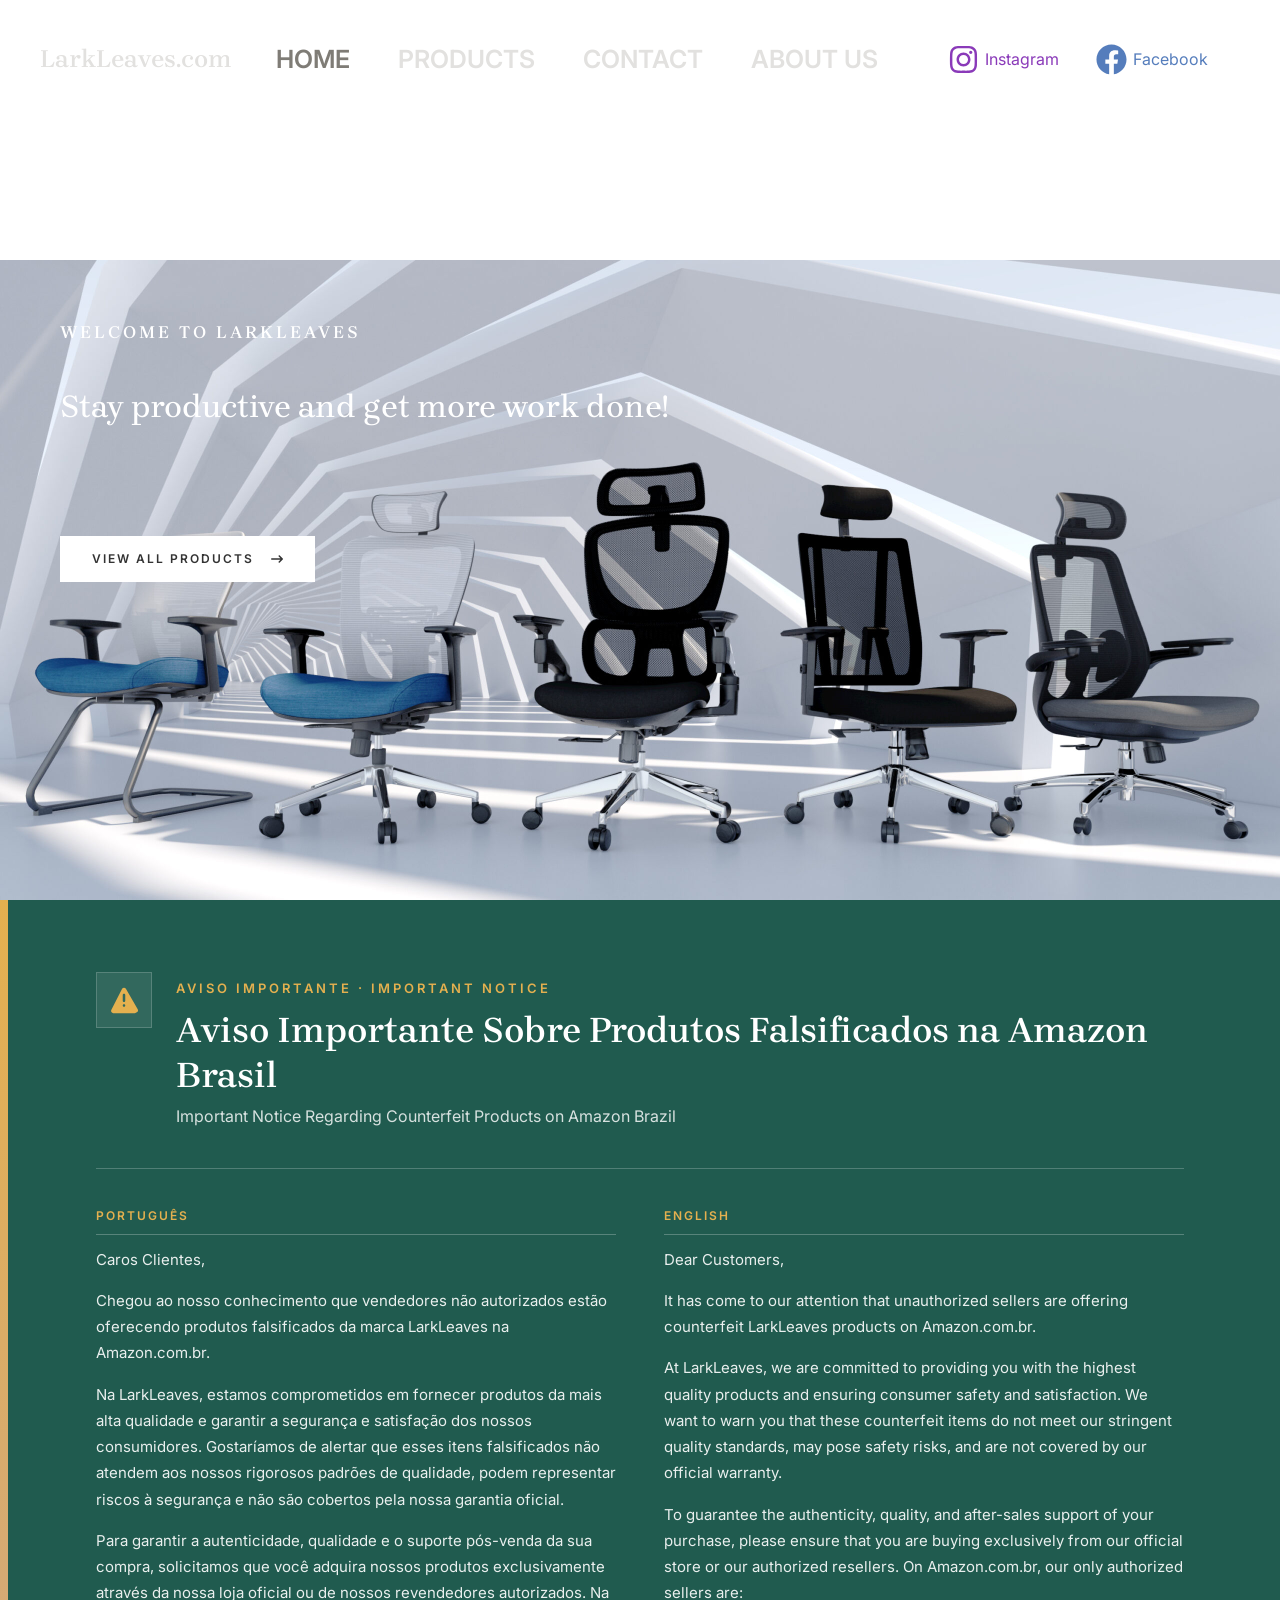
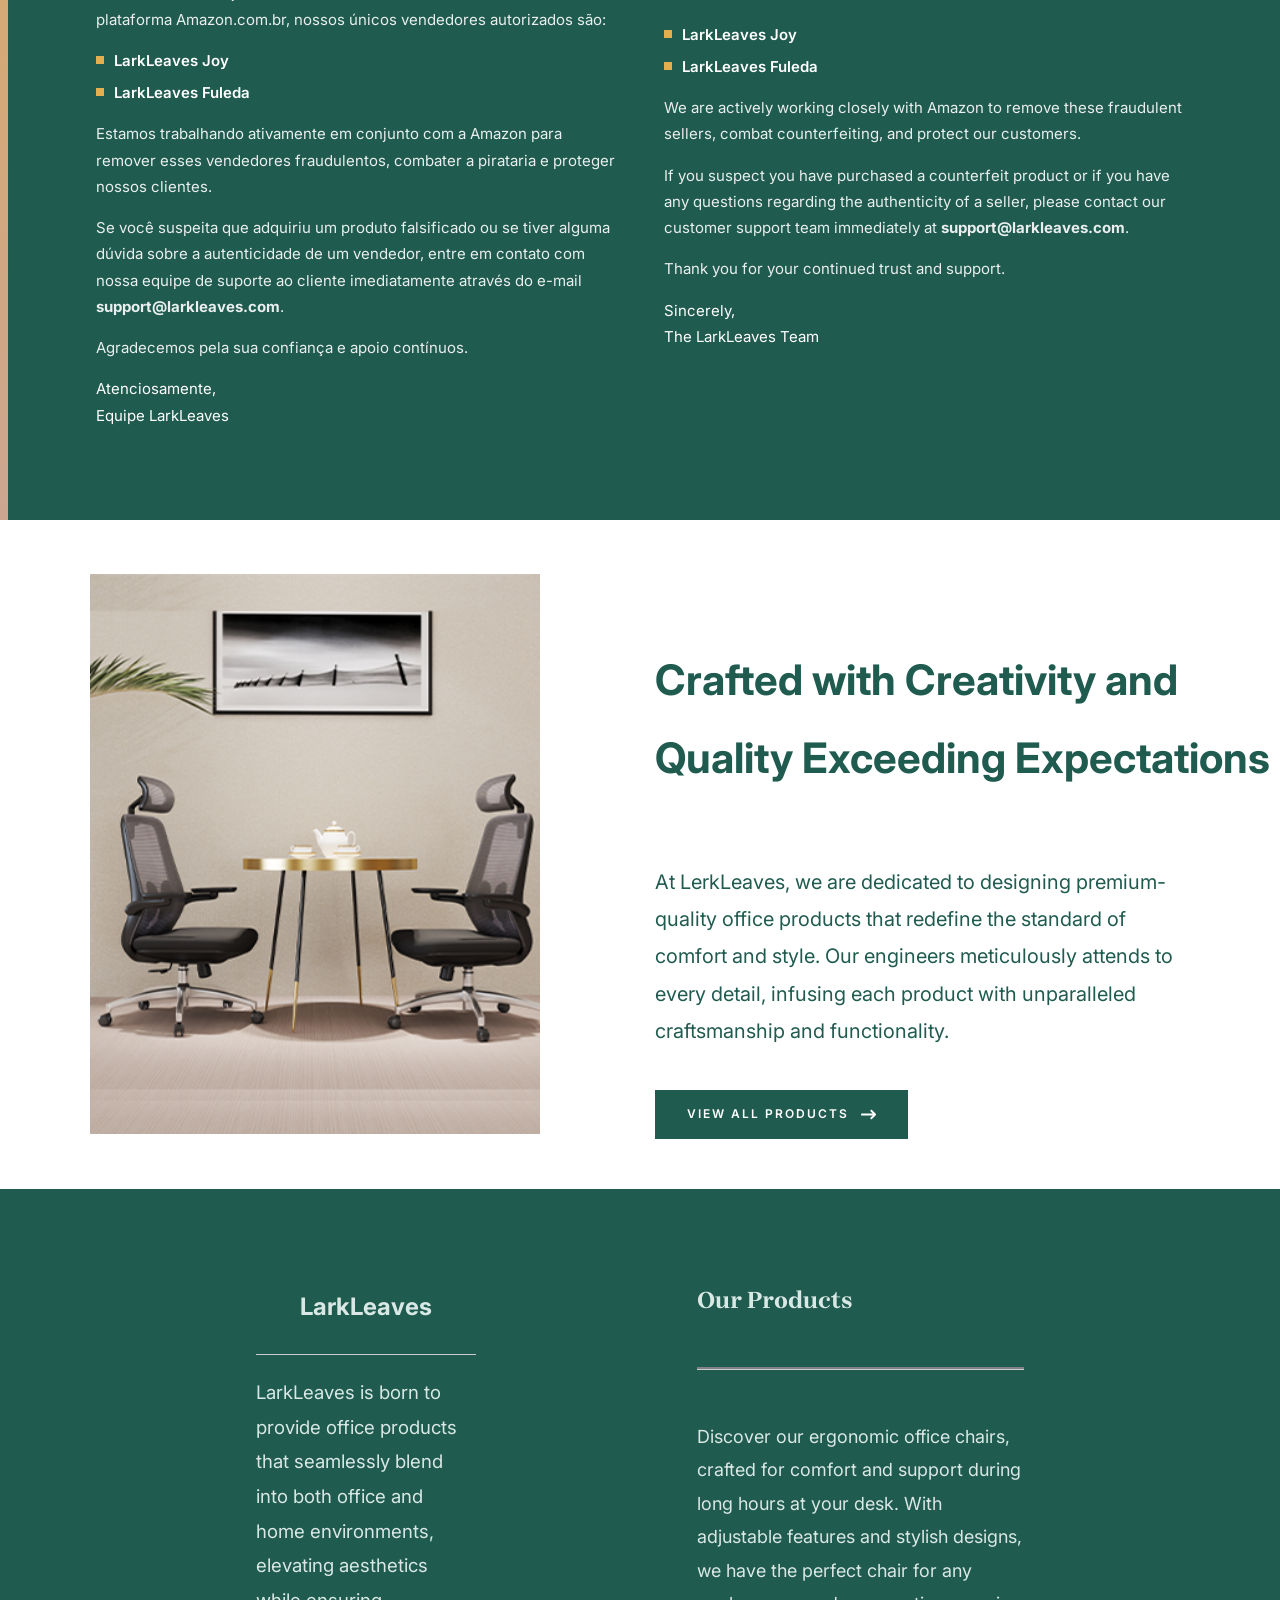
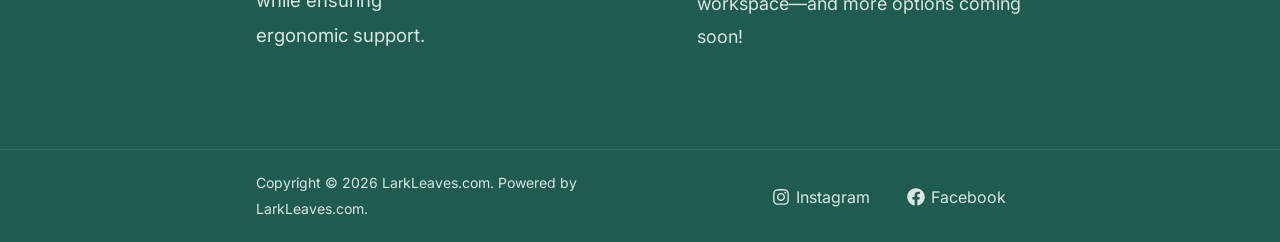
<file: index.html>
<!DOCTYPE html>
<html lang="en-US">
<head>
<meta charset="UTF-8">
<meta name="viewport" content="width=device-width, initial-scale=1">
<meta name="description" content="LarkLeaves designs ergonomic office chairs, desk chairs and gaming chairs that combine comfort, lumbar support and modern style. Explore the full collection today.">
<link rel="canonical" href="https://larkleaves.com/">
<meta property="og:type" content="website">
<meta property="og:site_name" content="LarkLeaves">
<meta property="og:title" content="LarkLeaves | Ergonomic Office Chairs, Desk Chairs & Gaming Chairs">
<meta property="og:description" content="LarkLeaves designs ergonomic office chairs, desk chairs and gaming chairs that combine comfort, lumbar support and modern style. Explore the full collection today.">
<meta property="og:url" content="https://larkleaves.com/">
<meta property="og:image" content="https://larkleaves.com/images/BrandStory01.png">
<meta name="twitter:card" content="summary_large_image">
<meta name="twitter:title" content="LarkLeaves | Ergonomic Office Chairs, Desk Chairs & Gaming Chairs">
<meta name="twitter:description" content="LarkLeaves designs ergonomic office chairs, desk chairs and gaming chairs that combine comfort, lumbar support and modern style. Explore the full collection today.">
<meta name="twitter:image" content="https://larkleaves.com/images/BrandStory01.png">

	 <title>LarkLeaves | Ergonomic Office Chairs, Desk Chairs & Gaming Chairs</title>

<link rel='stylesheet' href='css/page-index.css' media='all' />
<link rel='stylesheet' href='css/lark-emergency-notice.css' media='all' />
<link rel='stylesheet' href='css/main.min.css' media='all' />

<link rel='stylesheet' href='https://fonts.googleapis.com/css?family=Inter:400%2C600|Brygada+1918:600%2C500&#038;display=fallback' media='all' />





<link rel='stylesheet' href='css/spectra-block-positioning.min.css' media='all' />
<link rel='stylesheet' href='css/uag-css-757.css' media='all' />



<script type="application/ld+json">{"@context": "https://schema.org", "@graph": [{"@type": "Organization", "@id": "https://larkleaves.com/#organization", "name": "LarkLeaves", "url": "https://larkleaves.com/", "logo": "https://larkleaves.com/images/BrandStory01.png", "sameAs": ["https://www.instagram.com/larkleaves/", "https://www.facebook.com/profile.php?id=61566968783863"]}, {"@type": "WebSite", "@id": "https://larkleaves.com/#website", "url": "https://larkleaves.com/", "name": "LarkLeaves", "publisher": {"@id": "https://larkleaves.com/#organization"}}]}</script>
</head>

<body itemtype='https://schema.org/WebPage' itemscope='itemscope' class="home ast-desktop ast-page-builder-template ast-no-sidebar ast-single-post ast-replace-site-logo-transparent ast-inherit-site-logo-transparent ast-theme-transparent-header ast-hfb-header ast-full-width-primary-header">

<a
	class="skip-link screen-reader-text"
	href="#content"
	title="Skip to content">
		Skip to content</a>

<div
class="site" id="page">
			<header
		class="site-header header-main-layout-1 ast-primary-menu-enabled ast-logo-title-inline ast-hide-custom-menu-mobile ast-builder-menu-toggle-icon ast-mobile-header-inline" id="masthead" itemid="#masthead"		>
			<div id="ast-desktop-header" data-toggle-type="dropdown">
		<div class="ast-main-header-wrap main-header-bar-wrap">
		<div class="ast-primary-header-bar ast-primary-header main-header-bar site-header-focus-item" data-section="section-primary-header-builder">
						<div class="site-primary-header-wrap ast-builder-grid-row-container site-header-focus-item ast-container" data-section="section-primary-header-builder">
				<div class="ast-builder-grid-row ast-builder-grid-row-has-sides ast-builder-grid-row-no-center">
											<div class="site-header-primary-section-left site-header-section ast-flex site-header-section-left">
									<div class="ast-builder-layout-element ast-flex site-header-focus-item" data-section="title_tagline">
							<div
				class="site-branding ast-site-identity" itemtype="https://schema.org/Organization" itemscope="itemscope"				>
					<div class="ast-site-title-wrap">
						<span class="site-title" itemprop="name">
				<a href="index.html" rel="home" itemprop="url" >
					LarkLeaves.com
				</a>
			</span>
						
				</div>				</div>
			<!-- .site-branding -->
					</div>
				<div class="ast-builder-menu-1 ast-builder-menu ast-flex ast-builder-menu-1-focus-item ast-builder-layout-element site-header-focus-item" data-section="section-hb-menu-1">
			<div class="ast-main-header-bar-alignment"><div class="main-header-bar-navigation"><nav class="site-navigation ast-flex-grow-1 navigation-accessibility site-header-focus-item" id="primary-site-navigation-desktop" aria-label="Site Navigation: Header" itemtype="https://schema.org/SiteNavigationElement" itemscope="itemscope"><div class="main-navigation ast-inline-flex"><ul id="ast-hf-menu-1" class="main-header-menu ast-menu-shadow ast-nav-menu ast-flex submenu-with-border stack-on-mobile"><li id="menu-item-769" class="menu-item menu-item-type-post_type menu-item-object-page menu-item-home current-menu-item page_item page-item-757 current_page_item menu-item-769"><a href="index.html" aria-current="page" class="menu-link">Home</a></li>
<li id="menu-item-767" class="menu-item menu-item-type-post_type menu-item-object-page menu-item-767"><a href="products.html" class="menu-link">Products</a></li>
<li id="menu-item-766" class="menu-item menu-item-type-post_type menu-item-object-page menu-item-766"><a href="contact.html" class="menu-link">Contact</a></li>
<li id="menu-item-1831" class="menu-item menu-item-type-post_type menu-item-object-page menu-item-1831"><a href="about.html" class="menu-link">About Us</a></li>
</ul></div></nav></div></div>		</div>
								</div>
																									<div class="site-header-primary-section-right site-header-section ast-flex ast-grid-right-section">
										<div class="ast-builder-layout-element ast-flex site-header-focus-item" data-section="section-hb-social-icons-1">
			<div class="ast-header-social-1-wrap ast-header-social-wrap"><div class="header-social-inner-wrap element-social-inner-wrap social-show-label-true ast-social-color-type-official ast-social-stack-none ast-social-element-style-filled"><a href="https://www.instagram.com/larkleaves/" aria-label=Instagram target="_blank" rel="noopener noreferrer" style="--color: #8a3ab9; --background-color: transparent;" class="ast-builder-social-element ast-inline-flex ast-instagram header-social-item"><span aria-hidden="true" class="ahfb-svg-iconset ast-inline-flex svg-baseline"><svg xmlns='http://www.w3.org/2000/svg' viewBox='0 0 448 512'><path d='M224.1 141c-63.6 0-114.9 51.3-114.9 114.9s51.3 114.9 114.9 114.9S339 319.5 339 255.9 287.7 141 224.1 141zm0 189.6c-41.1 0-74.7-33.5-74.7-74.7s33.5-74.7 74.7-74.7 74.7 33.5 74.7 74.7-33.6 74.7-74.7 74.7zm146.4-194.3c0 14.9-12 26.8-26.8 26.8-14.9 0-26.8-12-26.8-26.8s12-26.8 26.8-26.8 26.8 12 26.8 26.8zm76.1 27.2c-1.7-35.9-9.9-67.7-36.2-93.9-26.2-26.2-58-34.4-93.9-36.2-37-2.1-147.9-2.1-184.9 0-35.8 1.7-67.6 9.9-93.9 36.1s-34.4 58-36.2 93.9c-2.1 37-2.1 147.9 0 184.9 1.7 35.9 9.9 67.7 36.2 93.9s58 34.4 93.9 36.2c37 2.1 147.9 2.1 184.9 0 35.9-1.7 67.7-9.9 93.9-36.2 26.2-26.2 34.4-58 36.2-93.9 2.1-37 2.1-147.8 0-184.8zM398.8 388c-7.8 19.6-22.9 34.7-42.6 42.6-29.5 11.7-99.5 9-132.1 9s-102.7 2.6-132.1-9c-19.6-7.8-34.7-22.9-42.6-42.6-11.7-29.5-9-99.5-9-132.1s-2.6-102.7 9-132.1c7.8-19.6 22.9-34.7 42.6-42.6 29.5-11.7 99.5-9 132.1-9s102.7-2.6 132.1 9c19.6 7.8 34.7 22.9 42.6 42.6 11.7 29.5 9 99.5 9 132.1s2.7 102.7-9 132.1z'></path></svg></span><span class="social-item-label">Instagram</span></a><a href="https://www.facebook.com/profile.php?id=61566968783863" aria-label=Facebook target="_blank" rel="noopener noreferrer" style="--color: #557dbc; --background-color: transparent;" class="ast-builder-social-element ast-inline-flex ast-facebook header-social-item"><span aria-hidden="true" class="ahfb-svg-iconset ast-inline-flex svg-baseline"><svg xmlns='http://www.w3.org/2000/svg' viewBox='0 0 512 512'><path d='M504 256C504 119 393 8 256 8S8 119 8 256c0 123.78 90.69 226.38 209.25 245V327.69h-63V256h63v-54.64c0-62.15 37-96.48 93.67-96.48 27.14 0 55.52 4.84 55.52 4.84v61h-31.28c-30.8 0-40.41 19.12-40.41 38.73V256h68.78l-11 71.69h-57.78V501C413.31 482.38 504 379.78 504 256z'></path></svg></span><span class="social-item-label">Facebook</span></a></div></div>		</div>
				<div class="ast-builder-layout-element ast-flex site-header-focus-item ast-header-button-1" data-section="section-hb-button-1">
			<div class="ast-builder-button-wrap ast-builder-button-size-"><a class="ast-custom-button-link" href="contact.html" target="_self" ><div class=ast-custom-button>Book Now</div></a><a class="menu-link" href="contact.html" target="_self" >Book Now</a></div>		</div>
									</div>
												</div>
					</div>
								</div>
			</div>
	</div> <!-- Main Header Bar Wrap -->
<div id="ast-mobile-header" class="ast-mobile-header-wrap" data-type="dropdown">
		<div class="ast-main-header-wrap main-header-bar-wrap" >
		<div class="ast-primary-header-bar ast-primary-header main-header-bar site-primary-header-wrap site-header-focus-item ast-builder-grid-row-layout-default ast-builder-grid-row-tablet-layout-default ast-builder-grid-row-mobile-layout-default" data-section="section-primary-header-builder">
									<div class="ast-builder-grid-row ast-builder-grid-row-has-sides ast-builder-grid-row-no-center">
													<div class="site-header-primary-section-left site-header-section ast-flex site-header-section-left">
										<div class="ast-builder-layout-element ast-flex site-header-focus-item" data-section="title_tagline">
							<div
				class="site-branding ast-site-identity" itemtype="https://schema.org/Organization" itemscope="itemscope"				>
					<div class="ast-site-title-wrap">
						<span class="site-title" itemprop="name">
				<a href="index.html" rel="home" itemprop="url" >
					LarkLeaves.com
				</a>
			</span>
						
				</div>				</div>
			<!-- .site-branding -->
					</div>
									</div>
																									<div class="site-header-primary-section-right site-header-section ast-flex ast-grid-right-section">
										<div class="ast-builder-layout-element ast-flex site-header-focus-item" data-section="section-header-mobile-trigger">
						<div class="ast-button-wrap">
				<button type="button" class="menu-toggle main-header-menu-toggle ast-mobile-menu-trigger-minimal"   aria-expanded="false">
					<span class="screen-reader-text">Main Menu</span>
					<span class="mobile-menu-toggle-icon">
						<span aria-hidden="true" class="ahfb-svg-iconset ast-inline-flex svg-baseline"><svg class='ast-mobile-svg ast-menu-svg' fill='currentColor' version='1.1' xmlns='http://www.w3.org/2000/svg' width='24' height='24' viewBox='0 0 24 24'><path d='M3 13h18c0.552 0 1-0.448 1-1s-0.448-1-1-1h-18c-0.552 0-1 0.448-1 1s0.448 1 1 1zM3 7h18c0.552 0 1-0.448 1-1s-0.448-1-1-1h-18c-0.552 0-1 0.448-1 1s0.448 1 1 1zM3 19h18c0.552 0 1-0.448 1-1s-0.448-1-1-1h-18c-0.552 0-1 0.448-1 1s0.448 1 1 1z'></path></svg></span><span aria-hidden="true" class="ahfb-svg-iconset ast-inline-flex svg-baseline"><svg class='ast-mobile-svg ast-close-svg' fill='currentColor' version='1.1' xmlns='http://www.w3.org/2000/svg' width='24' height='24' viewBox='0 0 24 24'><path d='M5.293 6.707l5.293 5.293-5.293 5.293c-0.391 0.391-0.391 1.024 0 1.414s1.024 0.391 1.414 0l5.293-5.293 5.293 5.293c0.391 0.391 1.024 0.391 1.414 0s0.391-1.024 0-1.414l-5.293-5.293 5.293-5.293c0.391-0.391 0.391-1.024 0-1.414s-1.024-0.391-1.414 0l-5.293 5.293-5.293-5.293c-0.391-0.391-1.024-0.391-1.414 0s-0.391 1.024 0 1.414z'></path></svg></span>					</span>
									</button>
			</div>
					</div>
									</div>
											</div>
						</div>
	</div>
				<div class="ast-mobile-header-content content-align-flex-start">
						<div class="ast-builder-menu-mobile ast-builder-menu ast-builder-menu-mobile-focus-item ast-builder-layout-element site-header-focus-item" data-section="section-header-mobile-menu">
			<div class="ast-main-header-bar-alignment"><div class="main-header-bar-navigation"><nav class="site-navigation ast-flex-grow-1 navigation-accessibility site-header-focus-item" id="ast-mobile-site-navigation" aria-label="Site Navigation: Header" itemtype="https://schema.org/SiteNavigationElement" itemscope="itemscope"><div class="main-navigation"><ul id="ast-hf-mobile-menu" class="main-header-menu ast-nav-menu ast-flex submenu-with-border astra-menu-animation-fade stack-on-mobile"><li class="menu-item menu-item-type-post_type menu-item-object-page menu-item-home current-menu-item page_item page-item-757 current_page_item menu-item-769"><a href="index.html" aria-current="page" class="menu-link">Home</a></li>
<li class="menu-item menu-item-type-post_type menu-item-object-page menu-item-767"><a href="products.html" class="menu-link">Products</a></li>
<li class="menu-item menu-item-type-post_type menu-item-object-page menu-item-766"><a href="contact.html" class="menu-link">Contact</a></li>
<li class="menu-item menu-item-type-post_type menu-item-object-page menu-item-1831"><a href="about.html" class="menu-link">About Us</a></li>
</ul></div></nav></div></div>		</div>
					</div>
			</div>
		</header><!-- #masthead -->
			<div id="content" class="site-content">
		<div class="ast-container">

	<div id="primary" class="content-area primary">

					<main id="main" class="site-main">
				<article
class="ast-article-single" itemtype="https://schema.org/CreativeWork" itemscope="itemscope">
	
				<header class="entry-header ast-no-title ast-header-without-markup">
							</header> <!-- .entry-header -->
		
<div class="entry-content clear"
	data-ast-blocks-layout="true" itemprop="text">

<div class="wp-block-uagb-container uagb-layout-flex uagb-block-a691d03e alignfull uagb-is-root-container">
<div class="wp-block-uagb-info-box uagb-block-cc85bd3e uagb-infobox__content-wrap uagb-infobox-icon-above-title uagb-infobox-image-valign-top wp-block-uagb-info-box--has-margin"><div class="uagb-infobox-margin-wrapper"><div class="uagb-ifb-content"><div class="uagb-ifb-title-wrap"><h6 class="uagb-ifb-title-prefix">Welcome to Larkleaves</h6><h1 class="uagb-ifb-title">Stay productive and get more work done!</h1></div><p class="uagb-ifb-desc"><br></p><div class="uagb-ifb-button-wrapper wp-block-button"><a href="products.html" class="uagb-infobox-cta-link wp-block-button__link" target="_blank" rel="noopener noreferrer" onclick="return true;"><span class="uagb-inline-editing">View ALL Products </span><svg xmlns="https://www.w3.org/2000/svg" viewBox="0 0 512 512"><path d="M502.6 278.6l-128 128c-12.51 12.51-32.76 12.49-45.25 0c-12.5-12.5-12.5-32.75 0-45.25L402.8 288H32C14.31 288 0 273.7 0 255.1S14.31 224 32 224h370.8l-73.38-73.38c-12.5-12.5-12.5-32.75 0-45.25s32.75-12.5 45.25 0l128 128C515.1 245.9 515.1 266.1 502.6 278.6z"></path></svg></a></div></div></div></div>
</div>

<section class="lark-emergency-notice" aria-labelledby="lark-emergency-title">
	<div class="lark-emergency-inner">
		<header class="lark-emergency-head">
			<span class="lark-emergency-icon" aria-hidden="true">
				<svg xmlns="http://www.w3.org/2000/svg" viewBox="0 0 512 512"><path d="M256 32c14.2 0 27.3 7.5 34.5 19.8l216.4 374.7c7.2 12.4 7.2 27.7 0 40.1S466.2 496 452 496H60c-14.2 0-27.3-7.5-34.5-19.8s-7.2-27.7 0-40.1L221.5 51.8C228.7 39.5 241.8 32 256 32zm0 110.1c-12.7 0-23 10.3-23 23v104.1c0 12.7 10.3 23 23 23s23-10.3 23-23V165.1c0-12.7-10.3-23-23-23zm-23 213.1c0 12.7 10.3 23 23 23s23-10.3 23-23-10.3-23-23-23-23 10.3-23 23z"/></svg>
			</span>
			<div class="lark-emergency-title">
				<p class="lark-emergency-kicker">Aviso Importante &#183; Important Notice</p>
				<h2 id="lark-emergency-title">Aviso Importante Sobre Produtos Falsificados na Amazon Brasil</h2>
				<p class="lark-emergency-subtitle">Important Notice Regarding Counterfeit Products on Amazon Brazil</p>
			</div>
		</header>
		<div class="lark-emergency-body">
			<div class="lark-emergency-col" lang="pt-BR">
				<p class="lark-emergency-lang">Português</p>
				<p>Caros Clientes,</p>
				<p>Chegou ao nosso conhecimento que vendedores não autorizados estão oferecendo produtos falsificados da marca LarkLeaves na Amazon.com.br.</p>
				<p>Na LarkLeaves, estamos comprometidos em fornecer produtos da mais alta qualidade e garantir a segurança e satisfação dos nossos consumidores. Gostaríamos de alertar que esses itens falsificados não atendem aos nossos rigorosos padrões de qualidade, podem representar riscos à segurança e não são cobertos pela nossa garantia oficial.</p>
				<p>Para garantir a autenticidade, qualidade e o suporte pós-venda da sua compra, solicitamos que você adquira nossos produtos exclusivamente através da nossa loja oficial ou de nossos revendedores autorizados. Na plataforma Amazon.com.br, nossos únicos vendedores autorizados são:</p>
				<ul class="lark-emergency-sellers">
					<li>LarkLeaves Joy</li>
					<li>LarkLeaves Fuleda</li>
				</ul>
				<p>Estamos trabalhando ativamente em conjunto com a Amazon para remover esses vendedores fraudulentos, combater a pirataria e proteger nossos clientes.</p>
				<p>Se você suspeita que adquiriu um produto falsificado ou se tiver alguma dúvida sobre a autenticidade de um vendedor, entre em contato com nossa equipe de suporte ao cliente imediatamente através do e-mail <strong>support@larkleaves.com</strong>.</p>
				<p>Agradecemos pela sua confiança e apoio contínuos.</p>
				<p class="lark-emergency-signoff">Atenciosamente,<br>Equipe LarkLeaves</p>
			</div>
			<div class="lark-emergency-col" lang="en">
				<p class="lark-emergency-lang">English</p>
				<p>Dear Customers,</p>
				<p>It has come to our attention that unauthorized sellers are offering counterfeit LarkLeaves products on Amazon.com.br.</p>
				<p>At LarkLeaves, we are committed to providing you with the highest quality products and ensuring consumer safety and satisfaction. We want to warn you that these counterfeit items do not meet our stringent quality standards, may pose safety risks, and are not covered by our official warranty.</p>
				<p>To guarantee the authenticity, quality, and after-sales support of your purchase, please ensure that you are buying exclusively from our official store or our authorized resellers. On Amazon.com.br, our only authorized sellers are:</p>
				<ul class="lark-emergency-sellers">
					<li>LarkLeaves Joy</li>
					<li>LarkLeaves Fuleda</li>
				</ul>
				<p>We are actively working closely with Amazon to remove these fraudulent sellers, combat counterfeiting, and protect our customers.</p>
				<p>If you suspect you have purchased a counterfeit product or if you have any questions regarding the authenticity of a seller, please contact our customer support team immediately at <strong>support@larkleaves.com</strong>.</p>
				<p>Thank you for your continued trust and support.</p>
				<p class="lark-emergency-signoff">Sincerely,<br>The LarkLeaves Team</p>
			</div>
		</div>
	</div>
</section>

<div class="wp-block-uagb-container uagb-layout-flex uagb-block-01108647 alignfull uagb-is-root-container">
<div class="wp-block-uagb-container uagb-block-e853339d">
<div class="wp-block-uagb-image uagb-block-f6cd696f wp-block-uagb-image--layout-default wp-block-uagb-image--effect-static wp-block-uagb-image--align-none"><figure class="wp-block-uagb-image__figure"><img decoding="async" srcset="images/BrandStory01.png ,images/BrandStory01.png 780w, images/BrandStory01.png 360w" sizes="auto, (max-width: 480px) 150px" src="images/BrandStory01.png" alt="" class="" width="450" height="560" title="BrandStory01" loading="lazy" role="img"/></figure></div>
</div>

<aside class="wp-block-uagb-container uagb-block-0133e42f">
<div class="wp-block-uagb-info-box uagb-block-63763c4c uagb-infobox__content-wrap uagb-infobox-icon-above-title uagb-infobox-image-valign-top wp-block-uagb-info-box--has-margin"><div class="uagb-infobox-margin-wrapper"><div class="uagb-ifb-content"><div class="uagb-ifb-title-wrap"><h6 class="uagb-ifb-title-prefix"> </h6><h2 class="uagb-ifb-title"><br></h2></div><div class="uagb-ifb-desc">
<p class="has-ast-global-color-2-color has-text-color has-link-color has-x-large-font-size lark-elements-521edea60d49cf19bfe1c5ec130c1ca1"><strong>Crafted with Creativity and Quality Exceeding Expectations</strong></p>

<p class="has-ast-global-color-2-color has-text-color has-link-color has-medium-font-size lark-elements-46c6d0af2b4b687e97abe171ceb189cd" style="margin-top:0;margin-right:0;margin-bottom:0;padding-right:var(--wp--preset--spacing--80)">At LerkLeaves, we are dedicated to designing premium-quality office products that redefine the standard of comfort and style. Our engineers meticulously attends to every detail, infusing each product with unparalleled craftsmanship and functionality.</p>
</div><div class="uagb-ifb-button-wrapper wp-block-button"><a href="products.html" class="uagb-infobox-cta-link wp-block-button__link" target="_self" rel="noopener noreferrer" onclick="return true;"><span class="uagb-inline-editing">VIEW ALL Products</span><svg xmlns="https://www.w3.org/2000/svg" viewBox="0 0 512 512"><path d="M502.6 278.6l-128 128c-12.51 12.51-32.76 12.49-45.25 0c-12.5-12.5-12.5-32.75 0-45.25L402.8 288H32C14.31 288 0 273.7 0 255.1S14.31 224 32 224h370.8l-73.38-73.38c-12.5-12.5-12.5-32.75 0-45.25s32.75-12.5 45.25 0l128 128C515.1 245.9 515.1 266.1 502.6 278.6z"></path></svg></a></div></div></div></div>
</aside>
</div>

</div><!-- .entry-content .clear -->

</article><!-- #post-## -->

			</main><!-- #main -->

	</div><!-- #primary -->

	</div> <!-- ast-container -->
	</div><!-- #content -->
<footer
class="site-footer" id="colophon" itemid="#colophon">
			<div class="site-primary-footer-wrap ast-builder-grid-row-container site-footer-focus-item ast-builder-grid-row-2-rheavy ast-builder-grid-row-tablet-2-equal ast-builder-grid-row-mobile-full ast-footer-row-stack ast-footer-row-tablet-stack ast-footer-row-mobile-stack" data-section="section-primary-footer-builder">
	<div class="ast-builder-grid-row-container-inner">
					<div class="ast-builder-footer-grid-columns site-primary-footer-inner-wrap ast-builder-grid-row">
											<div class="site-footer-primary-section-1 site-footer-section site-footer-section-1">
							<div class="footer-widget-area widget-area site-footer-focus-item ast-footer-html-1" data-section="section-fb-html-1">
			<div class="ast-header-html inner-link-style-"><div class="ast-builder-html-element"><p style="text-align: center"><span style="font-size: 18pt"><strong>LarkLeaves</strong></span></p>

<hr />
<p style="text-align: left"><span style="font-size: 14pt">LarkLeaves is born to provide office products that seamlessly blend into both office and home environments, elevating aesthetics while ensuring ergonomic support.</span></p></div></div>		</div>
						</div>
											<div class="site-footer-primary-section-2 site-footer-section site-footer-section-2">
							<aside
		class="footer-widget-area widget-area site-footer-focus-item footer-widget-area-inner" data-section="sidebar-widgets-footer-widget-1" aria-label="Footer Widget 1"				>
			<section class="widget">
<div class="wp-block-uagb-advanced-heading uagb-block-d71e1ec6"><h2 class="uagb-heading-text"><mark style="background-color:rgba(0, 0, 0, 0)" class="has-inline-color has-ast-global-color-7-color"><strong>Our Products</strong></mark></h2></div>
</section><section class="widget">
<hr class="wp-block-separator aligncenter has-alpha-channel-opacity is-style-default"/>
</section><section class="widget">
<p class=""><mark style="background-color:rgba(0, 0, 0, 0)" class="has-inline-color has-ast-global-color-7-color">Discover our ergonomic office chairs, crafted for comfort and support during long hours at your desk. With adjustable features and stylish designs, we have the perfect chair for any workspace—and more options coming soon!</mark></p>
</section>		</aside>
						</div>
										</div>
			</div>

</div>
<div class="site-below-footer-wrap ast-builder-grid-row-container site-footer-focus-item ast-builder-grid-row-2-equal ast-builder-grid-row-tablet-full ast-builder-grid-row-mobile-full ast-footer-row-stack ast-footer-row-tablet-stack ast-footer-row-mobile-stack" data-section="section-below-footer-builder">
	<div class="ast-builder-grid-row-container-inner">
					<div class="ast-builder-footer-grid-columns site-below-footer-inner-wrap ast-builder-grid-row">
											<div class="site-footer-below-section-1 site-footer-section site-footer-section-1">
								<div class="ast-builder-layout-element ast-flex site-footer-focus-item ast-footer-copyright" data-section="section-footer-builder">
				<div class="ast-footer-copyright"><p>Copyright &copy; 2026 LarkLeaves.com. Powered by LarkLeaves.com.</p>
</div>			</div>
						</div>
											<div class="site-footer-below-section-2 site-footer-section site-footer-section-2">
								<div class="ast-builder-layout-element ast-flex site-footer-focus-item" data-section="section-fb-social-icons-1">
				<div class="ast-footer-social-1-wrap ast-footer-social-wrap"><div class="footer-social-inner-wrap element-social-inner-wrap social-show-label-true ast-social-color-type-custom ast-social-stack-none ast-social-element-style-filled"><a href="https://www.instagram.com/larkleaves/" aria-label=Instagram target="_blank" rel="noopener noreferrer" style="--color: #8a3ab9; --background-color: transparent;" class="ast-builder-social-element ast-inline-flex ast-instagram footer-social-item"><span aria-hidden="true" class="ahfb-svg-iconset ast-inline-flex svg-baseline"><svg xmlns='http://www.w3.org/2000/svg' viewBox='0 0 448 512'><path d='M224.1 141c-63.6 0-114.9 51.3-114.9 114.9s51.3 114.9 114.9 114.9S339 319.5 339 255.9 287.7 141 224.1 141zm0 189.6c-41.1 0-74.7-33.5-74.7-74.7s33.5-74.7 74.7-74.7 74.7 33.5 74.7 74.7-33.6 74.7-74.7 74.7zm146.4-194.3c0 14.9-12 26.8-26.8 26.8-14.9 0-26.8-12-26.8-26.8s12-26.8 26.8-26.8 26.8 12 26.8 26.8zm76.1 27.2c-1.7-35.9-9.9-67.7-36.2-93.9-26.2-26.2-58-34.4-93.9-36.2-37-2.1-147.9-2.1-184.9 0-35.8 1.7-67.6 9.9-93.9 36.1s-34.4 58-36.2 93.9c-2.1 37-2.1 147.9 0 184.9 1.7 35.9 9.9 67.7 36.2 93.9s58 34.4 93.9 36.2c37 2.1 147.9 2.1 184.9 0 35.9-1.7 67.7-9.9 93.9-36.2 26.2-26.2 34.4-58 36.2-93.9 2.1-37 2.1-147.8 0-184.8zM398.8 388c-7.8 19.6-22.9 34.7-42.6 42.6-29.5 11.7-99.5 9-132.1 9s-102.7 2.6-132.1-9c-19.6-7.8-34.7-22.9-42.6-42.6-11.7-29.5-9-99.5-9-132.1s-2.6-102.7 9-132.1c7.8-19.6 22.9-34.7 42.6-42.6 29.5-11.7 99.5-9 132.1-9s102.7-2.6 132.1 9c19.6 7.8 34.7 22.9 42.6 42.6 11.7 29.5 9 99.5 9 132.1s2.7 102.7-9 132.1z'></path></svg></span><span class="social-item-label">Instagram</span></a><a href="https://www.facebook.com/profile.php?id=61566968783863" aria-label=Facebook target="_blank" rel="noopener noreferrer" style="--color: #557dbc; --background-color: transparent;" class="ast-builder-social-element ast-inline-flex ast-facebook footer-social-item"><span aria-hidden="true" class="ahfb-svg-iconset ast-inline-flex svg-baseline"><svg xmlns='http://www.w3.org/2000/svg' viewBox='0 0 512 512'><path d='M504 256C504 119 393 8 256 8S8 119 8 256c0 123.78 90.69 226.38 209.25 245V327.69h-63V256h63v-54.64c0-62.15 37-96.48 93.67-96.48 27.14 0 55.52 4.84 55.52 4.84v61h-31.28c-30.8 0-40.41 19.12-40.41 38.73V256h68.78l-11 71.69h-57.78V501C413.31 482.38 504 379.78 504 256z'></path></svg></span><span class="social-item-label">Facebook</span></a></div></div>			</div>
						</div>
										</div>
			</div>

</div>
	</footer><!-- #colophon -->
	</div><!-- #page -->

	<script src="js/main.js"></script>
	</body>
</html>
</file>
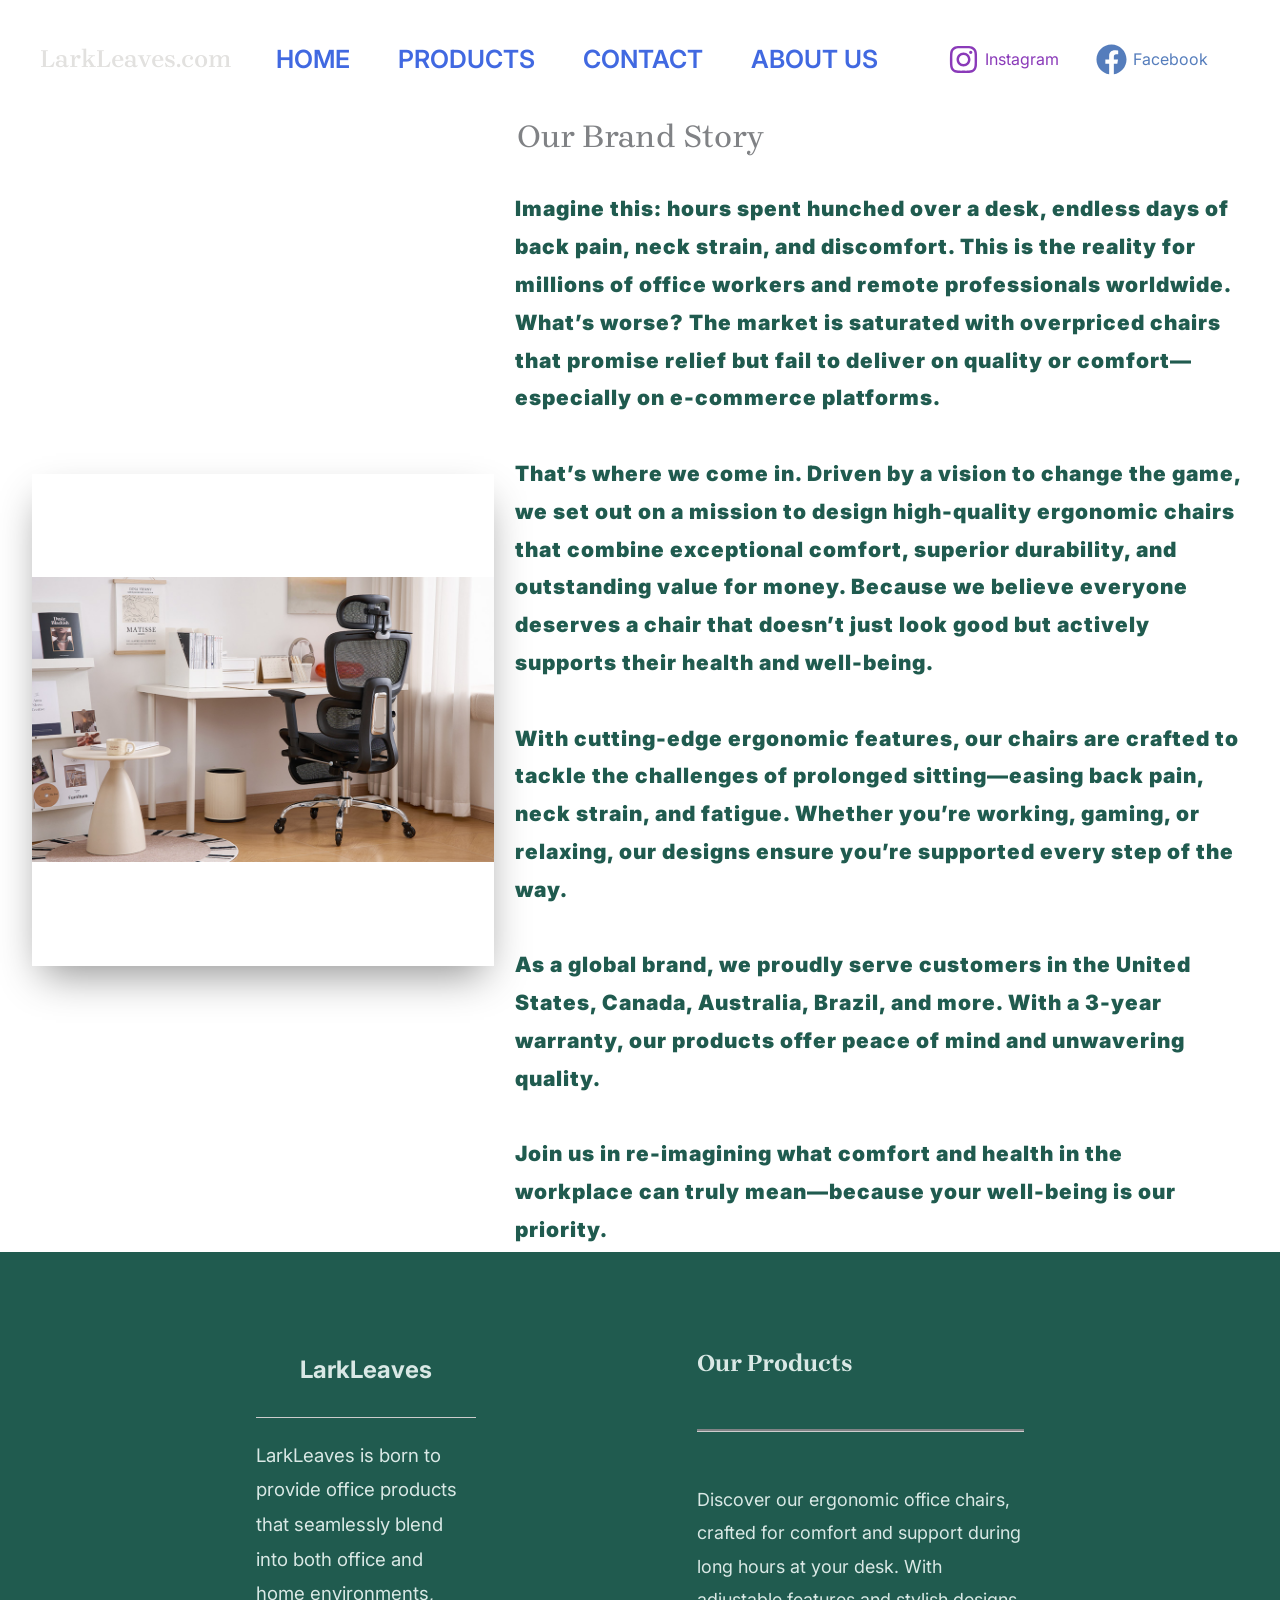
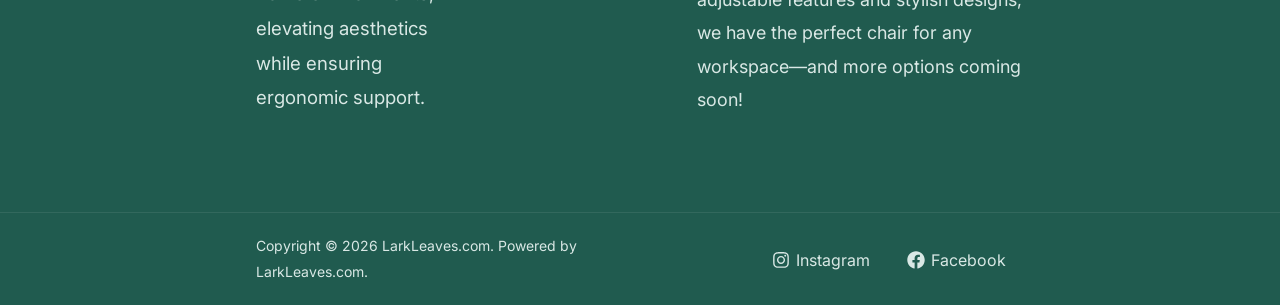
<file: about.html>
<!DOCTYPE html>
<html lang="en-US">
<head>
<meta charset="UTF-8">
<meta name="viewport" content="width=device-width, initial-scale=1">
<meta name="description" content="Discover the LarkLeaves brand story: ergonomic chairs and desk chairs designed to keep you comfortable, healthy and productive.">
<link rel="canonical" href="https://larkleaves.com/about.html">
<meta property="og:type" content="website">
<meta property="og:site_name" content="LarkLeaves">
<meta property="og:title" content="About Us | LarkLeaves - Ergonomic Office Chair Brand Story">
<meta property="og:description" content="Discover the LarkLeaves brand story: ergonomic chairs and desk chairs designed to keep you comfortable, healthy and productive.">
<meta property="og:url" content="https://larkleaves.com/about.html">
<meta property="og:image" content="https://larkleaves.com/images/87467f935b26.jpg">
<meta name="twitter:card" content="summary_large_image">
<meta name="twitter:title" content="About Us | LarkLeaves - Ergonomic Office Chair Brand Story">
<meta name="twitter:description" content="Discover the LarkLeaves brand story: ergonomic chairs and desk chairs designed to keep you comfortable, healthy and productive.">
<meta name="twitter:image" content="https://larkleaves.com/images/87467f935b26.jpg">

	 <title>About Us | LarkLeaves - Ergonomic Office Chair Brand Story</title>

<link rel='stylesheet' href='css/page-about.css' media='all' />
<link rel='stylesheet' href='css/mobile-menu.css' media='all' />
<link rel='stylesheet' href='css/main.min.css' media='all' />

<link rel='stylesheet' href='https://fonts.googleapis.com/css?family=Inter:400%2C600|Brygada+1918:600%2C500&#038;display=fallback' media='all' />






<link rel='stylesheet' href='css/spectra-block-positioning.min.css' media='all' />
<link rel='stylesheet' href='css/uag-css-1824.css' media='all' />



<script type="application/ld+json">{"@context": "https://schema.org", "@type": "AboutPage", "@id": "https://larkleaves.com/about.html", "url": "https://larkleaves.com/about.html", "name": "About Us | LarkLeaves", "isPartOf": {"@id": "https://larkleaves.com/#website"}}</script>
</head>

<body itemtype='https://schema.org/WebPage' itemscope='itemscope' class="ast-desktop ast-page-builder-template ast-no-sidebar ast-single-post ast-replace-site-logo-transparent ast-inherit-site-logo-transparent ast-hfb-header ast-full-width-primary-header">

<a
	class="skip-link screen-reader-text"
	href="#content"
	title="Skip to content">
		Skip to content</a>

<div
class="site" id="page">
			<header
		class="site-header header-main-layout-1 ast-primary-menu-enabled ast-logo-title-inline ast-hide-custom-menu-mobile ast-builder-menu-toggle-icon ast-mobile-header-inline" id="masthead" itemid="#masthead"		>
			<div id="ast-desktop-header" data-toggle-type="dropdown">
		<div class="ast-main-header-wrap main-header-bar-wrap">
		<div class="ast-primary-header-bar ast-primary-header main-header-bar site-header-focus-item" data-section="section-primary-header-builder">
						<div class="site-primary-header-wrap ast-builder-grid-row-container site-header-focus-item ast-container" data-section="section-primary-header-builder">
				<div class="ast-builder-grid-row ast-builder-grid-row-has-sides ast-builder-grid-row-no-center">
											<div class="site-header-primary-section-left site-header-section ast-flex site-header-section-left">
									<div class="ast-builder-layout-element ast-flex site-header-focus-item" data-section="title_tagline">
							<div
				class="site-branding ast-site-identity" itemtype="https://schema.org/Organization" itemscope="itemscope"				>
					<div class="ast-site-title-wrap">
						<span class="site-title" itemprop="name">
				<a href="index.html" rel="home" itemprop="url" >
					LarkLeaves.com
				</a>
			</span>
						
				</div>				</div>
			<!-- .site-branding -->
					</div>
				<div class="ast-builder-menu-1 ast-builder-menu ast-flex ast-builder-menu-1-focus-item ast-builder-layout-element site-header-focus-item" data-section="section-hb-menu-1">
			<div class="ast-main-header-bar-alignment"><div class="main-header-bar-navigation"><nav class="site-navigation ast-flex-grow-1 navigation-accessibility site-header-focus-item" id="primary-site-navigation-desktop" aria-label="Site Navigation: Header" itemtype="https://schema.org/SiteNavigationElement" itemscope="itemscope"><div class="main-navigation ast-inline-flex"><ul id="ast-hf-menu-1" class="main-header-menu ast-menu-shadow ast-nav-menu ast-flex submenu-with-border stack-on-mobile"><li id="menu-item-769" class="menu-item menu-item-type-post_type menu-item-object-page menu-item-home menu-item-769"><a href="index.html" class="menu-link">Home</a></li>
<li id="menu-item-767" class="menu-item menu-item-type-post_type menu-item-object-page menu-item-767"><a href="products.html" class="menu-link">Products</a></li>
<li id="menu-item-766" class="menu-item menu-item-type-post_type menu-item-object-page menu-item-766"><a href="contact.html" class="menu-link">Contact</a></li>
<li id="menu-item-1831" class="menu-item menu-item-type-post_type menu-item-object-page current-menu-item page_item page-item-1824 current_page_item menu-item-1831"><a href="about.html" aria-current="page" class="menu-link">About Us</a></li>
</ul></div></nav></div></div>		</div>
								</div>
																									<div class="site-header-primary-section-right site-header-section ast-flex ast-grid-right-section">
										<div class="ast-builder-layout-element ast-flex site-header-focus-item" data-section="section-hb-social-icons-1">
			<div class="ast-header-social-1-wrap ast-header-social-wrap"><div class="header-social-inner-wrap element-social-inner-wrap social-show-label-true ast-social-color-type-official ast-social-stack-none ast-social-element-style-filled"><a href="https://www.instagram.com/larkleaves/" aria-label=Instagram target="_blank" rel="noopener noreferrer" style="--color: #8a3ab9; --background-color: transparent;" class="ast-builder-social-element ast-inline-flex ast-instagram header-social-item"><span aria-hidden="true" class="ahfb-svg-iconset ast-inline-flex svg-baseline"><svg xmlns='http://www.w3.org/2000/svg' viewBox='0 0 448 512'><path d='M224.1 141c-63.6 0-114.9 51.3-114.9 114.9s51.3 114.9 114.9 114.9S339 319.5 339 255.9 287.7 141 224.1 141zm0 189.6c-41.1 0-74.7-33.5-74.7-74.7s33.5-74.7 74.7-74.7 74.7 33.5 74.7 74.7-33.6 74.7-74.7 74.7zm146.4-194.3c0 14.9-12 26.8-26.8 26.8-14.9 0-26.8-12-26.8-26.8s12-26.8 26.8-26.8 26.8 12 26.8 26.8zm76.1 27.2c-1.7-35.9-9.9-67.7-36.2-93.9-26.2-26.2-58-34.4-93.9-36.2-37-2.1-147.9-2.1-184.9 0-35.8 1.7-67.6 9.9-93.9 36.1s-34.4 58-36.2 93.9c-2.1 37-2.1 147.9 0 184.9 1.7 35.9 9.9 67.7 36.2 93.9s58 34.4 93.9 36.2c37 2.1 147.9 2.1 184.9 0 35.9-1.7 67.7-9.9 93.9-36.2 26.2-26.2 34.4-58 36.2-93.9 2.1-37 2.1-147.8 0-184.8zM398.8 388c-7.8 19.6-22.9 34.7-42.6 42.6-29.5 11.7-99.5 9-132.1 9s-102.7 2.6-132.1-9c-19.6-7.8-34.7-22.9-42.6-42.6-11.7-29.5-9-99.5-9-132.1s-2.6-102.7 9-132.1c7.8-19.6 22.9-34.7 42.6-42.6 29.5-11.7 99.5-9 132.1-9s102.7-2.6 132.1 9c19.6 7.8 34.7 22.9 42.6 42.6 11.7 29.5 9 99.5 9 132.1s2.7 102.7-9 132.1z'></path></svg></span><span class="social-item-label">Instagram</span></a><a href="https://www.facebook.com/profile.php?id=61566968783863" aria-label=Facebook target="_blank" rel="noopener noreferrer" style="--color: #557dbc; --background-color: transparent;" class="ast-builder-social-element ast-inline-flex ast-facebook header-social-item"><span aria-hidden="true" class="ahfb-svg-iconset ast-inline-flex svg-baseline"><svg xmlns='http://www.w3.org/2000/svg' viewBox='0 0 512 512'><path d='M504 256C504 119 393 8 256 8S8 119 8 256c0 123.78 90.69 226.38 209.25 245V327.69h-63V256h63v-54.64c0-62.15 37-96.48 93.67-96.48 27.14 0 55.52 4.84 55.52 4.84v61h-31.28c-30.8 0-40.41 19.12-40.41 38.73V256h68.78l-11 71.69h-57.78V501C413.31 482.38 504 379.78 504 256z'></path></svg></span><span class="social-item-label">Facebook</span></a></div></div>		</div>
				<div class="ast-builder-layout-element ast-flex site-header-focus-item ast-header-button-1" data-section="section-hb-button-1">
			<div class="ast-builder-button-wrap ast-builder-button-size-"><a class="ast-custom-button-link" href="contact.html" target="_self" ><div class=ast-custom-button>Book Now</div></a><a class="menu-link" href="contact.html" target="_self" >Book Now</a></div>		</div>
									</div>
												</div>
					</div>
								</div>
			</div>
	</div> <!-- Main Header Bar Wrap -->
<div id="ast-mobile-header" class="ast-mobile-header-wrap" data-type="dropdown">
		<div class="ast-main-header-wrap main-header-bar-wrap" >
		<div class="ast-primary-header-bar ast-primary-header main-header-bar site-primary-header-wrap site-header-focus-item ast-builder-grid-row-layout-default ast-builder-grid-row-tablet-layout-default ast-builder-grid-row-mobile-layout-default" data-section="section-primary-header-builder">
									<div class="ast-builder-grid-row ast-builder-grid-row-has-sides ast-builder-grid-row-no-center">
													<div class="site-header-primary-section-left site-header-section ast-flex site-header-section-left">
										<div class="ast-builder-layout-element ast-flex site-header-focus-item" data-section="title_tagline">
							<div
				class="site-branding ast-site-identity" itemtype="https://schema.org/Organization" itemscope="itemscope"				>
					<div class="ast-site-title-wrap">
						<span class="site-title" itemprop="name">
				<a href="index.html" rel="home" itemprop="url" >
					LarkLeaves.com
				</a>
			</span>
						
				</div>				</div>
			<!-- .site-branding -->
					</div>
									</div>
																									<div class="site-header-primary-section-right site-header-section ast-flex ast-grid-right-section">
										<div class="ast-builder-layout-element ast-flex site-header-focus-item" data-section="section-header-mobile-trigger">
						<div class="ast-button-wrap">
				<button type="button" class="menu-toggle main-header-menu-toggle ast-mobile-menu-trigger-minimal"   aria-expanded="false">
					<span class="screen-reader-text">Main Menu</span>
					<span class="mobile-menu-toggle-icon">
						<span aria-hidden="true" class="ahfb-svg-iconset ast-inline-flex svg-baseline"><svg class='ast-mobile-svg ast-menu-svg' fill='currentColor' version='1.1' xmlns='http://www.w3.org/2000/svg' width='24' height='24' viewBox='0 0 24 24'><path d='M3 13h18c0.552 0 1-0.448 1-1s-0.448-1-1-1h-18c-0.552 0-1 0.448-1 1s0.448 1 1 1zM3 7h18c0.552 0 1-0.448 1-1s-0.448-1-1-1h-18c-0.552 0-1 0.448-1 1s0.448 1 1 1zM3 19h18c0.552 0 1-0.448 1-1s-0.448-1-1-1h-18c-0.552 0-1 0.448-1 1s0.448 1 1 1z'></path></svg></span><span aria-hidden="true" class="ahfb-svg-iconset ast-inline-flex svg-baseline"><svg class='ast-mobile-svg ast-close-svg' fill='currentColor' version='1.1' xmlns='http://www.w3.org/2000/svg' width='24' height='24' viewBox='0 0 24 24'><path d='M5.293 6.707l5.293 5.293-5.293 5.293c-0.391 0.391-0.391 1.024 0 1.414s1.024 0.391 1.414 0l5.293-5.293 5.293 5.293c0.391 0.391 1.024 0.391 1.414 0s0.391-1.024 0-1.414l-5.293-5.293 5.293-5.293c0.391-0.391 0.391-1.024 0-1.414s-1.024-0.391-1.414 0l-5.293 5.293-5.293-5.293c-0.391-0.391-1.024-0.391-1.414 0s-0.391 1.024 0 1.414z'></path></svg></span>					</span>
									</button>
			</div>
					</div>
									</div>
											</div>
						</div>
	</div>
				<div class="ast-mobile-header-content content-align-flex-start">
						<div class="ast-builder-menu-mobile ast-builder-menu ast-builder-menu-mobile-focus-item ast-builder-layout-element site-header-focus-item" data-section="section-header-mobile-menu">
			<div class="ast-main-header-bar-alignment"><div class="main-header-bar-navigation"><nav class="site-navigation ast-flex-grow-1 navigation-accessibility site-header-focus-item" id="ast-mobile-site-navigation" aria-label="Site Navigation: Header" itemtype="https://schema.org/SiteNavigationElement" itemscope="itemscope"><div class="main-navigation"><ul id="ast-hf-mobile-menu" class="main-header-menu ast-nav-menu ast-flex submenu-with-border astra-menu-animation-fade stack-on-mobile"><li class="menu-item menu-item-type-post_type menu-item-object-page menu-item-home menu-item-769"><a href="index.html" class="menu-link">Home</a></li>
<li class="menu-item menu-item-type-post_type menu-item-object-page menu-item-767"><a href="products.html" class="menu-link">Products</a></li>
<li class="menu-item menu-item-type-post_type menu-item-object-page menu-item-766"><a href="contact.html" class="menu-link">Contact</a></li>
<li class="menu-item menu-item-type-post_type menu-item-object-page current-menu-item page_item page-item-1824 current_page_item menu-item-1831"><a href="about.html" aria-current="page" class="menu-link">About Us</a></li>
</ul></div></nav></div></div>		</div>
					</div>
			</div>
		</header><!-- #masthead -->
			<div id="content" class="site-content">
		<div class="ast-container">

	<div id="primary" class="content-area primary">

					<main id="main" class="site-main">
				<article
class="ast-article-single" itemtype="https://schema.org/CreativeWork" itemscope="itemscope">
	
				<header class="entry-header ast-no-title ast-header-without-markup">
							</header> <!-- .entry-header -->
		
<div class="entry-content clear"
	data-ast-blocks-layout="true" itemprop="text">

<header class="wp-block-uagb-advanced-heading uagb-block-084859ff"><h1 class="uagb-heading-text">Our Brand Story</h1></header>

<main class="wp-block-uagb-container uagb-layout-flex uagb-block-4e3619f2 default uagb-is-root-container">
<figure class="wp-block-uagb-container uagb-block-e2eec229">
<figure class="wp-block-image size-full is-resized has-custom-border is-style-default" style="margin-top:0;margin-right:0;margin-bottom:0;margin-left:0"><img fetchpriority="high" decoding="async" width="970" height="600" src="images/87467f935b26.jpg" alt="" class="has-border-color has-ast-global-color-5-border-color" style="border-width:58px;width:980px;height:auto" srcset="images/87467f935b26.jpg 970w, images/5175446cbe62.jpg 300w, images/df9cb2dd43b4.jpg 768w" sizes="(max-width: 970px) 100vw, 970px" /></figure>
</figure>

<div class="wp-block-uagb-container uagb-layout-flex uagb-block-20b8a918">
<p class="has-ast-global-color-6-color has-text-color has-link-color lark-elements-02fc2711581e669bd4f95963aef73a88" style="margin-top:0;margin-right:0;margin-bottom:0;margin-left:0;padding-top:0;padding-right:0;padding-bottom:0;padding-left:0;font-size:21px;font-style:normal;font-weight:1000;letter-spacing:1px;line-height:1.8">Imagine this: hours spent hunched over a desk, endless days of back pain, neck strain, and discomfort. This is the reality for millions of office workers and remote professionals worldwide. What’s worse? The market is saturated with overpriced chairs that promise relief but fail to deliver on quality or comfort—especially on e-commerce platforms.<br><br>That’s where we come in. Driven by a vision to change the game, we set out on a mission to design high-quality ergonomic chairs that combine exceptional comfort, superior durability, and outstanding value for money. Because we believe everyone deserves a chair that doesn’t just look good but actively supports their health and well-being.<br><br>With cutting-edge ergonomic features, our chairs are crafted to tackle the challenges of prolonged sitting—easing back pain, neck strain, and fatigue. Whether you’re working, gaming, or relaxing, our designs ensure you’re supported every step of the way.<br><br>As a global brand, we proudly serve customers in the United States, Canada, Australia, Brazil, and more. With a 3-year warranty, our products offer peace of mind and unwavering quality.<br><br>Join us in re-imagining what comfort and health in the workplace can truly mean—because your well-being is our priority.</p>
</div>
</main>

</div><!-- .entry-content .clear -->

</article><!-- #post-## -->

			</main><!-- #main -->

	</div><!-- #primary -->

	</div> <!-- ast-container -->
	</div><!-- #content -->
<footer
class="site-footer" id="colophon" itemid="#colophon">
			<div class="site-primary-footer-wrap ast-builder-grid-row-container site-footer-focus-item ast-builder-grid-row-2-rheavy ast-builder-grid-row-tablet-2-equal ast-builder-grid-row-mobile-full ast-footer-row-stack ast-footer-row-tablet-stack ast-footer-row-mobile-stack" data-section="section-primary-footer-builder">
	<div class="ast-builder-grid-row-container-inner">
					<div class="ast-builder-footer-grid-columns site-primary-footer-inner-wrap ast-builder-grid-row">
											<div class="site-footer-primary-section-1 site-footer-section site-footer-section-1">
							<div class="footer-widget-area widget-area site-footer-focus-item ast-footer-html-1" data-section="section-fb-html-1">
			<div class="ast-header-html inner-link-style-"><div class="ast-builder-html-element"><p style="text-align: center"><span style="font-size: 18pt"><strong>LarkLeaves</strong></span></p>

<hr />
<p style="text-align: left"><span style="font-size: 14pt">LarkLeaves is born to provide office products that seamlessly blend into both office and home environments, elevating aesthetics while ensuring ergonomic support.</span></p></div></div>		</div>
						</div>
											<div class="site-footer-primary-section-2 site-footer-section site-footer-section-2">
							<aside
		class="footer-widget-area widget-area site-footer-focus-item footer-widget-area-inner" data-section="sidebar-widgets-footer-widget-1" aria-label="Footer Widget 1"				>
			<section class="widget">
<div class="wp-block-uagb-advanced-heading uagb-block-d71e1ec6"><h2 class="uagb-heading-text"><mark style="background-color:rgba(0, 0, 0, 0)" class="has-inline-color has-ast-global-color-7-color"><strong>Our Products</strong></mark></h2></div>
</section><section class="widget">
<hr class="wp-block-separator aligncenter has-alpha-channel-opacity is-style-default"/>
</section><section class="widget">
<p class=""><mark style="background-color:rgba(0, 0, 0, 0)" class="has-inline-color has-ast-global-color-7-color">Discover our ergonomic office chairs, crafted for comfort and support during long hours at your desk. With adjustable features and stylish designs, we have the perfect chair for any workspace—and more options coming soon!</mark></p>
</section>		</aside>
						</div>
										</div>
			</div>

</div>
<div class="site-below-footer-wrap ast-builder-grid-row-container site-footer-focus-item ast-builder-grid-row-2-equal ast-builder-grid-row-tablet-full ast-builder-grid-row-mobile-full ast-footer-row-stack ast-footer-row-tablet-stack ast-footer-row-mobile-stack" data-section="section-below-footer-builder">
	<div class="ast-builder-grid-row-container-inner">
					<div class="ast-builder-footer-grid-columns site-below-footer-inner-wrap ast-builder-grid-row">
											<div class="site-footer-below-section-1 site-footer-section site-footer-section-1">
								<div class="ast-builder-layout-element ast-flex site-footer-focus-item ast-footer-copyright" data-section="section-footer-builder">
				<div class="ast-footer-copyright"><p>Copyright &copy; 2026 LarkLeaves.com. Powered by LarkLeaves.com.</p>
</div>			</div>
						</div>
											<div class="site-footer-below-section-2 site-footer-section site-footer-section-2">
								<div class="ast-builder-layout-element ast-flex site-footer-focus-item" data-section="section-fb-social-icons-1">
				<div class="ast-footer-social-1-wrap ast-footer-social-wrap"><div class="footer-social-inner-wrap element-social-inner-wrap social-show-label-true ast-social-color-type-custom ast-social-stack-none ast-social-element-style-filled"><a href="https://www.instagram.com/larkleaves/" aria-label=Instagram target="_blank" rel="noopener noreferrer" style="--color: #8a3ab9; --background-color: transparent;" class="ast-builder-social-element ast-inline-flex ast-instagram footer-social-item"><span aria-hidden="true" class="ahfb-svg-iconset ast-inline-flex svg-baseline"><svg xmlns='http://www.w3.org/2000/svg' viewBox='0 0 448 512'><path d='M224.1 141c-63.6 0-114.9 51.3-114.9 114.9s51.3 114.9 114.9 114.9S339 319.5 339 255.9 287.7 141 224.1 141zm0 189.6c-41.1 0-74.7-33.5-74.7-74.7s33.5-74.7 74.7-74.7 74.7 33.5 74.7 74.7-33.6 74.7-74.7 74.7zm146.4-194.3c0 14.9-12 26.8-26.8 26.8-14.9 0-26.8-12-26.8-26.8s12-26.8 26.8-26.8 26.8 12 26.8 26.8zm76.1 27.2c-1.7-35.9-9.9-67.7-36.2-93.9-26.2-26.2-58-34.4-93.9-36.2-37-2.1-147.9-2.1-184.9 0-35.8 1.7-67.6 9.9-93.9 36.1s-34.4 58-36.2 93.9c-2.1 37-2.1 147.9 0 184.9 1.7 35.9 9.9 67.7 36.2 93.9s58 34.4 93.9 36.2c37 2.1 147.9 2.1 184.9 0 35.9-1.7 67.7-9.9 93.9-36.2 26.2-26.2 34.4-58 36.2-93.9 2.1-37 2.1-147.8 0-184.8zM398.8 388c-7.8 19.6-22.9 34.7-42.6 42.6-29.5 11.7-99.5 9-132.1 9s-102.7 2.6-132.1-9c-19.6-7.8-34.7-22.9-42.6-42.6-11.7-29.5-9-99.5-9-132.1s-2.6-102.7 9-132.1c7.8-19.6 22.9-34.7 42.6-42.6 29.5-11.7 99.5-9 132.1-9s102.7-2.6 132.1 9c19.6 7.8 34.7 22.9 42.6 42.6 11.7 29.5 9 99.5 9 132.1s2.7 102.7-9 132.1z'></path></svg></span><span class="social-item-label">Instagram</span></a><a href="https://www.facebook.com/profile.php?id=61566968783863" aria-label=Facebook target="_blank" rel="noopener noreferrer" style="--color: #557dbc; --background-color: transparent;" class="ast-builder-social-element ast-inline-flex ast-facebook footer-social-item"><span aria-hidden="true" class="ahfb-svg-iconset ast-inline-flex svg-baseline"><svg xmlns='http://www.w3.org/2000/svg' viewBox='0 0 512 512'><path d='M504 256C504 119 393 8 256 8S8 119 8 256c0 123.78 90.69 226.38 209.25 245V327.69h-63V256h63v-54.64c0-62.15 37-96.48 93.67-96.48 27.14 0 55.52 4.84 55.52 4.84v61h-31.28c-30.8 0-40.41 19.12-40.41 38.73V256h68.78l-11 71.69h-57.78V501C413.31 482.38 504 379.78 504 256z'></path></svg></span><span class="social-item-label">Facebook</span></a></div></div>			</div>
						</div>
										</div>
			</div>

</div>
	</footer><!-- #colophon -->
	</div><!-- #page -->

	<script src="js/main.js"></script>
	</body>
</html>
</file>
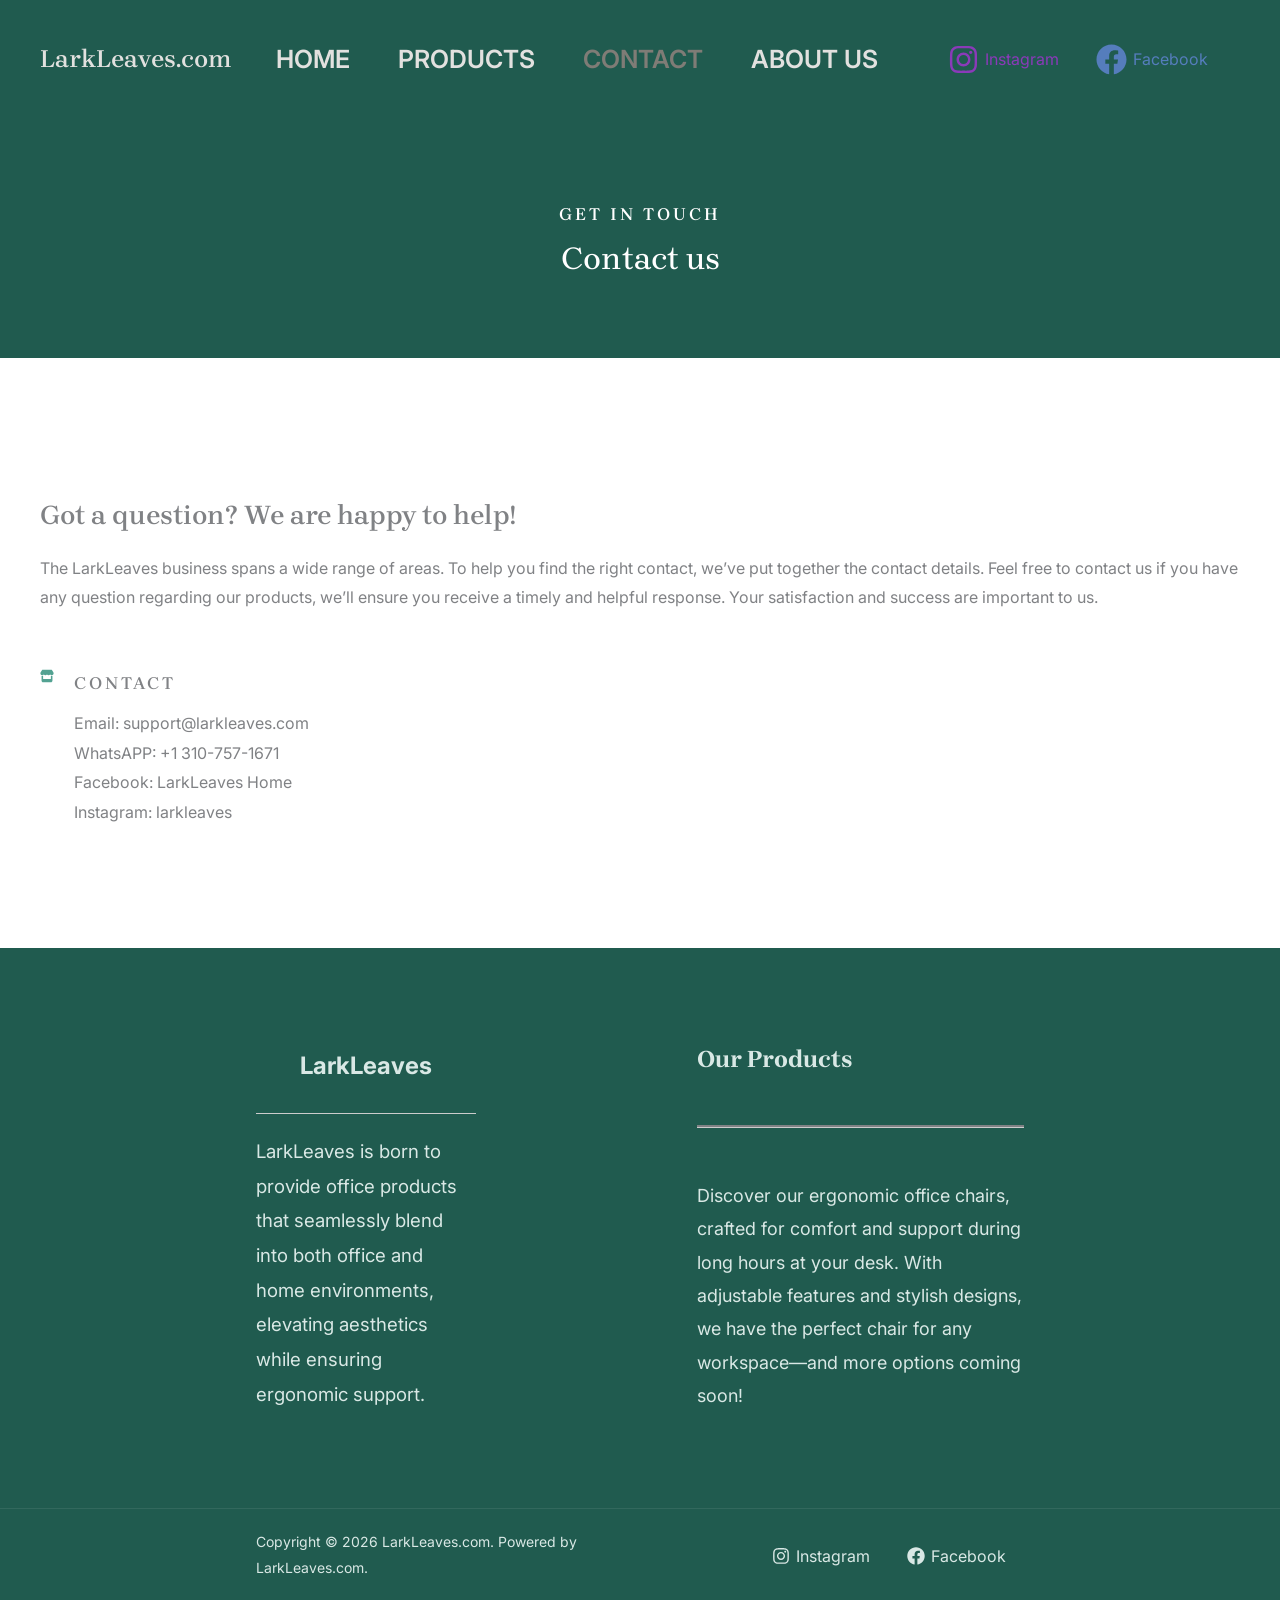
<file: contact.html>
<!DOCTYPE html>
<html lang="en-US">
<head>
<meta charset="UTF-8">
<meta name="viewport" content="width=device-width, initial-scale=1">
<meta name="description" content="Have a question about LarkLeaves office chairs? Contact our team for product help, ordering support and more.">
<link rel="canonical" href="https://larkleaves.com/contact.html">
<meta property="og:type" content="website">
<meta property="og:site_name" content="LarkLeaves">
<meta property="og:title" content="Contact Us | LarkLeaves">
<meta property="og:description" content="Have a question about LarkLeaves office chairs? Contact our team for product help, ordering support and more.">
<meta property="og:url" content="https://larkleaves.com/contact.html">
<meta property="og:image" content="https://larkleaves.com/images/BrandStory01.png">
<meta name="twitter:card" content="summary_large_image">
<meta name="twitter:title" content="Contact Us | LarkLeaves">
<meta name="twitter:description" content="Have a question about LarkLeaves office chairs? Contact our team for product help, ordering support and more.">
<meta name="twitter:image" content="https://larkleaves.com/images/BrandStory01.png">

	 <title>Contact Us | LarkLeaves</title>

<link rel='stylesheet' href='css/page-contact.css' media='all' />
<link rel='stylesheet' href='css/main.min.css' media='all' />

<link rel='stylesheet' href='https://fonts.googleapis.com/css?family=Inter:400%2C600|Brygada+1918:600%2C500&#038;display=fallback' media='all' />





<link rel='stylesheet' href='css/spectra-block-positioning.min.css' media='all' />
<link rel='stylesheet' href='css/uag-css-764.css' media='all' />

<script type="application/ld+json">{"@context": "https://schema.org", "@type": "ContactPage", "@id": "https://larkleaves.com/contact.html", "url": "https://larkleaves.com/contact.html", "name": "Contact Us | LarkLeaves", "isPartOf": {"@id": "https://larkleaves.com/#website"}}</script>
</head>

<body itemtype='https://schema.org/WebPage' itemscope='itemscope' class="ast-desktop ast-page-builder-template ast-no-sidebar ast-single-post ast-replace-site-logo-transparent ast-inherit-site-logo-transparent ast-theme-transparent-header ast-hfb-header ast-full-width-primary-header">

<a
	class="skip-link screen-reader-text"
	href="#content"
	title="Skip to content">
		Skip to content</a>

<div
class="site" id="page">
			<header
		class="site-header header-main-layout-1 ast-primary-menu-enabled ast-logo-title-inline ast-hide-custom-menu-mobile ast-builder-menu-toggle-icon ast-mobile-header-inline" id="masthead" itemid="#masthead"		>
			<div id="ast-desktop-header" data-toggle-type="dropdown">
		<div class="ast-main-header-wrap main-header-bar-wrap">
		<div class="ast-primary-header-bar ast-primary-header main-header-bar site-header-focus-item" data-section="section-primary-header-builder">
						<div class="site-primary-header-wrap ast-builder-grid-row-container site-header-focus-item ast-container" data-section="section-primary-header-builder">
				<div class="ast-builder-grid-row ast-builder-grid-row-has-sides ast-builder-grid-row-no-center">
											<div class="site-header-primary-section-left site-header-section ast-flex site-header-section-left">
									<div class="ast-builder-layout-element ast-flex site-header-focus-item" data-section="title_tagline">
							<div
				class="site-branding ast-site-identity" itemtype="https://schema.org/Organization" itemscope="itemscope"				>
					<div class="ast-site-title-wrap">
						<span class="site-title" itemprop="name">
				<a href="index.html" rel="home" itemprop="url" >
					LarkLeaves.com
				</a>
			</span>
						
				</div>				</div>
			<!-- .site-branding -->
					</div>
				<div class="ast-builder-menu-1 ast-builder-menu ast-flex ast-builder-menu-1-focus-item ast-builder-layout-element site-header-focus-item" data-section="section-hb-menu-1">
			<div class="ast-main-header-bar-alignment"><div class="main-header-bar-navigation"><nav class="site-navigation ast-flex-grow-1 navigation-accessibility site-header-focus-item" id="primary-site-navigation-desktop" aria-label="Site Navigation: Header" itemtype="https://schema.org/SiteNavigationElement" itemscope="itemscope"><div class="main-navigation ast-inline-flex"><ul id="ast-hf-menu-1" class="main-header-menu ast-menu-shadow ast-nav-menu ast-flex submenu-with-border stack-on-mobile"><li id="menu-item-769" class="menu-item menu-item-type-post_type menu-item-object-page menu-item-home menu-item-769"><a href="index.html" class="menu-link">Home</a></li>
<li id="menu-item-767" class="menu-item menu-item-type-post_type menu-item-object-page menu-item-767"><a href="products.html" class="menu-link">Products</a></li>
<li id="menu-item-766" class="menu-item menu-item-type-post_type menu-item-object-page current-menu-item page_item page-item-764 current_page_item menu-item-766"><a href="contact.html" aria-current="page" class="menu-link">Contact</a></li>
<li id="menu-item-1831" class="menu-item menu-item-type-post_type menu-item-object-page menu-item-1831"><a href="about.html" class="menu-link">About Us</a></li>
</ul></div></nav></div></div>		</div>
								</div>
																									<div class="site-header-primary-section-right site-header-section ast-flex ast-grid-right-section">
										<div class="ast-builder-layout-element ast-flex site-header-focus-item" data-section="section-hb-social-icons-1">
			<div class="ast-header-social-1-wrap ast-header-social-wrap"><div class="header-social-inner-wrap element-social-inner-wrap social-show-label-true ast-social-color-type-official ast-social-stack-none ast-social-element-style-filled"><a href="https://www.instagram.com/larkleaves/" aria-label=Instagram target="_blank" rel="noopener noreferrer" style="--color: #8a3ab9; --background-color: transparent;" class="ast-builder-social-element ast-inline-flex ast-instagram header-social-item"><span aria-hidden="true" class="ahfb-svg-iconset ast-inline-flex svg-baseline"><svg xmlns='http://www.w3.org/2000/svg' viewBox='0 0 448 512'><path d='M224.1 141c-63.6 0-114.9 51.3-114.9 114.9s51.3 114.9 114.9 114.9S339 319.5 339 255.9 287.7 141 224.1 141zm0 189.6c-41.1 0-74.7-33.5-74.7-74.7s33.5-74.7 74.7-74.7 74.7 33.5 74.7 74.7-33.6 74.7-74.7 74.7zm146.4-194.3c0 14.9-12 26.8-26.8 26.8-14.9 0-26.8-12-26.8-26.8s12-26.8 26.8-26.8 26.8 12 26.8 26.8zm76.1 27.2c-1.7-35.9-9.9-67.7-36.2-93.9-26.2-26.2-58-34.4-93.9-36.2-37-2.1-147.9-2.1-184.9 0-35.8 1.7-67.6 9.9-93.9 36.1s-34.4 58-36.2 93.9c-2.1 37-2.1 147.9 0 184.9 1.7 35.9 9.9 67.7 36.2 93.9s58 34.4 93.9 36.2c37 2.1 147.9 2.1 184.9 0 35.9-1.7 67.7-9.9 93.9-36.2 26.2-26.2 34.4-58 36.2-93.9 2.1-37 2.1-147.8 0-184.8zM398.8 388c-7.8 19.6-22.9 34.7-42.6 42.6-29.5 11.7-99.5 9-132.1 9s-102.7 2.6-132.1-9c-19.6-7.8-34.7-22.9-42.6-42.6-11.7-29.5-9-99.5-9-132.1s-2.6-102.7 9-132.1c7.8-19.6 22.9-34.7 42.6-42.6 29.5-11.7 99.5-9 132.1-9s102.7-2.6 132.1 9c19.6 7.8 34.7 22.9 42.6 42.6 11.7 29.5 9 99.5 9 132.1s2.7 102.7-9 132.1z'></path></svg></span><span class="social-item-label">Instagram</span></a><a href="https://www.facebook.com/profile.php?id=61566968783863" aria-label=Facebook target="_blank" rel="noopener noreferrer" style="--color: #557dbc; --background-color: transparent;" class="ast-builder-social-element ast-inline-flex ast-facebook header-social-item"><span aria-hidden="true" class="ahfb-svg-iconset ast-inline-flex svg-baseline"><svg xmlns='http://www.w3.org/2000/svg' viewBox='0 0 512 512'><path d='M504 256C504 119 393 8 256 8S8 119 8 256c0 123.78 90.69 226.38 209.25 245V327.69h-63V256h63v-54.64c0-62.15 37-96.48 93.67-96.48 27.14 0 55.52 4.84 55.52 4.84v61h-31.28c-30.8 0-40.41 19.12-40.41 38.73V256h68.78l-11 71.69h-57.78V501C413.31 482.38 504 379.78 504 256z'></path></svg></span><span class="social-item-label">Facebook</span></a></div></div>		</div>
				<div class="ast-builder-layout-element ast-flex site-header-focus-item ast-header-button-1" data-section="section-hb-button-1">
			<div class="ast-builder-button-wrap ast-builder-button-size-"><a class="ast-custom-button-link" href="contact.html" target="_self" ><div class=ast-custom-button>Book Now</div></a><a class="menu-link" href="contact.html" target="_self" >Book Now</a></div>		</div>
									</div>
												</div>
					</div>
								</div>
			</div>
	</div> <!-- Main Header Bar Wrap -->
<div id="ast-mobile-header" class="ast-mobile-header-wrap" data-type="dropdown">
		<div class="ast-main-header-wrap main-header-bar-wrap" >
		<div class="ast-primary-header-bar ast-primary-header main-header-bar site-primary-header-wrap site-header-focus-item ast-builder-grid-row-layout-default ast-builder-grid-row-tablet-layout-default ast-builder-grid-row-mobile-layout-default" data-section="section-primary-header-builder">
									<div class="ast-builder-grid-row ast-builder-grid-row-has-sides ast-builder-grid-row-no-center">
													<div class="site-header-primary-section-left site-header-section ast-flex site-header-section-left">
										<div class="ast-builder-layout-element ast-flex site-header-focus-item" data-section="title_tagline">
							<div
				class="site-branding ast-site-identity" itemtype="https://schema.org/Organization" itemscope="itemscope"				>
					<div class="ast-site-title-wrap">
						<span class="site-title" itemprop="name">
				<a href="index.html" rel="home" itemprop="url" >
					LarkLeaves.com
				</a>
			</span>
						
				</div>				</div>
			<!-- .site-branding -->
					</div>
									</div>
																									<div class="site-header-primary-section-right site-header-section ast-flex ast-grid-right-section">
										<div class="ast-builder-layout-element ast-flex site-header-focus-item" data-section="section-header-mobile-trigger">
						<div class="ast-button-wrap">
				<button type="button" class="menu-toggle main-header-menu-toggle ast-mobile-menu-trigger-minimal"   aria-expanded="false">
					<span class="screen-reader-text">Main Menu</span>
					<span class="mobile-menu-toggle-icon">
						<span aria-hidden="true" class="ahfb-svg-iconset ast-inline-flex svg-baseline"><svg class='ast-mobile-svg ast-menu-svg' fill='currentColor' version='1.1' xmlns='http://www.w3.org/2000/svg' width='24' height='24' viewBox='0 0 24 24'><path d='M3 13h18c0.552 0 1-0.448 1-1s-0.448-1-1-1h-18c-0.552 0-1 0.448-1 1s0.448 1 1 1zM3 7h18c0.552 0 1-0.448 1-1s-0.448-1-1-1h-18c-0.552 0-1 0.448-1 1s0.448 1 1 1zM3 19h18c0.552 0 1-0.448 1-1s-0.448-1-1-1h-18c-0.552 0-1 0.448-1 1s0.448 1 1 1z'></path></svg></span><span aria-hidden="true" class="ahfb-svg-iconset ast-inline-flex svg-baseline"><svg class='ast-mobile-svg ast-close-svg' fill='currentColor' version='1.1' xmlns='http://www.w3.org/2000/svg' width='24' height='24' viewBox='0 0 24 24'><path d='M5.293 6.707l5.293 5.293-5.293 5.293c-0.391 0.391-0.391 1.024 0 1.414s1.024 0.391 1.414 0l5.293-5.293 5.293 5.293c0.391 0.391 1.024 0.391 1.414 0s0.391-1.024 0-1.414l-5.293-5.293 5.293-5.293c0.391-0.391 0.391-1.024 0-1.414s-1.024-0.391-1.414 0l-5.293 5.293-5.293-5.293c-0.391-0.391-1.024-0.391-1.414 0s-0.391 1.024 0 1.414z'></path></svg></span>					</span>
									</button>
			</div>
					</div>
									</div>
											</div>
						</div>
	</div>
				<div class="ast-mobile-header-content content-align-flex-start">
						<div class="ast-builder-menu-mobile ast-builder-menu ast-builder-menu-mobile-focus-item ast-builder-layout-element site-header-focus-item" data-section="section-header-mobile-menu">
			<div class="ast-main-header-bar-alignment"><div class="main-header-bar-navigation"><nav class="site-navigation ast-flex-grow-1 navigation-accessibility site-header-focus-item" id="ast-mobile-site-navigation" aria-label="Site Navigation: Header" itemtype="https://schema.org/SiteNavigationElement" itemscope="itemscope"><div class="main-navigation"><ul id="ast-hf-mobile-menu" class="main-header-menu ast-nav-menu ast-flex submenu-with-border astra-menu-animation-fade stack-on-mobile"><li class="menu-item menu-item-type-post_type menu-item-object-page menu-item-home menu-item-769"><a href="index.html" class="menu-link">Home</a></li>
<li class="menu-item menu-item-type-post_type menu-item-object-page menu-item-767"><a href="products.html" class="menu-link">Products</a></li>
<li class="menu-item menu-item-type-post_type menu-item-object-page current-menu-item page_item page-item-764 current_page_item menu-item-766"><a href="contact.html" aria-current="page" class="menu-link">Contact</a></li>
<li class="menu-item menu-item-type-post_type menu-item-object-page menu-item-1831"><a href="about.html" class="menu-link">About Us</a></li>
</ul></div></nav></div></div>		</div>
					</div>
			</div>
		</header><!-- #masthead -->
			<div id="content" class="site-content">
		<div class="ast-container">

	<div id="primary" class="content-area primary">

					<main id="main" class="site-main">
				<article
class="ast-article-single" itemtype="https://schema.org/CreativeWork" itemscope="itemscope">
	
				<header class="entry-header ast-no-title ast-header-without-markup">
							</header> <!-- .entry-header -->
		
<div class="entry-content clear"
	data-ast-blocks-layout="true" itemprop="text">

<div class="wp-block-uagb-container uagb-block-a6b158bc alignfull uagb-is-root-container"><div class="uagb-container-inner-blocks-wrap">
<div class="wp-block-uagb-info-box uagb-block-7aa38b7e uagb-infobox__content-wrap uagb-infobox-icon-above-title uagb-infobox-image-valign-top wp-block-uagb-info-box--has-margin"><div class="uagb-infobox-margin-wrapper"><div class="uagb-ifb-content"><div class="uagb-ifb-title-wrap"><h6 class="uagb-ifb-title-prefix">GET IN TOUCH</h6><h1 class="uagb-ifb-title">Contact us</h1></div></div></div></div>
</div></div>

<div class="wp-block-uagb-container uagb-block-e213b380 alignfull uagb-is-root-container"><div class="uagb-container-inner-blocks-wrap">
<div class="wp-block-uagb-container uagb-block-b0962c8c">
<div class="wp-block-uagb-info-box uagb-block-82e2e633 uagb-infobox__content-wrap uagb-infobox-icon-above-title uagb-infobox-image-valign-top"><div class="uagb-ifb-content"><div class="uagb-ifb-title-wrap"><h6 class="uagb-ifb-title-prefix"> </h6><h2 class="uagb-ifb-title">Got a question? We are happy to help!</h2></div><p class="uagb-ifb-desc">The LarkLeaves business spans a wide range of areas. To help you find the right contact, we&#8217;ve put together the contact details. Feel free to contact us if you have any question regarding our products, we’ll ensure you receive a timely and helpful response. Your satisfaction and success are important to us.</p></div></div>

<div class="wp-block-uagb-container uagb-block-64a0adaf">
<div class="wp-block-uagb-info-box uagb-block-dba64614 uagb-infobox__content-wrap uagb-infobox-icon-left uagb-infobox-left uagb-infobox-image-valign-top"><div class="uagb-ifb-icon-wrap"><svg xmlns="https://www.w3.org/2000/svg" viewBox="0 0 576 512"><path d="M495.5 223.2C491.6 223.7 487.6 224 483.4 224C457.4 224 434.2 212.6 418.3 195C402.4 212.6 379.2 224 353.1 224C327 224 303.8 212.6 287.9 195C272 212.6 248.9 224 222.7 224C196.7 224 173.5 212.6 157.6 195C141.7 212.6 118.5 224 92.36 224C88.3 224 84.21 223.7 80.24 223.2C24.92 215.8-1.255 150.6 28.33 103.8L85.66 13.13C90.76 4.979 99.87 0 109.6 0H466.4C476.1 0 485.2 4.978 490.3 13.13L547.6 103.8C577.3 150.7 551 215.8 495.5 223.2H495.5zM499.7 254.9C503.1 254.4 508 253.6 512 252.6V448C512 483.3 483.3 512 448 512H128C92.66 512 64 483.3 64 448V252.6C67.87 253.6 71.86 254.4 75.97 254.9L76.09 254.9C81.35 255.6 86.83 256 92.36 256C104.8 256 116.8 254.1 128 250.6V384H448V250.7C459.2 254.1 471.1 256 483.4 256C489 256 494.4 255.6 499.7 254.9L499.7 254.9z"></path></svg></div><div class="uagb-ifb-content"><div class="uagb-ifb-title-wrap"><h6 class="uagb-ifb-title">CONTACT</h6></div><p class="uagb-ifb-desc">Email: support@larkleaves.com<br>WhatsAPP: +1 310-757-1671<br>Facebook: LarkLeaves Home<br>Instagram: larkleaves<br></p></div></div>
</div>
</div>
</div></div>

</div><!-- .entry-content .clear -->

</article><!-- #post-## -->

			</main><!-- #main -->

	</div><!-- #primary -->

	</div> <!-- ast-container -->
	</div><!-- #content -->
<footer
class="site-footer" id="colophon" itemid="#colophon">
			<div class="site-primary-footer-wrap ast-builder-grid-row-container site-footer-focus-item ast-builder-grid-row-2-rheavy ast-builder-grid-row-tablet-2-equal ast-builder-grid-row-mobile-full ast-footer-row-stack ast-footer-row-tablet-stack ast-footer-row-mobile-stack" data-section="section-primary-footer-builder">
	<div class="ast-builder-grid-row-container-inner">
					<div class="ast-builder-footer-grid-columns site-primary-footer-inner-wrap ast-builder-grid-row">
											<div class="site-footer-primary-section-1 site-footer-section site-footer-section-1">
							<div class="footer-widget-area widget-area site-footer-focus-item ast-footer-html-1" data-section="section-fb-html-1">
			<div class="ast-header-html inner-link-style-"><div class="ast-builder-html-element"><p style="text-align: center"><span style="font-size: 18pt"><strong>LarkLeaves</strong></span></p>

<hr />
<p style="text-align: left"><span style="font-size: 14pt">LarkLeaves is born to provide office products that seamlessly blend into both office and home environments, elevating aesthetics while ensuring ergonomic support.</span></p></div></div>		</div>
						</div>
											<div class="site-footer-primary-section-2 site-footer-section site-footer-section-2">
							<aside
		class="footer-widget-area widget-area site-footer-focus-item footer-widget-area-inner" data-section="sidebar-widgets-footer-widget-1" aria-label="Footer Widget 1"				>
			<section class="widget">
<div class="wp-block-uagb-advanced-heading uagb-block-d71e1ec6"><h2 class="uagb-heading-text"><mark style="background-color:rgba(0, 0, 0, 0)" class="has-inline-color has-ast-global-color-7-color"><strong>Our Products</strong></mark></h2></div>
</section><section class="widget">
<hr class="wp-block-separator aligncenter has-alpha-channel-opacity is-style-default"/>
</section><section class="widget">
<p class=""><mark style="background-color:rgba(0, 0, 0, 0)" class="has-inline-color has-ast-global-color-7-color">Discover our ergonomic office chairs, crafted for comfort and support during long hours at your desk. With adjustable features and stylish designs, we have the perfect chair for any workspace—and more options coming soon!</mark></p>
</section>		</aside>
						</div>
										</div>
			</div>

</div>
<div class="site-below-footer-wrap ast-builder-grid-row-container site-footer-focus-item ast-builder-grid-row-2-equal ast-builder-grid-row-tablet-full ast-builder-grid-row-mobile-full ast-footer-row-stack ast-footer-row-tablet-stack ast-footer-row-mobile-stack" data-section="section-below-footer-builder">
	<div class="ast-builder-grid-row-container-inner">
					<div class="ast-builder-footer-grid-columns site-below-footer-inner-wrap ast-builder-grid-row">
											<div class="site-footer-below-section-1 site-footer-section site-footer-section-1">
								<div class="ast-builder-layout-element ast-flex site-footer-focus-item ast-footer-copyright" data-section="section-footer-builder">
				<div class="ast-footer-copyright"><p>Copyright &copy; 2026 LarkLeaves.com. Powered by LarkLeaves.com.</p>
</div>			</div>
						</div>
											<div class="site-footer-below-section-2 site-footer-section site-footer-section-2">
								<div class="ast-builder-layout-element ast-flex site-footer-focus-item" data-section="section-fb-social-icons-1">
				<div class="ast-footer-social-1-wrap ast-footer-social-wrap"><div class="footer-social-inner-wrap element-social-inner-wrap social-show-label-true ast-social-color-type-custom ast-social-stack-none ast-social-element-style-filled"><a href="https://www.instagram.com/larkleaves/" aria-label=Instagram target="_blank" rel="noopener noreferrer" style="--color: #8a3ab9; --background-color: transparent;" class="ast-builder-social-element ast-inline-flex ast-instagram footer-social-item"><span aria-hidden="true" class="ahfb-svg-iconset ast-inline-flex svg-baseline"><svg xmlns='http://www.w3.org/2000/svg' viewBox='0 0 448 512'><path d='M224.1 141c-63.6 0-114.9 51.3-114.9 114.9s51.3 114.9 114.9 114.9S339 319.5 339 255.9 287.7 141 224.1 141zm0 189.6c-41.1 0-74.7-33.5-74.7-74.7s33.5-74.7 74.7-74.7 74.7 33.5 74.7 74.7-33.6 74.7-74.7 74.7zm146.4-194.3c0 14.9-12 26.8-26.8 26.8-14.9 0-26.8-12-26.8-26.8s12-26.8 26.8-26.8 26.8 12 26.8 26.8zm76.1 27.2c-1.7-35.9-9.9-67.7-36.2-93.9-26.2-26.2-58-34.4-93.9-36.2-37-2.1-147.9-2.1-184.9 0-35.8 1.7-67.6 9.9-93.9 36.1s-34.4 58-36.2 93.9c-2.1 37-2.1 147.9 0 184.9 1.7 35.9 9.9 67.7 36.2 93.9s58 34.4 93.9 36.2c37 2.1 147.9 2.1 184.9 0 35.9-1.7 67.7-9.9 93.9-36.2 26.2-26.2 34.4-58 36.2-93.9 2.1-37 2.1-147.8 0-184.8zM398.8 388c-7.8 19.6-22.9 34.7-42.6 42.6-29.5 11.7-99.5 9-132.1 9s-102.7 2.6-132.1-9c-19.6-7.8-34.7-22.9-42.6-42.6-11.7-29.5-9-99.5-9-132.1s-2.6-102.7 9-132.1c7.8-19.6 22.9-34.7 42.6-42.6 29.5-11.7 99.5-9 132.1-9s102.7-2.6 132.1 9c19.6 7.8 34.7 22.9 42.6 42.6 11.7 29.5 9 99.5 9 132.1s2.7 102.7-9 132.1z'></path></svg></span><span class="social-item-label">Instagram</span></a><a href="https://www.facebook.com/profile.php?id=61566968783863" aria-label=Facebook target="_blank" rel="noopener noreferrer" style="--color: #557dbc; --background-color: transparent;" class="ast-builder-social-element ast-inline-flex ast-facebook footer-social-item"><span aria-hidden="true" class="ahfb-svg-iconset ast-inline-flex svg-baseline"><svg xmlns='http://www.w3.org/2000/svg' viewBox='0 0 512 512'><path d='M504 256C504 119 393 8 256 8S8 119 8 256c0 123.78 90.69 226.38 209.25 245V327.69h-63V256h63v-54.64c0-62.15 37-96.48 93.67-96.48 27.14 0 55.52 4.84 55.52 4.84v61h-31.28c-30.8 0-40.41 19.12-40.41 38.73V256h68.78l-11 71.69h-57.78V501C413.31 482.38 504 379.78 504 256z'></path></svg></span><span class="social-item-label">Facebook</span></a></div></div>			</div>
						</div>
										</div>
			</div>

</div>
	</footer><!-- #colophon -->
	</div><!-- #page -->

	<script src="js/main.js"></script>
	</body>
</html>
</file>
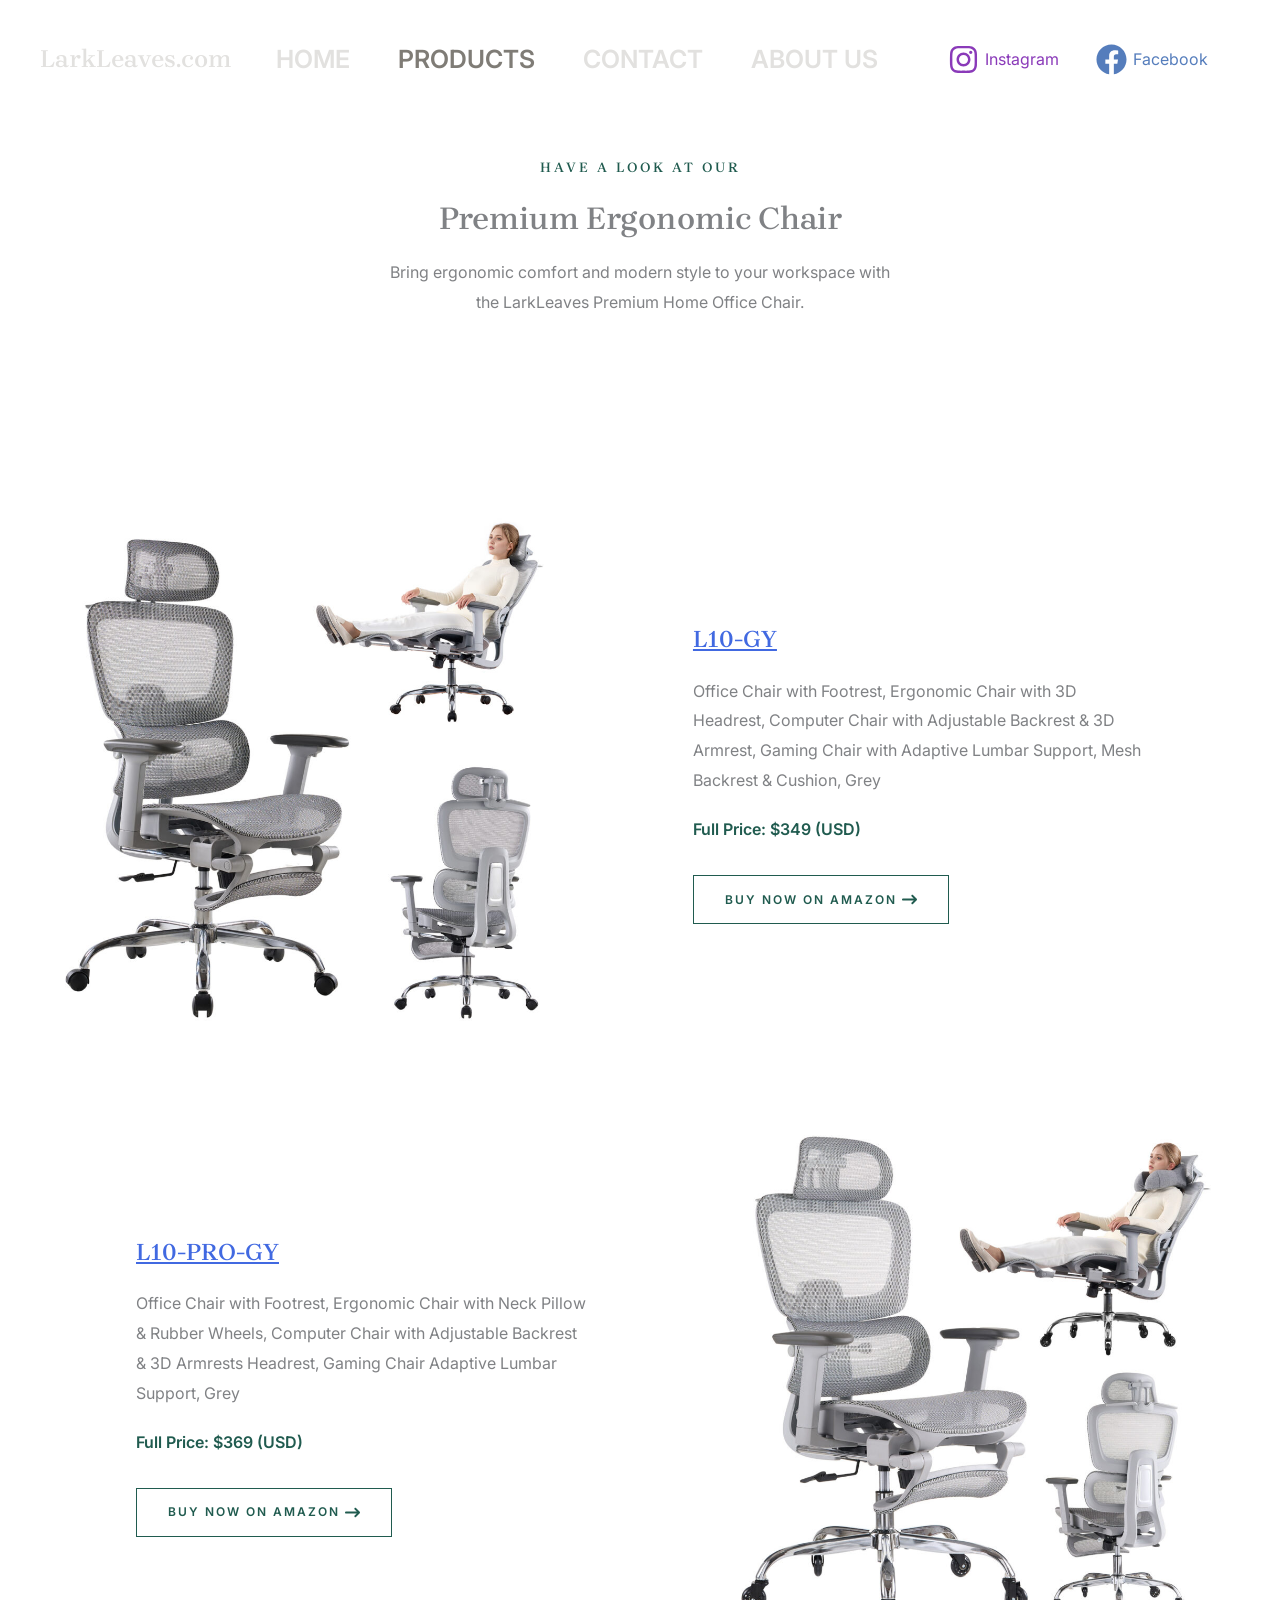
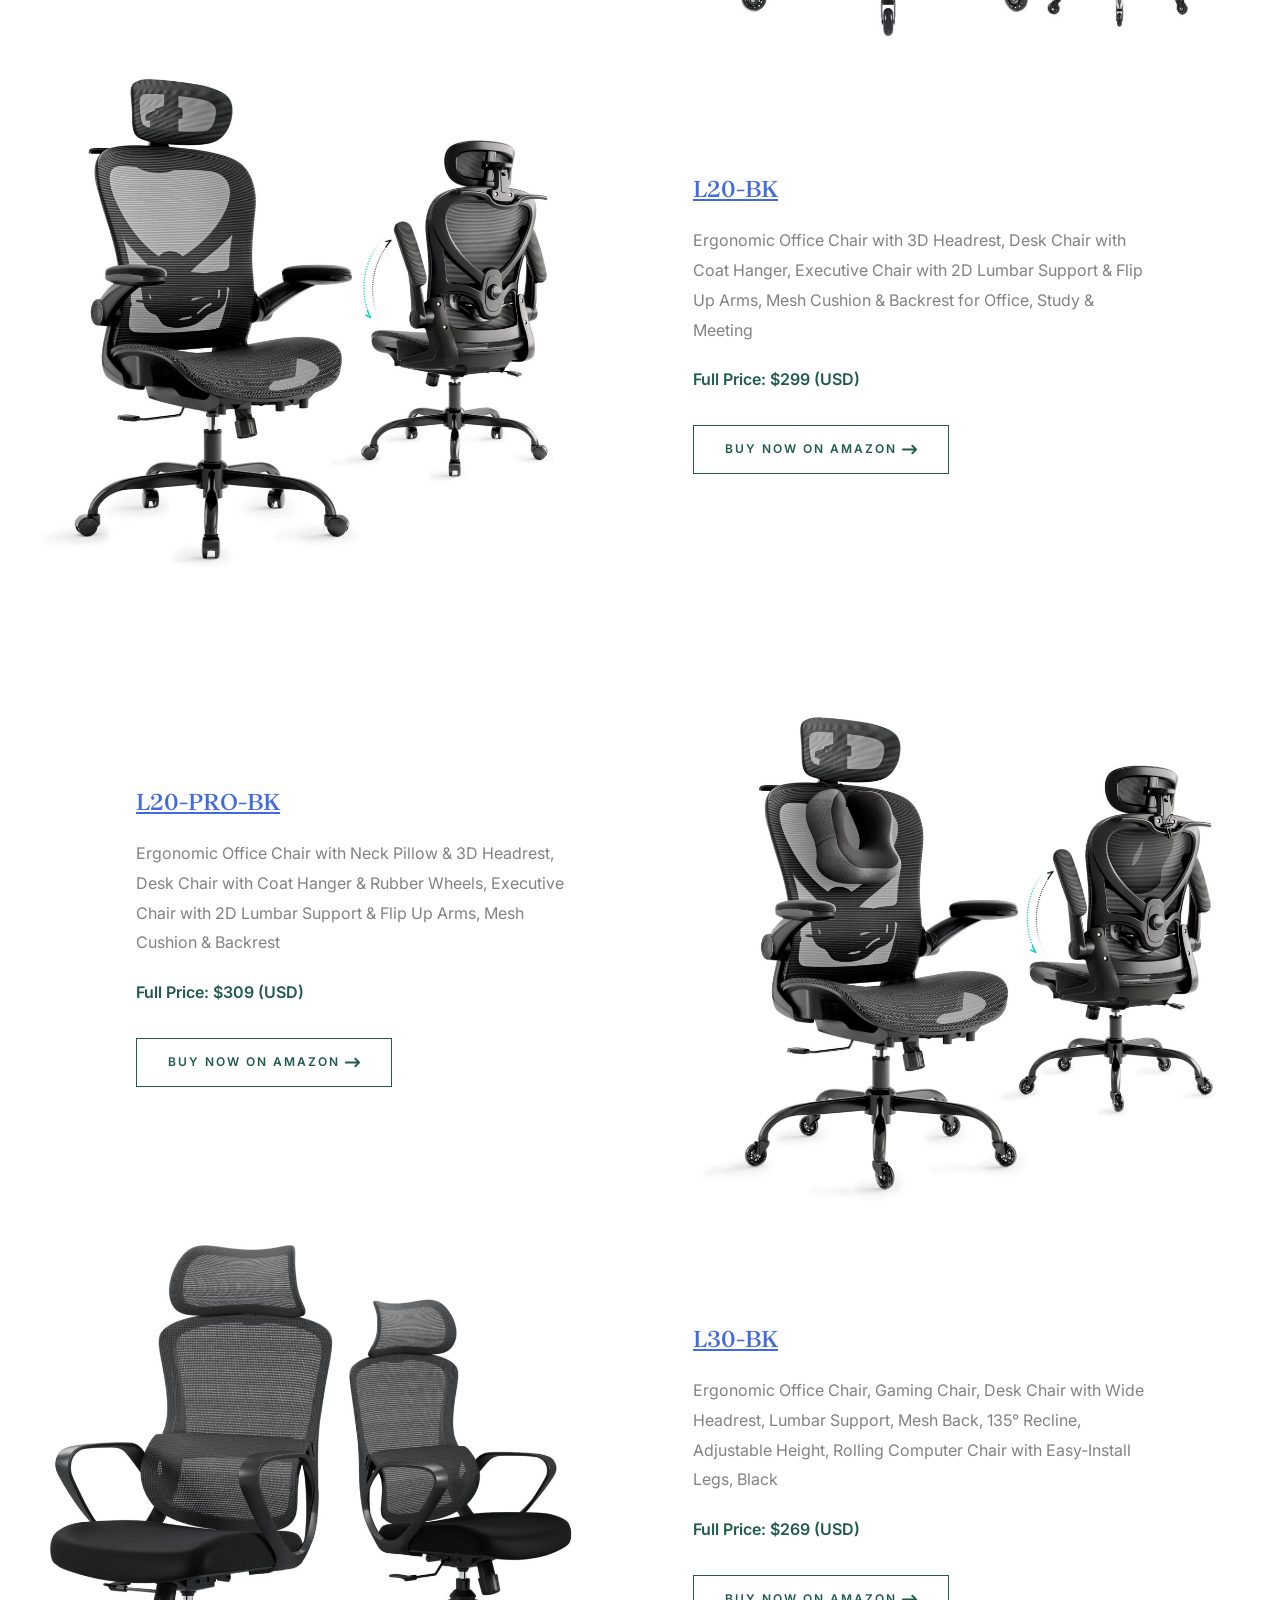
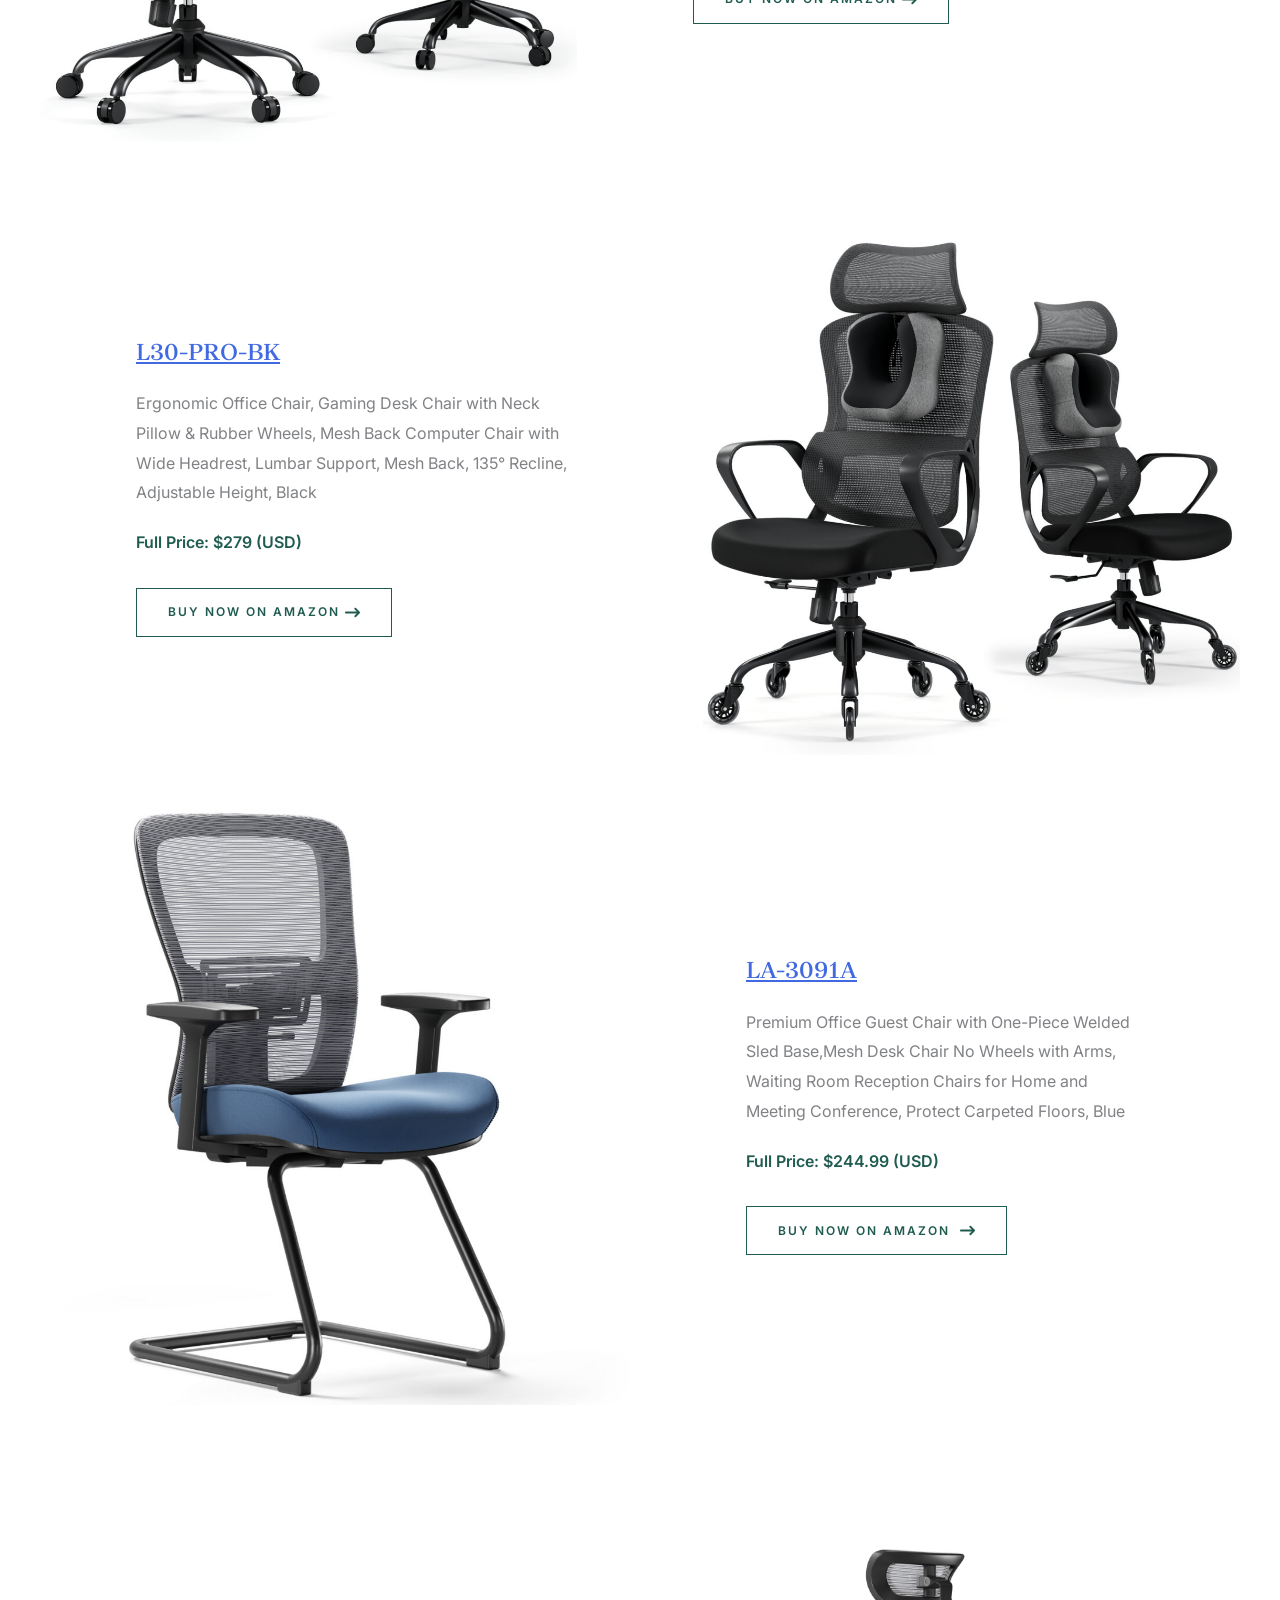
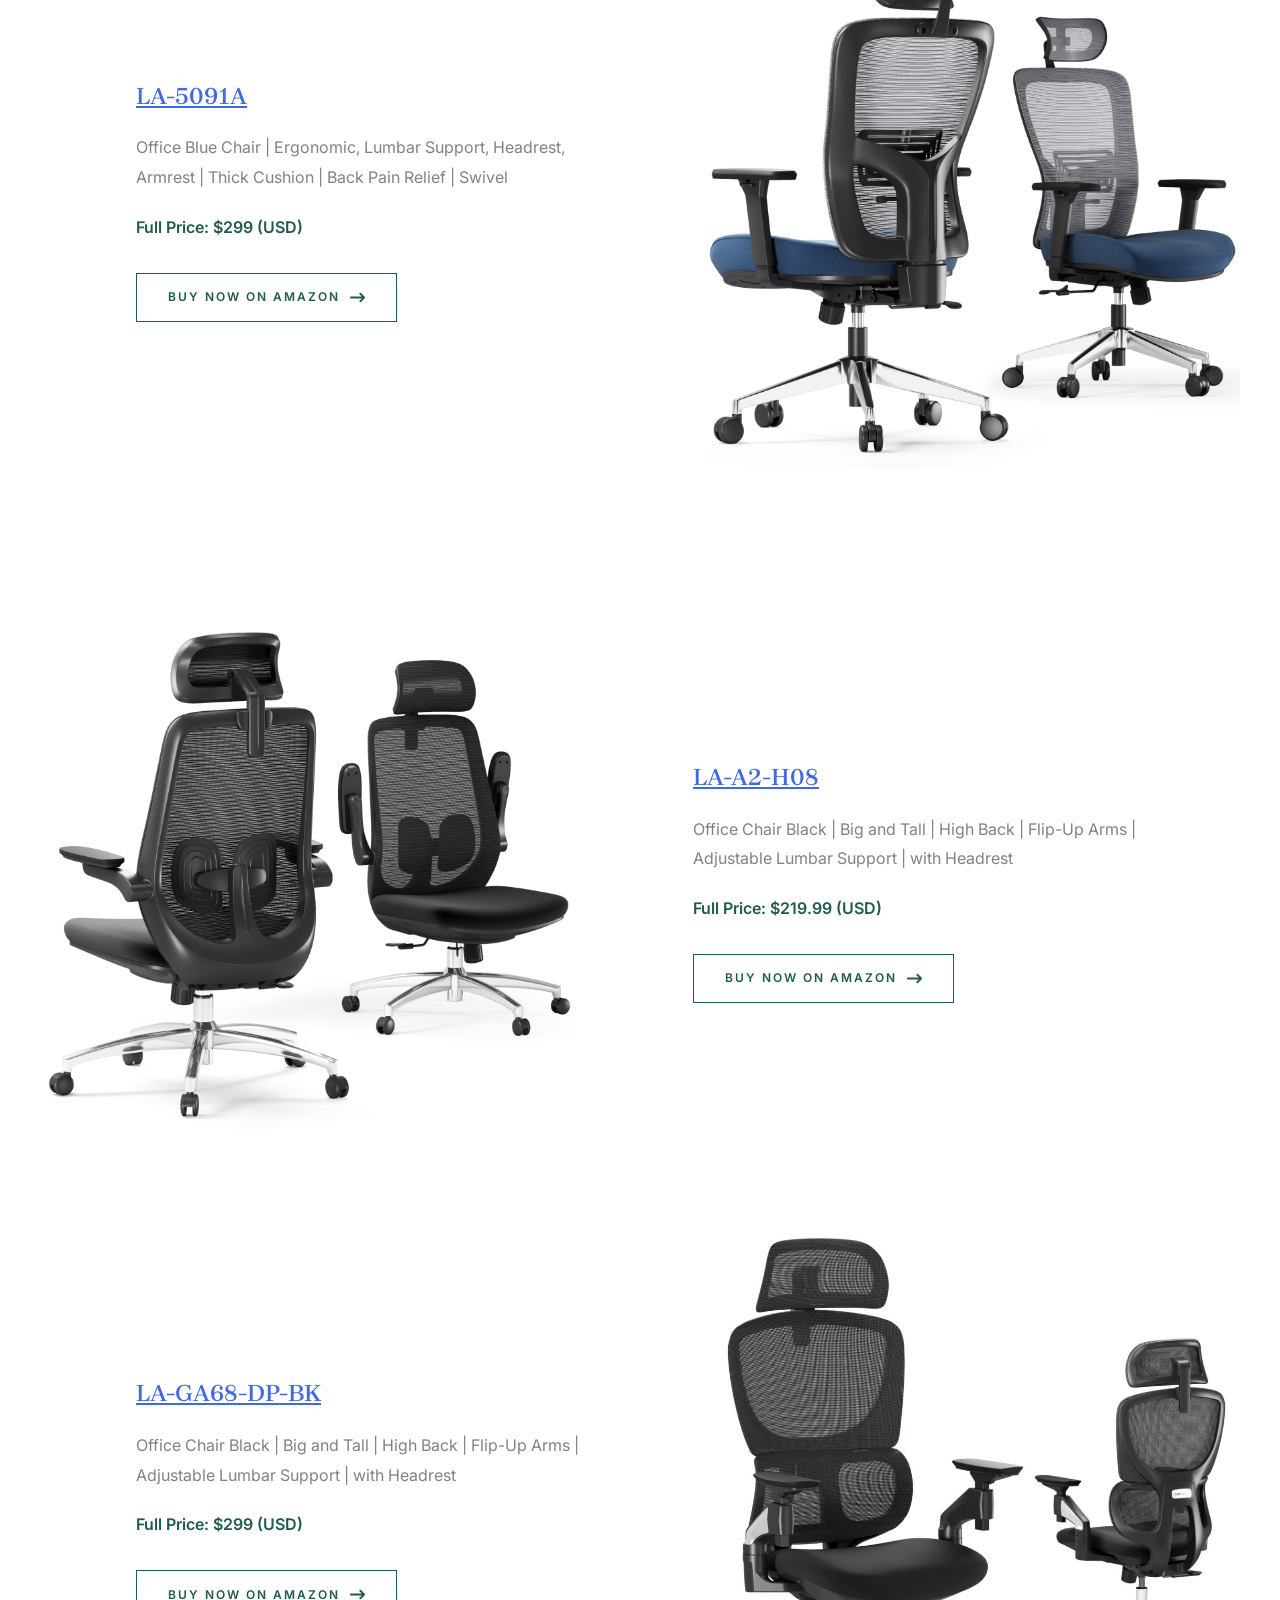
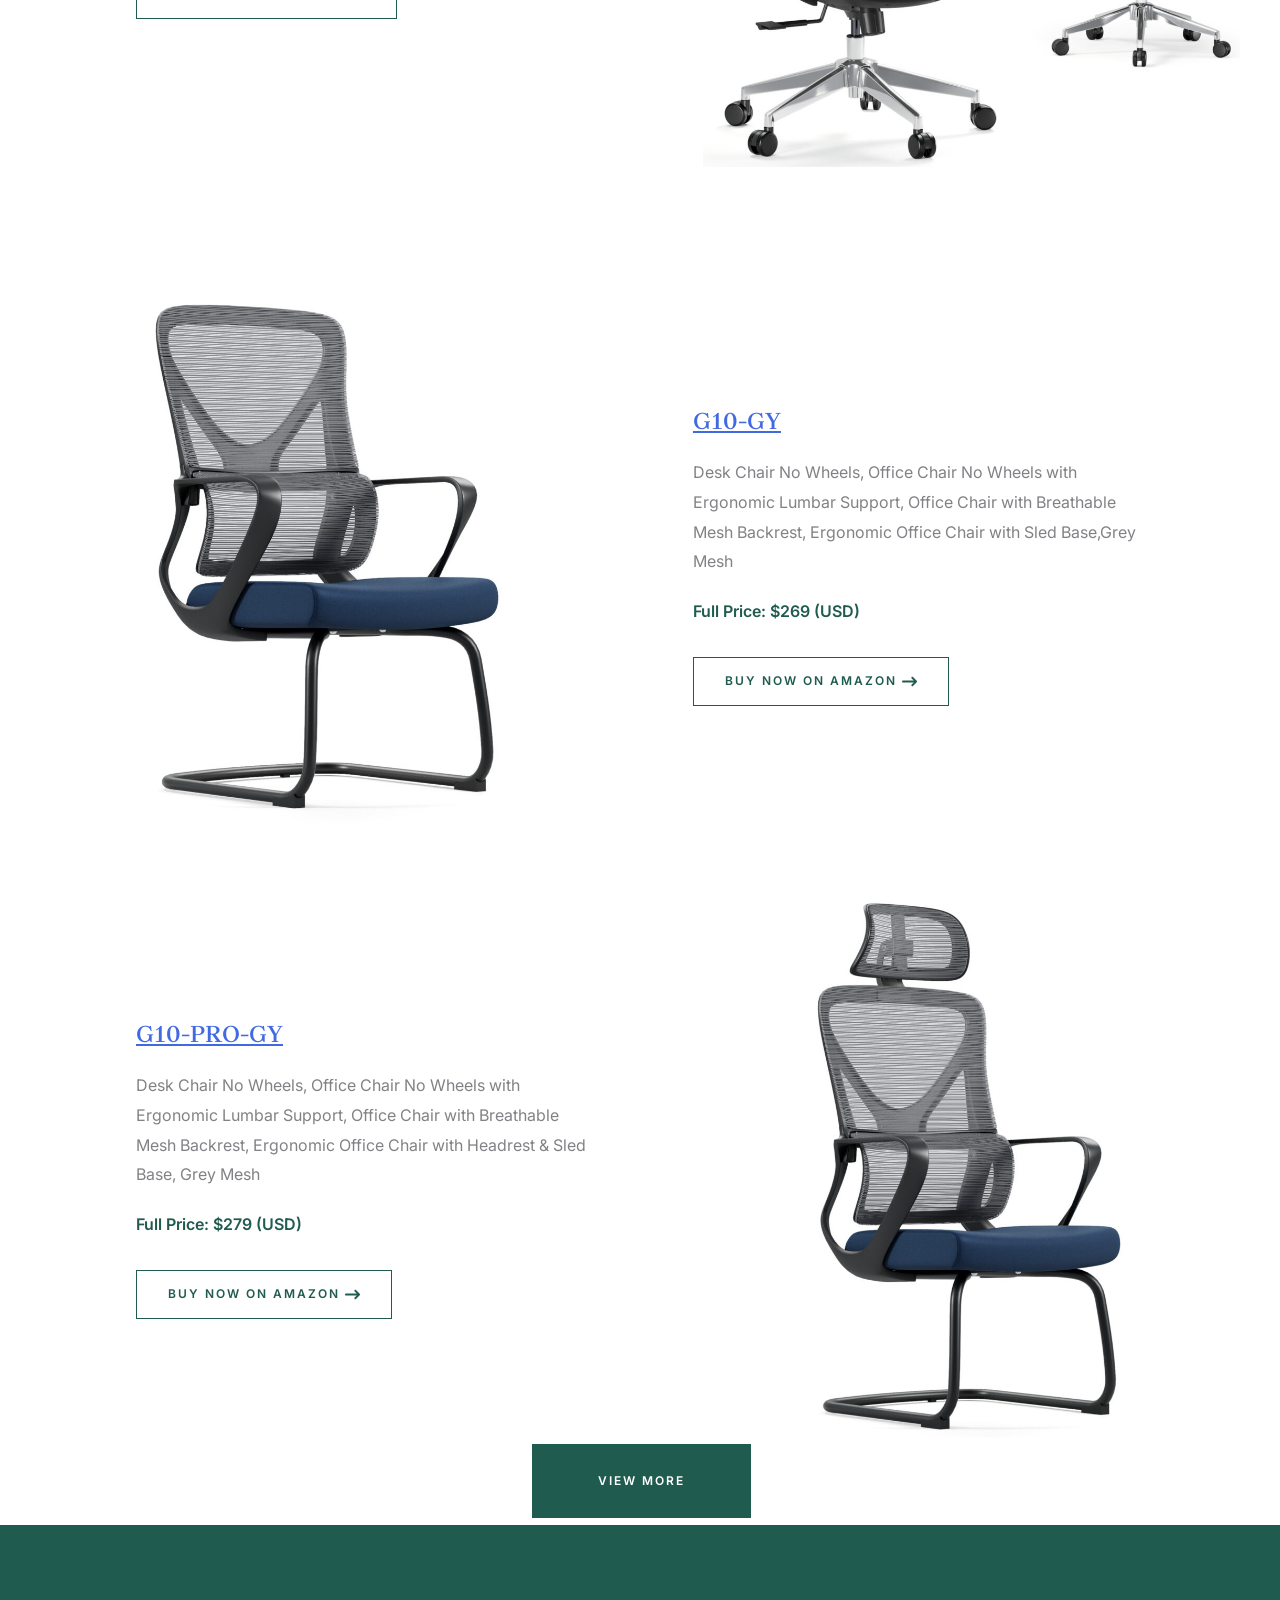
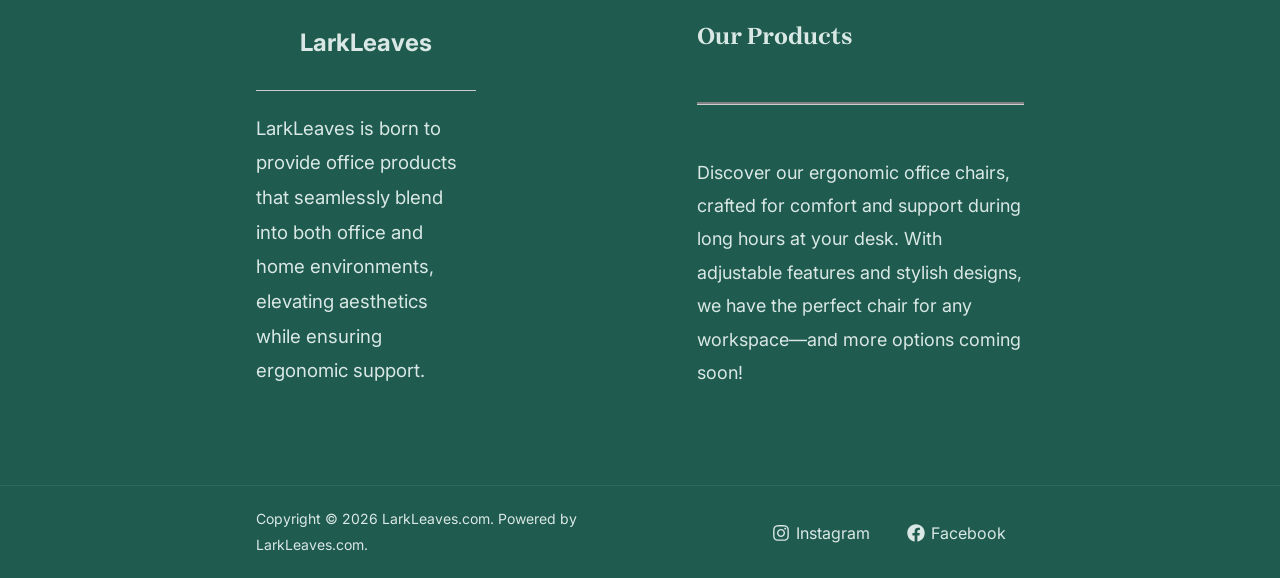
<file: products.html>
<!DOCTYPE html>
<html lang="en-US">
<head>
<meta charset="UTF-8">
<meta name="viewport" content="width=device-width, initial-scale=1">
<meta name="description" content="Shop LarkLeaves ergonomic office chairs and desk chairs with mesh backrests, 3D headrests, adjustable lumbar support and footrests. Available now on Amazon.">
<link rel="canonical" href="https://larkleaves.com/products.html">
<meta property="og:type" content="website">
<meta property="og:site_name" content="LarkLeaves">
<meta property="og:title" content="Ergonomic Office Chairs, Desk Chairs & Gaming Chairs | LarkLeaves">
<meta property="og:description" content="Shop LarkLeaves ergonomic office chairs and desk chairs with mesh backrests, 3D headrests, adjustable lumbar support and footrests. Available now on Amazon.">
<meta property="og:url" content="https://larkleaves.com/products.html">
<meta property="og:image" content="https://larkleaves.com/images/B0DJX8QSWB.MAIN_-1024x1024.jpg">
<meta name="twitter:card" content="summary_large_image">
<meta name="twitter:title" content="Ergonomic Office Chairs, Desk Chairs & Gaming Chairs | LarkLeaves">
<meta name="twitter:description" content="Shop LarkLeaves ergonomic office chairs and desk chairs with mesh backrests, 3D headrests, adjustable lumbar support and footrests. Available now on Amazon.">
<meta name="twitter:image" content="https://larkleaves.com/images/B0DJX8QSWB.MAIN_-1024x1024.jpg">

	 <title>Ergonomic Office Chairs, Desk Chairs & Gaming Chairs | LarkLeaves</title>

<link rel='stylesheet' href='css/page-products.css' media='all' />
<link rel='stylesheet' href='css/mobile-menu.css' media='all' />
<link rel='stylesheet' href='css/main.min.css' media='all' />

<link rel='stylesheet' href='https://fonts.googleapis.com/css?family=Inter:400%2C600|Brygada+1918:600%2C500&#038;display=fallback' media='all' />





<link rel='stylesheet' href='css/spectra-block-positioning.min.css' media='all' />
<link rel='stylesheet' href='css/uag-css-762.css' media='all' />

<script type="application/ld+json">{"@context": "https://schema.org", "@type": "ItemList", "name": "LarkLeaves Ergonomic Office Chairs", "url": "https://larkleaves.com/products.html", "itemListElement": [{"@type": "ListItem", "position": 1, "item": {"@type": "Product", "name": "LarkLeaves L10-GY Office Chair", "sku": "L10-GY", "brand": {"@type": "Brand", "name": "LarkLeaves"}, "image": "https://larkleaves.com/images/B0DJX8QSWB.MAIN_-1024x1024.jpg", "offers": {"@type": "Offer", "priceCurrency": "USD", "availability": "https://schema.org/InStock", "price": "349", "url": "https://www.amazon.com/dp/B0DJX8QSWB"}, "url": "https://www.amazon.com/dp/B0DJX8QSWB", "description": "Office Chair with Footrest, Ergonomic Chair with 3D Headrest, Computer Chair with Adjustable Backrest &amp; 3D Armrest, Gaming Chair with Adaptive Lumbar Support, Mesh Backrest &amp; Cushion, Grey"}}, {"@type": "ListItem", "position": 2, "item": {"@type": "Product", "name": "LarkLeaves L10-PRO-GY Office Chair", "sku": "L10-PRO-GY", "brand": {"@type": "Brand", "name": "LarkLeaves"}, "image": "https://larkleaves.com/images/2d64e31864d2.jpg", "offers": {"@type": "Offer", "priceCurrency": "USD", "availability": "https://schema.org/InStock", "price": "369", "url": "https://www.amazon.com/dp/B0D2LCB9JG"}, "url": "https://www.amazon.com/dp/B0D2LCB9JG", "description": "Office Chair with Footrest, Ergonomic Chair with Neck Pillow &amp; Rubber Wheels, Computer Chair with Adjustable Backrest &amp; 3D Armrests Headrest, Gaming Chair Adaptive Lumbar Support, Grey"}}, {"@type": "ListItem", "position": 3, "item": {"@type": "Product", "name": "LarkLeaves L20-BK Office Chair", "sku": "L20-BK", "brand": {"@type": "Brand", "name": "LarkLeaves"}, "image": "https://larkleaves.com/images/02-1024x1024.jpg", "offers": {"@type": "Offer", "priceCurrency": "USD", "availability": "https://schema.org/InStock", "price": "299", "url": "https://www.amazon.com/dp/B0DJX8V2JS"}, "url": "https://www.amazon.com/dp/B0DJX8V2JS", "description": "Ergonomic Office Chair with 3D Headrest, Desk Chair with Coat Hanger, Executive Chair with 2D Lumbar Support &amp; Flip Up Arms, Mesh Cushion &amp; Backrest for Office, Study &amp; Meeting"}}, {"@type": "ListItem", "position": 4, "item": {"@type": "Product", "name": "LarkLeaves L20-PRO-BK Office Chair", "sku": "L20-PRO-BK", "brand": {"@type": "Brand", "name": "LarkLeaves"}, "image": "https://larkleaves.com/images/02-2-1024x1024.jpg", "offers": {"@type": "Offer", "priceCurrency": "USD", "availability": "https://schema.org/InStock", "price": "309", "url": "https://www.amazon.com/dp/B0DJX8CR9V"}, "url": "https://www.amazon.com/dp/B0DJX8CR9V", "description": "Ergonomic Office Chair with Neck Pillow &amp; 3D Headrest, Desk Chair with Coat Hanger &amp; Rubber Wheels, Executive Chair with 2D Lumbar Support &amp; Flip Up Arms, Mesh Cushion &amp; Backrest"}}, {"@type": "ListItem", "position": 5, "item": {"@type": "Product", "name": "LarkLeaves L30-BK Office Chair", "sku": "L30-BK", "brand": {"@type": "Brand", "name": "LarkLeaves"}, "image": "https://larkleaves.com/images/B0DJX8D6JJ.MAIN_-1024x1024.jpg", "offers": {"@type": "Offer", "priceCurrency": "USD", "availability": "https://schema.org/InStock", "price": "269", "url": "https://www.amazon.com/dp/B0DJX8D6JJ"}, "url": "https://www.amazon.com/dp/B0DJX8D6JJ", "description": "Ergonomic Office Chair, Gaming Chair, Desk Chair with Wide Headrest, Lumbar Support, Mesh Back, 135° Recline, Adjustable Height, Rolling Computer Chair with Easy-Install Legs, Black"}}, {"@type": "ListItem", "position": 6, "item": {"@type": "Product", "name": "LarkLeaves L30-PRO-BK Office Chair", "sku": "L30-PRO-BK", "brand": {"@type": "Brand", "name": "LarkLeaves"}, "image": "https://larkleaves.com/images/B0DJX7NGQV.MAIN_-1024x1024.jpg", "offers": {"@type": "Offer", "priceCurrency": "USD", "availability": "https://schema.org/InStock", "price": "279", "url": "https://www.amazon.com/dp/B0DJX7NGQV"}, "url": "https://www.amazon.com/dp/B0DJX7NGQV", "description": "Ergonomic Office Chair, Gaming Desk Chair with Neck Pillow &amp; Rubber Wheels, Mesh Back Computer Chair with Wide Headrest, Lumbar Support, Mesh Back, 135° Recline, Adjustable Height, Black"}}, {"@type": "ListItem", "position": 7, "item": {"@type": "Product", "name": "LarkLeaves LA-3091A Office Chair", "sku": "LA-3091A", "brand": {"@type": "Brand", "name": "LarkLeaves"}, "image": "https://larkleaves.com/images/B0CXSNGZ16.MAIN_-1024x1024.jpg", "offers": {"@type": "Offer", "priceCurrency": "USD", "availability": "https://schema.org/InStock", "price": "244.99", "url": "https://www.amazon.com/dp/B0CXSNGZ16?ref=emc_s_m_5_i_atc"}, "url": "https://www.amazon.com/dp/B0CXSNGZ16?ref=emc_s_m_5_i_atc", "description": "Premium Office Guest Chair with One-Piece Welded Sled Base,Mesh Desk Chair No Wheels with Arms, Waiting Room Reception Chairs for Home and Meeting Conference, Protect Carpeted Floors, Blue"}}, {"@type": "ListItem", "position": 8, "item": {"@type": "Product", "name": "LarkLeaves LA-5091A Office Chair", "sku": "LA-5091A", "brand": {"@type": "Brand", "name": "LarkLeaves"}, "image": "https://larkleaves.com/images/80b4b0433fdf.jpg", "offers": {"@type": "Offer", "priceCurrency": "USD", "availability": "https://schema.org/InStock", "price": "299", "url": "https://www.amazon.com/dp/B0CXSNGZ16?ref=emc_s_m_5_i_atc"}, "url": "https://www.amazon.com/dp/B0CXSNGZ16?ref=emc_s_m_5_i_atc", "description": "Office Blue Chair | Ergonomic, Lumbar Support, Headrest, Armrest | Thick Cushion | Back Pain Relief | Swivel"}}, {"@type": "ListItem", "position": 9, "item": {"@type": "Product", "name": "LarkLeaves LA-A2-H08 Office Chair", "sku": "LA-A2-H08", "brand": {"@type": "Brand", "name": "LarkLeaves"}, "image": "https://larkleaves.com/images/B0D1KXZ2RL.MAIN_.jpg", "offers": {"@type": "Offer", "priceCurrency": "USD", "availability": "https://schema.org/InStock", "price": "219.99", "url": "https://www.amazon.com/dp/B0D1KXZ2RL"}, "url": "https://www.amazon.com/dp/B0D1KXZ2RL", "description": "Office Chair Black | Big and Tall | High Back | Flip-Up Arms | Adjustable Lumbar Support | with Headrest"}}, {"@type": "ListItem", "position": 10, "item": {"@type": "Product", "name": "LarkLeaves LA-GA68-DP-BK Office Chair", "sku": "LA-GA68-DP-BK", "brand": {"@type": "Brand", "name": "LarkLeaves"}, "image": "https://larkleaves.com/images/B0D2LCB9JG.MAIN_-1024x1024.jpg", "offers": {"@type": "Offer", "priceCurrency": "USD", "availability": "https://schema.org/InStock", "price": "299", "url": "https://www.amazon.com/dp/B0D2LCB9JG"}, "url": "https://www.amazon.com/dp/B0D2LCB9JG", "description": "Office Chair Black | Big and Tall | High Back | Flip-Up Arms | Adjustable Lumbar Support | with Headrest"}}, {"@type": "ListItem", "position": 11, "item": {"@type": "Product", "name": "LarkLeaves G10-GY Office Chair", "sku": "G10-GY", "brand": {"@type": "Brand", "name": "LarkLeaves"}, "image": "https://larkleaves.com/images/f7ad41d27dab.jpg", "offers": {"@type": "Offer", "priceCurrency": "USD", "availability": "https://schema.org/InStock", "price": "269", "url": "https://www.amazon.com/dp/B0DL478ZHB"}, "url": "https://www.amazon.com/dp/B0DL478ZHB", "description": "Desk Chair No Wheels, Office Chair No Wheels with Ergonomic Lumbar Support, Office Chair with Breathable Mesh Backrest, Ergonomic Office Chair with Sled Base,Grey Mesh"}}, {"@type": "ListItem", "position": 12, "item": {"@type": "Product", "name": "LarkLeaves G10-PRO-GY Office Chair", "sku": "G10-PRO-GY", "brand": {"@type": "Brand", "name": "LarkLeaves"}, "image": "https://larkleaves.com/images/bfefff5f231f.jpg", "offers": {"@type": "Offer", "priceCurrency": "USD", "availability": "https://schema.org/InStock", "price": "279", "url": "https://www.amazon.com/dp/B0DJXLG6PW"}, "url": "https://www.amazon.com/dp/B0DJXLG6PW", "description": "Desk Chair No Wheels, Office Chair No Wheels with Ergonomic Lumbar Support, Office Chair with Breathable Mesh Backrest, Ergonomic Office Chair with Headrest &amp; Sled Base, Grey Mesh"}}]}</script>
</head>

<body itemtype='https://schema.org/WebPage' itemscope='itemscope' class="ast-desktop ast-page-builder-template ast-no-sidebar ast-single-post ast-replace-site-logo-transparent ast-inherit-site-logo-transparent ast-theme-transparent-header ast-hfb-header ast-full-width-primary-header">

<a
	class="skip-link screen-reader-text"
	href="#content"
	title="Skip to content">
		Skip to content</a>

<div
class="site" id="page">
			<header
		class="site-header header-main-layout-1 ast-primary-menu-enabled ast-logo-title-inline ast-hide-custom-menu-mobile ast-builder-menu-toggle-icon ast-mobile-header-inline" id="masthead" itemid="#masthead"		>
			<div id="ast-desktop-header" data-toggle-type="dropdown">
		<div class="ast-main-header-wrap main-header-bar-wrap">
		<div class="ast-primary-header-bar ast-primary-header main-header-bar site-header-focus-item" data-section="section-primary-header-builder">
						<div class="site-primary-header-wrap ast-builder-grid-row-container site-header-focus-item ast-container" data-section="section-primary-header-builder">
				<div class="ast-builder-grid-row ast-builder-grid-row-has-sides ast-builder-grid-row-no-center">
											<div class="site-header-primary-section-left site-header-section ast-flex site-header-section-left">
									<div class="ast-builder-layout-element ast-flex site-header-focus-item" data-section="title_tagline">
							<div
				class="site-branding ast-site-identity" itemtype="https://schema.org/Organization" itemscope="itemscope"				>
					<div class="ast-site-title-wrap">
						<span class="site-title" itemprop="name">
				<a href="index.html" rel="home" itemprop="url" >
					LarkLeaves.com
				</a>
			</span>
						
				</div>				</div>
			<!-- .site-branding -->
					</div>
				<div class="ast-builder-menu-1 ast-builder-menu ast-flex ast-builder-menu-1-focus-item ast-builder-layout-element site-header-focus-item" data-section="section-hb-menu-1">
			<div class="ast-main-header-bar-alignment"><div class="main-header-bar-navigation"><nav class="site-navigation ast-flex-grow-1 navigation-accessibility site-header-focus-item" id="primary-site-navigation-desktop" aria-label="Site Navigation: Header" itemtype="https://schema.org/SiteNavigationElement" itemscope="itemscope"><div class="main-navigation ast-inline-flex"><ul id="ast-hf-menu-1" class="main-header-menu ast-menu-shadow ast-nav-menu ast-flex submenu-with-border stack-on-mobile"><li id="menu-item-769" class="menu-item menu-item-type-post_type menu-item-object-page menu-item-home menu-item-769"><a href="index.html" class="menu-link">Home</a></li>
<li id="menu-item-767" class="menu-item menu-item-type-post_type menu-item-object-page current-menu-item page_item page-item-762 current_page_item menu-item-767"><a href="products.html" aria-current="page" class="menu-link">Products</a></li>
<li id="menu-item-766" class="menu-item menu-item-type-post_type menu-item-object-page menu-item-766"><a href="contact.html" class="menu-link">Contact</a></li>
<li id="menu-item-1831" class="menu-item menu-item-type-post_type menu-item-object-page menu-item-1831"><a href="about.html" class="menu-link">About Us</a></li>
</ul></div></nav></div></div>		</div>
								</div>
																									<div class="site-header-primary-section-right site-header-section ast-flex ast-grid-right-section">
										<div class="ast-builder-layout-element ast-flex site-header-focus-item" data-section="section-hb-social-icons-1">
			<div class="ast-header-social-1-wrap ast-header-social-wrap"><div class="header-social-inner-wrap element-social-inner-wrap social-show-label-true ast-social-color-type-official ast-social-stack-none ast-social-element-style-filled"><a href="https://www.instagram.com/larkleaves/" aria-label=Instagram target="_blank" rel="noopener noreferrer" style="--color: #8a3ab9; --background-color: transparent;" class="ast-builder-social-element ast-inline-flex ast-instagram header-social-item"><span aria-hidden="true" class="ahfb-svg-iconset ast-inline-flex svg-baseline"><svg xmlns='http://www.w3.org/2000/svg' viewBox='0 0 448 512'><path d='M224.1 141c-63.6 0-114.9 51.3-114.9 114.9s51.3 114.9 114.9 114.9S339 319.5 339 255.9 287.7 141 224.1 141zm0 189.6c-41.1 0-74.7-33.5-74.7-74.7s33.5-74.7 74.7-74.7 74.7 33.5 74.7 74.7-33.6 74.7-74.7 74.7zm146.4-194.3c0 14.9-12 26.8-26.8 26.8-14.9 0-26.8-12-26.8-26.8s12-26.8 26.8-26.8 26.8 12 26.8 26.8zm76.1 27.2c-1.7-35.9-9.9-67.7-36.2-93.9-26.2-26.2-58-34.4-93.9-36.2-37-2.1-147.9-2.1-184.9 0-35.8 1.7-67.6 9.9-93.9 36.1s-34.4 58-36.2 93.9c-2.1 37-2.1 147.9 0 184.9 1.7 35.9 9.9 67.7 36.2 93.9s58 34.4 93.9 36.2c37 2.1 147.9 2.1 184.9 0 35.9-1.7 67.7-9.9 93.9-36.2 26.2-26.2 34.4-58 36.2-93.9 2.1-37 2.1-147.8 0-184.8zM398.8 388c-7.8 19.6-22.9 34.7-42.6 42.6-29.5 11.7-99.5 9-132.1 9s-102.7 2.6-132.1-9c-19.6-7.8-34.7-22.9-42.6-42.6-11.7-29.5-9-99.5-9-132.1s-2.6-102.7 9-132.1c7.8-19.6 22.9-34.7 42.6-42.6 29.5-11.7 99.5-9 132.1-9s102.7-2.6 132.1 9c19.6 7.8 34.7 22.9 42.6 42.6 11.7 29.5 9 99.5 9 132.1s2.7 102.7-9 132.1z'></path></svg></span><span class="social-item-label">Instagram</span></a><a href="https://www.facebook.com/profile.php?id=61566968783863" aria-label=Facebook target="_blank" rel="noopener noreferrer" style="--color: #557dbc; --background-color: transparent;" class="ast-builder-social-element ast-inline-flex ast-facebook header-social-item"><span aria-hidden="true" class="ahfb-svg-iconset ast-inline-flex svg-baseline"><svg xmlns='http://www.w3.org/2000/svg' viewBox='0 0 512 512'><path d='M504 256C504 119 393 8 256 8S8 119 8 256c0 123.78 90.69 226.38 209.25 245V327.69h-63V256h63v-54.64c0-62.15 37-96.48 93.67-96.48 27.14 0 55.52 4.84 55.52 4.84v61h-31.28c-30.8 0-40.41 19.12-40.41 38.73V256h68.78l-11 71.69h-57.78V501C413.31 482.38 504 379.78 504 256z'></path></svg></span><span class="social-item-label">Facebook</span></a></div></div>		</div>
				<div class="ast-builder-layout-element ast-flex site-header-focus-item ast-header-button-1" data-section="section-hb-button-1">
			<div class="ast-builder-button-wrap ast-builder-button-size-"><a class="ast-custom-button-link" href="contact.html" target="_self" ><div class=ast-custom-button>Book Now</div></a><a class="menu-link" href="contact.html" target="_self" >Book Now</a></div>		</div>
									</div>
												</div>
					</div>
								</div>
			</div>
	</div> <!-- Main Header Bar Wrap -->
<div id="ast-mobile-header" class="ast-mobile-header-wrap" data-type="dropdown">
		<div class="ast-main-header-wrap main-header-bar-wrap" >
		<div class="ast-primary-header-bar ast-primary-header main-header-bar site-primary-header-wrap site-header-focus-item ast-builder-grid-row-layout-default ast-builder-grid-row-tablet-layout-default ast-builder-grid-row-mobile-layout-default" data-section="section-primary-header-builder">
									<div class="ast-builder-grid-row ast-builder-grid-row-has-sides ast-builder-grid-row-no-center">
													<div class="site-header-primary-section-left site-header-section ast-flex site-header-section-left">
										<div class="ast-builder-layout-element ast-flex site-header-focus-item" data-section="title_tagline">
							<div
				class="site-branding ast-site-identity" itemtype="https://schema.org/Organization" itemscope="itemscope"				>
					<div class="ast-site-title-wrap">
						<span class="site-title" itemprop="name">
				<a href="index.html" rel="home" itemprop="url" >
					LarkLeaves.com
				</a>
			</span>
						
				</div>				</div>
			<!-- .site-branding -->
					</div>
									</div>
																									<div class="site-header-primary-section-right site-header-section ast-flex ast-grid-right-section">
										<div class="ast-builder-layout-element ast-flex site-header-focus-item" data-section="section-header-mobile-trigger">
						<div class="ast-button-wrap">
				<button type="button" class="menu-toggle main-header-menu-toggle ast-mobile-menu-trigger-minimal"   aria-expanded="false">
					<span class="screen-reader-text">Main Menu</span>
					<span class="mobile-menu-toggle-icon">
						<span aria-hidden="true" class="ahfb-svg-iconset ast-inline-flex svg-baseline"><svg class='ast-mobile-svg ast-menu-svg' fill='currentColor' version='1.1' xmlns='http://www.w3.org/2000/svg' width='24' height='24' viewBox='0 0 24 24'><path d='M3 13h18c0.552 0 1-0.448 1-1s-0.448-1-1-1h-18c-0.552 0-1 0.448-1 1s0.448 1 1 1zM3 7h18c0.552 0 1-0.448 1-1s-0.448-1-1-1h-18c-0.552 0-1 0.448-1 1s0.448 1 1 1zM3 19h18c0.552 0 1-0.448 1-1s-0.448-1-1-1h-18c-0.552 0-1 0.448-1 1s0.448 1 1 1z'></path></svg></span><span aria-hidden="true" class="ahfb-svg-iconset ast-inline-flex svg-baseline"><svg class='ast-mobile-svg ast-close-svg' fill='currentColor' version='1.1' xmlns='http://www.w3.org/2000/svg' width='24' height='24' viewBox='0 0 24 24'><path d='M5.293 6.707l5.293 5.293-5.293 5.293c-0.391 0.391-0.391 1.024 0 1.414s1.024 0.391 1.414 0l5.293-5.293 5.293 5.293c0.391 0.391 1.024 0.391 1.414 0s0.391-1.024 0-1.414l-5.293-5.293 5.293-5.293c0.391-0.391 0.391-1.024 0-1.414s-1.024-0.391-1.414 0l-5.293 5.293-5.293-5.293c-0.391-0.391-1.024-0.391-1.414 0s-0.391 1.024 0 1.414z'></path></svg></span>					</span>
									</button>
			</div>
					</div>
									</div>
											</div>
						</div>
	</div>
				<div class="ast-mobile-header-content content-align-flex-start">
						<div class="ast-builder-menu-mobile ast-builder-menu ast-builder-menu-mobile-focus-item ast-builder-layout-element site-header-focus-item" data-section="section-header-mobile-menu">
			<div class="ast-main-header-bar-alignment"><div class="main-header-bar-navigation"><nav class="site-navigation ast-flex-grow-1 navigation-accessibility site-header-focus-item" id="ast-mobile-site-navigation" aria-label="Site Navigation: Header" itemtype="https://schema.org/SiteNavigationElement" itemscope="itemscope"><div class="main-navigation"><ul id="ast-hf-mobile-menu" class="main-header-menu ast-nav-menu ast-flex submenu-with-border astra-menu-animation-fade stack-on-mobile"><li class="menu-item menu-item-type-post_type menu-item-object-page menu-item-home menu-item-769"><a href="index.html" class="menu-link">Home</a></li>
<li class="menu-item menu-item-type-post_type menu-item-object-page current-menu-item page_item page-item-762 current_page_item menu-item-767"><a href="products.html" aria-current="page" class="menu-link">Products</a></li>
<li class="menu-item menu-item-type-post_type menu-item-object-page menu-item-766"><a href="contact.html" class="menu-link">Contact</a></li>
<li class="menu-item menu-item-type-post_type menu-item-object-page menu-item-1831"><a href="about.html" class="menu-link">About Us</a></li>
</ul></div></nav></div></div>		</div>
					</div>
			</div>
		</header><!-- #masthead -->
			<div id="content" class="site-content">
		<div class="ast-container">

	<div id="primary" class="content-area primary">

					<main id="main" class="site-main">
				<article
class="ast-article-single" itemtype="https://schema.org/CreativeWork" itemscope="itemscope">
	
				<header class="entry-header ast-no-title ast-header-without-markup">
							</header> <!-- .entry-header -->
		
<div class="entry-content clear"
	data-ast-blocks-layout="true" itemprop="text">

<div class="wp-block-uagb-container uagb-block-ee714e3b alignwide uagb-is-root-container">
<div class="wp-block-uagb-info-box uagb-block-e1750f1a uagb-infobox__content-wrap uagb-infobox-icon-below-title uagb-infobox-image-valign-top"><div class="uagb-ifb-content"><div class="uagb-ifb-title-wrap"><h6 class="uagb-ifb-title-prefix">HAVE A LOOK AT OUR</h6><h1 class="uagb-ifb-title">Premium Ergonomic Chair</h1></div><p class="uagb-ifb-desc">Bring ergonomic comfort and modern style to your workspace with <br>the LarkLeaves Premium Home Office Chair.</p></div></div>
</div>

<div class="wp-block-uagb-container uagb-block-e896f0ac alignfull uagb-is-root-container"><div class="uagb-container-inner-blocks-wrap">
<div class="wp-block-uagb-container uagb-block-0d3f5bc0">
<div class="wp-block-uagb-image alignleft uagb-block-2ef13a5c wp-block-uagb-image--layout-default wp-block-uagb-image--effect-static wp-block-uagb-image--align-left"><figure class="wp-block-uagb-image__figure"><img decoding="async" srcset="images/B0DJX8QSWB.MAIN_-1024x1024.jpg ,images/B0DJX8QSWB.MAIN_.jpg 780w, images/B0DJX8QSWB.MAIN_.jpg 360w" sizes="auto, (max-width: 480px) 150px" src="images/B0DJX8QSWB.MAIN_-1024x1024.jpg" alt="LarkLeaves L10-GY ergonomic office chair with footrest and 3D headrest - grey" class="" width="1024" height="1024" title="B0DJX8QSWB.MAIN" loading="lazy" role="img"/></figure></div>
</div>

<div class="wp-block-uagb-info-box uagb-block-956be52d uagb-infobox__content-wrap uagb-infobox-icon-above-title uagb-infobox-image-valign-top"><div class="uagb-ifb-content"><div class="uagb-ifb-title-wrap"><h3 class="uagb-ifb-title-prefix"><a href="https://www.amazon.com/dp/B0DJX8QSWB">L10-GY</a><br></h3><p class="uagb-ifb-title">Office Chair with Footrest, Ergonomic Chair with 3D Headrest, Computer Chair with Adjustable Backrest &amp; 3D Armrest, Gaming Chair with Adaptive Lumbar Support, Mesh Backrest &amp; Cushion, Grey</p></div><p class="uagb-ifb-desc">Full Price:  $349 (USD)</p><div class="uagb-ifb-button-wrapper uagb-ifb-button-type-text wp-block-button"><a href="https://www.amazon.com/dp/B0DJX8QSWB" target="_self" onclick="return true;" class="uagb-infobox-cta-link ast-outline-button" rel="noopener noreferrer" style="border-width:revert-layer"><span class="uagb-inline-editing">Buy Now On AMAZON</span><svg xmlns="https://www.w3.org/2000/svg" viewBox="0 0 512 512"><path d="M502.6 278.6l-128 128c-12.51 12.51-32.76 12.49-45.25 0c-12.5-12.5-12.5-32.75 0-45.25L402.8 288H32C14.31 288 0 273.7 0 255.1S14.31 224 32 224h370.8l-73.38-73.38c-12.5-12.5-12.5-32.75 0-45.25s32.75-12.5 45.25 0l128 128C515.1 245.9 515.1 266.1 502.6 278.6z"></path></svg></a></div></div></div>
</div></div>

<div class="wp-block-uagb-container uagb-layout-flex uagb-block-63b23a21 alignfull uagb-is-root-container"><div class="uagb-container-inner-blocks-wrap">
<div class="wp-block-uagb-info-box uagb-block-f2c239f9 uagb-infobox__content-wrap uagb-infobox-icon-above-title uagb-infobox-image-valign-top"><div class="uagb-ifb-content"><div class="uagb-ifb-title-wrap"><h3 class="uagb-ifb-title-prefix"><a href="https://www.amazon.com/dp/B0D2LCB9JG">L10-PRO-GY</a></h3><p class="uagb-ifb-title">Office Chair with Footrest, Ergonomic Chair with Neck Pillow &amp; Rubber Wheels, Computer Chair with Adjustable Backrest &amp; 3D Armrests Headrest, Gaming Chair Adaptive Lumbar Support, Grey</p></div><p class="uagb-ifb-desc">Full Price:  $369 (USD)</p><div class="uagb-ifb-button-wrapper uagb-ifb-button-type-text wp-block-button"><a href="https://www.amazon.com/dp/B0DJX896H4" target="_self" onclick="return true;" class="uagb-infobox-cta-link ast-outline-button" rel="noopener noreferrer" style="border-width:revert-layer"><span class="uagb-inline-editing">Buy Now On AMAZON</span><svg xmlns="https://www.w3.org/2000/svg" viewBox="0 0 512 512"><path d="M502.6 278.6l-128 128c-12.51 12.51-32.76 12.49-45.25 0c-12.5-12.5-12.5-32.75 0-45.25L402.8 288H32C14.31 288 0 273.7 0 255.1S14.31 224 32 224h370.8l-73.38-73.38c-12.5-12.5-12.5-32.75 0-45.25s32.75-12.5 45.25 0l128 128C515.1 245.9 515.1 266.1 502.6 278.6z"></path></svg></a></div></div></div>

<div class="wp-block-uagb-container uagb-block-16f48793">
<div class="wp-block-uagb-image uagb-block-733014d8 wp-block-uagb-image--layout-default wp-block-uagb-image--effect-static wp-block-uagb-image--align-none"><figure class="wp-block-uagb-image__figure"><img decoding="async" srcset="images/2d64e31864d2.jpg ,images/7937d1db6425.jpg 780w, images/7937d1db6425.jpg 360w" sizes="auto, (max-width: 480px) 150px" src="images/2d64e31864d2.jpg" alt="LarkLeaves L10-PRO-GY ergonomic office chair with neck pillow and rubber wheels - grey" class="" width="1024" height="1024" title="" loading="lazy" role="img"/></figure></div>
</div>
</div></div>

<div class="wp-block-uagb-container uagb-block-4485885d alignfull uagb-is-root-container"><div class="uagb-container-inner-blocks-wrap">
<div class="wp-block-uagb-container uagb-block-83500214">
<div class="wp-block-uagb-image alignleft uagb-block-eb83f448 wp-block-uagb-image--layout-default wp-block-uagb-image--effect-static wp-block-uagb-image--align-left"><figure class="wp-block-uagb-image__figure"><img decoding="async" srcset="images/02-1024x1024.jpg ,images/02.jpg 780w, images/02.jpg 360w" sizes="auto, (max-width: 480px) 150px" src="images/02-1024x1024.jpg" alt="LarkLeaves L20-BK ergonomic office chair with 3D headrest and coat hanger - black" class="" width="1024" height="1024" title="" loading="lazy" role="img"/></figure></div>
</div>

<div class="wp-block-uagb-info-box uagb-block-64eb28a6 uagb-infobox__content-wrap uagb-infobox-icon-above-title uagb-infobox-image-valign-top"><div class="uagb-ifb-content"><div class="uagb-ifb-title-wrap"><h3 class="uagb-ifb-title-prefix"><a href="https://www.amazon.com/dp/B0DJX8V2JS">L20-BK</a><br></h3><p class="uagb-ifb-title">Ergonomic Office Chair with 3D Headrest, Desk Chair with Coat Hanger, Executive Chair with 2D Lumbar Support &amp; Flip Up Arms, Mesh Cushion &amp; Backrest for Office, Study &amp; Meeting</p></div><p class="uagb-ifb-desc">Full Price:  $299 (USD)</p><div class="uagb-ifb-button-wrapper uagb-ifb-button-type-text wp-block-button"><a href="https://www.amazon.com/dp/B0DJX8V2JS" target="_self" onclick="return true;" class="uagb-infobox-cta-link ast-outline-button" rel="noopener noreferrer" style="border-width:revert-layer"><span class="uagb-inline-editing">Buy Now On AMAZON</span><svg xmlns="https://www.w3.org/2000/svg" viewBox="0 0 512 512"><path d="M502.6 278.6l-128 128c-12.51 12.51-32.76 12.49-45.25 0c-12.5-12.5-12.5-32.75 0-45.25L402.8 288H32C14.31 288 0 273.7 0 255.1S14.31 224 32 224h370.8l-73.38-73.38c-12.5-12.5-12.5-32.75 0-45.25s32.75-12.5 45.25 0l128 128C515.1 245.9 515.1 266.1 502.6 278.6z"></path></svg></a></div></div></div>
</div></div>

<div class="wp-block-uagb-container uagb-layout-flex uagb-block-d7260f4d alignfull uagb-is-root-container"><div class="uagb-container-inner-blocks-wrap">
<div class="wp-block-uagb-info-box uagb-block-32a8e446 uagb-infobox__content-wrap uagb-infobox-icon-above-title uagb-infobox-image-valign-top"><div class="uagb-ifb-content"><div class="uagb-ifb-title-wrap"><h3 class="uagb-ifb-title-prefix"><a href="https://www.amazon.com/dp/B0DJX8CR9V">L20-PRO-BK</a></h3><p class="uagb-ifb-title">Ergonomic Office Chair with Neck Pillow &amp; 3D Headrest, Desk Chair with Coat Hanger &amp; Rubber Wheels, Executive Chair with 2D Lumbar Support &amp; Flip Up Arms, Mesh Cushion &amp; Backrest</p></div><p class="uagb-ifb-desc">Full Price:  $309 (USD)</p><div class="uagb-ifb-button-wrapper uagb-ifb-button-type-text wp-block-button"><a href="https://www.amazon.com/dp/B0DJX8CR9V" target="_self" onclick="return true;" class="uagb-infobox-cta-link ast-outline-button" rel="noopener noreferrer" style="border-width:revert-layer"><span class="uagb-inline-editing">Buy Now On AMAZON</span><svg xmlns="https://www.w3.org/2000/svg" viewBox="0 0 512 512"><path d="M502.6 278.6l-128 128c-12.51 12.51-32.76 12.49-45.25 0c-12.5-12.5-12.5-32.75 0-45.25L402.8 288H32C14.31 288 0 273.7 0 255.1S14.31 224 32 224h370.8l-73.38-73.38c-12.5-12.5-12.5-32.75 0-45.25s32.75-12.5 45.25 0l128 128C515.1 245.9 515.1 266.1 502.6 278.6z"></path></svg></a></div></div></div>

<div class="wp-block-uagb-container uagb-block-1c92e605">
<div class="wp-block-uagb-image uagb-block-c3dd3354 wp-block-uagb-image--layout-default wp-block-uagb-image--effect-static wp-block-uagb-image--align-none"><figure class="wp-block-uagb-image__figure"><img decoding="async" srcset="images/02-2-1024x1024.jpg ,images/02-2.jpg 780w, images/02-2.jpg 360w" sizes="auto, (max-width: 480px) 150px" src="images/02-2-1024x1024.jpg" alt="LarkLeaves L20-PRO-BK ergonomic office chair with neck pillow and 3D headrest - black" class="" width="1024" height="1024" title="" loading="lazy" role="img"/></figure></div>
</div>
</div></div>

<div class="wp-block-uagb-container uagb-block-9fe5e053 alignfull uagb-is-root-container"><div class="uagb-container-inner-blocks-wrap">
<div class="wp-block-uagb-container uagb-block-fe532dc6">
<div class="wp-block-uagb-image alignleft uagb-block-7d9a0185 wp-block-uagb-image--layout-default wp-block-uagb-image--effect-static wp-block-uagb-image--align-left"><figure class="wp-block-uagb-image__figure"><img decoding="async" srcset="images/B0DJX8D6JJ.MAIN_-1024x1024.jpg ,images/B0DJX8D6JJ.MAIN_.jpg 780w, images/B0DJX8D6JJ.MAIN_.jpg 360w" sizes="auto, (max-width: 480px) 150px" src="images/B0DJX8D6JJ.MAIN_-1024x1024.jpg" alt="LarkLeaves L30-BK ergonomic gaming office chair with wide headrest and lumbar support - black" class="" width="1024" height="1024" title="B0DJX8D6JJ.MAIN" loading="lazy" role="img"/></figure></div>
</div>

<div class="wp-block-uagb-info-box uagb-block-996de255 uagb-infobox__content-wrap uagb-infobox-icon-above-title uagb-infobox-image-valign-top"><div class="uagb-ifb-content"><div class="uagb-ifb-title-wrap"><h3 class="uagb-ifb-title-prefix"><a href="https://www.amazon.com/dp/B0DJX8D6JJ">L30-BK</a><br></h3><p class="uagb-ifb-title">Ergonomic Office Chair, Gaming Chair, Desk Chair with Wide Headrest, Lumbar Support, Mesh Back, 135° Recline, Adjustable Height, Rolling Computer Chair with Easy-Install Legs, Black</p></div><p class="uagb-ifb-desc">Full Price:  $269 (USD)</p><div class="uagb-ifb-button-wrapper uagb-ifb-button-type-text wp-block-button"><a href="https://www.amazon.com/dp/B0DJX8D6JJ" target="_self" onclick="return true;" class="uagb-infobox-cta-link ast-outline-button" rel="noopener noreferrer" style="border-width:revert-layer"><span class="uagb-inline-editing">Buy Now On AMAZON</span><svg xmlns="https://www.w3.org/2000/svg" viewBox="0 0 512 512"><path d="M502.6 278.6l-128 128c-12.51 12.51-32.76 12.49-45.25 0c-12.5-12.5-12.5-32.75 0-45.25L402.8 288H32C14.31 288 0 273.7 0 255.1S14.31 224 32 224h370.8l-73.38-73.38c-12.5-12.5-12.5-32.75 0-45.25s32.75-12.5 45.25 0l128 128C515.1 245.9 515.1 266.1 502.6 278.6z"></path></svg></a></div></div></div>
</div></div>

<div class="wp-block-uagb-container uagb-layout-flex uagb-block-b8e981f0 alignfull uagb-is-root-container"><div class="uagb-container-inner-blocks-wrap">
<div class="wp-block-uagb-info-box uagb-block-33e73188 uagb-infobox__content-wrap uagb-infobox-icon-above-title uagb-infobox-image-valign-top"><div class="uagb-ifb-content"><div class="uagb-ifb-title-wrap"><h3 class="uagb-ifb-title-prefix"><a href="https://www.amazon.com/dp/B0DJX7NGQV">L30-PRO-BK</a></h3><p class="uagb-ifb-title">Ergonomic Office Chair, Gaming Desk Chair with Neck Pillow &amp; Rubber Wheels, Mesh Back Computer Chair with Wide Headrest, Lumbar Support, Mesh Back, 135° Recline, Adjustable Height, Black</p></div><p class="uagb-ifb-desc">Full Price:  $279 (USD)</p><div class="uagb-ifb-button-wrapper uagb-ifb-button-type-text wp-block-button"><a href="https://www.amazon.com/dp/B0DJX7NGQV" target="_self" onclick="return true;" class="uagb-infobox-cta-link ast-outline-button" rel="noopener noreferrer" style="border-width:revert-layer"><span class="uagb-inline-editing">Buy Now On AMAZON</span><svg xmlns="https://www.w3.org/2000/svg" viewBox="0 0 512 512"><path d="M502.6 278.6l-128 128c-12.51 12.51-32.76 12.49-45.25 0c-12.5-12.5-12.5-32.75 0-45.25L402.8 288H32C14.31 288 0 273.7 0 255.1S14.31 224 32 224h370.8l-73.38-73.38c-12.5-12.5-12.5-32.75 0-45.25s32.75-12.5 45.25 0l128 128C515.1 245.9 515.1 266.1 502.6 278.6z"></path></svg></a></div></div></div>

<div class="wp-block-uagb-container uagb-block-1dd4f94c">
<div class="wp-block-uagb-image uagb-block-44b7e078 wp-block-uagb-image--layout-default wp-block-uagb-image--effect-static wp-block-uagb-image--align-none"><figure class="wp-block-uagb-image__figure"><img decoding="async" srcset="images/B0DJX7NGQV.MAIN_-1024x1024.jpg ,images/B0DJX7NGQV.MAIN_.jpg 780w, images/B0DJX7NGQV.MAIN_.jpg 360w" sizes="auto, (max-width: 480px) 150px" src="images/B0DJX7NGQV.MAIN_-1024x1024.jpg" alt="LarkLeaves L30-PRO-BK ergonomic gaming desk chair with neck pillow and wide headrest - black" class="" width="1024" height="1024" title="B0DJX7NGQV.MAIN" loading="lazy" role="img"/></figure></div>
</div>
</div></div>

<div class="wp-block-uagb-container uagb-block-2ebf56f7 alignfull uagb-is-root-container"><div class="uagb-container-inner-blocks-wrap">
<div class="wp-block-uagb-container uagb-layout-grid uagb-block-16dbdb9e">
<div class="wp-block-uagb-image alignleft uagb-block-9d8dbf5a wp-block-uagb-image--layout-default wp-block-uagb-image--effect-static wp-block-uagb-image--align-left"><figure class="wp-block-uagb-image__figure"><img decoding="async" srcset="images/B0CXSNGZ16.MAIN_-1024x1024.jpg ,images/B0CXSNGZ16.MAIN_.jpg 780w, images/B0CXSNGZ16.MAIN_.jpg 360w" sizes="auto, (max-width: 480px) 150px" src="images/B0CXSNGZ16.MAIN_-1024x1024.jpg" alt="LarkLeaves LA-3091A premium office guest chair with welded sled base - blue" class="" width="600" height="600" title="LA-3091A" loading="lazy" role="img"/></figure></div>

<div class="wp-block-uagb-info-box uagb-block-18c052d6 uagb-infobox__content-wrap uagb-infobox-icon-above-title uagb-infobox-image-valign-top"><div class="uagb-ifb-content"><div class="uagb-ifb-title-wrap"><h3 class="uagb-ifb-title-prefix"><a href="https://www.amazon.com/dp/B0CXSNGZ16?ref=emc_s_m_5_i_atc">LA-3091A</a></h3><p class="uagb-ifb-title">Premium Office Guest Chair with One-Piece Welded Sled Base,Mesh Desk Chair No Wheels with Arms, Waiting Room Reception Chairs for Home and Meeting Conference, Protect Carpeted Floors, Blue</p></div><p class="uagb-ifb-desc">Full Price:  $244.99 (USD)</p><div class="uagb-ifb-button-wrapper uagb-ifb-button-type-text wp-block-button"><a href="https://www.amazon.com/dp/B0CXSNGZ16" target="_self" onclick="return true;" class="uagb-infobox-cta-link ast-outline-button" rel="noopener noreferrer" style="border-width:revert-layer"><span class="uagb-inline-editing">Buy Now On AMAZON </span><svg xmlns="https://www.w3.org/2000/svg" viewBox="0 0 512 512"><path d="M502.6 278.6l-128 128c-12.51 12.51-32.76 12.49-45.25 0c-12.5-12.5-12.5-32.75 0-45.25L402.8 288H32C14.31 288 0 273.7 0 255.1S14.31 224 32 224h370.8l-73.38-73.38c-12.5-12.5-12.5-32.75 0-45.25s32.75-12.5 45.25 0l128 128C515.1 245.9 515.1 266.1 502.6 278.6z"></path></svg></a></div></div></div>
</div>

<div class="wp-block-uagb-container uagb-block-84204015">
<div class="wp-block-uagb-info-box uagb-block-d69ec825 uagb-infobox__content-wrap uagb-infobox-icon-above-title uagb-infobox-image-valign-top"><div class="uagb-ifb-content"><div class="uagb-ifb-title-wrap"><h3 class="uagb-ifb-title-prefix"><a href="https://www.amazon.com/dp/B0CXSNGZ16?ref=emc_s_m_5_i_atc">LA-5091A</a><a href="https://www.amazon.com/dp/B0CXSNGZ16?ref=emc_s_m_5_i_atc"></a></h3><p class="uagb-ifb-title">Office Blue Chair | Ergonomic, Lumbar Support, Headrest, Armrest | Thick Cushion | Back Pain Relief | Swivel</p></div><p class="uagb-ifb-desc">Full Price:  $299 (USD)</p><div class="uagb-ifb-button-wrapper uagb-ifb-button-type-text wp-block-button"><a href="https://www.amazon.com/Premium-Ergonomic-Adjustable-Headrest-Computer/dp/B0CYH2731R" target="_self" onclick="return true;" class="uagb-infobox-cta-link ast-outline-button" rel="noopener noreferrer" style="border-width:revert-layer"><span class="uagb-inline-editing">Buy Now On AMAZON </span><svg xmlns="https://www.w3.org/2000/svg" viewBox="0 0 512 512"><path d="M502.6 278.6l-128 128c-12.51 12.51-32.76 12.49-45.25 0c-12.5-12.5-12.5-32.75 0-45.25L402.8 288H32C14.31 288 0 273.7 0 255.1S14.31 224 32 224h370.8l-73.38-73.38c-12.5-12.5-12.5-32.75 0-45.25s32.75-12.5 45.25 0l128 128C515.1 245.9 515.1 266.1 502.6 278.6z"></path></svg></a></div></div></div>

<div class="wp-block-uagb-container uagb-block-02d4fa0f">
<div class="wp-block-uagb-image uagb-block-55123037 wp-block-uagb-image--layout-default wp-block-uagb-image--effect-static wp-block-uagb-image--align-none"><figure class="wp-block-uagb-image__figure"><img fetchpriority="high" decoding="async" srcset="images/80b4b0433fdf.jpg ,images/80b4b0433fdf.jpg 780w, images/80b4b0433fdf.jpg 360w" sizes="(max-width: 480px) 150px" src="images/80b4b0433fdf.jpg" alt="LarkLeaves LA-5091A office chair in blue" class="" width="554" height="600" title="LA-5091A"/></figure></div>
</div>
</div>

<div class="wp-block-uagb-container uagb-block-e46a3d02">
<div class="wp-block-uagb-container uagb-block-f1b89106">
<div class="wp-block-uagb-image alignleft uagb-block-2e97e91d wp-block-uagb-image--layout-default wp-block-uagb-image--effect-static wp-block-uagb-image--align-left"><figure class="wp-block-uagb-image__figure"><img decoding="async" srcset="images/B0D1KXZ2RL.MAIN_.jpg ,images/B0D1KXZ2RL.MAIN_.jpg 780w, images/B0D1KXZ2RL.MAIN_.jpg 360w" sizes="auto, (max-width: 480px) 150px" src="images/B0D1KXZ2RL.MAIN_.jpg" alt="LarkLeaves LA-A2-H08 big and tall office chair with high back and flip-up arms - black" class="" width="1600" height="1600" title="LA-A2-H08 Main Pic" loading="lazy" role="img"/></figure></div>
</div>

<div class="wp-block-uagb-info-box uagb-block-3caae617 uagb-infobox__content-wrap uagb-infobox-icon-above-title uagb-infobox-image-valign-top"><div class="uagb-ifb-content"><div class="uagb-ifb-title-wrap"><h3 class="uagb-ifb-title-prefix"><br><a href="https://www.amazon.com/dp/B0D1KXZ2RL">LA-A2-H08</a></h3><p class="uagb-ifb-title">Office Chair Black | Big and Tall | High Back | Flip-Up Arms | Adjustable Lumbar Support | with Headrest</p></div><p class="uagb-ifb-desc">Full Price:  $219.99 (USD)</p><div class="uagb-ifb-button-wrapper uagb-ifb-button-type-text wp-block-button"><a href="https://www.amazon.com/dp/B0D1KXZ2RL" target="_self" onclick="return true;" class="uagb-infobox-cta-link ast-outline-button" rel="noopener noreferrer" style="border-width:revert-layer"><span class="uagb-inline-editing">Buy Now On AMAZON </span><svg xmlns="https://www.w3.org/2000/svg" viewBox="0 0 512 512"><path d="M502.6 278.6l-128 128c-12.51 12.51-32.76 12.49-45.25 0c-12.5-12.5-12.5-32.75 0-45.25L402.8 288H32C14.31 288 0 273.7 0 255.1S14.31 224 32 224h370.8l-73.38-73.38c-12.5-12.5-12.5-32.75 0-45.25s32.75-12.5 45.25 0l128 128C515.1 245.9 515.1 266.1 502.6 278.6z"></path></svg></a></div></div></div>
</div>

<div class="wp-block-uagb-container uagb-layout-flex uagb-block-5af7ec75">
<div class="wp-block-uagb-info-box uagb-block-799112c1 uagb-infobox__content-wrap uagb-infobox-icon-above-title uagb-infobox-image-valign-top"><div class="uagb-ifb-content"><div class="uagb-ifb-title-wrap"><h3 class="uagb-ifb-title-prefix"><a href="https://www.amazon.com/dp/B0D2LCB9JG">LA-GA68-DP-BK</a></h3><p class="uagb-ifb-title">Office Chair Black | Big and Tall | High Back | Flip-Up Arms | Adjustable Lumbar Support | with Headrest</p></div><p class="uagb-ifb-desc">Full Price:  $299 (USD)</p><div class="uagb-ifb-button-wrapper uagb-ifb-button-type-text wp-block-button"><a href="https://www.amazon.com/dp/B0D2LCB9JG" target="_self" onclick="return true;" class="uagb-infobox-cta-link ast-outline-button" rel="noopener noreferrer" style="border-width:revert-layer"><span class="uagb-inline-editing">Buy Now On AMAZON </span><svg xmlns="https://www.w3.org/2000/svg" viewBox="0 0 512 512"><path d="M502.6 278.6l-128 128c-12.51 12.51-32.76 12.49-45.25 0c-12.5-12.5-12.5-32.75 0-45.25L402.8 288H32C14.31 288 0 273.7 0 255.1S14.31 224 32 224h370.8l-73.38-73.38c-12.5-12.5-12.5-32.75 0-45.25s32.75-12.5 45.25 0l128 128C515.1 245.9 515.1 266.1 502.6 278.6z"></path></svg></a></div></div></div>

<div class="wp-block-uagb-container uagb-block-451c78d8">
<div class="wp-block-uagb-image uagb-block-5a0ada42 wp-block-uagb-image--layout-default wp-block-uagb-image--effect-static wp-block-uagb-image--align-none"><figure class="wp-block-uagb-image__figure"><img decoding="async" srcset="images/B0D2LCB9JG.MAIN_-1024x1024.jpg ,images/B0D2LCB9JG.MAIN_.jpg 780w, images/B0D2LCB9JG.MAIN_.jpg 360w" sizes="auto, (max-width: 480px) 150px" src="images/B0D2LCB9JG.MAIN_-1024x1024.jpg" alt="LarkLeaves LA-GA68-DP-BK big and tall office chair with adjustable lumbar support - black" class="" width="1024" height="1024" title="LA-GA68-DP-BK" loading="lazy" role="img"/></figure></div>
</div>
</div>
</div></div>

<div class="wp-block-uagb-container uagb-block-96b42054 alignfull uagb-is-root-container"><div class="uagb-container-inner-blocks-wrap">
<div class="wp-block-uagb-container uagb-block-97f4c51c">
<div class="wp-block-uagb-image alignleft uagb-block-c4384670 wp-block-uagb-image--layout-default wp-block-uagb-image--effect-static wp-block-uagb-image--align-left"><figure class="wp-block-uagb-image__figure"><img decoding="async" srcset="images/f7ad41d27dab.jpg ,images/23ef8945e9fd.jpg 780w, images/23ef8945e9fd.jpg 360w" sizes="auto, (max-width: 480px) 150px" src="images/f7ad41d27dab.jpg" alt="LarkLeaves G10-GY desk chair without wheels with breathable mesh backrest - grey" class="" width="1024" height="1024" title="G10-主图-灰色" loading="lazy" role="img"/></figure></div>
</div>

<div class="wp-block-uagb-info-box uagb-block-57e22c28 uagb-infobox__content-wrap uagb-infobox-icon-above-title uagb-infobox-image-valign-top"><div class="uagb-ifb-content"><div class="uagb-ifb-title-wrap"><h3 class="uagb-ifb-title-prefix"><a href="https://www.amazon.com/dp/B0DL478ZHB">G10-GY</a><br></h3><p class="uagb-ifb-title">Desk Chair No Wheels, Office Chair No Wheels with Ergonomic Lumbar Support, Office Chair with Breathable Mesh Backrest, Ergonomic Office Chair with Sled Base,Grey Mesh</p></div><p class="uagb-ifb-desc">Full Price:  $269 (USD)</p><div class="uagb-ifb-button-wrapper uagb-ifb-button-type-text wp-block-button"><a href="https://www.amazon.com/dp/B0DL478ZHB" target="_self" onclick="return true;" class="uagb-infobox-cta-link ast-outline-button" rel="noopener noreferrer" style="border-width:revert-layer"><span class="uagb-inline-editing">Buy Now On AMAZON</span><svg xmlns="https://www.w3.org/2000/svg" viewBox="0 0 512 512"><path d="M502.6 278.6l-128 128c-12.51 12.51-32.76 12.49-45.25 0c-12.5-12.5-12.5-32.75 0-45.25L402.8 288H32C14.31 288 0 273.7 0 255.1S14.31 224 32 224h370.8l-73.38-73.38c-12.5-12.5-12.5-32.75 0-45.25s32.75-12.5 45.25 0l128 128C515.1 245.9 515.1 266.1 502.6 278.6z"></path></svg></a></div></div></div>
</div></div>

<div class="wp-block-uagb-container uagb-layout-flex uagb-block-78ad3c7e alignfull uagb-is-root-container"><div class="uagb-container-inner-blocks-wrap">
<div class="wp-block-uagb-info-box uagb-block-5328f955 uagb-infobox__content-wrap uagb-infobox-icon-above-title uagb-infobox-image-valign-top"><div class="uagb-ifb-content"><div class="uagb-ifb-title-wrap"><h3 class="uagb-ifb-title-prefix"><a href="https://www.amazon.com/dp/B0DJXLG6PW">G10-PRO-GY</a></h3><p class="uagb-ifb-title">Desk Chair No Wheels, Office Chair No Wheels with Ergonomic Lumbar Support, Office Chair with Breathable Mesh Backrest, Ergonomic Office Chair with Headrest &amp; Sled Base, Grey Mesh</p></div><p class="uagb-ifb-desc">Full Price:  $279 (USD)</p><div class="uagb-ifb-button-wrapper uagb-ifb-button-type-text wp-block-button"><a href="https://www.amazon.com/dp/B0DJXLG6PW" target="_self" onclick="return true;" class="uagb-infobox-cta-link ast-outline-button" rel="noopener noreferrer" style="border-width:revert-layer"><span class="uagb-inline-editing">Buy Now On AMAZON</span><svg xmlns="https://www.w3.org/2000/svg" viewBox="0 0 512 512"><path d="M502.6 278.6l-128 128c-12.51 12.51-32.76 12.49-45.25 0c-12.5-12.5-12.5-32.75 0-45.25L402.8 288H32C14.31 288 0 273.7 0 255.1S14.31 224 32 224h370.8l-73.38-73.38c-12.5-12.5-12.5-32.75 0-45.25s32.75-12.5 45.25 0l128 128C515.1 245.9 515.1 266.1 502.6 278.6z"></path></svg></a></div></div></div>

<div class="wp-block-uagb-container uagb-block-152311c9">
<div class="wp-block-uagb-image uagb-block-bc22df91 wp-block-uagb-image--layout-default wp-block-uagb-image--effect-static wp-block-uagb-image--align-none"><figure class="wp-block-uagb-image__figure"><img decoding="async" srcset="images/bfefff5f231f.jpg ,images/e74ccfab90f9.jpg 780w, images/e74ccfab90f9.jpg 360w" sizes="auto, (max-width: 480px) 150px" src="images/bfefff5f231f.jpg" alt="LarkLeaves G10-PRO-GY desk chair without wheels with breathable mesh backrest - grey" class="" width="1024" height="1024" title="G10PRO-主图-灰色" loading="lazy" role="img"/></figure></div>
</div>
</div></div>

<div class="wp-block-uagb-buttons uagb-buttons__outer-wrap uagb-btn__extralarge-btn uagb-btn-tablet__default-btn uagb-btn-mobile__default-btn uagb-block-987ad1b8"><div class="uagb-buttons__wrap uagb-buttons-layout-wrap">
<div class="wp-block-uagb-buttons-child uagb-buttons__outer-wrap uagb-block-0377a240 wp-block-button"><div class="uagb-button__wrapper"><a class="uagb-buttons-repeater wp-block-button__link" aria-label="" href="https://www.larkleaves.com/gallery/" rel="follow noopener" target="_self" role="button"><div class="uagb-button__link">View More</div></a></div></div>
</div></div>

</div><!-- .entry-content .clear -->

</article><!-- #post-## -->

			</main><!-- #main -->

	</div><!-- #primary -->

	</div> <!-- ast-container -->
	</div><!-- #content -->
<footer
class="site-footer" id="colophon" itemid="#colophon">
			<div class="site-primary-footer-wrap ast-builder-grid-row-container site-footer-focus-item ast-builder-grid-row-2-rheavy ast-builder-grid-row-tablet-2-equal ast-builder-grid-row-mobile-full ast-footer-row-stack ast-footer-row-tablet-stack ast-footer-row-mobile-stack" data-section="section-primary-footer-builder">
	<div class="ast-builder-grid-row-container-inner">
					<div class="ast-builder-footer-grid-columns site-primary-footer-inner-wrap ast-builder-grid-row">
											<div class="site-footer-primary-section-1 site-footer-section site-footer-section-1">
							<div class="footer-widget-area widget-area site-footer-focus-item ast-footer-html-1" data-section="section-fb-html-1">
			<div class="ast-header-html inner-link-style-"><div class="ast-builder-html-element"><p style="text-align: center"><span style="font-size: 18pt"><strong>LarkLeaves</strong></span></p>

<hr />
<p style="text-align: left"><span style="font-size: 14pt">LarkLeaves is born to provide office products that seamlessly blend into both office and home environments, elevating aesthetics while ensuring ergonomic support.</span></p></div></div>		</div>
						</div>
											<div class="site-footer-primary-section-2 site-footer-section site-footer-section-2">
							<aside
		class="footer-widget-area widget-area site-footer-focus-item footer-widget-area-inner" data-section="sidebar-widgets-footer-widget-1" aria-label="Footer Widget 1"				>
			<section class="widget">
<div class="wp-block-uagb-advanced-heading uagb-block-d71e1ec6"><h2 class="uagb-heading-text"><mark style="background-color:rgba(0, 0, 0, 0)" class="has-inline-color has-ast-global-color-7-color"><strong>Our Products</strong></mark></h2></div>
</section><section class="widget">
<hr class="wp-block-separator aligncenter has-alpha-channel-opacity is-style-default"/>
</section><section class="widget">
<p class=""><mark style="background-color:rgba(0, 0, 0, 0)" class="has-inline-color has-ast-global-color-7-color">Discover our ergonomic office chairs, crafted for comfort and support during long hours at your desk. With adjustable features and stylish designs, we have the perfect chair for any workspace—and more options coming soon!</mark></p>
</section>		</aside>
						</div>
										</div>
			</div>

</div>
<div class="site-below-footer-wrap ast-builder-grid-row-container site-footer-focus-item ast-builder-grid-row-2-equal ast-builder-grid-row-tablet-full ast-builder-grid-row-mobile-full ast-footer-row-stack ast-footer-row-tablet-stack ast-footer-row-mobile-stack" data-section="section-below-footer-builder">
	<div class="ast-builder-grid-row-container-inner">
					<div class="ast-builder-footer-grid-columns site-below-footer-inner-wrap ast-builder-grid-row">
											<div class="site-footer-below-section-1 site-footer-section site-footer-section-1">
								<div class="ast-builder-layout-element ast-flex site-footer-focus-item ast-footer-copyright" data-section="section-footer-builder">
				<div class="ast-footer-copyright"><p>Copyright &copy; 2026 LarkLeaves.com. Powered by LarkLeaves.com.</p>
</div>			</div>
						</div>
											<div class="site-footer-below-section-2 site-footer-section site-footer-section-2">
								<div class="ast-builder-layout-element ast-flex site-footer-focus-item" data-section="section-fb-social-icons-1">
				<div class="ast-footer-social-1-wrap ast-footer-social-wrap"><div class="footer-social-inner-wrap element-social-inner-wrap social-show-label-true ast-social-color-type-custom ast-social-stack-none ast-social-element-style-filled"><a href="https://www.instagram.com/larkleaves/" aria-label=Instagram target="_blank" rel="noopener noreferrer" style="--color: #8a3ab9; --background-color: transparent;" class="ast-builder-social-element ast-inline-flex ast-instagram footer-social-item"><span aria-hidden="true" class="ahfb-svg-iconset ast-inline-flex svg-baseline"><svg xmlns='http://www.w3.org/2000/svg' viewBox='0 0 448 512'><path d='M224.1 141c-63.6 0-114.9 51.3-114.9 114.9s51.3 114.9 114.9 114.9S339 319.5 339 255.9 287.7 141 224.1 141zm0 189.6c-41.1 0-74.7-33.5-74.7-74.7s33.5-74.7 74.7-74.7 74.7 33.5 74.7 74.7-33.6 74.7-74.7 74.7zm146.4-194.3c0 14.9-12 26.8-26.8 26.8-14.9 0-26.8-12-26.8-26.8s12-26.8 26.8-26.8 26.8 12 26.8 26.8zm76.1 27.2c-1.7-35.9-9.9-67.7-36.2-93.9-26.2-26.2-58-34.4-93.9-36.2-37-2.1-147.9-2.1-184.9 0-35.8 1.7-67.6 9.9-93.9 36.1s-34.4 58-36.2 93.9c-2.1 37-2.1 147.9 0 184.9 1.7 35.9 9.9 67.7 36.2 93.9s58 34.4 93.9 36.2c37 2.1 147.9 2.1 184.9 0 35.9-1.7 67.7-9.9 93.9-36.2 26.2-26.2 34.4-58 36.2-93.9 2.1-37 2.1-147.8 0-184.8zM398.8 388c-7.8 19.6-22.9 34.7-42.6 42.6-29.5 11.7-99.5 9-132.1 9s-102.7 2.6-132.1-9c-19.6-7.8-34.7-22.9-42.6-42.6-11.7-29.5-9-99.5-9-132.1s-2.6-102.7 9-132.1c7.8-19.6 22.9-34.7 42.6-42.6 29.5-11.7 99.5-9 132.1-9s102.7-2.6 132.1 9c19.6 7.8 34.7 22.9 42.6 42.6 11.7 29.5 9 99.5 9 132.1s2.7 102.7-9 132.1z'></path></svg></span><span class="social-item-label">Instagram</span></a><a href="https://www.facebook.com/profile.php?id=61566968783863" aria-label=Facebook target="_blank" rel="noopener noreferrer" style="--color: #557dbc; --background-color: transparent;" class="ast-builder-social-element ast-inline-flex ast-facebook footer-social-item"><span aria-hidden="true" class="ahfb-svg-iconset ast-inline-flex svg-baseline"><svg xmlns='http://www.w3.org/2000/svg' viewBox='0 0 512 512'><path d='M504 256C504 119 393 8 256 8S8 119 8 256c0 123.78 90.69 226.38 209.25 245V327.69h-63V256h63v-54.64c0-62.15 37-96.48 93.67-96.48 27.14 0 55.52 4.84 55.52 4.84v61h-31.28c-30.8 0-40.41 19.12-40.41 38.73V256h68.78l-11 71.69h-57.78V501C413.31 482.38 504 379.78 504 256z'></path></svg></span><span class="social-item-label">Facebook</span></a></div></div>			</div>
						</div>
										</div>
			</div>

</div>
	</footer><!-- #colophon -->
	</div><!-- #page -->

	<script src="js/main.js"></script>
	</body>
</html>
</file>
<file: css/page-index.css>
:root{--ast-post-nav-space:0;--ast-container-default-xlg-padding:6.67em;--ast-container-default-lg-padding:5.67em;--ast-container-default-slg-padding:4.34em;--ast-container-default-md-padding:3.34em;--ast-container-default-sm-padding:6.67em;--ast-container-default-xs-padding:2.4em;--ast-container-default-xxs-padding:1.4em;--ast-code-block-background:#EEEEEE;--ast-comment-inputs-background:#FAFAFA;--ast-normal-container-width:768px;--ast-narrow-container-width:750px;--ast-blog-title-font-weight:normal;--ast-blog-meta-weight:inherit}html{font-size:100%}a,.page-title{color:var(--ast-global-color-2)}a:hover,a:focus{color:var(--ast-global-color-1)}body,button,input,select,textarea,.ast-button,.ast-custom-button{font-family:"Inter",sans-serif;font-weight:400;font-size:16px;font-size:1rem}p,.entry-content p{margin-bottom:1em}h1,.entry-content h1,h2,.entry-content h2,h3,.entry-content h3,h4,.entry-content h4,h5,.entry-content h5,h6,.entry-content h6,.site-title,.site-title a{font-family:"Brygada 1918",serif;font-weight:600}.ast-site-identity .site-title a{color:var(--ast-global-color-8)}.site-title{font-size:25px;font-size:1.5625rem;display:block}h1,.entry-content h1{font-size:88px;font-size:5.5rem;font-weight:500;font-family:"Brygada 1918",serif;line-height:1.4em}h2,.entry-content h2{font-size:48px;font-size:3rem;font-weight:600;font-family:"Brygada 1918",serif;line-height:1.3em}h6,.entry-content h6{font-size:14px;font-size:.875rem;line-height:1.25em;font-weight:600;font-family:"Brygada 1918",serif;text-transform:uppercase;letter-spacing:3}::selection{background-color:var(--ast-global-color-0);color:#000}body,h1,.entry-title a,.entry-content h1,h2,.entry-content h2,h3,.entry-content h3,h4,.entry-content h4,h5,.entry-content h5,h6,.entry-content h6{color:var(--ast-global-color-3)}.ast-single-post .entry-content a,.ast-comment-content a:not(.ast-comment-edit-reply-wrap a){text-decoration:underline}.ast-single-post .wp-block-button .wp-block-button__link,.ast-single-post .elementor-button-wrapper .elementor-button,.ast-single-post .entry-content .uagb-tab a,.ast-single-post .entry-content .uagb-ifb-cta a,.ast-single-post .entry-content .wp-block-uagb-buttons a,.ast-single-post .entry-content .uabb-module-content a,.ast-single-post .entry-content .uagb-post-grid a,.ast-single-post .entry-content .uagb-timeline a,.ast-single-post .entry-content .uagb-toc__wrap a,.ast-single-post .entry-content .uagb-taxomony-box a,.ast-single-post .entry-content .woocommerce a,.entry-content .wp-block-latest-posts>li>a,.ast-single-post .entry-content .wp-block-file__button,li.ast-post-filter-single,.ast-single-post .wp-block-buttons .wp-block-button.is-style-outline .wp-block-button__link,.ast-single-post .ast-comment-content .comment-reply-link,.ast-single-post .ast-comment-content .comment-edit-link{text-decoration:none}.ast-search-menu-icon.slide-search a:focus-visible:focus-visible,.astra-search-icon:focus-visible,#close:focus-visible,a:focus-visible,.ast-menu-toggle:focus-visible,.site .skip-link:focus-visible,.wp-block-loginout input:focus-visible,.wp-block-search.wp-block-search__button-inside .wp-block-search__inside-wrapper,.ast-header-navigation-arrow:focus-visible,.woocommerce .wc-proceed-to-checkout>.checkout-button:focus-visible,.woocommerce .woocommerce-MyAccount-navigation ul li a:focus-visible,.ast-orders-table__row .ast-orders-table__cell:focus-visible,.woocommerce .woocommerce-order-details .order-again>.button:focus-visible,.woocommerce .woocommerce-message a.button.wc-forward:focus-visible,.woocommerce #minus_qty:focus-visible,.woocommerce #plus_qty:focus-visible,a#ast-apply-coupon:focus-visible,.woocommerce .woocommerce-info a:focus-visible,.woocommerce .astra-shop-summary-wrap a:focus-visible,.woocommerce a.wc-forward:focus-visible,#ast-apply-coupon:focus-visible,.woocommerce-js .woocommerce-mini-cart-item a.remove:focus-visible,#close:focus-visible,.button.search-submit:focus-visible,#search_submit:focus,.normal-search:focus-visible,.ast-header-account-wrap:focus-visible,.woocommerce .ast-on-card-button.ast-quick-view-trigger:focus{outline-style:dotted;outline-color:inherit;outline-width:thin}input:focus,input[type=text]:focus,input[type=email]:focus,input[type=url]:focus,input[type=password]:focus,input[type=reset]:focus,input[type=search]:focus,input[type=number]:focus,textarea:focus,.wp-block-search__input:focus,[data-section=section-header-mobile-trigger] .ast-button-wrap .ast-mobile-menu-trigger-minimal:focus,.ast-mobile-popup-drawer.active .menu-toggle-close:focus,.woocommerce-ordering select.orderby:focus,#ast-scroll-top:focus,#coupon_code:focus,.woocommerce-page #comment:focus,.woocommerce #reviews #respond input#submit:focus,.woocommerce a.add_to_cart_button:focus,.woocommerce .button.single_add_to_cart_button:focus,.woocommerce .woocommerce-cart-form button:focus,.woocommerce .woocommerce-cart-form__cart-item .quantity .qty:focus,.woocommerce .woocommerce-billing-fields .woocommerce-billing-fields__field-wrapper .woocommerce-input-wrapper>.input-text:focus,.woocommerce #order_comments:focus,.woocommerce #place_order:focus,.woocommerce .woocommerce-address-fields .woocommerce-address-fields__field-wrapper .woocommerce-input-wrapper>.input-text:focus,.woocommerce .woocommerce-MyAccount-content form button:focus,.woocommerce .woocommerce-MyAccount-content .woocommerce-EditAccountForm .woocommerce-form-row .woocommerce-Input.input-text:focus,.woocommerce .ast-woocommerce-container .woocommerce-pagination ul.page-numbers li a:focus,body #content .woocommerce form .form-row .select2-container--default .select2-selection--single:focus,#ast-coupon-code:focus,.woocommerce.woocommerce-js .quantity input[type=number]:focus,.woocommerce-js .woocommerce-mini-cart-item .quantity input[type=number]:focus,.woocommerce p#ast-coupon-trigger:focus{border-style:dotted;border-color:inherit;border-width:thin}@media (min-width:922px){.ast-desktop .ast-container--narrow{max-width:var(--ast-narrow-container-width);margin:0 auto}}.ast-page-builder-template .site-content>.ast-container{max-width:100%;padding:0}.ast-page-builder-template .site .site-content #primary{padding:0;margin:0}.ast-page-builder-template .entry-header.ast-header-without-markup{margin-top:0;margin-bottom:0}.ast-page-builder-template .entry-header{margin-top:4em;margin-left:auto;margin-right:auto;padding-left:20px;padding-right:20px}@media (max-width:921.9px){#ast-desktop-header{display:none}}@media (min-width:922px){#ast-mobile-header{display:none}}@media (max-width:921px){.ast-theme-transparent-header #primary,.ast-theme-transparent-header #secondary{padding:0}}@media (max-width:921px){.ast-plain-container.ast-no-sidebar #primary{padding:0}}@media (max-width:921px){.wp-block-buttons .wp-block-button.is-style-outline .wp-block-button__link.wp-element-button,.ast-outline-button,.wp-block-uagb-buttons-child .uagb-buttons-repeater.ast-outline-button{font-size:12px;font-size:.75rem;padding-top:14px;padding-right:29px;padding-bottom:14px;padding-left:29px;border-top-left-radius:0;border-top-right-radius:0;border-bottom-right-radius:0;border-bottom-left-radius:0}}@media (max-width:544px){.wp-block-buttons .wp-block-button.is-style-outline .wp-block-button__link.wp-element-button,.ast-outline-button,.wp-block-uagb-buttons-child .uagb-buttons-repeater.ast-outline-button{font-size:11px;font-size:.6875rem;padding-top:14px;padding-right:29px;padding-bottom:14px;padding-left:29px;border-top-left-radius:0;border-top-right-radius:0;border-bottom-right-radius:0;border-bottom-left-radius:0}}@media (max-width:921px){.ast-separate-container #primary,.ast-separate-container #secondary{padding:1.5em 0}#primary,#secondary{padding:1.5em 0;margin:0}.ast-left-sidebar #content>.ast-container{display:flex;flex-direction:column-reverse;width:100%}.ast-separate-container .ast-article-post,.ast-separate-container .ast-article-single{padding:1.5em 2.14em}.ast-author-box img.avatar{margin:20px 0 0 0}}@media (min-width:922px){.ast-separate-container.ast-right-sidebar #primary,.ast-separate-container.ast-left-sidebar #primary{border:0}.search-no-results.ast-separate-container #primary{margin-bottom:4em}}.wp-block-button .wp-block-button__link{color:var(--ast-global-color-5)}.wp-block-button .wp-block-button__link:hover,.wp-block-button .wp-block-button__link:focus{color:var(--ast-global-color-2);background-color:transparent;border-color:var(--ast-global-color-2)}.wp-block-button .wp-block-button__link,.wp-block-search .wp-block-search__button,body .wp-block-file .wp-block-file__button{border-style:solid;border-top-width:1px;border-right-width:1px;border-left-width:1px;border-bottom-width:1px;border-color:var(--ast-global-color-2);background-color:var(--ast-global-color-2);color:var(--ast-global-color-5);font-family:inherit;font-weight:600;line-height:1em;text-transform:uppercase;letter-spacing:2px;font-size:12px;font-size:.75rem;border-top-left-radius:0;border-top-right-radius:0;border-bottom-right-radius:0;border-bottom-left-radius:0;padding-top:16px;padding-right:31px;padding-bottom:16px;padding-left:31px}@media (max-width:921px){.wp-block-button .wp-block-button__link,.wp-block-search .wp-block-search__button,body .wp-block-file .wp-block-file__button{font-size:12px;font-size:.75rem;padding-top:14px;padding-right:29px;padding-bottom:14px;padding-left:29px}}@media (max-width:544px){.wp-block-button .wp-block-button__link,.wp-block-search .wp-block-search__button,body .wp-block-file .wp-block-file__button{font-size:11px;font-size:.6875rem;padding-top:12px;padding-right:25px;padding-bottom:12px;padding-left:25px}}.menu-toggle,button,.ast-button,.ast-custom-button,.button,input#submit,input[type=button],input[type=submit],input[type=reset],form[CLASS*=wp-block-search__].wp-block-search .wp-block-search__inside-wrapper .wp-block-search__button,body .wp-block-file .wp-block-file__button,.woocommerce-js a.button,.woocommerce button.button,.woocommerce .woocommerce-message a.button,.woocommerce #respond input#submit.alt,.woocommerce input.button.alt,.woocommerce input.button,.woocommerce input.button:disabled,.woocommerce input.button:disabled[disabled],.woocommerce input.button:disabled:hover,.woocommerce input.button:disabled[disabled]:hover,.woocommerce #respond input#submit,.woocommerce button.button.alt.disabled,.wc-block-grid__products .wc-block-grid__product .wp-block-button__link,.wc-block-grid__product-onsale,[CLASS*=wc-block] button,.woocommerce-js .astra-cart-drawer .astra-cart-drawer-content .woocommerce-mini-cart__buttons .button:not(.checkout):not(.ast-continue-shopping),.woocommerce-js .astra-cart-drawer .astra-cart-drawer-content .woocommerce-mini-cart__buttons a.checkout,.woocommerce button.button.alt.disabled.wc-variation-selection-needed,[CLASS*=wc-block] .wc-block-components-button{border-style:solid;border-top-width:1px;border-right-width:1px;border-left-width:1px;border-bottom-width:1px;color:var(--ast-global-color-5);border-color:var(--ast-global-color-2);background-color:var(--ast-global-color-2);padding-top:16px;padding-right:31px;padding-bottom:16px;padding-left:31px;font-family:inherit;font-weight:600;font-size:12px;font-size:.75rem;line-height:1em;text-transform:uppercase;letter-spacing:2px;border-top-left-radius:0;border-top-right-radius:0;border-bottom-right-radius:0;border-bottom-left-radius:0}button:focus,.menu-toggle:hover,button:hover,.ast-button:hover,.ast-custom-button:hover .button:hover,.ast-custom-button:hover,input[type=reset]:hover,input[type=reset]:focus,input#submit:hover,input#submit:focus,input[type=button]:hover,input[type=button]:focus,input[type=submit]:hover,input[type=submit]:focus,form[CLASS*=wp-block-search__].wp-block-search .wp-block-search__inside-wrapper .wp-block-search__button:hover,form[CLASS*=wp-block-search__].wp-block-search .wp-block-search__inside-wrapper .wp-block-search__button:focus,body .wp-block-file .wp-block-file__button:hover,body .wp-block-file .wp-block-file__button:focus,.woocommerce-js a.button:hover,.woocommerce button.button:hover,.woocommerce .woocommerce-message a.button:hover,.woocommerce #respond input#submit:hover,.woocommerce #respond input#submit.alt:hover,.woocommerce input.button.alt:hover,.woocommerce input.button:hover,.woocommerce button.button.alt.disabled:hover,.wc-block-grid__products .wc-block-grid__product .wp-block-button__link:hover,[CLASS*=wc-block] button:hover,.woocommerce-js .astra-cart-drawer .astra-cart-drawer-content .woocommerce-mini-cart__buttons .button:not(.checkout):not(.ast-continue-shopping):hover,.woocommerce-js .astra-cart-drawer .astra-cart-drawer-content .woocommerce-mini-cart__buttons a.checkout:hover,.woocommerce button.button.alt.disabled.wc-variation-selection-needed:hover,[CLASS*=wc-block] .wc-block-components-button:hover,[CLASS*=wc-block] .wc-block-components-button:focus{color:var(--ast-global-color-2);background-color:transparent;border-color:var(--ast-global-color-2)}@media (max-width:921px){.menu-toggle,button,.ast-button,.ast-custom-button,.button,input#submit,input[type=button],input[type=submit],input[type=reset],form[CLASS*=wp-block-search__].wp-block-search .wp-block-search__inside-wrapper .wp-block-search__button,body .wp-block-file .wp-block-file__button,.woocommerce-js a.button,.woocommerce button.button,.woocommerce .woocommerce-message a.button,.woocommerce #respond input#submit.alt,.woocommerce input.button.alt,.woocommerce input.button,.woocommerce input.button:disabled,.woocommerce input.button:disabled[disabled],.woocommerce input.button:disabled:hover,.woocommerce input.button:disabled[disabled]:hover,.woocommerce #respond input#submit,.woocommerce button.button.alt.disabled,.wc-block-grid__products .wc-block-grid__product .wp-block-button__link,.wc-block-grid__product-onsale,[CLASS*=wc-block] button,.woocommerce-js .astra-cart-drawer .astra-cart-drawer-content .woocommerce-mini-cart__buttons .button:not(.checkout):not(.ast-continue-shopping),.woocommerce-js .astra-cart-drawer .astra-cart-drawer-content .woocommerce-mini-cart__buttons a.checkout,.woocommerce button.button.alt.disabled.wc-variation-selection-needed,[CLASS*=wc-block] .wc-block-components-button{padding-top:14px;padding-right:29px;padding-bottom:14px;padding-left:29px;font-size:12px;font-size:.75rem}}@media (max-width:544px){.menu-toggle,button,.ast-button,.ast-custom-button,.button,input#submit,input[type=button],input[type=submit],input[type=reset],form[CLASS*=wp-block-search__].wp-block-search .wp-block-search__inside-wrapper .wp-block-search__button,body .wp-block-file .wp-block-file__button,.woocommerce-js a.button,.woocommerce button.button,.woocommerce .woocommerce-message a.button,.woocommerce #respond input#submit.alt,.woocommerce input.button.alt,.woocommerce input.button,.woocommerce input.button:disabled,.woocommerce input.button:disabled[disabled],.woocommerce input.button:disabled:hover,.woocommerce input.button:disabled[disabled]:hover,.woocommerce #respond input#submit,.woocommerce button.button.alt.disabled,.wc-block-grid__products .wc-block-grid__product .wp-block-button__link,.wc-block-grid__product-onsale,[CLASS*=wc-block] button,.woocommerce-js .astra-cart-drawer .astra-cart-drawer-content .woocommerce-mini-cart__buttons .button:not(.checkout):not(.ast-continue-shopping),.woocommerce-js .astra-cart-drawer .astra-cart-drawer-content .woocommerce-mini-cart__buttons a.checkout,.woocommerce button.button.alt.disabled.wc-variation-selection-needed,[CLASS*=wc-block] .wc-block-components-button{padding-top:12px;padding-right:25px;padding-bottom:12px;padding-left:25px;font-size:11px;font-size:.6875rem}}@media (max-width:921px){.menu-toggle,button,.ast-button,.button,input#submit,input[type=button],input[type=submit],input[type=reset]{font-size:12px;font-size:.75rem}.ast-mobile-header-stack .main-header-bar .ast-search-menu-icon{display:inline-block}.ast-header-break-point.ast-header-custom-item-outside .ast-mobile-header-stack .main-header-bar .ast-search-icon{margin:0}.ast-comment-avatar-wrap img{max-width:2.5em}.ast-comment-meta{padding:0 1.8888em 1.3333em}.ast-separate-container .ast-comment-list li.depth-1{padding:1.5em 2.14em}.ast-separate-container .comment-respond{padding:2em 2.14em}}@media (min-width:544px){.ast-container{max-width:100%}}@media (max-width:544px){.ast-separate-container .ast-article-post,.ast-separate-container .ast-article-single,.ast-separate-container .comments-title,.ast-separate-container .ast-archive-description{padding:1.5em 1em}.ast-separate-container #content .ast-container{padding-left:.54em;padding-right:.54em}.ast-separate-container .ast-comment-list .bypostauthor{padding:.5em}.ast-search-menu-icon.ast-dropdown-active .search-field{width:170px}.menu-toggle,button,.ast-button,.button,input#submit,input[type=button],input[type=submit],input[type=reset]{font-size:11px;font-size:.6875rem}}@media (min-width:545px){.ast-page-builder-template .comments-area,.single.ast-page-builder-template .entry-header,.single.ast-page-builder-template .post-navigation,.single.ast-page-builder-template .ast-single-related-posts-container{max-width:808px;margin-left:auto;margin-right:auto}}body,.ast-separate-container{background-color:transparent;background-image:none}@media (max-width:921px){.widget-title{font-size:21px;font-size:1.4rem}body,button,input,select,textarea,.ast-button,.ast-custom-button{font-size:15px;font-size:.9375rem}#secondary,#secondary button,#secondary input,#secondary select,#secondary textarea{font-size:15px;font-size:.9375rem}.site-title{display:block}.site-header .site-description{display:none}h1,.entry-content h1{font-size:56px}h2,.entry-content h2{font-size:36px}h3,.entry-content h3{font-size:28px}h4,.entry-content h4{font-size:22px;font-size:1.375rem}h5,.entry-content h5{font-size:18px;font-size:1.125rem}h6,.entry-content h6{font-size:13px;font-size:.8125rem}.astra-logo-svg{width:48px}header .custom-logo-link img,.ast-header-break-point .site-logo-img .custom-mobile-logo-link img{max-width:48px;width:48px}}@media (max-width:544px){.widget-title{font-size:20px;font-size:1.4285714285714rem}body,button,input,select,textarea,.ast-button,.ast-custom-button{font-size:14px;font-size:.875rem}#secondary,#secondary button,#secondary input,#secondary select,#secondary textarea{font-size:14px;font-size:.875rem}.site-title{display:block}.site-header .site-description{display:none}h1,.entry-content h1{font-size:40px}h2,.entry-content h2{font-size:28px}h3,.entry-content h3{font-size:24px}h4,.entry-content h4{font-size:20px;font-size:1.25rem}h5,.entry-content h5{font-size:16px;font-size:1rem}h6,.entry-content h6{font-size:12px;font-size:.75rem}header .custom-logo-link img,.ast-header-break-point .site-branding img,.ast-header-break-point .custom-logo-link img{max-width:40px;width:40px}.astra-logo-svg{width:40px}.astra-logo-svg:not(.sticky-custom-logo .astra-logo-svg,.transparent-custom-logo .astra-logo-svg,.advanced-header-logo .astra-logo-svg){height:27px}.ast-header-break-point .site-logo-img .custom-mobile-logo-link img{max-width:40px}}@media (max-width:544px){html{font-size:100%}}@media (min-width:922px){.ast-container{max-width:808px}}@media (min-width:922px){.site-content .ast-container{display:flex}}@media (max-width:921px){.site-content .ast-container{flex-direction:column}}@media (min-width:922px){.main-header-menu .sub-menu .menu-item.ast-left-align-sub-menu:hover>.sub-menu,.main-header-menu .sub-menu .menu-item.ast-left-align-sub-menu.focus>.sub-menu{margin-left:0}}.ast-theme-transparent-header .ast-header-social-wrap .ast-social-color-type-custom .ast-builder-social-element svg{fill:rgba(255,255,255,.8)}.ast-theme-transparent-header .ast-header-social-wrap .ast-social-color-type-custom .ast-builder-social-element:hover svg{fill:#fff}.ast-theme-transparent-header .ast-header-social-wrap .ast-social-color-type-custom .ast-builder-social-element .social-item-label{color:rgba(255,255,255,.8)}.ast-theme-transparent-header .ast-header-social-wrap .ast-social-color-type-custom .ast-builder-social-element:hover .social-item-label{color:#fff}.ast-theme-transparent-header [data-section=section-header-mobile-trigger] .ast-button-wrap .ast-mobile-menu-trigger-minimal{background:0 0}.footer-widget-area[data-section^=section-fb-html-] .ast-builder-html-element{text-align:center}:root{--wp--custom--ast-default-block-top-padding: ;--wp--custom--ast-default-block-right-padding: ;--wp--custom--ast-default-block-bottom-padding: ;--wp--custom--ast-default-block-left-padding: ;--wp--custom--ast-container-width:768px;--wp--custom--ast-content-width-size:768px;--wp--custom--ast-wide-width-size:calc(768px + var(--wp--custom--ast-default-block-left-padding) + var(--wp--custom--ast-default-block-right-padding))}@media (max-width:921px){:root{--wp--custom--ast-default-block-top-padding: ;--wp--custom--ast-default-block-right-padding: ;--wp--custom--ast-default-block-bottom-padding: ;--wp--custom--ast-default-block-left-padding: }}@media (max-width:544px){:root{--wp--custom--ast-default-block-top-padding: ;--wp--custom--ast-default-block-right-padding: ;--wp--custom--ast-default-block-bottom-padding: ;--wp--custom--ast-default-block-left-padding: }}.ast-plain-container.ast-no-sidebar .entry-content>.alignfull,.ast-page-builder-template .ast-no-sidebar .entry-content>.alignfull{margin-left:calc(-50vw + 50%);margin-right:calc(-50vw + 50%);max-width:100vw;width:100vw}.ast-plain-container.ast-no-sidebar .entry-content .alignfull .alignfull,.ast-page-builder-template.ast-no-sidebar .entry-content .alignfull .alignfull,.ast-plain-container.ast-no-sidebar .entry-content .alignfull .alignwide,.ast-page-builder-template.ast-no-sidebar .entry-content .alignfull .alignwide,.ast-plain-container.ast-no-sidebar .entry-content .alignwide .alignfull,.ast-page-builder-template.ast-no-sidebar .entry-content .alignwide .alignfull,.ast-plain-container.ast-no-sidebar .entry-content .alignwide .alignwide,.ast-page-builder-template.ast-no-sidebar .entry-content .alignwide .alignwide,.ast-plain-container.ast-no-sidebar .entry-content .wp-block-column .alignfull,.ast-page-builder-template.ast-no-sidebar .entry-content .wp-block-column .alignfull,.ast-plain-container.ast-no-sidebar .entry-content .wp-block-column .alignwide,.ast-page-builder-template.ast-no-sidebar .entry-content .wp-block-column .alignwide{margin-left:auto;margin-right:auto;width:100%}@media (max-width:1200px){.ast-separate-container .entry-content>.alignfull,.ast-separate-container .entry-content[data-ast-blocks-layout]>.alignwide,.ast-plain-container .entry-content[data-ast-blocks-layout]>.alignwide,.ast-plain-container .entry-content .alignfull{margin-left:calc(-1*min(var(--ast-container-default-xlg-padding),20px));margin-right:calc(-1*min(var(--ast-container-default-xlg-padding),20px))}}@media (min-width:1201px){.ast-separate-container .entry-content>.alignfull{margin-left:calc(-1*var(--ast-container-default-xlg-padding));margin-right:calc(-1*var(--ast-container-default-xlg-padding))}.ast-separate-container .entry-content[data-ast-blocks-layout]>.alignwide,.ast-plain-container .entry-content[data-ast-blocks-layout]>.alignwide{margin-left:calc(-1*var(--wp--custom--ast-default-block-left-padding));margin-right:calc(-1*var(--wp--custom--ast-default-block-right-padding))}}@media (min-width:921px){.ast-separate-container .entry-content .wp-block-group.alignwide:not(.inherit-container-width)>:where(:not(.alignleft):not(.alignright)),.ast-plain-container .entry-content .wp-block-group.alignwide:not(.inherit-container-width)>:where(:not(.alignleft):not(.alignright)){max-width:calc(var(--wp--custom--ast-content-width-size) + 80px)}.ast-plain-container.ast-right-sidebar .entry-content[data-ast-blocks-layout] .alignfull,.ast-plain-container.ast-left-sidebar .entry-content[data-ast-blocks-layout] .alignfull{margin-left:-60px;margin-right:-60px}}@media (min-width:544px){.entry-content>.alignleft{margin-right:20px}.entry-content>.alignright{margin-left:20px}}@media (max-width:544px){.wp-block-columns .wp-block-column:not(:last-child){margin-bottom:20px}.wp-block-latest-posts{margin:0}}@media (max-width:600px){.entry-content .wp-block-media-text .wp-block-media-text__content,.entry-content .wp-block-media-text.has-media-on-the-right .wp-block-media-text__content{padding:8%0 0}.entry-content .wp-block-media-text.has-background .wp-block-media-text__content{padding:8%}}.ast-page-builder-template .entry-header{padding-left:0}:root .has-ast-global-color-2-color{color:var(--ast-global-color-2)}:root .wp-block-button .has-ast-global-color-2-color{color:var(--ast-global-color-2)}:root .has-ast-global-color-7-color{color:var(--ast-global-color-7)}:root .wp-block-button .has-ast-global-color-7-color{color:var(--ast-global-color-7)}:root{--ast-global-color-0:#cba590;--ast-global-color-1:#53a292;--ast-global-color-2:#205b4f;--ast-global-color-3:#7f7c76;--ast-global-color-4:#d9e8e5;--ast-global-color-5:#ffffff;--ast-global-color-6:#205b4f;--ast-global-color-7:#d9e8e5;--ast-global-color-8:#e2e1df}:root{--ast-border-color:#dddddd}header.entry-header>:not(:last-child){margin-bottom:10px}@media (max-width:921px){body.archive .ast-archive-description{text-align:left}}@media (max-width:544px){body.archive .ast-archive-description{text-align:left}}@media (max-width:921px){.ast-theme-transparent-header #masthead .site-logo-img .transparent-custom-logo .astra-logo-svg{width:48px}.ast-theme-transparent-header #masthead .site-logo-img .transparent-custom-logo img{max-width:48px;width:48px}}@media (max-width:543px){.ast-theme-transparent-header #masthead .site-logo-img .transparent-custom-logo .astra-logo-svg{width:40px}.ast-theme-transparent-header #masthead .site-logo-img .transparent-custom-logo img{max-width:40px;width:40px}}@media (min-width:921px){.ast-theme-transparent-header #masthead{position:absolute;left:0;right:0}.ast-theme-transparent-header .main-header-bar,.ast-theme-transparent-header.ast-header-break-point .main-header-bar{background:0 0}body.elementor-editor-active.ast-theme-transparent-header #masthead,.fl-builder-edit .ast-theme-transparent-header #masthead,body.vc_editor.ast-theme-transparent-header #masthead,body.brz-ed.ast-theme-transparent-header #masthead{z-index:0}.ast-header-break-point.ast-replace-site-logo-transparent.ast-theme-transparent-header .custom-mobile-logo-link{display:none}.ast-header-break-point.ast-replace-site-logo-transparent.ast-theme-transparent-header .transparent-custom-logo{display:inline-block}.ast-theme-transparent-header .ast-above-header,.ast-theme-transparent-header .ast-above-header.ast-above-header-bar{background-image:none;background-color:transparent}.ast-theme-transparent-header .ast-below-header,.ast-theme-transparent-header .ast-below-header.ast-below-header-bar{background-image:none;background-color:transparent}}.ast-theme-transparent-header .ast-builder-menu .main-header-menu,.ast-theme-transparent-header .ast-builder-menu .main-header-menu .menu-link,.ast-theme-transparent-header [CLASS*=ast-builder-menu-] .main-header-menu .menu-item>.menu-link,.ast-theme-transparent-header .ast-masthead-custom-menu-items,.ast-theme-transparent-header .ast-masthead-custom-menu-items a,.ast-theme-transparent-header .ast-builder-menu .main-header-menu .menu-item>.ast-menu-toggle,.ast-theme-transparent-header .ast-builder-menu .main-header-menu .menu-item>.ast-menu-toggle,.ast-theme-transparent-header .ast-above-header-navigation a,.ast-header-break-point.ast-theme-transparent-header .ast-above-header-navigation a,.ast-header-break-point.ast-theme-transparent-header .ast-above-header-navigation>ul.ast-above-header-menu>.menu-item-has-children:not(.current-menu-item)>.ast-menu-toggle,.ast-theme-transparent-header .ast-below-header-menu,.ast-theme-transparent-header .ast-below-header-menu a,.ast-header-break-point.ast-theme-transparent-header .ast-below-header-menu a,.ast-header-break-point.ast-theme-transparent-header .ast-below-header-menu,.ast-theme-transparent-header .main-header-menu .menu-link{color:var(--ast-global-color-8)}.ast-theme-transparent-header .ast-builder-menu .main-header-menu .menu-item:hover>.menu-link,.ast-theme-transparent-header .ast-builder-menu .main-header-menu .menu-item:hover>.ast-menu-toggle,.ast-theme-transparent-header .ast-builder-menu .main-header-menu .ast-masthead-custom-menu-items a:hover,.ast-theme-transparent-header .ast-builder-menu .main-header-menu .focus>.menu-link,.ast-theme-transparent-header .ast-builder-menu .main-header-menu .focus>.ast-menu-toggle,.ast-theme-transparent-header .ast-builder-menu .main-header-menu .current-menu-item>.menu-link,.ast-theme-transparent-header .ast-builder-menu .main-header-menu .current-menu-ancestor>.menu-link,.ast-theme-transparent-header .ast-builder-menu .main-header-menu .current-menu-item>.ast-menu-toggle,.ast-theme-transparent-header .ast-builder-menu .main-header-menu .current-menu-ancestor>.ast-menu-toggle,.ast-theme-transparent-header [CLASS*=ast-builder-menu-] .main-header-menu .current-menu-item>.menu-link,.ast-theme-transparent-header [CLASS*=ast-builder-menu-] .main-header-menu .current-menu-ancestor>.menu-link,.ast-theme-transparent-header [CLASS*=ast-builder-menu-] .main-header-menu .current-menu-item>.ast-menu-toggle,.ast-theme-transparent-header [CLASS*=ast-builder-menu-] .main-header-menu .current-menu-ancestor>.ast-menu-toggle,.ast-theme-transparent-header .main-header-menu .menu-item:hover>.menu-link,.ast-theme-transparent-header .main-header-menu .current-menu-item>.menu-link,.ast-theme-transparent-header .main-header-menu .current-menu-ancestor>.menu-link{color:var(--ast-global-color-3)}@media (max-width:921px){.ast-theme-transparent-header #masthead{position:absolute;left:0;right:0}.ast-theme-transparent-header .main-header-bar,.ast-theme-transparent-header.ast-header-break-point .main-header-bar{background:0 0}body.elementor-editor-active.ast-theme-transparent-header #masthead,.fl-builder-edit .ast-theme-transparent-header #masthead,body.vc_editor.ast-theme-transparent-header #masthead,body.brz-ed.ast-theme-transparent-header #masthead{z-index:0}.ast-header-break-point.ast-replace-site-logo-transparent.ast-theme-transparent-header .custom-mobile-logo-link{display:none}.ast-header-break-point.ast-replace-site-logo-transparent.ast-theme-transparent-header .transparent-custom-logo{display:inline-block}.ast-theme-transparent-header .ast-above-header,.ast-theme-transparent-header .ast-above-header.ast-above-header-bar{background-image:none;background-color:transparent}.ast-theme-transparent-header .ast-below-header,.ast-theme-transparent-header .ast-below-header.ast-below-header-bar{background-image:none;background-color:transparent}}@media (max-width:921px){.ast-theme-transparent-header.ast-header-break-point .ast-builder-menu .main-header-menu,.ast-theme-transparent-header.ast-header-break-point .ast-builder-menu.main-header-menu .sub-menu,.ast-theme-transparent-header.ast-header-break-point .ast-builder-menu.main-header-menu,.ast-theme-transparent-header.ast-header-break-point .ast-builder-menu .main-header-bar-wrap .main-header-menu,.ast-flyout-menu-enable.ast-header-break-point.ast-theme-transparent-header .main-header-bar-navigation .site-navigation,.ast-fullscreen-menu-enable.ast-header-break-point.ast-theme-transparent-header .main-header-bar-navigation .site-navigation,.ast-flyout-above-menu-enable.ast-header-break-point.ast-theme-transparent-header .ast-above-header-navigation-wrap .ast-above-header-navigation,.ast-flyout-below-menu-enable.ast-header-break-point.ast-theme-transparent-header .ast-below-header-navigation-wrap .ast-below-header-actual-nav,.ast-fullscreen-above-menu-enable.ast-header-break-point.ast-theme-transparent-header .ast-above-header-navigation-wrap,.ast-fullscreen-below-menu-enable.ast-header-break-point.ast-theme-transparent-header .ast-below-header-navigation-wrap,.ast-theme-transparent-header .main-header-menu .menu-link{background-color:var(--ast-global-color-5)}.ast-theme-transparent-header .ast-builder-menu .main-header-menu,.ast-theme-transparent-header .ast-builder-menu .main-header-menu .menu-link,.ast-theme-transparent-header [CLASS*=ast-builder-menu-] .main-header-menu .menu-item>.menu-link,.ast-theme-transparent-header .ast-masthead-custom-menu-items,.ast-theme-transparent-header .ast-masthead-custom-menu-items a,.ast-theme-transparent-header .ast-builder-menu .main-header-menu .menu-item>.ast-menu-toggle,.ast-theme-transparent-header .ast-builder-menu .main-header-menu .menu-item>.ast-menu-toggle,.ast-theme-transparent-header .main-header-menu .menu-link{color:var(--ast-global-color-2)}.ast-theme-transparent-header .ast-builder-menu .main-header-menu .menu-item:hover>.menu-link,.ast-theme-transparent-header .ast-builder-menu .main-header-menu .menu-item:hover>.ast-menu-toggle,.ast-theme-transparent-header .ast-builder-menu .main-header-menu .ast-masthead-custom-menu-items a:hover,.ast-theme-transparent-header .ast-builder-menu .main-header-menu .focus>.menu-link,.ast-theme-transparent-header .ast-builder-menu .main-header-menu .focus>.ast-menu-toggle,.ast-theme-transparent-header .ast-builder-menu .main-header-menu .current-menu-item>.menu-link,.ast-theme-transparent-header .ast-builder-menu .main-header-menu .current-menu-ancestor>.menu-link,.ast-theme-transparent-header .ast-builder-menu .main-header-menu .current-menu-item>.ast-menu-toggle,.ast-theme-transparent-header .ast-builder-menu .main-header-menu .current-menu-ancestor>.ast-menu-toggle,.ast-theme-transparent-header [CLASS*=ast-builder-menu-] .main-header-menu .current-menu-item>.menu-link,.ast-theme-transparent-header [CLASS*=ast-builder-menu-] .main-header-menu .current-menu-ancestor>.menu-link,.ast-theme-transparent-header [CLASS*=ast-builder-menu-] .main-header-menu .current-menu-item>.ast-menu-toggle,.ast-theme-transparent-header [CLASS*=ast-builder-menu-] .main-header-menu .current-menu-ancestor>.ast-menu-toggle,.ast-theme-transparent-header .main-header-menu .menu-item:hover>.menu-link,.ast-theme-transparent-header .main-header-menu .current-menu-item>.menu-link,.ast-theme-transparent-header .main-header-menu .current-menu-ancestor>.menu-link{color:var(--ast-global-color-1)}}.ast-theme-transparent-header #ast-desktop-header>.ast-main-header-wrap>.main-header-bar,.ast-theme-transparent-header.ast-header-break-point #ast-mobile-header>.ast-main-header-wrap>.main-header-bar{border-bottom-width:0;border-bottom-style:solid}h1,.entry-content h1,h2,.entry-content h2,h3,.entry-content h3,h4,.entry-content h4,h5,.entry-content h5,h6,.entry-content h6{color:var(--ast-global-color-2)}@media (max-width:921px){.ast-builder-grid-row-container.ast-builder-grid-row-tablet-3-firstrow .ast-builder-grid-row>:first-child,.ast-builder-grid-row-container.ast-builder-grid-row-tablet-3-lastrow .ast-builder-grid-row>:last-child{grid-column:1/-1}}@media (max-width:544px){.ast-builder-grid-row-container.ast-builder-grid-row-mobile-3-firstrow .ast-builder-grid-row>:first-child,.ast-builder-grid-row-container.ast-builder-grid-row-mobile-3-lastrow .ast-builder-grid-row>:last-child{grid-column:1/-1}}.ast-builder-layout-element[data-section=title_tagline]{display:flex}@media (max-width:921px){.ast-header-break-point .ast-builder-layout-element[data-section=title_tagline]{display:flex}}@media (max-width:544px){.ast-header-break-point .ast-builder-layout-element[data-section=title_tagline]{display:flex}}[data-section*=section-hb-button-] .menu-link{display:none}.ast-header-button-1[data-section=section-hb-button-1]{display:none}@media (max-width:921px){.ast-header-break-point .ast-header-button-1[data-section=section-hb-button-1]{display:none}}@media (max-width:544px){.ast-header-break-point .ast-header-button-1[data-section=section-hb-button-1]{display:none}}.ast-builder-menu-1{font-family:inherit;font-weight:600;text-transform:uppercase}.ast-builder-menu-1 .menu-item>.menu-link{font-size:25px;font-size:1.5625rem;padding-left:24px;padding-right:24px}@media (max-width:921px){.ast-header-break-point .ast-builder-menu-1 .menu-item.menu-item-has-children>.ast-menu-toggle{top:0}.ast-builder-menu-1 .inline-on-mobile .menu-item.menu-item-has-children>.ast-menu-toggle{right:-15px}.ast-builder-menu-1 .menu-item-has-children>.menu-link:after{content:unset}.ast-builder-menu-1 .main-header-menu>.menu-item>.sub-menu,.ast-builder-menu-1 .main-header-menu>.menu-item>.astra-full-megamenu-wrapper{margin-top:0}}@media (max-width:544px){.ast-header-break-point .ast-builder-menu-1 .menu-item.menu-item-has-children>.ast-menu-toggle{top:0}.ast-builder-menu-1 .main-header-menu>.menu-item>.sub-menu,.ast-builder-menu-1 .main-header-menu>.menu-item>.astra-full-megamenu-wrapper{margin-top:0}}.ast-builder-menu-1{display:flex}@media (max-width:921px){.ast-header-break-point .ast-builder-menu-1{display:flex}}@media (max-width:544px){.ast-header-break-point .ast-builder-menu-1{display:flex}}.social-show-label-true .ast-builder-social-element{width:auto;padding:0 .4em}[data-section^=section-fb-social-icons-] .footer-social-inner-wrap{text-align:center}.ast-footer-social-wrap{width:100%}.ast-footer-social-wrap .ast-builder-social-element:first-child{margin-left:0}.ast-footer-social-wrap .ast-builder-social-element:last-child{margin-right:0}.ast-header-social-wrap .ast-builder-social-element:first-child{margin-left:0}.ast-header-social-wrap .ast-builder-social-element:last-child{margin-right:0}.ast-builder-social-element{line-height:1;color:#3a3a3a;background:0 0;vertical-align:middle;transition:all .01s;margin-left:6px;margin-right:6px;justify-content:center;align-items:center}.ast-builder-social-element{line-height:1;color:#3a3a3a;background:0 0;vertical-align:middle;transition:all .01s;margin-left:6px;margin-right:6px;justify-content:center;align-items:center}.ast-builder-social-element .social-item-label{padding-left:6px}.ast-header-social-1-wrap .ast-builder-social-element,.ast-header-social-1-wrap .social-show-label-true .ast-builder-social-element{margin-left:12px;margin-right:12px}.ast-header-social-1-wrap .ast-builder-social-element svg{width:31px;height:31px}.ast-header-social-1-wrap{margin-right:16px}.ast-social-color-type-official .ast-builder-social-element,.ast-social-color-type-official .social-item-label{color:var(--color);background-color:var(--background-color)}.header-social-inner-wrap.ast-social-color-type-official .ast-builder-social-element svg,.footer-social-inner-wrap.ast-social-color-type-official .ast-builder-social-element svg{fill:currentColor}.ast-builder-layout-element[data-section=section-hb-social-icons-1]{display:flex}@media (max-width:921px){.ast-header-break-point .ast-builder-layout-element[data-section=section-hb-social-icons-1]{display:flex}}@media (max-width:544px){.ast-header-break-point .ast-builder-layout-element[data-section=section-hb-social-icons-1]{display:flex}}.site-below-footer-wrap{padding-top:20px;padding-bottom:20px}.site-below-footer-wrap[data-section=section-below-footer-builder]{background-image:none;min-height:40px;border-style:solid;border-width:0;border-top-width:1px;border-top-color:rgba(255,255,255,.08)}.site-below-footer-wrap[data-section=section-below-footer-builder] .ast-builder-grid-row{max-width:768px;min-height:40px;margin-left:auto;margin-right:auto}.site-below-footer-wrap[data-section=section-below-footer-builder] .ast-builder-grid-row,.site-below-footer-wrap[data-section=section-below-footer-builder] .site-footer-section{align-items:center}.ast-builder-grid-row-2-equal .ast-builder-grid-row{grid-template-columns:repeat(2,1fr)}@media (max-width:921px){.site-below-footer-wrap[data-section=section-below-footer-builder] .ast-builder-grid-row{grid-column-gap:0;grid-row-gap:0}.site-below-footer-wrap[data-section=section-below-footer-builder].ast-footer-row-tablet-inline .site-footer-section{display:flex;margin-bottom:0}.site-below-footer-wrap[data-section=section-below-footer-builder].ast-footer-row-tablet-stack .site-footer-section{display:block;margin-bottom:10px}.ast-builder-grid-row-container.ast-builder-grid-row-tablet-full .ast-builder-grid-row{grid-template-columns:1fr}}@media (max-width:544px){.site-below-footer-wrap[data-section=section-below-footer-builder].ast-footer-row-mobile-inline .site-footer-section{display:flex;margin-bottom:0}.site-below-footer-wrap[data-section=section-below-footer-builder].ast-footer-row-mobile-stack .site-footer-section{display:block;margin-bottom:10px}.ast-builder-grid-row-container.ast-builder-grid-row-mobile-full .ast-builder-grid-row{grid-template-columns:1fr}}.site-below-footer-wrap[data-section=section-below-footer-builder]{padding-top:20px;padding-bottom:20px;padding-left:40px;padding-right:40px}@media (max-width:921px){.site-below-footer-wrap[data-section=section-below-footer-builder]{padding-top:20px;padding-bottom:20px;padding-left:32px;padding-right:32px}}@media (max-width:544px){.site-below-footer-wrap[data-section=section-below-footer-builder]{padding-top:20px;padding-bottom:20px;padding-left:24px;padding-right:24px;margin-top:0;margin-bottom:0;margin-left:0;margin-right:0}}.site-below-footer-wrap[data-section=section-below-footer-builder]{display:grid}@media (max-width:921px){.ast-header-break-point .site-below-footer-wrap[data-section=section-below-footer-builder]{display:grid}}@media (max-width:544px){.ast-header-break-point .site-below-footer-wrap[data-section=section-below-footer-builder]{display:grid}}.ast-builder-html-element p:first-child{margin-top:0}.ast-builder-html-element p:last-child{margin-bottom:0}.footer-widget-area[data-section=section-fb-html-1] .ast-builder-html-element{color:var(--ast-global-color-4);font-size:14px;font-size:.875rem}.footer-widget-area[data-section=section-fb-html-1]{font-size:14px;font-size:.875rem}.footer-widget-area[data-section=section-fb-html-1]{display:block}@media (max-width:921px){.ast-header-break-point .footer-widget-area[data-section=section-fb-html-1]{display:block}}@media (max-width:544px){.ast-header-break-point .footer-widget-area[data-section=section-fb-html-1]{display:block}}.footer-widget-area[data-section=section-fb-html-1] .ast-builder-html-element{text-align:center}@media (max-width:921px){.footer-widget-area[data-section=section-fb-html-1] .ast-builder-html-element{text-align:left}}@media (max-width:544px){.footer-widget-area[data-section=section-fb-html-1] .ast-builder-html-element{text-align:center}}.ast-footer-copyright{text-align:left}.ast-footer-copyright{color:var(--ast-global-color-4)}@media (max-width:921px){.ast-footer-copyright{text-align:center}}@media (max-width:544px){.ast-footer-copyright{text-align:center}}.ast-footer-copyright{font-size:14px;font-size:.875rem}.ast-footer-copyright.ast-builder-layout-element{display:flex}@media (max-width:921px){.ast-header-break-point .ast-footer-copyright.ast-builder-layout-element{display:flex}}@media (max-width:544px){.ast-header-break-point .ast-footer-copyright.ast-builder-layout-element{display:flex}}.social-show-label-true .ast-builder-social-element{width:auto;padding:0 .4em}[data-section^=section-fb-social-icons-] .footer-social-inner-wrap{text-align:center}.ast-footer-social-wrap{width:100%}.ast-footer-social-wrap .ast-builder-social-element:first-child{margin-left:0}.ast-footer-social-wrap .ast-builder-social-element:last-child{margin-right:0}.ast-header-social-wrap .ast-builder-social-element:first-child{margin-left:0}.ast-header-social-wrap .ast-builder-social-element:last-child{margin-right:0}.ast-builder-social-element{line-height:1;color:#3a3a3a;background:0 0;vertical-align:middle;transition:all .01s;margin-left:6px;margin-right:6px;justify-content:center;align-items:center}.ast-builder-social-element{line-height:1;color:#3a3a3a;background:0 0;vertical-align:middle;transition:all .01s;margin-left:6px;margin-right:6px;justify-content:center;align-items:center}.ast-builder-social-element .social-item-label{padding-left:6px}.ast-footer-social-1-wrap .ast-builder-social-element,.ast-footer-social-1-wrap .social-show-label-true .ast-builder-social-element{margin-left:12px;margin-right:12px}.ast-footer-social-1-wrap .ast-builder-social-element svg{width:18px;height:18px}.ast-footer-social-1-wrap{margin-top:0;margin-bottom:0;margin-left:0;margin-right:0}.ast-footer-social-1-wrap .ast-social-color-type-custom svg{fill:var(--ast-global-color-4)}.ast-footer-social-1-wrap .ast-social-color-type-custom .ast-builder-social-element:hover{color:var(--ast-global-color-5)}.ast-footer-social-1-wrap .ast-social-color-type-custom .ast-builder-social-element:hover svg{fill:var(--ast-global-color-5)}.ast-footer-social-1-wrap .ast-social-color-type-custom .social-item-label{color:var(--ast-global-color-4)}.ast-footer-social-1-wrap .ast-builder-social-element:hover .social-item-label{color:var(--ast-global-color-5)}[data-section=section-fb-social-icons-1] .footer-social-inner-wrap{text-align:right}@media (max-width:921px){.ast-footer-social-1-wrap{margin-top:0;margin-bottom:0;margin-left:0;margin-right:0}[data-section=section-fb-social-icons-1] .footer-social-inner-wrap{text-align:center}}@media (max-width:544px){[data-section=section-fb-social-icons-1] .footer-social-inner-wrap{text-align:center}}.ast-builder-layout-element[data-section=section-fb-social-icons-1]{display:flex}@media (max-width:921px){.ast-header-break-point .ast-builder-layout-element[data-section=section-fb-social-icons-1]{display:flex}}@media (max-width:544px){.ast-header-break-point .ast-builder-layout-element[data-section=section-fb-social-icons-1]{display:flex}}.site-footer{background-color:var(--ast-global-color-2);background-image:none}.site-primary-footer-wrap{padding-top:45px;padding-bottom:45px}.site-primary-footer-wrap[data-section=section-primary-footer-builder]{background-image:none;min-height:351px}.site-primary-footer-wrap[data-section=section-primary-footer-builder] .ast-builder-grid-row{grid-column-gap:109px;max-width:768px;min-height:351px;margin-left:auto;margin-right:auto}.site-primary-footer-wrap[data-section=section-primary-footer-builder] .ast-builder-grid-row,.site-primary-footer-wrap[data-section=section-primary-footer-builder] .site-footer-section{align-items:flex-start}.ast-builder-grid-row-2-rheavy .ast-builder-grid-row{grid-template-columns:1fr 2fr}@media (max-width:921px){.site-primary-footer-wrap[data-section=section-primary-footer-builder].ast-footer-row-tablet-inline .site-footer-section{display:flex;margin-bottom:0}.site-primary-footer-wrap[data-section=section-primary-footer-builder].ast-footer-row-tablet-stack .site-footer-section{display:block;margin-bottom:10px}.ast-builder-grid-row-container.ast-builder-grid-row-tablet-2-equal .ast-builder-grid-row{grid-template-columns:repeat(2,1fr)}}@media (max-width:544px){.site-primary-footer-wrap[data-section=section-primary-footer-builder].ast-footer-row-mobile-inline .site-footer-section{display:flex;margin-bottom:0}.site-primary-footer-wrap[data-section=section-primary-footer-builder].ast-footer-row-mobile-stack .site-footer-section{display:block;margin-bottom:10px}.ast-builder-grid-row-container.ast-builder-grid-row-mobile-full .ast-builder-grid-row{grid-template-columns:1fr}}.site-primary-footer-wrap[data-section=section-primary-footer-builder]{padding-top:96px;padding-bottom:64px;padding-left:40px;padding-right:40px}@media (max-width:921px){.site-primary-footer-wrap[data-section=section-primary-footer-builder]{padding-top:80px;padding-bottom:48px;padding-left:32px;padding-right:32px}}.site-primary-footer-wrap[data-section=section-primary-footer-builder]{display:grid}@media (max-width:921px){.ast-header-break-point .site-primary-footer-wrap[data-section=section-primary-footer-builder]{display:grid}}@media (max-width:544px){.ast-header-break-point .site-primary-footer-wrap[data-section=section-primary-footer-builder]{display:grid}}.footer-widget-area[data-section=sidebar-widgets-footer-widget-1].footer-widget-area-inner{text-align:left}@media (max-width:921px){.footer-widget-area[data-section=sidebar-widgets-footer-widget-1].footer-widget-area-inner{text-align:left}}@media (max-width:544px){.footer-widget-area[data-section=sidebar-widgets-footer-widget-1].footer-widget-area-inner{text-align:center}}.footer-widget-area.widget-area.site-footer-focus-item{width:auto}.footer-widget-area[data-section=sidebar-widgets-footer-widget-1].footer-widget-area-inner{font-size:18px;font-size:1.125rem}.footer-widget-area[data-section=sidebar-widgets-footer-widget-1].footer-widget-area-inner a{color:var(--ast-global-color-4)}.footer-widget-area[data-section=sidebar-widgets-footer-widget-1].footer-widget-area-inner a:hover{color:var(--ast-global-color-5)}.footer-widget-area[data-section=sidebar-widgets-footer-widget-1] .widget-title,.footer-widget-area[data-section=sidebar-widgets-footer-widget-1] h1,.footer-widget-area[data-section=sidebar-widgets-footer-widget-1] .widget-area h1,.footer-widget-area[data-section=sidebar-widgets-footer-widget-1] h2,.footer-widget-area[data-section=sidebar-widgets-footer-widget-1] .widget-area h2,.footer-widget-area[data-section=sidebar-widgets-footer-widget-1] h3,.footer-widget-area[data-section=sidebar-widgets-footer-widget-1] .widget-area h3,.footer-widget-area[data-section=sidebar-widgets-footer-widget-1] h4,.footer-widget-area[data-section=sidebar-widgets-footer-widget-1] .widget-area h4,.footer-widget-area[data-section=sidebar-widgets-footer-widget-1] h5,.footer-widget-area[data-section=sidebar-widgets-footer-widget-1] .widget-area h5,.footer-widget-area[data-section=sidebar-widgets-footer-widget-1] h6,.footer-widget-area[data-section=sidebar-widgets-footer-widget-1] .widget-area h6{color:var(--ast-global-color-5);font-size:24px;font-size:1.5rem}.footer-widget-area[data-section=sidebar-widgets-footer-widget-1]{margin-bottom:0;margin-left:112px}@media (max-width:921px){.footer-widget-area[data-section=sidebar-widgets-footer-widget-1]{margin-top:0;margin-bottom:0;margin-left:0;margin-right:0}}@media (max-width:544px){.footer-widget-area[data-section=sidebar-widgets-footer-widget-1]{margin-top:48px;margin-left:0}}.footer-widget-area[data-section=sidebar-widgets-footer-widget-1]{display:block}@media (max-width:921px){.ast-header-break-point .footer-widget-area[data-section=sidebar-widgets-footer-widget-1]{display:block}}@media (max-width:544px){.ast-header-break-point .footer-widget-area[data-section=sidebar-widgets-footer-widget-1]{display:block}}@media (min-width:922px){.main-header-bar{border-bottom-width:1px}}.main-header-menu .menu-item,#astra-footer-menu .menu-item,.main-header-bar .ast-masthead-custom-menu-items{-js-display:flex;display:flex;-webkit-box-pack:center;-webkit-justify-content:center;-moz-box-pack:center;-ms-flex-pack:center;justify-content:center;-webkit-box-orient:vertical;-webkit-box-direction:normal;-webkit-flex-direction:column;-moz-box-orient:vertical;-moz-box-direction:normal;-ms-flex-direction:column;flex-direction:column}.main-header-menu>.menu-item>.menu-link,#astra-footer-menu>.menu-item>.menu-link{height:100%;-webkit-box-align:center;-webkit-align-items:center;-moz-box-align:center;-ms-flex-align:center;align-items:center;-js-display:flex;display:flex}@media (min-width:922px){.ast-builder-menu .main-navigation>ul>li:last-child a{margin-right:0}}@media (max-width:921px){.ast-separate-container .ast-article-post{background-color:var(--ast-global-color-5);background-image:none}}@media (max-width:544px){.ast-separate-container .ast-article-post{background-color:var(--ast-global-color-5);background-image:none}}@media (max-width:921px){.ast-separate-container .ast-article-single:not(.ast-related-post),.woocommerce.ast-separate-container .ast-woocommerce-container,.ast-separate-container .error-404,.ast-separate-container .no-results,.single.ast-separate-container .ast-author-meta,.ast-separate-container .related-posts-title-wrapper,.ast-separate-container .comments-count-wrapper,.ast-box-layout.ast-plain-container .site-content,.ast-padded-layout.ast-plain-container .site-content,.ast-separate-container .ast-archive-description{background-color:var(--ast-global-color-5);background-image:none}}@media (max-width:544px){.ast-separate-container .ast-article-single:not(.ast-related-post),.woocommerce.ast-separate-container .ast-woocommerce-container,.ast-separate-container .error-404,.ast-separate-container .no-results,.single.ast-separate-container .ast-author-meta,.ast-separate-container .related-posts-title-wrapper,.ast-separate-container .comments-count-wrapper,.ast-box-layout.ast-plain-container .site-content,.ast-padded-layout.ast-plain-container .site-content,.ast-separate-container .ast-archive-description{background-color:var(--ast-global-color-5);background-image:none}}@media (max-width:921px){.ast-separate-container.ast-two-container #secondary .widget{background-color:var(--ast-global-color-5);background-image:none}}@media (max-width:544px){.ast-separate-container.ast-two-container #secondary .widget{background-color:var(--ast-global-color-5);background-image:none}}.ast-mobile-header-content>*,.ast-desktop-header-content>*{padding:10px 0;height:auto}.ast-mobile-header-content>:first-child,.ast-desktop-header-content>:first-child{padding-top:10px}.ast-mobile-header-content>.ast-builder-menu,.ast-desktop-header-content>.ast-builder-menu{padding-top:0}.ast-mobile-header-content>:last-child,.ast-desktop-header-content>:last-child{padding-bottom:0}#ast-desktop-header .ast-desktop-header-content,.ast-mobile-header-content .ast-search-icon,.ast-desktop-header-content .ast-search-icon,.ast-mobile-header-wrap .ast-mobile-header-content,.ast-main-header-nav-open.ast-popup-nav-open .ast-mobile-header-wrap .ast-mobile-header-content,.ast-main-header-nav-open.ast-popup-nav-open .ast-desktop-header-content{display:none}.ast-mobile-header-wrap .ast-mobile-header-content,.ast-desktop-header-content{background-color:#fff}.ast-mobile-popup-content>*,.ast-mobile-header-content>*,.ast-desktop-popup-content>*,.ast-desktop-header-content>*{padding-top:0;padding-bottom:0}.content-align-flex-start .ast-builder-layout-element{justify-content:flex-start}.content-align-flex-start .main-header-menu{text-align:left}.ast-mobile-header-wrap .ast-primary-header-bar,.ast-primary-header-bar .site-primary-header-wrap{min-height:118px}.ast-desktop .ast-primary-header-bar .main-header-menu>.menu-item{line-height:118px}#masthead .ast-container,.site-header-focus-item+.ast-breadcrumbs-wrapper{max-width:100%;padding-left:35px;padding-right:35px}@media (min-width:922px){.ast-primary-header-bar{border-bottom-width:0;border-bottom-color:#eaeaea;border-bottom-style:solid}}.ast-primary-header-bar{background-image:none}@media (max-width:921px){.ast-mobile-header-wrap .ast-primary-header-bar,.ast-primary-header-bar .site-primary-header-wrap{min-height:80px}}@media (max-width:544px){.ast-mobile-header-wrap .ast-primary-header-bar,.ast-primary-header-bar .site-primary-header-wrap{min-height:64px}}.ast-primary-header-bar{display:block}@media (max-width:921px){.ast-header-break-point .ast-primary-header-bar{display:grid}}@media (max-width:544px){.ast-header-break-point .ast-primary-header-bar{display:grid}}.ast-hfb-header .site-header{margin-left:5px;margin-right:5px}[data-section=section-header-mobile-trigger] .ast-button-wrap .ast-mobile-menu-trigger-minimal{color:var(--ast-global-color-5);border:0;background:0 0}.ast-hfb-header .ast-builder-menu-mobile .main-header-menu,.ast-hfb-header .ast-builder-menu-mobile .main-navigation .menu-item .menu-link,.ast-hfb-header .ast-builder-menu-mobile .main-navigation .menu-item .sub-menu .menu-link{border-style:none}@media (max-width:921px){.ast-builder-menu-mobile .main-navigation .menu-item.menu-item-has-children>.ast-menu-toggle{top:0}.ast-builder-menu-mobile .main-navigation .menu-item-has-children>.menu-link:after{content:unset}}@media (max-width:544px){.ast-builder-menu-mobile .main-navigation .menu-item.menu-item-has-children>.ast-menu-toggle{top:0}}.ast-builder-menu-mobile .main-navigation{display:block}@media (max-width:921px){.ast-header-break-point .ast-builder-menu-mobile .main-navigation{display:block}}@media (max-width:544px){.ast-header-break-point .ast-builder-menu-mobile .main-navigation{display:block}}:root{--wp-block-synced-color:#7a00df;--wp-block-synced-color--rgb:122,0,223;--wp-bound-block-color:var(--wp-block-synced-color);--wp-editor-canvas-background:#ddd;--wp-admin-theme-color:#007cba;--wp-admin-theme-color--rgb:0,124,186;--wp-admin-theme-color-darker-10:#006ba1;--wp-admin-theme-color-darker-10--rgb:0,107,160.5;--wp-admin-theme-color-darker-20:#005a87;--wp-admin-theme-color-darker-20--rgb:0,90,135;--wp-admin-border-width-focus:2px}@media (min-resolution:192dpi){:root{--wp-admin-border-width-focus:1.5px}}:root{--wp--preset--font-size--normal:16px;--wp--preset--font-size--huge:42px}.aligncenter{clear:both}.screen-reader-text{word-wrap:normal!important;border:0;clip-path:inset(50%);height:1px;margin:-1px;overflow:hidden;padding:0;position:absolute;width:1px}.screen-reader-text:focus{background-color:#ddd;clip-path:none;color:#444;display:block;font-size:1em;height:auto;left:5px;line-height:normal;padding:15px 23px 14px;text-decoration:none;top:5px;width:auto;z-index:100000}:where(figure){margin:0 0 1em}@media screen and (max-width:600px){html :where(.is-position-sticky){--wp-admin--admin-bar--position-offset:0px}}.wp-block-separator{border:0;border-top:2px solid}:root{--wp--preset--aspect-ratio--square:1;--wp--preset--aspect-ratio--4-3:4/3;--wp--preset--aspect-ratio--3-4:3/4;--wp--preset--aspect-ratio--3-2:3/2;--wp--preset--aspect-ratio--2-3:2/3;--wp--preset--aspect-ratio--16-9:16/9;--wp--preset--aspect-ratio--9-16:9/16;--wp--preset--color--black:#000000;--wp--preset--color--cyan-bluish-gray:#abb8c3;--wp--preset--color--white:#ffffff;--wp--preset--color--pale-pink:#f78da7;--wp--preset--color--vivid-red:#cf2e2e;--wp--preset--color--luminous-vivid-orange:#ff6900;--wp--preset--color--luminous-vivid-amber:#fcb900;--wp--preset--color--light-green-cyan:#7bdcb5;--wp--preset--color--vivid-green-cyan:#00d084;--wp--preset--color--pale-cyan-blue:#8ed1fc;--wp--preset--color--vivid-cyan-blue:#0693e3;--wp--preset--color--vivid-purple:#9b51e0;--wp--preset--color--ast-global-color-0:var(--ast-global-color-0);--wp--preset--color--ast-global-color-1:var(--ast-global-color-1);--wp--preset--color--ast-global-color-2:var(--ast-global-color-2);--wp--preset--color--ast-global-color-3:var(--ast-global-color-3);--wp--preset--color--ast-global-color-4:var(--ast-global-color-4);--wp--preset--color--ast-global-color-5:var(--ast-global-color-5);--wp--preset--color--ast-global-color-6:var(--ast-global-color-6);--wp--preset--color--ast-global-color-7:var(--ast-global-color-7);--wp--preset--color--ast-global-color-8:var(--ast-global-color-8);--wp--preset--gradient--vivid-cyan-blue-to-vivid-purple:linear-gradient(135deg,rgb(6,147,227) 0%,rgb(155,81,224) 100%);--wp--preset--gradient--light-green-cyan-to-vivid-green-cyan:linear-gradient(135deg,rgb(122,220,180) 0%,rgb(0,208,130) 100%);--wp--preset--gradient--luminous-vivid-amber-to-luminous-vivid-orange:linear-gradient(135deg,rgb(252,185,0) 0%,rgb(255,105,0) 100%);--wp--preset--gradient--luminous-vivid-orange-to-vivid-red:linear-gradient(135deg,rgb(255,105,0) 0%,rgb(207,46,46) 100%);--wp--preset--gradient--very-light-gray-to-cyan-bluish-gray:linear-gradient(135deg,rgb(238,238,238) 0%,rgb(169,184,195) 100%);--wp--preset--gradient--cool-to-warm-spectrum:linear-gradient(135deg,rgb(74,234,220) 0%,rgb(151,120,209) 20%,rgb(207,42,186) 40%,rgb(238,44,130) 60%,rgb(251,105,98) 80%,rgb(254,248,76) 100%);--wp--preset--gradient--blush-light-purple:linear-gradient(135deg,rgb(255,206,236) 0%,rgb(152,150,240) 100%);--wp--preset--gradient--blush-bordeaux:linear-gradient(135deg,rgb(254,205,165) 0%,rgb(254,45,45) 50%,rgb(107,0,62) 100%);--wp--preset--gradient--luminous-dusk:linear-gradient(135deg,rgb(255,203,112) 0%,rgb(199,81,192) 50%,rgb(65,88,208) 100%);--wp--preset--gradient--pale-ocean:linear-gradient(135deg,rgb(255,245,203) 0%,rgb(182,227,212) 50%,rgb(51,167,181) 100%);--wp--preset--gradient--electric-grass:linear-gradient(135deg,rgb(202,248,128) 0%,rgb(113,206,126) 100%);--wp--preset--gradient--midnight:linear-gradient(135deg,rgb(2,3,129) 0%,rgb(40,116,252) 100%);--wp--preset--font-size--small:13px;--wp--preset--font-size--medium:20px;--wp--preset--font-size--large:36px;--wp--preset--font-size--x-large:42px;--wp--preset--spacing--20:0.44rem;--wp--preset--spacing--30:0.67rem;--wp--preset--spacing--40:1rem;--wp--preset--spacing--50:1.5rem;--wp--preset--spacing--60:2.25rem;--wp--preset--spacing--70:3.38rem;--wp--preset--spacing--80:5.06rem;--wp--preset--shadow--natural:6px 6px 9px rgba(0, 0, 0, 0.2);--wp--preset--shadow--deep:12px 12px 50px rgba(0, 0, 0, 0.4);--wp--preset--shadow--sharp:6px 6px 0px rgba(0, 0, 0, 0.2);--wp--preset--shadow--outlined:6px 6px 0px -3px rgb(255, 255, 255), 6px 6px rgb(0, 0, 0);--wp--preset--shadow--crisp:6px 6px 0px rgb(0, 0, 0)}:root{--wp--style--global--content-size:var(--wp--custom--ast-content-width-size);--wp--style--global--wide-size:var(--wp--custom--ast-wide-width-size)}:where(body){margin:0}:root{--wp--style--block-gap:24px}:root :where(.is-layout-flow)>:first-child{margin-block-start:0}:root :where(.is-layout-flow)>:last-child{margin-block-end:0}:root :where(.is-layout-flow)>*{margin-block-start:24px;margin-block-end:0}:root :where(.is-layout-constrained)>:first-child{margin-block-start:0}:root :where(.is-layout-constrained)>:last-child{margin-block-end:0}:root :where(.is-layout-constrained)>*{margin-block-start:24px;margin-block-end:0}.is-layout-flow>.aligncenter{margin-left:auto!important;margin-right:auto!important}.is-layout-constrained>.aligncenter{margin-left:auto!important;margin-right:auto!important}.is-layout-constrained>:where(:not(.alignleft):not(.alignright):not(.alignfull)){max-width:var(--wp--style--global--content-size);margin-left:auto!important;margin-right:auto!important}body{padding-top:0;padding-right:0;padding-bottom:0;padding-left:0}a:where(:not(.wp-element-button)){text-decoration:none}.has-ast-global-color-2-color{color:var(--wp--preset--color--ast-global-color-2)!important}.has-ast-global-color-7-color{color:var(--wp--preset--color--ast-global-color-7)!important}.has-medium-font-size{font-size:var(--wp--preset--font-size--medium)!important}.has-x-large-font-size{font-size:var(--wp--preset--font-size--x-large)!important}.lark-elements-521edea60d49cf19bfe1c5ec130c1ca1 a:where(:not(.wp-element-button)){color:var(--wp--preset--color--ast-global-color-2)}.lark-elements-46c6d0af2b4b687e97abe171ceb189cd a:where(:not(.wp-element-button)){color:var(--wp--preset--color--ast-global-color-2)}
</file>
<file: css/lark-emergency-notice.css>
.entry-content .lark-emergency-notice{--lark-gold:#e4b04f;position:relative;overflow:hidden;background-color:var(--ast-global-color-2);color:#fff}.entry-content .lark-emergency-notice::before{content:"";position:absolute;top:0;bottom:0;left:0;width:8px;background:linear-gradient(180deg,#e4b04f,#cba590)}.entry-content .lark-emergency-inner{max-width:1200px;margin:0 auto;padding:72px 56px 76px}.entry-content .lark-emergency-head{display:flex;align-items:flex-start;gap:24px;margin-bottom:38px}.entry-content .lark-emergency-icon{flex:0 0 auto;width:56px;height:56px;display:inline-flex;align-items:center;justify-content:center;background:rgba(255,255,255,.08);border:1px solid rgba(255,255,255,.18);color:var(--lark-gold)}.entry-content .lark-emergency-icon svg{width:28px;height:28px;fill:currentColor}.entry-content .lark-emergency-title{padding-top:4px}.entry-content .lark-emergency-kicker{margin:0 0 8px;font-family:"Inter",sans-serif;font-size:13px;font-weight:600;letter-spacing:3px;text-transform:uppercase;color:var(--lark-gold)}.entry-content .lark-emergency-title h2{margin:0 0 6px;font-family:"Brygada 1918",serif;font-weight:600;font-size:clamp(24px,3vw,36px);line-height:1.25;color:#fff}.entry-content .lark-emergency-subtitle{margin:0;font-family:"Inter",sans-serif;font-size:16px;line-height:1.6;color:rgba(255,255,255,.82)}.entry-content .lark-emergency-body{display:grid;grid-template-columns:1fr 1fr;gap:48px;border-top:1px solid rgba(255,255,255,.22);padding-top:36px}.entry-content .lark-emergency-col{font-family:"Inter",sans-serif;font-size:15px;line-height:1.75;color:rgba(255,255,255,.9)}.entry-content .lark-emergency-col p{margin:0 0 1em}.entry-content .lark-emergency-lang{margin:0 0 18px;padding-bottom:8px;border-bottom:1px solid rgba(255,255,255,.25);font-size:12px;font-weight:600;letter-spacing:2px;text-transform:uppercase;color:var(--lark-gold)}.entry-content .lark-emergency-sellers{margin:0 0 1em;padding-left:0;list-style:none}.entry-content .lark-emergency-sellers li{position:relative;margin-bottom:6px;padding-left:18px;font-weight:600;color:#fff}.entry-content .lark-emergency-sellers li::before{content:"";position:absolute;left:0;top:.55em;width:8px;height:8px;background:var(--lark-gold)}.entry-content .lark-emergency-signoff{margin-top:20px;color:#fff}@media (max-width:976px){.entry-content .lark-emergency-inner{padding:56px 32px 60px}.entry-content .lark-emergency-body{gap:36px}}@media (max-width:767px){.entry-content .lark-emergency-notice::before{width:6px}.entry-content .lark-emergency-inner{padding:44px 24px 48px}.entry-content .lark-emergency-head{gap:16px;margin-bottom:28px}.entry-content .lark-emergency-icon{width:44px;height:44px}.entry-content .lark-emergency-icon svg{width:22px;height:22px}.entry-content .lark-emergency-body{grid-template-columns:1fr;gap:32px}}
</file>
<file: css/uag-css-757.css>
.wp-block-uagb-container{display:flex;position:relative;box-sizing:border-box;transition-property:box-shadow;transition-duration:.2s;transition-timing-function:ease}.wp-block-uagb-container .spectra-container-link-overlay{bottom:0;left:0;position:absolute;right:0;top:0;z-index:10}.wp-block-uagb-container.uagb-is-root-container{margin-left:auto;margin-right:auto}.wp-block-uagb-container.alignfull.uagb-is-root-container .uagb-container-inner-blocks-wrap{display:flex;position:relative;box-sizing:border-box;margin-left:auto!important;margin-right:auto!important}.wp-block-uagb-container .wp-block-spectra-pro-login,.wp-block-uagb-container .wp-block-spectra-pro-register,.wp-block-uagb-container .wp-block-uagb-blockquote{margin:unset}.wp-block-uagb-container .uagb-container__video-wrap{height:100%;width:100%;top:0;left:0;position:absolute;overflow:hidden;-webkit-transition:opacity 1s;-o-transition:opacity 1s;transition:opacity 1s}.wp-block-uagb-container .uagb-container__video-wrap video{max-width:100%;width:100%;height:100%;margin:0;line-height:1;border:0;display:inline-block;vertical-align:baseline;-o-object-fit:cover;object-fit:cover;background-size:cover}.wp-block-uagb-container.uagb-layout-grid{display:grid;width:100%}.wp-block-uagb-container.uagb-layout-grid>.uagb-container-inner-blocks-wrap{display:inherit;width:inherit}.wp-block-uagb-container.uagb-layout-grid.uagb-is-root-container>.wp-block-uagb-container,.wp-block-uagb-container.uagb-layout-grid>.uagb-container-inner-blocks-wrap>.wp-block-uagb-container,.wp-block-uagb-container.uagb-layout-grid>.wp-block-uagb-container{max-width:unset!important;width:unset!important}.ast-plain-container .editor-styles-wrapper .block-editor-block-list__layout.is-root-container .uagb-is-root-container.wp-block-uagb-container.alignwide,.wp-block-uagb-container.uagb-layout-grid.alignwide.uagb-is-root-container,.wp-block-uagb-container.uagb-layout-grid.uagb-is-root-container{margin-left:auto;margin-right:auto}.wp-block-uagb-container.uagb-layout-grid.alignfull.uagb-is-root-container .uagb-container-inner-blocks-wrap{display:inherit;position:relative;box-sizing:border-box;margin-left:auto!important;margin-right:auto!important}body .wp-block-uagb-container>.uagb-container-inner-blocks-wrap,body .wp-block-uagb-container>.uagb-container-inner-blocks-wrap>:not(.wp-block-uagb-container):not(.wp-block-uagb-column):not(.wp-block-uagb-container):not(.wp-block-uagb-section):not(.uagb-container__shape):not(.uagb-container__video-wrap):not(.wp-block-spectra-pro-register):not(.wp-block-spectra-pro-login):not(.uagb-slider-container):not(.spectra-image-gallery__control-lightbox):not(.wp-block-uagb-info-box),body .wp-block-uagb-container>:not(.wp-block-uagb-container):not(.wp-block-uagb-column):not(.wp-block-uagb-container):not(.wp-block-uagb-section):not(.uagb-container__shape):not(.uagb-container__video-wrap):not(.wp-block-spectra-pro-register):not(.wp-block-spectra-pro-login):not(.uagb-slider-container):not(.spectra-container-link-overlay):not(.spectra-image-gallery__control-lightbox):not(.wp-block-uagb-lottie):not(.uagb-faq__outer-wrap){min-width:unset!important;width:100%;position:relative}body .ast-container .wp-block-uagb-container>.uagb-container-inner-blocks-wrap ol,body .ast-container .wp-block-uagb-container>.uagb-container-inner-blocks-wrap>.wp-block-uagb-container ol,body .ast-container .wp-block-uagb-container>.uagb-container-inner-blocks-wrap>.wp-block-uagb-container>ul,body .ast-container .wp-block-uagb-container>.uagb-container-inner-blocks-wrap>ul{max-width:-webkit-fill-available;margin-block-start:0;margin-block-end:0;margin-left:20px}.uagb-container__shape{overflow:hidden;position:absolute;left:0;width:100%;line-height:0;direction:ltr}.uagb-container__shape-top{top:-3px}.uagb-container__shape-bottom{bottom:-3px}.uagb-container__shape.uagb-container__invert.uagb-container__shape-bottom,.uagb-container__shape.uagb-container__invert.uagb-container__shape-top{-webkit-transform:rotate(180deg);-ms-transform:rotate(180deg);transform:rotate(180deg)}.uagb-container__shape.uagb-container__shape-flip svg{transform:translateX(-50%) rotateY(180deg)}.uagb-container__shape svg{display:block;width:-webkit-calc(100% + 1.3px);width:calc(100% + 1.3px);position:relative;left:50%;-webkit-transform:translateX(-50%);-ms-transform:translateX(-50%);transform:translateX(-50%)}.uagb-container__shape .uagb-container__shape-fill{-webkit-transform-origin:center;-ms-transform-origin:center;transform-origin:center;-webkit-transform:rotateY(0deg);transform:rotateY(0deg)}.uagb-container__shape.uagb-container__shape-above-content{z-index:9;pointer-events:none}.nv-single-page-wrap .nv-content-wrap.entry-content .wp-block-uagb-container.alignfull{margin-left:calc(50% - 50vw);margin-right:calc(50% - 50vw)}@media only screen and (max-width:767px){.wp-block-uagb-container .wp-block-uagb-advanced-heading{width:-webkit-fill-available}}.wp-block-uagb-image--align-none{justify-content:center}.uagb-ifb-content>svg *{-webkit-transition:all .2s;-o-transition:all .2s;transition:all .2s}.uagb-ifb-content,.uagb-ifb-content>svg{display:inline-block}.uagb-ifb-content>svg{vertical-align:middle;width:inherit;height:inherit;font-style:initial}.uagb-ifb-content .uagb-ifb-icon-wrap svg{box-sizing:content-box;width:inherit;height:inherit}.uagb-ifb-button-wrapper:empty,.uagb-ifb-content p:empty{display:none}.entry .entry-content a.uagb-infobox-cta-link,.entry .entry-content a.uagb-infobox-link-wrap,a.uagb-infobox-link-wrap,div.uagb-ifb-button-wrapper a.uagb-infobox-cta-link,div.uagb-ifb-cta a.uagb-infobox-cta-link{text-decoration:none;align-items:center}.uagb-infobox-icon-left-title.uagb-infobox-image-valign-middle .uagb-ifb-title-wrap,.uagb-infobox-icon-left.uagb-infobox-image-valign-middle .uagb-ifb-content,.uagb-infobox-icon-right-title.uagb-infobox-image-valign-middle .uagb-ifb-title-wrap,.uagb-infobox-icon-right.uagb-infobox-image-valign-middle .uagb-ifb-content,.uagb-infobox-image-valign-middle .uagb-ifb-icon-wrap,.uagb-infobox-image-valign-middle .uagb-ifb-image-content{-ms-flex-item-align:center;-webkit-align-self:center;align-self:center}.uagb-infobox-icon-left-title.uagb-infobox-image-valign-top .uagb-ifb-title-wrap,.uagb-infobox-icon-left.uagb-infobox-image-valign-top .uagb-ifb-content,.uagb-infobox-icon-right-title.uagb-infobox-image-valign-top .uagb-ifb-title-wrap,.uagb-infobox-icon-right.uagb-infobox-image-valign-top .uagb-ifb-content,.uagb-infobox-image-valign-top .uagb-ifb-icon-wrap,.uagb-infobox-image-valign-top .uagb-ifb-image-content{-webkit-align-self:self-start;align-self:self-start}.uagb-infobox-left{justify-content:flex-start;text-align:left;-webkit-box-pack:start;-ms-flex-pack:start;-webkit-justify-content:flex-start;-moz-box-pack:start}.uagb-infobox-center{justify-content:center;text-align:center;-webkit-box-pack:center;-ms-flex-pack:center;-webkit-justify-content:center;-moz-box-pack:center}.uagb-infobox-right{justify-content:flex-end;text-align:right;-webkit-box-pack:end;-ms-flex-pack:end;-webkit-justify-content:flex-end;-moz-box-pack:end}.uagb-infobox-icon-above-title.uagb-infobox__content-wrap,.uagb-infobox-icon-below-title.uagb-infobox__content-wrap{display:block;width:100%}.uagb-infobox-icon-left .uagb-ifb-content>svg,.uagb-infobox-icon-left-title .uagb-ifb-content>svg{margin-right:10px}.uagb-infobox-icon-right .uagb-ifb-content>svg,.uagb-infobox-icon-right-title .uagb-ifb-content>svg{margin-left:10px}.uagb-infobox-icon-left.uagb-infobox__content-wrap,.uagb-infobox-icon-right.uagb-infobox__content-wrap{display:-webkit-box;display:-ms-flexbox;display:-webkit-flex;display:-moz-box;display:flex;-js-display:flex}.uagb-infobox-icon-left-title .uagb-ifb-left-title-image,.uagb-infobox-icon-right-title .uagb-ifb-right-title-image{display:-webkit-flex;display:-moz-box;-js-display:flex}.uagb-infobox-icon-left .uagb-ifb-image-content,.uagb-infobox-icon-left-title .uagb-ifb-left-title-image .uagb-ifb-image-content,.uagb-infobox-icon-right .uagb-ifb-image-content,.uagb-infobox-icon-right-title .uagb-ifb-right-title-image .uagb-ifb-image-content{flex-shrink:0;line-height:0}.uagb-infobox-icon-left .uagb-ifb-content,.uagb-infobox-icon-left-title .uagb-ifb-left-title-image .uagb-ifb-title-wrap,.uagb-infobox-icon-right .uagb-ifb-content,.uagb-infobox-icon-right-title .uagb-ifb-right-title-image .uagb-ifb-title-wrap{flex-grow:1}.uagb-infobox-icon-right.uagb-infobox__content-wrap{-webkit-box-pack:end;-ms-flex-pack:end;-webkit-justify-content:flex-end;-moz-box-pack:end;justify-content:flex-end}.uagb-ifb-content img{position:relative;line-height:0;width:auto;height:auto!important;border-radius:inherit;-webkit-box-sizing:content-box;-moz-box-sizing:content-box;-webkit-border-radius:inherit}.uagb-infobox-module-link{position:absolute;top:0;right:0;bottom:0;left:0;z-index:4;width:100%;height:100%}.uagb-edit-mode .uagb-infobox-module-link{z-index:2}.uagb-infobox-link-icon-after{margin-right:0;margin-left:5px}.uagb-infobox-link-icon-before{margin-right:5px;margin-left:0}.uagb-infobox-link-icon{-webkit-transition:all 200ms linear;transition:all 200ms linear}.uagb-infobox__content-wrap{box-sizing:border-box;position:relative;width:100%;word-break:break-word;z-index:1}.uagb-ifb-separator{display:inline-block;margin:0;border-top-color:#333;border-top-style:solid;border-top-width:2px;line-height:0}.uagb-ifb-button-wrapper{line-height:1}.uagb-ifb-button-wrapper.uagb-ifb-button-type-text .uagb-infobox-cta-link.wp-block-button__link{background-color:unset;border:0}.uagb-ifb-button-wrapper.uagb-ifb-button-type-text .uagb-infobox-cta-link.wp-block-button__link:hover{background-color:unset;border-color:unset}.uagb-ifb-button-wrapper .uagb-infobox-cta-link{cursor:pointer}.uagb-ifb-button-wrapper .ast-outline-button svg,.uagb-ifb-button-wrapper .wp-block-button__link svg{fill:currentColor}.uagb-infobox__content-wrap a{-webkit-box-shadow:none;box-shadow:none;text-decoration:none}.uagb-ifb-title-wrap{width:100%}.uagb-ifb-title{margin-block-start:0}.uagb-ifb-title-wrap .uagb-ifb-title-prefix{display:block;padding:0;margin:0}.uagb-infobox__content-wrap.uagb-infobox__content-wrap{position:relative}.uagb-ifb-content{width:100%;z-index:1}.uagb-ifb-title-prefix *,.uagb-ifb-title-wrap,.uagb-infobox__content-wrap.uagb-infobox,svg.dashicon.dashicons-upload{z-index:1}a.uagb-infobox-link-wrap{color:inherit}.uagb-ifb-content img,.uagb-infobox__content-wrap .uagb-ifb-content img{display:inline-block;max-width:100%}.uagb-infobox__content-wrap .uagb-ifb-content svg{display:inline-block}.uagb-infobox-icon-left .uagb-ifb-image-content,.uagb-infobox-icon-right .uagb-ifb-image-content,.uagb-infobox__content-wrap .uagb-ifb-icon-wrap{box-sizing:content-box}.uagb-infobox-cta-link>svg{vertical-align:middle;width:15px;height:15px;font-size:15px}.uagb-infobox-cta-link{display:inline-flex}.block-editor-page #wpwrap .uagb-infobox-cta-link svg,.uagb-infobox-cta-link svg{font-style:normal}.uagb-infobox-icon-left .uagb-ifb-icon-wrap,.uagb-infobox-icon-left-title .uagb-ifb-icon-wrap{margin-right:10px;line-height:0}.uagb-infobox-icon-right .uagb-ifb-icon-wrap,.uagb-infobox-icon-right-title .uagb-ifb-icon-wrap{margin-left:10px;line-height:0}.uagb-infobox-icon-left .uagb-ifb-left-right-wrap,.uagb-infobox-icon-left-title .uagb-ifb-left-title-image,.uagb-infobox-icon-right .uagb-ifb-left-right-wrap,.uagb-infobox-icon-right-title .uagb-ifb-right-title-image{display:-webkit-box;display:-ms-flexbox;display:flex}.uagb-infobox-icon-right .uagb-ifb-left-right-wrap,.uagb-infobox-icon-right-title .uagb-ifb-right-title-image{-webkit-box-pack:end;-ms-flex-pack:end;-webkit-justify-content:flex-end;-moz-box-pack:end;justify-content:flex-end}a.uagb-infbox__link-to-all{position:absolute;top:0;left:0;z-index:3;width:100%;height:100%;box-shadow:none;text-decoration:none;-webkit-box-shadow:none}@media only screen and (max-width:976px){.uagb-infobox-stacked-tablet.uagb-infobox__content-wrap .uagb-ifb-image-content{padding:0;margin-bottom:20px}.uagb-infobox-stacked-tablet.uagb-reverse-order-tablet.uagb-infobox__content-wrap{display:-webkit-inline-box;display:-ms-inline-flexbox;display:-webkit-inline-flex;display:-moz-inline-box;display:inline-flex;flex-direction:column-reverse;-js-display:inline-flex;-webkit-box-orient:vertical;-webkit-box-direction:reverse;-ms-flex-direction:column-reverse;-webkit-flex-direction:column-reverse;-moz-box-orient:vertical;-moz-box-direction:reverse}.uagb-infobox-stacked-tablet.uagb-infobox__content-wrap .uagb-ifb-content,.uagb-infobox-stacked-tablet.uagb-infobox__content-wrap .uagb-ifb-icon-wrap,.uagb-infobox-stacked-tablet.uagb-infobox__content-wrap .uagb-ifb-image-content{display:block;width:100%;text-align:center}.uagb-infobox-stacked-tablet.uagb-infobox__content-wrap .uagb-ifb-icon-wrap,.uagb-infobox-stacked-tablet.uagb-infobox__content-wrap .uagb-ifb-image-content{margin-right:0;margin-left:0}.uagb-infobox-stacked-tablet.uagb-infobox__content-wrap{display:inline-block}.uagb-infobox-icon-left-title.uagb-infobox-stacked-tablet .uagb-ifb-icon-wrap,.uagb-infobox-icon-left-title.uagb-infobox-stacked-tablet .uagb-ifb-image-content,.uagb-infobox-icon-left.uagb-infobox-stacked-tablet .uagb-ifb-icon-wrap,.uagb-infobox-icon-left.uagb-infobox-stacked-tablet .uagb-ifb-image-content{margin-right:0}.uagb-infobox-icon-right-title.uagb-infobox-stacked-tablet .uagb-ifb-icon-wrap,.uagb-infobox-icon-right-title.uagb-infobox-stacked-tablet .uagb-ifb-image-content,.uagb-infobox-icon-right.uagb-infobox-stacked-tablet .uagb-ifb-icon-wrap,.uagb-infobox-icon-right.uagb-infobox-stacked-tablet .uagb-ifb-image-content{margin-left:0}.uagb-infobox-icon-left-title .uagb-ifb-separator{margin:10px 0}}@media screen and (max-width:767px){.uagb-infobox-stacked-mobile.uagb-infobox__content-wrap{display:inline-block}.uagb-infobox-stacked-mobile.uagb-infobox__content-wrap .uagb-ifb-icon-wrap,.uagb-infobox-stacked-mobile.uagb-infobox__content-wrap .uagb-ifb-image-content{padding:0;margin-bottom:20px;margin-right:0;margin-left:0}.uagb-infobox-stacked-mobile.uagb-infobox__content-wrap.uagb-reverse-order-mobile{display:-webkit-inline-box;display:-ms-inline-flexbox;display:-webkit-inline-flex;display:-moz-inline-box;display:inline-flex;flex-direction:column-reverse;-js-display:inline-flex;-webkit-box-orient:vertical;-webkit-box-direction:reverse;-ms-flex-direction:column-reverse;-webkit-flex-direction:column-reverse;-moz-box-orient:vertical;-moz-box-direction:reverse}.uagb-infobox-stacked-mobile.uagb-infobox__content-wrap .uagb-ifb-content,.uagb-infobox-stacked-mobile.uagb-infobox__content-wrap .uagb-ifb-icon-wrap,.uagb-infobox-stacked-mobile.uagb-infobox__content-wrap .uagb-ifb-image-content{display:block;width:100%;text-align:center}.uagb-infobox-icon-left-title.uagb-infobox-stacked-mobile .uagb-ifb-icon-wrap,.uagb-infobox-icon-left-title.uagb-infobox-stacked-mobile .uagb-ifb-image-content,.uagb-infobox-icon-left.uagb-infobox-stacked-mobile .uagb-ifb-icon-wrap,.uagb-infobox-icon-left.uagb-infobox-stacked-mobile .uagb-ifb-image-content{margin-right:0}.uagb-infobox-icon-right-title.uagb-infobox-stacked-mobile .uagb-ifb-icon-wrap,.uagb-infobox-icon-right-title.uagb-infobox-stacked-mobile .uagb-ifb-image-content,.uagb-infobox-icon-right.uagb-infobox-stacked-mobile .uagb-ifb-icon-wrap,.uagb-infobox-icon-right.uagb-infobox-stacked-mobile .uagb-ifb-image-content{margin-left:0}.uagb-infobox-icon-left-title .uagb-ifb-separator{margin:10px 0}}.uagb-ifb-icon svg{width:inherit;height:inherit;vertical-align:middle}.uagb-ifb-button-icon{height:15px;width:15px;font-size:15px;vertical-align:middle}.uagb-ifb-button-icon svg{height:inherit;width:inherit;display:inline-block}.uagb-ifb-button-icon.uagb-ifb-align-icon-after{float:right}.uagb-ifb-cta-button,.wp-block-uagb-image__figure>a{display:inline-block}.uagb-disable-link{pointer-events:none}@media only screen and (min-width:977px){.uagb-infobox-margin-wrapper{display:flex}}.uagb-ifb-content .uagb-ifb-desc p:last-child{margin-bottom:0}.wp-block-uagb-image{display:flex}.wp-block-uagb-image__figure{position:relative;display:flex;flex-direction:column;max-width:100%;height:auto;margin:0}.wp-block-uagb-image__figure img{height:auto;display:flex;max-width:100%;transition:box-shadow .2s ease}.wp-block-uagb-image__figure figcaption{text-align:center;margin-top:.5em;margin-bottom:1em}.wp-block-uagb-image .components-placeholder.block-editor-media-placeholder .components-placeholder__instructions{align-self:center}.wp-block-uagb-image--align-left{text-align:left}.wp-block-uagb-image--align-right{text-align:right}.wp-block-uagb-image--align-center{text-align:center}.wp-block-uagb-image--align-full .wp-block-uagb-image__figure{margin-left:calc(50% - 50vw);margin-right:calc(50% - 50vw);max-width:100vw;width:100vw;height:auto}.wp-block-uagb-image--align-full .wp-block-uagb-image__figure img{height:auto;width:100%!important}.wp-block-uagb-image--align-wide .wp-block-uagb-image__figure img{height:auto;width:100%}.wp-block-uagb-image--layout-overlay__color-wrapper{position:absolute;left:0;top:0;right:0;bottom:0;opacity:.2;background:rgba(0,0,0,.5);transition:opacity .35s ease-in-out}.wp-block-uagb-image--layout-overlay-link{position:absolute;left:0;right:0;bottom:0;top:0}.wp-block-uagb-container.uagb-block-01108647 .uagb-container__video-wrap video,.wp-block-uagb-container.uagb-block-a691d03e .uagb-container__video-wrap video,.wp-block-uagb-container.uagb-block-e853339d .uagb-container__video-wrap video,.wp-block-uagb-image--layout-overlay .wp-block-uagb-image__figure:hover .wp-block-uagb-image--layout-overlay__color-wrapper{opacity:1}.wp-block-uagb-image--layout-overlay__inner{position:absolute;left:15px;right:15px;bottom:15px;top:15px;display:flex;align-items:center;justify-content:center;flex-direction:column;border-color:#fff;transition:.35s ease-in-out}.wp-block-uagb-image--layout-overlay__inner.top-center,.wp-block-uagb-image--layout-overlay__inner.top-left,.wp-block-uagb-image--layout-overlay__inner.top-right{justify-content:flex-start}.wp-block-uagb-image--layout-overlay__inner.bottom-center,.wp-block-uagb-image--layout-overlay__inner.bottom-left,.wp-block-uagb-image--layout-overlay__inner.bottom-right{justify-content:flex-end}.wp-block-uagb-image--layout-overlay__inner.bottom-left,.wp-block-uagb-image--layout-overlay__inner.center-left,.wp-block-uagb-image--layout-overlay__inner.top-left{align-items:flex-start}.wp-block-uagb-image--layout-overlay__inner.bottom-right,.wp-block-uagb-image--layout-overlay__inner.center-right,.wp-block-uagb-image--layout-overlay__inner.top-right{align-items:flex-end}.wp-block-uagb-image--layout-overlay__inner .uagb-image-heading{color:#fff;transition:transform .35s,opacity .35s ease-in-out;transform:translate3d(0,24px,0);margin:0;line-height:1em}.wp-block-uagb-image--layout-overlay__inner .uagb-image-separator{width:30%;border-top-width:2px;border-top-color:#fff;border-top-style:solid;margin-bottom:10px;opacity:0;transition:transform .4s,opacity .4s ease-in-out;transform:translate3d(0,30px,0)}.wp-block-uagb-image--layout-overlay__inner .uagb-image-caption{opacity:0;overflow:visible;color:#fff;transition:transform .45s,opacity .45s ease-in-out;transform:translate3d(0,35px,0)}.wp-block-uagb-image--layout-overlay__inner:hover .uagb-image-caption,.wp-block-uagb-image--layout-overlay__inner:hover .uagb-image-heading,.wp-block-uagb-image--layout-overlay__inner:hover .uagb-image-separator{opacity:1;transform:translate3d(0,0,0)}.wp-block-uagb-image--effect-zoomin .wp-block-uagb-image__figure .wp-block-uagb-image--layout-overlay__color-wrapper,.wp-block-uagb-image--effect-zoomin .wp-block-uagb-image__figure img{transform:scale(1);transition:transform .35s ease-in-out}.wp-block-uagb-image--effect-zoomin .wp-block-uagb-image__figure:hover .wp-block-uagb-image--layout-overlay__color-wrapper,.wp-block-uagb-image--effect-zoomin .wp-block-uagb-image__figure:hover img{transform:scale(1.05)}.wp-block-uagb-image--effect-slide .wp-block-uagb-image__figure .wp-block-uagb-image--layout-overlay__color-wrapper,.wp-block-uagb-image--effect-slide .wp-block-uagb-image__figure img{width:calc(100% + 40px)!important;max-width:none!important;transform:translate3d(-40px,0,0);transition:transform .35s ease-in-out}.wp-block-uagb-image--effect-slide .wp-block-uagb-image__figure:hover .wp-block-uagb-image--layout-overlay__color-wrapper,.wp-block-uagb-image--effect-slide .wp-block-uagb-image__figure:hover img{transform:translate3d(0,0,0)}.wp-block-uagb-image--effect-grayscale img{filter:grayscale(0%);transition:.35s ease-in-out}.wp-block-uagb-image--effect-grayscale:hover img{filter:grayscale(100%)}.wp-block-uagb-image--effect-blur img{filter:blur(0);transition:.35s ease-in-out}.wp-block-uagb-image--effect-blur:hover img{filter:blur(3px)}.wp-block-uagb-container.uagb-block-a691d03e .uagb-container__shape-bottom svg,.wp-block-uagb-container.uagb-block-a691d03e .uagb-container__shape-top svg{width:calc(100% + 1.3px)}.uagb-block-cc85bd3e .uagb-ifb-icon svg,.wp-block-uagb-container.uagb-block-a691d03e .uagb-container__shape.uagb-container__shape-bottom .uagb-container__shape-fill,.wp-block-uagb-container.uagb-block-a691d03e .uagb-container__shape.uagb-container__shape-top .uagb-container__shape-fill{fill:#333}.wp-block-uagb-container.uagb-is-root-container .uagb-block-a691d03e{max-width:100%;width:100%}.wp-block-uagb-container.uagb-block-a691d03e{min-height:100vh;box-shadow:0 0#00000070;padding:0 80px 0 0;overflow:visible;order:initial;border-color:inherit;background-repeat:no-repeat;background-position:100% 100%;background-size:100%;background-attachment:scroll;background-image:url(../images/3d66.com_10335901_PhysCamera001-scaled.jpg);background-clip:padding-box;flex-direction:column;align-items:center;justify-content:center;flex-wrap:nowrap;row-gap:20px;column-gap:20px}.uagb-block-cc85bd3e .uagb-ifb-icon{width:40px;line-height:40px}.uagb-block-63763c4c .uagb-ifb-icon>span,.uagb-block-cc85bd3e .uagb-ifb-icon>span{font-size:40px;width:40px;line-height:40px;color:#333}.uagb-block-cc85bd3e.uagb-infobox__content-wrap .uagb-ifb-icon-wrap svg{width:40px;height:40px;line-height:40px;font-size:40px;color:#333;fill:#333}.uagb-block-cc85bd3e .uagb-ifb-content .uagb-ifb-icon-wrap svg{line-height:40px;font-size:40px;color:#333;fill:#333}.uagb-block-cc85bd3e .uagb-iconbox-icon-wrap{margin:auto;display:inline-flex;align-items:center;justify-content:center;box-sizing:content-box;width:40px;height:40px;line-height:40px;padding:5px 10px}.uagb-block-cc85bd3e .uagb-infobox__content-wrap .uagb-ifb-imgicon-wrap,.uagb-block-cc85bd3e.uagb-infobox__content-wrap .uagb-ifb-content .uagb-ifb-icon-wrap>svg,.uagb-block-cc85bd3e.uagb-infobox__content-wrap .uagb-ifb-icon-wrap>svg{padding:5px 10px}.uagb-block-cc85bd3e .uagb-ifb-content .uagb-ifb-left-title-image svg,.uagb-block-cc85bd3e .uagb-ifb-content .uagb-ifb-right-title-image svg{width:40px;line-height:40px;font-size:40px;color:#333;fill:#333}.uagb-block-cc85bd3e .uagb-infobox .uagb-ifb-image-content img{border-radius:0}.uagb-block-63763c4c.uagb-infobox__content-wrap .uagb-ifb-content .uagb-ifb-left-title-image>img,.uagb-block-63763c4c.uagb-infobox__content-wrap .uagb-ifb-content .uagb-ifb-right-title-image>img,.uagb-block-63763c4c.uagb-infobox__content-wrap img,.uagb-block-cc85bd3e.uagb-infobox__content-wrap .uagb-ifb-content .uagb-ifb-left-title-image>img,.uagb-block-cc85bd3e.uagb-infobox__content-wrap .uagb-ifb-content .uagb-ifb-right-title-image>img,.uagb-block-cc85bd3e.uagb-infobox__content-wrap .uagb-ifb-content>img,.uagb-block-cc85bd3e.uagb-infobox__content-wrap img{padding:5px 10px;border-radius:0}.uagb-block-cc85bd3e .uagb-ifb-title-wrap .uagb-ifb-title-prefix{color:var(--ast-global-color-5);margin:0 0 40px}.uagb-block-cc85bd3e.wp-block-uagb-info-box .uagb-ifb-title{color:var(--ast-global-color-5);margin-bottom:24px}.uagb-block-cc85bd3e.wp-block-uagb-info-box .uagb-ifb-desc{color:var(--ast-global-color-5);margin:0 96px 60px 0}.uagb-block-cc85bd3e .uagb-ifb-separator{margin-bottom:0}.uagb-block-cc85bd3e .uagb-ifb-separator,.uagb-block-cc85bd3e .uagb-infobox__content-wrap .uagb-ifb-separator{width:30%;border-top-width:2px;border-top-color:#333;border-top-style:solid}.uagb-block-cc85bd3e .uagb-ifb-align-icon-after{margin-left:12px}.uagb-block-cc85bd3e .uagb-ifb-align-icon-before{margin-right:12px}.uagb-block-cc85bd3e.uagb-infobox__content-wrap .uagb-ifb-content img,.uagb-block-cc85bd3e.uagb-infobox__content-wrap .uagb-ifb-content svg{box-sizing:content-box}.uagb-block-cc85bd3e .uagb-infobox__content-wrap,.uagb-block-cc85bd3e.uagb-infobox-icon-above-title{text-align:left}.uagb-block-cc85bd3e.uagb-infobox__content-wrap:not(.wp-block-uagb-info-box--has-margin){padding:0 40%0 5%}.uagb-block-cc85bd3e.uagb-infobox__content-wrap.wp-block-uagb-info-box--has-margin .uagb-infobox-margin-wrapper{padding:0 40%0 5%;margin:0}.uagb-block-cc85bd3e.uagb-infobox__content-wrap .uagb-infobox-cta-link>svg{margin-left:12px}.uagb-block-cc85bd3e .uagb-infobox-cta-link svg{font-size:12px;height:12px;width:12px;line-height:12px}.uagb-block-cc85bd3e.wp-block-uagb-info-box .wp-block-button.uagb-ifb-button-wrapper .uagb-infobox-cta-link{color:#333;background-color:var(--ast-global-color-5)}.uagb-block-cc85bd3e.wp-block-uagb-info-box.uagb-infobox__content-wrap .wp-block-button.uagb-ifb-button-wrapper .uagb-infobox-cta-link.wp-block-button__link{color:#333;background-color:var(--ast-global-color-5);border-width:1px;border-top-left-radius:0;border-top-right-radius:0;border-bottom-left-radius:0;border-bottom-right-radius:0;border-color:var(--ast-global-color-5);border-style:solid}.uagb-block-cc85bd3e .uagb-ifb-button-wrapper .uagb-infobox-cta-link svg,.wp-block-uagb-container.uagb-block-01108647 .uagb-container__shape.uagb-container__shape-bottom .uagb-container__shape-fill,.wp-block-uagb-container.uagb-block-01108647 .uagb-container__shape.uagb-container__shape-top .uagb-container__shape-fill,.wp-block-uagb-container.uagb-block-e853339d .uagb-container__shape.uagb-container__shape-bottom .uagb-container__shape-fill,.wp-block-uagb-container.uagb-block-e853339d .uagb-container__shape.uagb-container__shape-top .uagb-container__shape-fill{fill:#333}.uagb-block-cc85bd3e.wp-block-uagb-info-box.uagb-infobox__content-wrap .wp-block-button.uagb-ifb-button-wrapper .uagb-infobox-cta-link.wp-block-button__link:hover{color:#070000;background-color:var(--ast-global-color-5);border-color:var(--ast-global-color-5)}.uagb-block-cc85bd3e .uagb-infobox-cta-link:hover{border-color:var(--ast-global-color-5)}.uagb-block-cc85bd3e .wp-block-button.uagb-ifb-button-wrapper .uagb-infobox-cta-link:hover>svg{fill:#070000}.uagb-block-cc85bd3e.wp-block-uagb-info-box.uagb-infobox__content-wrap .wp-block-button.uagb-ifb-button-wrapper .uagb-infobox-cta-link.wp-block-button__link:focus{color:#070000;background-color:var(--ast-global-color-5);border-color:var(--ast-global-color-5)}.uagb-block-cc85bd3e .uagb-infobox-cta-link:focus{border-color:var(--ast-global-color-5)}.uagb-block-cc85bd3e .uagb-infobox-cta-link{font-weight:600;font-size:12px;border-width:1px;border-top-left-radius:0;border-top-right-radius:0;border-bottom-left-radius:0;border-bottom-right-radius:0;border-color:var(--ast-global-color-5);border-style:solid}.uagb-block-cc85bd3e .uagb-ifb-desc{font-weight:400;font-size:22px;line-height:1.2em}.uagb-block-cc85bd3e .uagb-ifb-title-prefix{text-transform:uppercase;letter-spacing:3px}.wp-block-uagb-container.uagb-block-01108647 .uagb-container__shape-bottom svg,.wp-block-uagb-container.uagb-block-01108647 .uagb-container__shape-top svg,.wp-block-uagb-container.uagb-block-0133e42f .uagb-container__shape-bottom svg,.wp-block-uagb-container.uagb-block-0133e42f .uagb-container__shape-top svg,.wp-block-uagb-container.uagb-block-e853339d .uagb-container__shape-bottom svg,.wp-block-uagb-container.uagb-block-e853339d .uagb-container__shape-top svg{width:calc(100% + 1.3px)}.wp-block-uagb-container.uagb-is-root-container .uagb-block-01108647{max-width:100%;width:100%}.wp-block-uagb-container.uagb-block-01108647,.wp-block-uagb-container.uagb-block-0133e42f,.wp-block-uagb-container.uagb-block-e853339d{box-shadow:0 0#00000070;padding:0;order:initial;border-color:inherit;align-items:center;justify-content:center;flex-wrap:nowrap;column-gap:20px}.wp-block-uagb-container.uagb-block-01108647{min-height:669px;overflow:auto;background-color:var(--ast-global-color-5);flex-direction:row;row-gap:80px}.wp-block-uagb-container.uagb-is-root-container .uagb-block-e853339d{max-width:50%;width:100%}.wp-block-uagb-container.uagb-is-root-container.alignfull.uagb-block-e853339d>.uagb-container-inner-blocks-wrap{--inner-content-custom-width:min( 100%, 1200px);max-width:var(--inner-content-custom-width);width:100%;flex-direction:column;align-items:center;justify-content:center;flex-wrap:nowrap;row-gap:20px;column-gap:20px}.wp-block-uagb-container.uagb-block-0133e42f,.wp-block-uagb-container.uagb-block-e853339d{overflow:visible;flex-direction:column;row-gap:20px}.uagb-block-f6cd696f.wp-block-uagb-image--layout-default figure img,.uagb-block-f6cd696f.wp-block-uagb-image--layout-default figure:hover img,.uagb-block-f6cd696f.wp-block-uagb-image--layout-overlay figure img,.uagb-block-f6cd696f.wp-block-uagb-image--layout-overlay figure:hover img{box-shadow:0 0 0#00000070}.uagb-block-f6cd696f.wp-block-uagb-image .wp-block-uagb-image__figure figcaption{font-style:normal;align-self:center}.uagb-block-f6cd696f.wp-block-uagb-image--layout-overlay .wp-block-uagb-image--layout-overlay__color-wrapper{opacity:.2}.uagb-block-f6cd696f.wp-block-uagb-image--layout-overlay .wp-block-uagb-image--layout-overlay__inner{left:15px;right:15px;top:15px;bottom:15px}.uagb-block-f6cd696f.wp-block-uagb-image--layout-overlay .wp-block-uagb-image--layout-overlay__inner .uagb-image-heading{font-style:normal;color:#fff;opacity:1}.uagb-block-f6cd696f.wp-block-uagb-image--layout-overlay .wp-block-uagb-image--layout-overlay__inner .uagb-image-heading a{color:#fff}.uagb-block-f6cd696f.wp-block-uagb-image--layout-overlay .wp-block-uagb-image--layout-overlay__inner .uagb-image-caption{opacity:0}.uagb-block-f6cd696f.wp-block-uagb-image .wp-block-uagb-image__figure:hover .wp-block-uagb-image--layout-overlay__inner .uagb-image-caption,.uagb-block-f6cd696f.wp-block-uagb-image .wp-block-uagb-image__figure:hover .wp-block-uagb-image--layout-overlay__inner .uagb-image-separator,.uagb-block-f6cd696f.wp-block-uagb-image--layout-overlay .wp-block-uagb-image__figure:hover .wp-block-uagb-image--layout-overlay__color-wrapper,.wp-block-uagb-container.uagb-block-0133e42f .uagb-container__video-wrap video{opacity:1}.uagb-block-f6cd696f.wp-block-uagb-image .wp-block-uagb-image--layout-overlay__inner .uagb-image-separator{width:30%;border-top-width:2px;border-top-color:#fff;opacity:0}.uagb-block-f6cd696f.wp-block-uagb-image .wp-block-uagb-image__figure img{width:450px;height:560px}.uagb-block-63763c4c .uagb-ifb-icon svg,.wp-block-uagb-container.uagb-block-0133e42f .uagb-container__shape.uagb-container__shape-bottom .uagb-container__shape-fill,.wp-block-uagb-container.uagb-block-0133e42f .uagb-container__shape.uagb-container__shape-top .uagb-container__shape-fill{fill:#333}.wp-block-uagb-container.uagb-is-root-container .uagb-block-0133e42f{max-width:100%;width:100%}.wp-block-uagb-container.uagb-is-root-container.alignfull.uagb-block-0133e42f>.uagb-container-inner-blocks-wrap{--inner-content-custom-width:min( 100%, 1200px);max-width:var(--inner-content-custom-width);width:100%;flex-direction:column;align-items:center;justify-content:center;flex-wrap:nowrap;row-gap:80px;column-gap:76px}.wp-block-uagb-container.uagb-block-0133e42f{min-height:316px;overflow:hidden;row-gap:80px;column-gap:76px}.wp-block-uagb-container.uagb-block-0133e42f.wp-block-uagb-container>.uagb-container-inner-blocks-wrap>:not(.wp-block-uagb-column):not(.wp-block-uagb-section):not(.uagb-container__shape):not(.uagb-container__video-wrap):not(.uagb-slider-container):not(.spectra-image-gallery__control-lightbox),.wp-block-uagb-container.uagb-block-0133e42f.wp-block-uagb-container>:not(.wp-block-uagb-column):not(.wp-block-uagb-section):not(.uagb-container__shape):not(.uagb-container__video-wrap):not(.uagb-slider-container):not(.spectra-container-link-overlay):not(.spectra-image-gallery__control-lightbox):not(.wp-block-uagb-lottie):not(.uagb-container-inner-blocks-wrap){width:auto!important}.uagb-block-63763c4c .uagb-ifb-icon{width:40px;line-height:40px}.uagb-block-63763c4c.uagb-infobox__content-wrap .uagb-ifb-icon-wrap svg{width:40px;height:40px;line-height:40px;font-size:40px;color:#333;fill:#333}.uagb-block-63763c4c .uagb-ifb-content .uagb-ifb-icon-wrap svg{line-height:40px;font-size:40px;color:#333;fill:#333}.uagb-block-63763c4c .uagb-iconbox-icon-wrap{margin:auto;display:inline-flex;align-items:center;justify-content:center;box-sizing:content-box;width:40px;height:40px;line-height:40px;padding:5px 10px}.uagb-block-63763c4c .uagb-infobox__content-wrap .uagb-ifb-imgicon-wrap,.uagb-block-63763c4c.uagb-infobox__content-wrap .uagb-ifb-content .uagb-ifb-icon-wrap>svg,.uagb-block-63763c4c.uagb-infobox__content-wrap .uagb-ifb-icon-wrap>svg{padding:5px 10px}.uagb-block-63763c4c .uagb-ifb-content .uagb-ifb-left-title-image svg,.uagb-block-63763c4c .uagb-ifb-content .uagb-ifb-right-title-image svg{width:40px;line-height:40px;font-size:40px;color:#333;fill:#333}.uagb-block-63763c4c .uagb-infobox .uagb-ifb-image-content img{border-radius:0}.uagb-block-63763c4c.uagb-infobox__content-wrap .uagb-ifb-content>img{padding:5px 10px;border-radius:0}.uagb-block-63763c4c .uagb-ifb-title-wrap .uagb-ifb-title-prefix{margin:0 12px 25px 0}.uagb-block-63763c4c.wp-block-uagb-info-box .uagb-ifb-title{margin:0 125px 20px 0}.uagb-block-63763c4c.wp-block-uagb-info-box .uagb-ifb-desc{margin-bottom:40px}.uagb-block-63763c4c .uagb-ifb-separator{margin-bottom:0}.uagb-block-63763c4c .uagb-ifb-separator,.uagb-block-63763c4c .uagb-infobox__content-wrap .uagb-ifb-separator{width:30%;border-top-width:2px;border-top-color:#333;border-top-style:solid}.uagb-block-63763c4c .uagb-ifb-align-icon-after{margin-left:12px}.uagb-block-63763c4c .uagb-ifb-align-icon-before{margin-right:12px}.uagb-block-63763c4c.uagb-infobox__content-wrap .uagb-ifb-content img,.uagb-block-63763c4c.uagb-infobox__content-wrap .uagb-ifb-content svg{box-sizing:content-box}.uagb-block-63763c4c .uagb-infobox__content-wrap,.uagb-block-63763c4c.uagb-infobox-icon-above-title{text-align:left}.uagb-block-63763c4c.uagb-infobox__content-wrap:not(.wp-block-uagb-info-box--has-margin){padding:5px}.uagb-block-63763c4c.uagb-infobox__content-wrap.wp-block-uagb-info-box--has-margin .uagb-infobox-margin-wrapper{padding:5px;margin:0}.uagb-block-63763c4c.uagb-infobox__content-wrap .uagb-infobox-cta-link>svg{margin-left:12px}.uagb-block-63763c4c .uagb-ifb-title{font-weight:600;font-size:20px}.uagb-block-63763c4c .uagb-ifb-title-prefix{text-transform:uppercase;font-weight:600;font-size:14px;line-height:24px;letter-spacing:3px}@media only screen and (max-width:976px){.wp-block-uagb-container.uagb-is-root-container .uagb-block-a691d03e{width:100%}.wp-block-uagb-container.uagb-block-a691d03e{min-height:100px;padding:80px 32px;order:initial;background-position:20% 50%;background-image:url(../images/3d66.com_10335901_PhysCamera001-scaled.jpg);background-clip:padding-box}.uagb-block-cc85bd3e.wp-block-uagb-info-box .uagb-ifb-title{margin-bottom:16px}.uagb-block-cc85bd3e.wp-block-uagb-info-box .uagb-ifb-desc{margin-bottom:36px}.uagb-block-63763c4c .uagb-infobox-cta-link svg,.uagb-block-cc85bd3e .uagb-infobox-cta-link svg{font-size:12px;height:12px;width:12px;line-height:12px}.uagb-block-cc85bd3e.uagb-infobox__content-wrap .uagb-ifb-icon-wrap>svg{width:40px;height:40px;line-height:40px;font-size:40px}.uagb-block-63763c4c.uagb-infobox__content-wrap .uagb-ifb-content .uagb-ifb-icon-wrap>svg,.uagb-block-cc85bd3e.uagb-infobox__content-wrap .uagb-ifb-content .uagb-ifb-icon-wrap>svg{line-height:40px;font-size:40px}.uagb-block-cc85bd3e.uagb-infobox__content-wrap .uagb-ifb-content img{box-sizing:content-box}.uagb-block-cc85bd3e .uagb-ifb-icon{width:40px;line-height:40px}.uagb-block-cc85bd3e .uagb-iconbox-icon-wrap{width:40px;height:40px;line-height:40px}.uagb-block-63763c4c .uagb-ifb-icon>span,.uagb-block-cc85bd3e .uagb-ifb-content .uagb-ifb-left-title-image>svg,.uagb-block-cc85bd3e .uagb-ifb-content .uagb-ifb-right-title-image>svg,.uagb-block-cc85bd3e .uagb-ifb-icon>span{width:40px;line-height:40px;font-size:40px}.uagb-block-cc85bd3e.uagb-infobox-icon-above-title{text-align:left}.uagb-block-cc85bd3e.uagb-infobox__content-wrap .uagb-infobox-cta-link>svg{margin-left:12px}.uagb-block-cc85bd3e .uagb-infobox-cta-link{border-style:solid;border-color:var(--ast-global-color-5)}.uagb-block-cc85bd3e .uagb-ifb-desc{font-size:16px;line-height:1.6em}.wp-block-uagb-container.uagb-is-root-container .uagb-block-01108647,.wp-block-uagb-container.uagb-is-root-container .uagb-block-0133e42f,.wp-block-uagb-container.uagb-is-root-container .uagb-block-e853339d{width:100%}.wp-block-uagb-container.uagb-block-01108647{padding:0;order:initial;background-color:var(--ast-global-color-5)}.wp-block-uagb-container.uagb-is-root-container.alignfull.uagb-block-e853339d>.uagb-container-inner-blocks-wrap{--inner-content-custom-width:min( 100%, 1024px);max-width:var(--inner-content-custom-width);width:100%}.wp-block-uagb-container.uagb-block-e853339d{padding:0;order:initial}.uagb-block-f6cd696f.wp-block-uagb-image .wp-block-uagb-image__figure img{width:450px;height:auto}.wp-block-uagb-container.uagb-is-root-container.alignfull.uagb-block-0133e42f>.uagb-container-inner-blocks-wrap{--inner-content-custom-width:min( 100%, 1024px);max-width:var(--inner-content-custom-width);width:100%;align-items:center}.wp-block-uagb-container.uagb-block-0133e42f{padding:0;order:initial;align-items:center}.uagb-block-63763c4c.uagb-infobox__content-wrap .uagb-ifb-icon-wrap>svg{width:40px;height:40px;line-height:40px;font-size:40px}.uagb-block-63763c4c.uagb-infobox__content-wrap .uagb-ifb-content img{box-sizing:content-box}.uagb-block-63763c4c .uagb-ifb-icon{width:40px;line-height:40px}.uagb-block-63763c4c .uagb-iconbox-icon-wrap{width:40px;height:40px;line-height:40px}.uagb-block-63763c4c .uagb-ifb-content .uagb-ifb-left-title-image>svg,.uagb-block-63763c4c .uagb-ifb-content .uagb-ifb-right-title-image>svg{width:40px;line-height:40px;font-size:40px}.uagb-block-63763c4c.uagb-infobox__content-wrap .uagb-infobox-cta-link>svg{margin-left:12px}.uagb-block-63763c4c .uagb-ifb-title{font-size:56px}}@media only screen and (max-width:767px){.wp-block-uagb-container.uagb-is-root-container .uagb-block-a691d03e{max-width:100%;width:100%}.wp-block-uagb-container.uagb-block-a691d03e{min-height:85vh;padding:64px 24px;order:initial;background-position:20% 100%;background-size:cover;background-attachment:scroll;background-image:url(../images/3d66.com_10335901_PhysCamera001-scaled.jpg);background-clip:padding-box;align-items:center;flex-wrap:wrap}.uagb-block-cc85bd3e .uagb-ifb-title-wrap .uagb-ifb-title-prefix,.uagb-block-cc85bd3e.wp-block-uagb-info-box .uagb-ifb-title{margin:0 0 20px}.uagb-block-cc85bd3e.wp-block-uagb-info-box .uagb-ifb-desc{margin:0 0 30px}.uagb-block-63763c4c .uagb-infobox-cta-link svg,.uagb-block-cc85bd3e .uagb-infobox-cta-link svg{font-size:12px;height:12px;width:12px;line-height:12px}.uagb-block-cc85bd3e.uagb-infobox__content-wrap .uagb-ifb-icon-wrap>svg{width:40px;height:40px;line-height:40px;font-size:40px}.uagb-block-63763c4c.uagb-infobox__content-wrap .uagb-ifb-content .uagb-ifb-icon-wrap>svg,.uagb-block-cc85bd3e.uagb-infobox__content-wrap .uagb-ifb-content .uagb-ifb-icon-wrap>svg{line-height:40px;font-size:40px}.uagb-block-cc85bd3e.uagb-infobox__content-wrap .uagb-ifb-content img{box-sizing:content-box}.uagb-block-cc85bd3e .uagb-ifb-icon{width:40px;line-height:40px}.uagb-block-63763c4c .uagb-ifb-icon>span,.uagb-block-cc85bd3e .uagb-ifb-content .uagb-ifb-left-title-image>svg,.uagb-block-cc85bd3e .uagb-ifb-content .uagb-ifb-right-title-image>svg,.uagb-block-cc85bd3e .uagb-ifb-icon>span{font-size:40px;width:40px;line-height:40px}.uagb-block-cc85bd3e .uagb-iconbox-icon-wrap{width:40px;height:40px;line-height:40px}.uagb-block-cc85bd3e.uagb-infobox-icon-above-title{text-align:center}.uagb-block-cc85bd3e.uagb-infobox__content-wrap:not(.wp-block-uagb-info-box--has-margin){padding:0}.uagb-block-cc85bd3e.uagb-infobox__content-wrap.wp-block-uagb-info-box--has-margin .uagb-infobox-margin-wrapper{padding:0;margin:0}.uagb-block-cc85bd3e.uagb-infobox__content-wrap .uagb-infobox-cta-link>svg{margin-left:12px}.uagb-block-cc85bd3e .uagb-infobox-cta-link{border-style:solid;border-color:var(--ast-global-color-5)}.wp-block-uagb-container.uagb-is-root-container .uagb-block-01108647,.wp-block-uagb-container.uagb-is-root-container .uagb-block-0133e42f,.wp-block-uagb-container.uagb-is-root-container .uagb-block-e853339d{max-width:100%;width:100%}.wp-block-uagb-container.uagb-block-01108647{padding:0;order:initial;background-color:var(--ast-global-color-5);flex-wrap:wrap}.wp-block-uagb-container.uagb-is-root-container.alignfull.uagb-block-0133e42f>.uagb-container-inner-blocks-wrap,.wp-block-uagb-container.uagb-is-root-container.alignfull.uagb-block-e853339d>.uagb-container-inner-blocks-wrap{--inner-content-custom-width:min( 100%, 767px);max-width:var(--inner-content-custom-width);width:100%;flex-wrap:wrap}.wp-block-uagb-container.uagb-block-e853339d{padding:0;order:initial;flex-wrap:wrap}.uagb-block-f6cd696f.wp-block-uagb-image .wp-block-uagb-image__figure img{width:450px;height:auto}.wp-block-uagb-container.uagb-is-root-container.alignfull.uagb-block-0133e42f>.uagb-container-inner-blocks-wrap{align-items:center}.wp-block-uagb-container.uagb-block-0133e42f{padding:0;order:initial;align-items:center;flex-wrap:wrap}.uagb-block-63763c4c.wp-block-uagb-info-box .uagb-ifb-desc{margin-bottom:20px}.uagb-block-63763c4c.uagb-infobox__content-wrap .uagb-ifb-icon-wrap>svg{width:40px;height:40px;line-height:40px;font-size:40px}.uagb-block-63763c4c .uagb-ifb-content .uagb-ifb-left-title-image>svg,.uagb-block-63763c4c .uagb-ifb-content .uagb-ifb-right-title-image>svg{width:40px;line-height:40px;font-size:40px}.uagb-block-63763c4c.uagb-infobox__content-wrap .uagb-ifb-content img{box-sizing:content-box}.uagb-block-63763c4c .uagb-ifb-icon{width:40px;line-height:40px}.uagb-block-63763c4c .uagb-iconbox-icon-wrap{width:40px;height:40px;line-height:40px}.uagb-block-63763c4c.uagb-infobox__content-wrap .uagb-infobox-cta-link>svg{margin-left:12px}.uagb-block-63763c4c .uagb-ifb-title{font-size:32px;line-height:1.6em}}.uag-blocks-common-selector{z-index:var(--z-index-desktop)!important}@media (max-width:976px){.uag-blocks-common-selector{z-index:var(--z-index-tablet)!important}}@media (max-width:767px){.uag-blocks-common-selector{z-index:var(--z-index-mobile)!important}}.wp-block-uagb-advanced-heading div,.wp-block-uagb-advanced-heading h1,.wp-block-uagb-advanced-heading h2,.wp-block-uagb-advanced-heading h3,.wp-block-uagb-advanced-heading h4,.wp-block-uagb-advanced-heading h5,.wp-block-uagb-advanced-heading h6,.wp-block-uagb-advanced-heading p{word-break:break-word}.wp-block-uagb-advanced-heading .uagb-desc-text,.wp-block-uagb-advanced-heading .uagb-heading-text{margin:0}.wp-block-uagb-advanced-heading .uagb-separator{font-size:0;border-top-style:solid;display:inline-block;margin:0 0 10px}.wp-block-uagb-advanced-heading .uagb-highlight{color:#f78a0c;border:0;transition:all .3s ease}.uag-highlight-toolbar{border-left:0;border-top:0;border-bottom:0;border-radius:0;border-right-color:#1e1e1e}.uag-highlight-toolbar .components-button{border-radius:0;outline:0}.uag-highlight-toolbar .components-button.is-primary{color:#fff}.wp-block-uagb-advanced-heading.uagb-block-d71e1ec6.wp-block-uagb-advanced-heading .uagb-desc-text{margin-bottom:15px}.wp-block-uagb-advanced-heading.uagb-block-d71e1ec6.wp-block-uagb-advanced-heading .uagb-highlight{font-style:normal;font-weight:Default;background:#007cba;color:#fff;-webkit-text-fill-color:#fff}.wp-block-uagb-advanced-heading.uagb-block-d71e1ec6.wp-block-uagb-advanced-heading .uagb-highlight::-moz-selection{color:#fff;background:#007cba;-webkit-text-fill-color:#fff}.wp-block-uagb-advanced-heading.uagb-block-d71e1ec6.wp-block-uagb-advanced-heading .uagb-highlight::selection{color:#fff;background:#007cba;-webkit-text-fill-color:#fff}
</file>
<file: css/page-about.css>
:root{--ast-post-nav-space:0;--ast-container-default-xlg-padding:6.67em;--ast-container-default-lg-padding:5.67em;--ast-container-default-slg-padding:4.34em;--ast-container-default-md-padding:3.34em;--ast-container-default-sm-padding:6.67em;--ast-container-default-xs-padding:2.4em;--ast-container-default-xxs-padding:1.4em;--ast-code-block-background:#EEEEEE;--ast-comment-inputs-background:#FAFAFA;--ast-normal-container-width:768px;--ast-narrow-container-width:750px;--ast-blog-title-font-weight:normal;--ast-blog-meta-weight:inherit}html{font-size:100%}a,.page-title{color:var(--ast-global-color-2)}a:hover,a:focus{color:var(--ast-global-color-1)}body,button,input,select,textarea,.ast-button,.ast-custom-button{font-family:"Inter",sans-serif;font-weight:400;font-size:16px;font-size:1rem}p,.entry-content p{margin-bottom:1em}h1,.entry-content h1,h2,.entry-content h2,h3,.entry-content h3,h4,.entry-content h4,h5,.entry-content h5,h6,.entry-content h6,.site-title,.site-title a{font-family:"Brygada 1918",serif;font-weight:600}.ast-site-identity .site-title a{color:var(--ast-global-color-8)}.site-title{font-size:25px;font-size:1.5625rem;display:block}h1,.entry-content h1{font-size:88px;font-size:5.5rem;font-weight:500;font-family:"Brygada 1918",serif;line-height:1.4em}h2,.entry-content h2{font-size:48px;font-size:3rem;font-weight:600;font-family:"Brygada 1918",serif;line-height:1.3em}::selection{background-color:var(--ast-global-color-0);color:#000}body,h1,.entry-title a,.entry-content h1,h2,.entry-content h2,h3,.entry-content h3,h4,.entry-content h4,h5,.entry-content h5,h6,.entry-content h6{color:var(--ast-global-color-3)}.ast-single-post .entry-content a,.ast-comment-content a:not(.ast-comment-edit-reply-wrap a){text-decoration:underline}.ast-search-menu-icon.slide-search a:focus-visible:focus-visible,.astra-search-icon:focus-visible,#close:focus-visible,a:focus-visible,.ast-menu-toggle:focus-visible,.site .skip-link:focus-visible,.wp-block-loginout input:focus-visible,.wp-block-search.wp-block-search__button-inside .wp-block-search__inside-wrapper,.ast-header-navigation-arrow:focus-visible,.woocommerce .wc-proceed-to-checkout>.checkout-button:focus-visible,.woocommerce .woocommerce-MyAccount-navigation ul li a:focus-visible,.ast-orders-table__row .ast-orders-table__cell:focus-visible,.woocommerce .woocommerce-order-details .order-again>.button:focus-visible,.woocommerce .woocommerce-message a.button.wc-forward:focus-visible,.woocommerce #minus_qty:focus-visible,.woocommerce #plus_qty:focus-visible,a#ast-apply-coupon:focus-visible,.woocommerce .woocommerce-info a:focus-visible,.woocommerce .astra-shop-summary-wrap a:focus-visible,.woocommerce a.wc-forward:focus-visible,#ast-apply-coupon:focus-visible,.woocommerce-js .woocommerce-mini-cart-item a.remove:focus-visible,#close:focus-visible,.button.search-submit:focus-visible,#search_submit:focus,.normal-search:focus-visible,.ast-header-account-wrap:focus-visible,.woocommerce .ast-on-card-button.ast-quick-view-trigger:focus{outline-style:dotted;outline-color:inherit;outline-width:thin}input:focus,input[type=text]:focus,input[type=email]:focus,input[type=url]:focus,input[type=password]:focus,input[type=reset]:focus,input[type=search]:focus,input[type=number]:focus,textarea:focus,.wp-block-search__input:focus,[data-section=section-header-mobile-trigger] .ast-button-wrap .ast-mobile-menu-trigger-minimal:focus,.ast-mobile-popup-drawer.active .menu-toggle-close:focus,.woocommerce-ordering select.orderby:focus,#ast-scroll-top:focus,#coupon_code:focus,.woocommerce-page #comment:focus,.woocommerce #reviews #respond input#submit:focus,.woocommerce a.add_to_cart_button:focus,.woocommerce .button.single_add_to_cart_button:focus,.woocommerce .woocommerce-cart-form button:focus,.woocommerce .woocommerce-cart-form__cart-item .quantity .qty:focus,.woocommerce .woocommerce-billing-fields .woocommerce-billing-fields__field-wrapper .woocommerce-input-wrapper>.input-text:focus,.woocommerce #order_comments:focus,.woocommerce #place_order:focus,.woocommerce .woocommerce-address-fields .woocommerce-address-fields__field-wrapper .woocommerce-input-wrapper>.input-text:focus,.woocommerce .woocommerce-MyAccount-content form button:focus,.woocommerce .woocommerce-MyAccount-content .woocommerce-EditAccountForm .woocommerce-form-row .woocommerce-Input.input-text:focus,.woocommerce .ast-woocommerce-container .woocommerce-pagination ul.page-numbers li a:focus,body #content .woocommerce form .form-row .select2-container--default .select2-selection--single:focus,#ast-coupon-code:focus,.woocommerce.woocommerce-js .quantity input[type=number]:focus,.woocommerce-js .woocommerce-mini-cart-item .quantity input[type=number]:focus,.woocommerce p#ast-coupon-trigger:focus{border-style:dotted;border-color:inherit;border-width:thin}@media (min-width:922px){.ast-desktop .ast-container--narrow{max-width:var(--ast-narrow-container-width);margin:0 auto}}.ast-page-builder-template .site-content>.ast-container{max-width:100%;padding:0}.ast-page-builder-template .site .site-content #primary{padding:0;margin:0}.ast-page-builder-template .entry-header.ast-header-without-markup{margin-top:0;margin-bottom:0}.ast-page-builder-template .entry-header{margin-top:4em;margin-left:auto;margin-right:auto;padding-left:20px;padding-right:20px}@media (max-width:921.9px){#ast-desktop-header{display:none}}@media (min-width:922px){#ast-mobile-header{display:none}}@media (max-width:921px){.ast-theme-transparent-header #primary,.ast-theme-transparent-header #secondary{padding:0}}@media (max-width:921px){.ast-plain-container.ast-no-sidebar #primary{padding:0}}@media (max-width:921px){.wp-block-buttons .wp-block-button.is-style-outline .wp-block-button__link.wp-element-button,.ast-outline-button,.wp-block-uagb-buttons-child .uagb-buttons-repeater.ast-outline-button{font-size:12px;font-size:.75rem;padding-top:14px;padding-right:29px;padding-bottom:14px;padding-left:29px;border-top-left-radius:0;border-top-right-radius:0;border-bottom-right-radius:0;border-bottom-left-radius:0}}@media (max-width:544px){.wp-block-buttons .wp-block-button.is-style-outline .wp-block-button__link.wp-element-button,.ast-outline-button,.wp-block-uagb-buttons-child .uagb-buttons-repeater.ast-outline-button{font-size:11px;font-size:.6875rem;padding-top:14px;padding-right:29px;padding-bottom:14px;padding-left:29px;border-top-left-radius:0;border-top-right-radius:0;border-bottom-right-radius:0;border-bottom-left-radius:0}}@media (max-width:921px){.ast-separate-container #primary,.ast-separate-container #secondary{padding:1.5em 0}#primary,#secondary{padding:1.5em 0;margin:0}.ast-left-sidebar #content>.ast-container{display:flex;flex-direction:column-reverse;width:100%}.ast-separate-container .ast-article-post,.ast-separate-container .ast-article-single{padding:1.5em 2.14em}.ast-author-box img.avatar{margin:20px 0 0 0}}@media (min-width:922px){.ast-separate-container.ast-right-sidebar #primary,.ast-separate-container.ast-left-sidebar #primary{border:0}.search-no-results.ast-separate-container #primary{margin-bottom:4em}}@media (max-width:921px){.wp-block-button .wp-block-button__link,.wp-block-search .wp-block-search__button,body .wp-block-file .wp-block-file__button{font-size:12px;font-size:.75rem;padding-top:14px;padding-right:29px;padding-bottom:14px;padding-left:29px}}@media (max-width:544px){.wp-block-button .wp-block-button__link,.wp-block-search .wp-block-search__button,body .wp-block-file .wp-block-file__button{font-size:11px;font-size:.6875rem;padding-top:12px;padding-right:25px;padding-bottom:12px;padding-left:25px}}.menu-toggle,button,.ast-button,.ast-custom-button,.button,input#submit,input[type=button],input[type=submit],input[type=reset],form[CLASS*=wp-block-search__].wp-block-search .wp-block-search__inside-wrapper .wp-block-search__button,body .wp-block-file .wp-block-file__button,.woocommerce-js a.button,.woocommerce button.button,.woocommerce .woocommerce-message a.button,.woocommerce #respond input#submit.alt,.woocommerce input.button.alt,.woocommerce input.button,.woocommerce input.button:disabled,.woocommerce input.button:disabled[disabled],.woocommerce input.button:disabled:hover,.woocommerce input.button:disabled[disabled]:hover,.woocommerce #respond input#submit,.woocommerce button.button.alt.disabled,.wc-block-grid__products .wc-block-grid__product .wp-block-button__link,.wc-block-grid__product-onsale,[CLASS*=wc-block] button,.woocommerce-js .astra-cart-drawer .astra-cart-drawer-content .woocommerce-mini-cart__buttons .button:not(.checkout):not(.ast-continue-shopping),.woocommerce-js .astra-cart-drawer .astra-cart-drawer-content .woocommerce-mini-cart__buttons a.checkout,.woocommerce button.button.alt.disabled.wc-variation-selection-needed,[CLASS*=wc-block] .wc-block-components-button{border-style:solid;border-top-width:1px;border-right-width:1px;border-left-width:1px;border-bottom-width:1px;color:var(--ast-global-color-5);border-color:var(--ast-global-color-2);background-color:var(--ast-global-color-2);padding-top:16px;padding-right:31px;padding-bottom:16px;padding-left:31px;font-family:inherit;font-weight:600;font-size:12px;font-size:.75rem;line-height:1em;text-transform:uppercase;letter-spacing:2px;border-top-left-radius:0;border-top-right-radius:0;border-bottom-right-radius:0;border-bottom-left-radius:0}button:focus,.menu-toggle:hover,button:hover,.ast-button:hover,.ast-custom-button:hover .button:hover,.ast-custom-button:hover,input[type=reset]:hover,input[type=reset]:focus,input#submit:hover,input#submit:focus,input[type=button]:hover,input[type=button]:focus,input[type=submit]:hover,input[type=submit]:focus,form[CLASS*=wp-block-search__].wp-block-search .wp-block-search__inside-wrapper .wp-block-search__button:hover,form[CLASS*=wp-block-search__].wp-block-search .wp-block-search__inside-wrapper .wp-block-search__button:focus,body .wp-block-file .wp-block-file__button:hover,body .wp-block-file .wp-block-file__button:focus,.woocommerce-js a.button:hover,.woocommerce button.button:hover,.woocommerce .woocommerce-message a.button:hover,.woocommerce #respond input#submit:hover,.woocommerce #respond input#submit.alt:hover,.woocommerce input.button.alt:hover,.woocommerce input.button:hover,.woocommerce button.button.alt.disabled:hover,.wc-block-grid__products .wc-block-grid__product .wp-block-button__link:hover,[CLASS*=wc-block] button:hover,.woocommerce-js .astra-cart-drawer .astra-cart-drawer-content .woocommerce-mini-cart__buttons .button:not(.checkout):not(.ast-continue-shopping):hover,.woocommerce-js .astra-cart-drawer .astra-cart-drawer-content .woocommerce-mini-cart__buttons a.checkout:hover,.woocommerce button.button.alt.disabled.wc-variation-selection-needed:hover,[CLASS*=wc-block] .wc-block-components-button:hover,[CLASS*=wc-block] .wc-block-components-button:focus{color:var(--ast-global-color-2);background-color:transparent;border-color:var(--ast-global-color-2)}@media (max-width:921px){.menu-toggle,button,.ast-button,.ast-custom-button,.button,input#submit,input[type=button],input[type=submit],input[type=reset],form[CLASS*=wp-block-search__].wp-block-search .wp-block-search__inside-wrapper .wp-block-search__button,body .wp-block-file .wp-block-file__button,.woocommerce-js a.button,.woocommerce button.button,.woocommerce .woocommerce-message a.button,.woocommerce #respond input#submit.alt,.woocommerce input.button.alt,.woocommerce input.button,.woocommerce input.button:disabled,.woocommerce input.button:disabled[disabled],.woocommerce input.button:disabled:hover,.woocommerce input.button:disabled[disabled]:hover,.woocommerce #respond input#submit,.woocommerce button.button.alt.disabled,.wc-block-grid__products .wc-block-grid__product .wp-block-button__link,.wc-block-grid__product-onsale,[CLASS*=wc-block] button,.woocommerce-js .astra-cart-drawer .astra-cart-drawer-content .woocommerce-mini-cart__buttons .button:not(.checkout):not(.ast-continue-shopping),.woocommerce-js .astra-cart-drawer .astra-cart-drawer-content .woocommerce-mini-cart__buttons a.checkout,.woocommerce button.button.alt.disabled.wc-variation-selection-needed,[CLASS*=wc-block] .wc-block-components-button{padding-top:14px;padding-right:29px;padding-bottom:14px;padding-left:29px;font-size:12px;font-size:.75rem}}@media (max-width:544px){.menu-toggle,button,.ast-button,.ast-custom-button,.button,input#submit,input[type=button],input[type=submit],input[type=reset],form[CLASS*=wp-block-search__].wp-block-search .wp-block-search__inside-wrapper .wp-block-search__button,body .wp-block-file .wp-block-file__button,.woocommerce-js a.button,.woocommerce button.button,.woocommerce .woocommerce-message a.button,.woocommerce #respond input#submit.alt,.woocommerce input.button.alt,.woocommerce input.button,.woocommerce input.button:disabled,.woocommerce input.button:disabled[disabled],.woocommerce input.button:disabled:hover,.woocommerce input.button:disabled[disabled]:hover,.woocommerce #respond input#submit,.woocommerce button.button.alt.disabled,.wc-block-grid__products .wc-block-grid__product .wp-block-button__link,.wc-block-grid__product-onsale,[CLASS*=wc-block] button,.woocommerce-js .astra-cart-drawer .astra-cart-drawer-content .woocommerce-mini-cart__buttons .button:not(.checkout):not(.ast-continue-shopping),.woocommerce-js .astra-cart-drawer .astra-cart-drawer-content .woocommerce-mini-cart__buttons a.checkout,.woocommerce button.button.alt.disabled.wc-variation-selection-needed,[CLASS*=wc-block] .wc-block-components-button{padding-top:12px;padding-right:25px;padding-bottom:12px;padding-left:25px;font-size:11px;font-size:.6875rem}}@media (max-width:921px){.menu-toggle,button,.ast-button,.button,input#submit,input[type=button],input[type=submit],input[type=reset]{font-size:12px;font-size:.75rem}.ast-mobile-header-stack .main-header-bar .ast-search-menu-icon{display:inline-block}.ast-header-break-point.ast-header-custom-item-outside .ast-mobile-header-stack .main-header-bar .ast-search-icon{margin:0}.ast-comment-avatar-wrap img{max-width:2.5em}.ast-comment-meta{padding:0 1.8888em 1.3333em}.ast-separate-container .ast-comment-list li.depth-1{padding:1.5em 2.14em}.ast-separate-container .comment-respond{padding:2em 2.14em}}@media (min-width:544px){.ast-container{max-width:100%}}@media (max-width:544px){.ast-separate-container .ast-article-post,.ast-separate-container .ast-article-single,.ast-separate-container .comments-title,.ast-separate-container .ast-archive-description{padding:1.5em 1em}.ast-separate-container #content .ast-container{padding-left:.54em;padding-right:.54em}.ast-separate-container .ast-comment-list .bypostauthor{padding:.5em}.ast-search-menu-icon.ast-dropdown-active .search-field{width:170px}.menu-toggle,button,.ast-button,.button,input#submit,input[type=button],input[type=submit],input[type=reset]{font-size:11px;font-size:.6875rem}}@media (min-width:545px){.ast-page-builder-template .comments-area,.single.ast-page-builder-template .entry-header,.single.ast-page-builder-template .post-navigation,.single.ast-page-builder-template .ast-single-related-posts-container{max-width:808px;margin-left:auto;margin-right:auto}}body,.ast-separate-container{background-color:transparent;background-image:none}@media (max-width:921px){.widget-title{font-size:21px;font-size:1.4rem}body,button,input,select,textarea,.ast-button,.ast-custom-button{font-size:15px;font-size:.9375rem}#secondary,#secondary button,#secondary input,#secondary select,#secondary textarea{font-size:15px;font-size:.9375rem}.site-title{display:block}.site-header .site-description{display:none}h1,.entry-content h1{font-size:56px}h2,.entry-content h2{font-size:36px}h3,.entry-content h3{font-size:28px}h4,.entry-content h4{font-size:22px;font-size:1.375rem}h5,.entry-content h5{font-size:18px;font-size:1.125rem}h6,.entry-content h6{font-size:13px;font-size:.8125rem}.astra-logo-svg{width:48px}header .custom-logo-link img,.ast-header-break-point .site-logo-img .custom-mobile-logo-link img{max-width:48px;width:48px}}@media (max-width:544px){.widget-title{font-size:20px;font-size:1.4285714285714rem}body,button,input,select,textarea,.ast-button,.ast-custom-button{font-size:14px;font-size:.875rem}#secondary,#secondary button,#secondary input,#secondary select,#secondary textarea{font-size:14px;font-size:.875rem}.site-title{display:block}.site-header .site-description{display:none}h1,.entry-content h1{font-size:40px}h2,.entry-content h2{font-size:28px}h3,.entry-content h3{font-size:24px}h4,.entry-content h4{font-size:20px;font-size:1.25rem}h5,.entry-content h5{font-size:16px;font-size:1rem}h6,.entry-content h6{font-size:12px;font-size:.75rem}header .custom-logo-link img,.ast-header-break-point .site-branding img,.ast-header-break-point .custom-logo-link img{max-width:40px;width:40px}.astra-logo-svg{width:40px}.astra-logo-svg:not(.sticky-custom-logo .astra-logo-svg,.transparent-custom-logo .astra-logo-svg,.advanced-header-logo .astra-logo-svg){height:27px}.ast-header-break-point .site-logo-img .custom-mobile-logo-link img{max-width:40px}}@media (max-width:544px){html{font-size:100%}}@media (min-width:922px){.ast-container{max-width:808px}}@media (min-width:922px){.site-content .ast-container{display:flex}}@media (max-width:921px){.site-content .ast-container{flex-direction:column}}@media (min-width:922px){.main-header-menu .sub-menu .menu-item.ast-left-align-sub-menu:hover>.sub-menu,.main-header-menu .sub-menu .menu-item.ast-left-align-sub-menu.focus>.sub-menu{margin-left:0}}.footer-widget-area[data-section^=section-fb-html-] .ast-builder-html-element{text-align:center}:root{--wp--custom--ast-default-block-top-padding: ;--wp--custom--ast-default-block-right-padding: ;--wp--custom--ast-default-block-bottom-padding: ;--wp--custom--ast-default-block-left-padding: ;--wp--custom--ast-container-width:768px;--wp--custom--ast-content-width-size:768px;--wp--custom--ast-wide-width-size:calc(768px + var(--wp--custom--ast-default-block-left-padding) + var(--wp--custom--ast-default-block-right-padding))}@media (max-width:921px){:root{--wp--custom--ast-default-block-top-padding: ;--wp--custom--ast-default-block-right-padding: ;--wp--custom--ast-default-block-bottom-padding: ;--wp--custom--ast-default-block-left-padding: }}@media (max-width:544px){:root{--wp--custom--ast-default-block-top-padding: ;--wp--custom--ast-default-block-right-padding: ;--wp--custom--ast-default-block-bottom-padding: ;--wp--custom--ast-default-block-left-padding: }}@media (max-width:1200px){.ast-separate-container .entry-content>.alignfull,.ast-separate-container .entry-content[data-ast-blocks-layout]>.alignwide,.ast-plain-container .entry-content[data-ast-blocks-layout]>.alignwide,.ast-plain-container .entry-content .alignfull{margin-left:calc(-1*min(var(--ast-container-default-xlg-padding),20px));margin-right:calc(-1*min(var(--ast-container-default-xlg-padding),20px))}}@media (min-width:1201px){.ast-separate-container .entry-content>.alignfull{margin-left:calc(-1*var(--ast-container-default-xlg-padding));margin-right:calc(-1*var(--ast-container-default-xlg-padding))}.ast-separate-container .entry-content[data-ast-blocks-layout]>.alignwide,.ast-plain-container .entry-content[data-ast-blocks-layout]>.alignwide{margin-left:calc(-1*var(--wp--custom--ast-default-block-left-padding));margin-right:calc(-1*var(--wp--custom--ast-default-block-right-padding))}}@media (min-width:921px){.ast-separate-container .entry-content .wp-block-group.alignwide:not(.inherit-container-width)>:where(:not(.alignleft):not(.alignright)),.ast-plain-container .entry-content .wp-block-group.alignwide:not(.inherit-container-width)>:where(:not(.alignleft):not(.alignright)){max-width:calc(var(--wp--custom--ast-content-width-size) + 80px)}.ast-plain-container.ast-right-sidebar .entry-content[data-ast-blocks-layout] .alignfull,.ast-plain-container.ast-left-sidebar .entry-content[data-ast-blocks-layout] .alignfull{margin-left:-60px;margin-right:-60px}}@media (min-width:544px){.entry-content>.alignleft{margin-right:20px}.entry-content>.alignright{margin-left:20px}}@media (max-width:544px){.wp-block-columns .wp-block-column:not(:last-child){margin-bottom:20px}.wp-block-latest-posts{margin:0}}@media (max-width:600px){.entry-content .wp-block-media-text .wp-block-media-text__content,.entry-content .wp-block-media-text.has-media-on-the-right .wp-block-media-text__content{padding:8%0 0}.entry-content .wp-block-media-text.has-background .wp-block-media-text__content{padding:8%}}.ast-page-builder-template .entry-header{padding-left:0}:root .has-ast-global-color-6-color{color:var(--ast-global-color-6)}:root .has-ast-global-color-7-color{color:var(--ast-global-color-7)}:root{--ast-global-color-0:#cba590;--ast-global-color-1:#53a292;--ast-global-color-2:#205b4f;--ast-global-color-3:#7f7c76;--ast-global-color-4:#d9e8e5;--ast-global-color-5:#ffffff;--ast-global-color-6:#205b4f;--ast-global-color-7:#d9e8e5;--ast-global-color-8:#e2e1df}:root{--ast-border-color:#dddddd}header.entry-header>:not(:last-child){margin-bottom:10px}@media (max-width:921px){body.archive .ast-archive-description{text-align:left}}@media (max-width:544px){body.archive .ast-archive-description{text-align:left}}h1,.entry-content h1,h2,.entry-content h2,h3,.entry-content h3,h4,.entry-content h4,h5,.entry-content h5,h6,.entry-content h6{color:var(--ast-global-color-2)}@media (max-width:921px){.ast-builder-grid-row-container.ast-builder-grid-row-tablet-3-firstrow .ast-builder-grid-row>:first-child,.ast-builder-grid-row-container.ast-builder-grid-row-tablet-3-lastrow .ast-builder-grid-row>:last-child{grid-column:1/-1}}@media (max-width:544px){.ast-builder-grid-row-container.ast-builder-grid-row-mobile-3-firstrow .ast-builder-grid-row>:first-child,.ast-builder-grid-row-container.ast-builder-grid-row-mobile-3-lastrow .ast-builder-grid-row>:last-child{grid-column:1/-1}}.ast-builder-layout-element[data-section=title_tagline]{display:flex}@media (max-width:921px){.ast-header-break-point .ast-builder-layout-element[data-section=title_tagline]{display:flex}}@media (max-width:544px){.ast-header-break-point .ast-builder-layout-element[data-section=title_tagline]{display:flex}}[data-section*=section-hb-button-] .menu-link{display:none}.ast-header-button-1[data-section=section-hb-button-1]{display:none}@media (max-width:921px){.ast-header-break-point .ast-header-button-1[data-section=section-hb-button-1]{display:none}}@media (max-width:544px){.ast-header-break-point .ast-header-button-1[data-section=section-hb-button-1]{display:none}}.ast-builder-menu-1{font-family:inherit;font-weight:600;text-transform:uppercase}.ast-builder-menu-1 .menu-item>.menu-link{font-size:25px;font-size:1.5625rem;padding-left:24px;padding-right:24px}@media (max-width:921px){.ast-header-break-point .ast-builder-menu-1 .menu-item.menu-item-has-children>.ast-menu-toggle{top:0}.ast-builder-menu-1 .inline-on-mobile .menu-item.menu-item-has-children>.ast-menu-toggle{right:-15px}.ast-builder-menu-1 .menu-item-has-children>.menu-link:after{content:unset}.ast-builder-menu-1 .main-header-menu>.menu-item>.sub-menu,.ast-builder-menu-1 .main-header-menu>.menu-item>.astra-full-megamenu-wrapper{margin-top:0}}@media (max-width:544px){.ast-header-break-point .ast-builder-menu-1 .menu-item.menu-item-has-children>.ast-menu-toggle{top:0}.ast-builder-menu-1 .main-header-menu>.menu-item>.sub-menu,.ast-builder-menu-1 .main-header-menu>.menu-item>.astra-full-megamenu-wrapper{margin-top:0}}.ast-builder-menu-1{display:flex}@media (max-width:921px){.ast-header-break-point .ast-builder-menu-1{display:flex}}@media (max-width:544px){.ast-header-break-point .ast-builder-menu-1{display:flex}}.social-show-label-true .ast-builder-social-element{width:auto;padding:0 .4em}[data-section^=section-fb-social-icons-] .footer-social-inner-wrap{text-align:center}.ast-footer-social-wrap{width:100%}.ast-footer-social-wrap .ast-builder-social-element:first-child{margin-left:0}.ast-footer-social-wrap .ast-builder-social-element:last-child{margin-right:0}.ast-header-social-wrap .ast-builder-social-element:first-child{margin-left:0}.ast-header-social-wrap .ast-builder-social-element:last-child{margin-right:0}.ast-builder-social-element{line-height:1;color:#3a3a3a;background:0 0;vertical-align:middle;transition:all .01s;margin-left:6px;margin-right:6px;justify-content:center;align-items:center}.ast-builder-social-element{line-height:1;color:#3a3a3a;background:0 0;vertical-align:middle;transition:all .01s;margin-left:6px;margin-right:6px;justify-content:center;align-items:center}.ast-builder-social-element .social-item-label{padding-left:6px}.ast-header-social-1-wrap .ast-builder-social-element,.ast-header-social-1-wrap .social-show-label-true .ast-builder-social-element{margin-left:12px;margin-right:12px}.ast-header-social-1-wrap .ast-builder-social-element svg{width:31px;height:31px}.ast-header-social-1-wrap{margin-right:16px}.ast-social-color-type-official .ast-builder-social-element,.ast-social-color-type-official .social-item-label{color:var(--color);background-color:var(--background-color)}.header-social-inner-wrap.ast-social-color-type-official .ast-builder-social-element svg,.footer-social-inner-wrap.ast-social-color-type-official .ast-builder-social-element svg{fill:currentColor}.ast-builder-layout-element[data-section=section-hb-social-icons-1]{display:flex}@media (max-width:921px){.ast-header-break-point .ast-builder-layout-element[data-section=section-hb-social-icons-1]{display:flex}}@media (max-width:544px){.ast-header-break-point .ast-builder-layout-element[data-section=section-hb-social-icons-1]{display:flex}}.site-below-footer-wrap{padding-top:20px;padding-bottom:20px}.site-below-footer-wrap[data-section=section-below-footer-builder]{background-image:none;min-height:40px;border-style:solid;border-width:0;border-top-width:1px;border-top-color:rgba(255,255,255,.08)}.site-below-footer-wrap[data-section=section-below-footer-builder] .ast-builder-grid-row{max-width:768px;min-height:40px;margin-left:auto;margin-right:auto}.site-below-footer-wrap[data-section=section-below-footer-builder] .ast-builder-grid-row,.site-below-footer-wrap[data-section=section-below-footer-builder] .site-footer-section{align-items:center}.ast-builder-grid-row-2-equal .ast-builder-grid-row{grid-template-columns:repeat(2,1fr)}@media (max-width:921px){.site-below-footer-wrap[data-section=section-below-footer-builder] .ast-builder-grid-row{grid-column-gap:0;grid-row-gap:0}.site-below-footer-wrap[data-section=section-below-footer-builder].ast-footer-row-tablet-inline .site-footer-section{display:flex;margin-bottom:0}.site-below-footer-wrap[data-section=section-below-footer-builder].ast-footer-row-tablet-stack .site-footer-section{display:block;margin-bottom:10px}.ast-builder-grid-row-container.ast-builder-grid-row-tablet-full .ast-builder-grid-row{grid-template-columns:1fr}}@media (max-width:544px){.site-below-footer-wrap[data-section=section-below-footer-builder].ast-footer-row-mobile-inline .site-footer-section{display:flex;margin-bottom:0}.site-below-footer-wrap[data-section=section-below-footer-builder].ast-footer-row-mobile-stack .site-footer-section{display:block;margin-bottom:10px}.ast-builder-grid-row-container.ast-builder-grid-row-mobile-full .ast-builder-grid-row{grid-template-columns:1fr}}.site-below-footer-wrap[data-section=section-below-footer-builder]{padding-top:20px;padding-bottom:20px;padding-left:40px;padding-right:40px}@media (max-width:921px){.site-below-footer-wrap[data-section=section-below-footer-builder]{padding-top:20px;padding-bottom:20px;padding-left:32px;padding-right:32px}}@media (max-width:544px){.site-below-footer-wrap[data-section=section-below-footer-builder]{padding-top:20px;padding-bottom:20px;padding-left:24px;padding-right:24px;margin-top:0;margin-bottom:0;margin-left:0;margin-right:0}}.site-below-footer-wrap[data-section=section-below-footer-builder]{display:grid}@media (max-width:921px){.ast-header-break-point .site-below-footer-wrap[data-section=section-below-footer-builder]{display:grid}}@media (max-width:544px){.ast-header-break-point .site-below-footer-wrap[data-section=section-below-footer-builder]{display:grid}}.ast-builder-html-element p:first-child{margin-top:0}.ast-builder-html-element p:last-child{margin-bottom:0}.footer-widget-area[data-section=section-fb-html-1] .ast-builder-html-element{color:var(--ast-global-color-4);font-size:14px;font-size:.875rem}.footer-widget-area[data-section=section-fb-html-1]{font-size:14px;font-size:.875rem}.footer-widget-area[data-section=section-fb-html-1]{display:block}@media (max-width:921px){.ast-header-break-point .footer-widget-area[data-section=section-fb-html-1]{display:block}}@media (max-width:544px){.ast-header-break-point .footer-widget-area[data-section=section-fb-html-1]{display:block}}.footer-widget-area[data-section=section-fb-html-1] .ast-builder-html-element{text-align:center}@media (max-width:921px){.footer-widget-area[data-section=section-fb-html-1] .ast-builder-html-element{text-align:left}}@media (max-width:544px){.footer-widget-area[data-section=section-fb-html-1] .ast-builder-html-element{text-align:center}}.ast-footer-copyright{text-align:left}.ast-footer-copyright{color:var(--ast-global-color-4)}@media (max-width:921px){.ast-footer-copyright{text-align:center}}@media (max-width:544px){.ast-footer-copyright{text-align:center}}.ast-footer-copyright{font-size:14px;font-size:.875rem}.ast-footer-copyright.ast-builder-layout-element{display:flex}@media (max-width:921px){.ast-header-break-point .ast-footer-copyright.ast-builder-layout-element{display:flex}}@media (max-width:544px){.ast-header-break-point .ast-footer-copyright.ast-builder-layout-element{display:flex}}.social-show-label-true .ast-builder-social-element{width:auto;padding:0 .4em}[data-section^=section-fb-social-icons-] .footer-social-inner-wrap{text-align:center}.ast-footer-social-wrap{width:100%}.ast-footer-social-wrap .ast-builder-social-element:first-child{margin-left:0}.ast-footer-social-wrap .ast-builder-social-element:last-child{margin-right:0}.ast-header-social-wrap .ast-builder-social-element:first-child{margin-left:0}.ast-header-social-wrap .ast-builder-social-element:last-child{margin-right:0}.ast-builder-social-element{line-height:1;color:#3a3a3a;background:0 0;vertical-align:middle;transition:all .01s;margin-left:6px;margin-right:6px;justify-content:center;align-items:center}.ast-builder-social-element{line-height:1;color:#3a3a3a;background:0 0;vertical-align:middle;transition:all .01s;margin-left:6px;margin-right:6px;justify-content:center;align-items:center}.ast-builder-social-element .social-item-label{padding-left:6px}.ast-footer-social-1-wrap .ast-builder-social-element,.ast-footer-social-1-wrap .social-show-label-true .ast-builder-social-element{margin-left:12px;margin-right:12px}.ast-footer-social-1-wrap .ast-builder-social-element svg{width:18px;height:18px}.ast-footer-social-1-wrap{margin-top:0;margin-bottom:0;margin-left:0;margin-right:0}.ast-footer-social-1-wrap .ast-social-color-type-custom svg{fill:var(--ast-global-color-4)}.ast-footer-social-1-wrap .ast-social-color-type-custom .ast-builder-social-element:hover{color:var(--ast-global-color-5)}.ast-footer-social-1-wrap .ast-social-color-type-custom .ast-builder-social-element:hover svg{fill:var(--ast-global-color-5)}.ast-footer-social-1-wrap .ast-social-color-type-custom .social-item-label{color:var(--ast-global-color-4)}.ast-footer-social-1-wrap .ast-builder-social-element:hover .social-item-label{color:var(--ast-global-color-5)}[data-section=section-fb-social-icons-1] .footer-social-inner-wrap{text-align:right}@media (max-width:921px){.ast-footer-social-1-wrap{margin-top:0;margin-bottom:0;margin-left:0;margin-right:0}[data-section=section-fb-social-icons-1] .footer-social-inner-wrap{text-align:center}}@media (max-width:544px){[data-section=section-fb-social-icons-1] .footer-social-inner-wrap{text-align:center}}.ast-builder-layout-element[data-section=section-fb-social-icons-1]{display:flex}@media (max-width:921px){.ast-header-break-point .ast-builder-layout-element[data-section=section-fb-social-icons-1]{display:flex}}@media (max-width:544px){.ast-header-break-point .ast-builder-layout-element[data-section=section-fb-social-icons-1]{display:flex}}.site-footer{background-color:var(--ast-global-color-2);background-image:none}.site-primary-footer-wrap{padding-top:45px;padding-bottom:45px}.site-primary-footer-wrap[data-section=section-primary-footer-builder]{background-image:none;min-height:351px}.site-primary-footer-wrap[data-section=section-primary-footer-builder] .ast-builder-grid-row{grid-column-gap:109px;max-width:768px;min-height:351px;margin-left:auto;margin-right:auto}.site-primary-footer-wrap[data-section=section-primary-footer-builder] .ast-builder-grid-row,.site-primary-footer-wrap[data-section=section-primary-footer-builder] .site-footer-section{align-items:flex-start}.ast-builder-grid-row-2-rheavy .ast-builder-grid-row{grid-template-columns:1fr 2fr}@media (max-width:921px){.site-primary-footer-wrap[data-section=section-primary-footer-builder].ast-footer-row-tablet-inline .site-footer-section{display:flex;margin-bottom:0}.site-primary-footer-wrap[data-section=section-primary-footer-builder].ast-footer-row-tablet-stack .site-footer-section{display:block;margin-bottom:10px}.ast-builder-grid-row-container.ast-builder-grid-row-tablet-2-equal .ast-builder-grid-row{grid-template-columns:repeat(2,1fr)}}@media (max-width:544px){.site-primary-footer-wrap[data-section=section-primary-footer-builder].ast-footer-row-mobile-inline .site-footer-section{display:flex;margin-bottom:0}.site-primary-footer-wrap[data-section=section-primary-footer-builder].ast-footer-row-mobile-stack .site-footer-section{display:block;margin-bottom:10px}.ast-builder-grid-row-container.ast-builder-grid-row-mobile-full .ast-builder-grid-row{grid-template-columns:1fr}}.site-primary-footer-wrap[data-section=section-primary-footer-builder]{padding-top:96px;padding-bottom:64px;padding-left:40px;padding-right:40px}@media (max-width:921px){.site-primary-footer-wrap[data-section=section-primary-footer-builder]{padding-top:80px;padding-bottom:48px;padding-left:32px;padding-right:32px}}.site-primary-footer-wrap[data-section=section-primary-footer-builder]{display:grid}@media (max-width:921px){.ast-header-break-point .site-primary-footer-wrap[data-section=section-primary-footer-builder]{display:grid}}@media (max-width:544px){.ast-header-break-point .site-primary-footer-wrap[data-section=section-primary-footer-builder]{display:grid}}.footer-widget-area[data-section=sidebar-widgets-footer-widget-1].footer-widget-area-inner{text-align:left}@media (max-width:921px){.footer-widget-area[data-section=sidebar-widgets-footer-widget-1].footer-widget-area-inner{text-align:left}}@media (max-width:544px){.footer-widget-area[data-section=sidebar-widgets-footer-widget-1].footer-widget-area-inner{text-align:center}}.footer-widget-area.widget-area.site-footer-focus-item{width:auto}.footer-widget-area[data-section=sidebar-widgets-footer-widget-1].footer-widget-area-inner{font-size:18px;font-size:1.125rem}.footer-widget-area[data-section=sidebar-widgets-footer-widget-1].footer-widget-area-inner a{color:var(--ast-global-color-4)}.footer-widget-area[data-section=sidebar-widgets-footer-widget-1].footer-widget-area-inner a:hover{color:var(--ast-global-color-5)}.footer-widget-area[data-section=sidebar-widgets-footer-widget-1] .widget-title,.footer-widget-area[data-section=sidebar-widgets-footer-widget-1] h1,.footer-widget-area[data-section=sidebar-widgets-footer-widget-1] .widget-area h1,.footer-widget-area[data-section=sidebar-widgets-footer-widget-1] h2,.footer-widget-area[data-section=sidebar-widgets-footer-widget-1] .widget-area h2,.footer-widget-area[data-section=sidebar-widgets-footer-widget-1] h3,.footer-widget-area[data-section=sidebar-widgets-footer-widget-1] .widget-area h3,.footer-widget-area[data-section=sidebar-widgets-footer-widget-1] h4,.footer-widget-area[data-section=sidebar-widgets-footer-widget-1] .widget-area h4,.footer-widget-area[data-section=sidebar-widgets-footer-widget-1] h5,.footer-widget-area[data-section=sidebar-widgets-footer-widget-1] .widget-area h5,.footer-widget-area[data-section=sidebar-widgets-footer-widget-1] h6,.footer-widget-area[data-section=sidebar-widgets-footer-widget-1] .widget-area h6{color:var(--ast-global-color-5);font-size:24px;font-size:1.5rem}.footer-widget-area[data-section=sidebar-widgets-footer-widget-1]{margin-bottom:0;margin-left:112px}@media (max-width:921px){.footer-widget-area[data-section=sidebar-widgets-footer-widget-1]{margin-top:0;margin-bottom:0;margin-left:0;margin-right:0}}@media (max-width:544px){.footer-widget-area[data-section=sidebar-widgets-footer-widget-1]{margin-top:48px;margin-left:0}}.footer-widget-area[data-section=sidebar-widgets-footer-widget-1]{display:block}@media (max-width:921px){.ast-header-break-point .footer-widget-area[data-section=sidebar-widgets-footer-widget-1]{display:block}}@media (max-width:544px){.ast-header-break-point .footer-widget-area[data-section=sidebar-widgets-footer-widget-1]{display:block}}@media (min-width:922px){.main-header-bar{border-bottom-width:1px}}.main-header-menu .menu-item,#astra-footer-menu .menu-item,.main-header-bar .ast-masthead-custom-menu-items{-js-display:flex;display:flex;-webkit-box-pack:center;-webkit-justify-content:center;-moz-box-pack:center;-ms-flex-pack:center;justify-content:center;-webkit-box-orient:vertical;-webkit-box-direction:normal;-webkit-flex-direction:column;-moz-box-orient:vertical;-moz-box-direction:normal;-ms-flex-direction:column;flex-direction:column}.main-header-menu>.menu-item>.menu-link,#astra-footer-menu>.menu-item>.menu-link{height:100%;-webkit-box-align:center;-webkit-align-items:center;-moz-box-align:center;-ms-flex-align:center;align-items:center;-js-display:flex;display:flex}@media (min-width:922px){.ast-builder-menu .main-navigation>ul>li:last-child a{margin-right:0}}@media (max-width:921px){.ast-separate-container .ast-article-post{background-color:var(--ast-global-color-5);background-image:none}}@media (max-width:544px){.ast-separate-container .ast-article-post{background-color:var(--ast-global-color-5);background-image:none}}@media (max-width:921px){.ast-separate-container .ast-article-single:not(.ast-related-post),.woocommerce.ast-separate-container .ast-woocommerce-container,.ast-separate-container .error-404,.ast-separate-container .no-results,.single.ast-separate-container .ast-author-meta,.ast-separate-container .related-posts-title-wrapper,.ast-separate-container .comments-count-wrapper,.ast-box-layout.ast-plain-container .site-content,.ast-padded-layout.ast-plain-container .site-content,.ast-separate-container .ast-archive-description{background-color:var(--ast-global-color-5);background-image:none}}@media (max-width:544px){.ast-separate-container .ast-article-single:not(.ast-related-post),.woocommerce.ast-separate-container .ast-woocommerce-container,.ast-separate-container .error-404,.ast-separate-container .no-results,.single.ast-separate-container .ast-author-meta,.ast-separate-container .related-posts-title-wrapper,.ast-separate-container .comments-count-wrapper,.ast-box-layout.ast-plain-container .site-content,.ast-padded-layout.ast-plain-container .site-content,.ast-separate-container .ast-archive-description{background-color:var(--ast-global-color-5);background-image:none}}@media (max-width:921px){.ast-separate-container.ast-two-container #secondary .widget{background-color:var(--ast-global-color-5);background-image:none}}@media (max-width:544px){.ast-separate-container.ast-two-container #secondary .widget{background-color:var(--ast-global-color-5);background-image:none}}.ast-mobile-header-content>*,.ast-desktop-header-content>*{padding:10px 0;height:auto}.ast-mobile-header-content>:first-child,.ast-desktop-header-content>:first-child{padding-top:10px}.ast-mobile-header-content>.ast-builder-menu,.ast-desktop-header-content>.ast-builder-menu{padding-top:0}.ast-mobile-header-content>:last-child,.ast-desktop-header-content>:last-child{padding-bottom:0}#ast-desktop-header .ast-desktop-header-content,.ast-mobile-header-content .ast-search-icon,.ast-desktop-header-content .ast-search-icon,.ast-mobile-header-wrap .ast-mobile-header-content,.ast-main-header-nav-open.ast-popup-nav-open .ast-mobile-header-wrap .ast-mobile-header-content,.ast-main-header-nav-open.ast-popup-nav-open .ast-desktop-header-content{display:none}.ast-mobile-header-wrap .ast-mobile-header-content,.ast-desktop-header-content{background-color:#fff}.ast-mobile-popup-content>*,.ast-mobile-header-content>*,.ast-desktop-popup-content>*,.ast-desktop-header-content>*{padding-top:0;padding-bottom:0}.content-align-flex-start .ast-builder-layout-element{justify-content:flex-start}.content-align-flex-start .main-header-menu{text-align:left}.ast-mobile-header-wrap .ast-primary-header-bar,.ast-primary-header-bar .site-primary-header-wrap{min-height:118px}.ast-desktop .ast-primary-header-bar .main-header-menu>.menu-item{line-height:118px}#masthead .ast-container,.site-header-focus-item+.ast-breadcrumbs-wrapper{max-width:100%;padding-left:35px;padding-right:35px}@media (min-width:922px){.ast-primary-header-bar{border-bottom-width:0;border-bottom-color:#eaeaea;border-bottom-style:solid}}.ast-primary-header-bar{background-image:none}@media (max-width:921px){.ast-mobile-header-wrap .ast-primary-header-bar,.ast-primary-header-bar .site-primary-header-wrap{min-height:80px}}@media (max-width:544px){.ast-mobile-header-wrap .ast-primary-header-bar,.ast-primary-header-bar .site-primary-header-wrap{min-height:64px}}.ast-primary-header-bar{display:block}@media (max-width:921px){.ast-header-break-point .ast-primary-header-bar{display:grid}}@media (max-width:544px){.ast-header-break-point .ast-primary-header-bar{display:grid}}.ast-hfb-header .site-header{margin-left:5px;margin-right:5px}[data-section=section-header-mobile-trigger] .ast-button-wrap .ast-mobile-menu-trigger-minimal{color:var(--ast-global-color-5);border:0;background:0 0}.ast-hfb-header .ast-builder-menu-mobile .main-header-menu,.ast-hfb-header .ast-builder-menu-mobile .main-navigation .menu-item .menu-link,.ast-hfb-header .ast-builder-menu-mobile .main-navigation .menu-item .sub-menu .menu-link{border-style:none}@media (max-width:921px){.ast-builder-menu-mobile .main-navigation .menu-item.menu-item-has-children>.ast-menu-toggle{top:0}.ast-builder-menu-mobile .main-navigation .menu-item-has-children>.menu-link:after{content:unset}}@media (max-width:544px){.ast-builder-menu-mobile .main-navigation .menu-item.menu-item-has-children>.ast-menu-toggle{top:0}}.ast-builder-menu-mobile .main-navigation{display:block}@media (max-width:921px){.ast-header-break-point .ast-builder-menu-mobile .main-navigation{display:block}}@media (max-width:544px){.ast-header-break-point .ast-builder-menu-mobile .main-navigation{display:block}}:root{--wp-block-synced-color:#7a00df;--wp-block-synced-color--rgb:122,0,223;--wp-bound-block-color:var(--wp-block-synced-color);--wp-editor-canvas-background:#ddd;--wp-admin-theme-color:#007cba;--wp-admin-theme-color--rgb:0,124,186;--wp-admin-theme-color-darker-10:#006ba1;--wp-admin-theme-color-darker-10--rgb:0,107,160.5;--wp-admin-theme-color-darker-20:#005a87;--wp-admin-theme-color-darker-20--rgb:0,90,135;--wp-admin-border-width-focus:2px}@media (min-resolution:192dpi){:root{--wp-admin-border-width-focus:1.5px}}:root{--wp--preset--font-size--normal:16px;--wp--preset--font-size--huge:42px}.aligncenter{clear:both}.screen-reader-text{word-wrap:normal!important;border:0;clip-path:inset(50%);height:1px;margin:-1px;overflow:hidden;padding:0;position:absolute;width:1px}.screen-reader-text:focus{background-color:#ddd;clip-path:none;color:#444;display:block;font-size:1em;height:auto;left:5px;line-height:normal;padding:15px 23px 14px;text-decoration:none;top:5px;width:auto;z-index:100000}html :where(.has-border-color){border-style:solid}html :where([style*=border-color]){border-style:solid}html :where([style*=border-width]){border-style:solid}:where(figure){margin:0 0 1em}@media screen and (max-width:600px){html :where(.is-position-sticky){--wp-admin--admin-bar--position-offset:0px}}.wp-block-image>a,.wp-block-image>figure>a{display:inline-block}.wp-block-image img{box-sizing:border-box;height:auto;max-width:100%;vertical-align:bottom}@media not (prefers-reduced-motion){.wp-block-image img.hide{visibility:hidden}.wp-block-image img.show{animation:show-content-image .4s}}.wp-block-image.has-custom-border img{box-sizing:border-box}.wp-block-image.aligncenter{text-align:center}.wp-block-image .aligncenter,.wp-block-image .alignleft,.wp-block-image .alignright,.wp-block-image.aligncenter,.wp-block-image.alignleft,.wp-block-image.alignright{display:table}.wp-block-image .aligncenter{margin-left:auto;margin-right:auto}@supports ((-webkit-mask-image:none) or (mask-image:none)) or (-webkit-mask-image:none){.wp-block-image.is-style-circle-mask img{border-radius:0;-webkit-mask-image:url('data:image/svg+xml;utf8,<svg viewBox="0 0 100 100" xmlns="http://www.w3.org/2000/svg"><circle cx="50" cy="50" r="50"/></svg>');mask-image:url('data:image/svg+xml;utf8,<svg viewBox="0 0 100 100" xmlns="http://www.w3.org/2000/svg"><circle cx="50" cy="50" r="50"/></svg>');mask-mode:alpha;-webkit-mask-position:center;mask-position:center;-webkit-mask-repeat:no-repeat;mask-repeat:no-repeat;-webkit-mask-size:contain;mask-size:contain}}.wp-block-image figure{margin:0}@media not (prefers-reduced-motion){.wp-lightbox-container button{transition:opacity .2s ease}}@media (min-width:960px){.wp-lightbox-overlay .wp-lightbox-navigation-button-next,.wp-lightbox-overlay .wp-lightbox-navigation-button-prev{bottom:50%;transform:translateY(-50%)}}@media not (prefers-reduced-motion){.wp-lightbox-overlay.active{animation:turn-on-visibility .25s both}.wp-lightbox-overlay.active img{animation:turn-on-visibility .35s both}.wp-lightbox-overlay.show-closing-animation:not(.active){animation:turn-off-visibility .35s both}.wp-lightbox-overlay.show-closing-animation:not(.active) img{animation:turn-off-visibility .25s both}.wp-lightbox-overlay.zoom.active{animation:none;opacity:1;visibility:visible}.wp-lightbox-overlay.zoom.active .lightbox-image-container{animation:lightbox-zoom-in .4s}.wp-lightbox-overlay.zoom.active .lightbox-image-container img{animation:none}.wp-lightbox-overlay.zoom.active .scrim{animation:turn-on-visibility .4s forwards}.wp-lightbox-overlay.zoom.show-closing-animation:not(.active){animation:none}.wp-lightbox-overlay.zoom.show-closing-animation:not(.active) .lightbox-image-container{animation:lightbox-zoom-out .4s}.wp-lightbox-overlay.zoom.show-closing-animation:not(.active) .lightbox-image-container img{animation:none}.wp-lightbox-overlay.zoom.show-closing-animation:not(.active) .scrim{animation:turn-off-visibility .4s forwards}}@keyframes show-content-image{0%{visibility:hidden}99%{visibility:hidden}to{visibility:visible}}@keyframes turn-on-visibility{0%{opacity:0}to{opacity:1}}@keyframes turn-off-visibility{0%{opacity:1;visibility:visible}99%{opacity:0;visibility:visible}to{opacity:0;visibility:hidden}}@keyframes lightbox-zoom-in{0%{transform:translate(calc((-100vw + var(--wp--lightbox-scrollbar-width))/2 + var(--wp--lightbox-initial-left-position)),calc(-50vh + var(--wp--lightbox-initial-top-position))) scale(var(--wp--lightbox-scale))}to{transform:translate(-50%,-50%) scale(1)}}@keyframes lightbox-zoom-out{0%{transform:translate(-50%,-50%) scale(1);visibility:visible}99%{visibility:visible}to{transform:translate(calc((-100vw + var(--wp--lightbox-scrollbar-width))/2 + var(--wp--lightbox-initial-left-position)),calc(-50vh + var(--wp--lightbox-initial-top-position))) scale(var(--wp--lightbox-scale));visibility:hidden}}.wp-block-separator{border:0;border-top:2px solid}:root{--wp--preset--aspect-ratio--square:1;--wp--preset--aspect-ratio--4-3:4/3;--wp--preset--aspect-ratio--3-4:3/4;--wp--preset--aspect-ratio--3-2:3/2;--wp--preset--aspect-ratio--2-3:2/3;--wp--preset--aspect-ratio--16-9:16/9;--wp--preset--aspect-ratio--9-16:9/16;--wp--preset--color--black:#000000;--wp--preset--color--cyan-bluish-gray:#abb8c3;--wp--preset--color--white:#ffffff;--wp--preset--color--pale-pink:#f78da7;--wp--preset--color--vivid-red:#cf2e2e;--wp--preset--color--luminous-vivid-orange:#ff6900;--wp--preset--color--luminous-vivid-amber:#fcb900;--wp--preset--color--light-green-cyan:#7bdcb5;--wp--preset--color--vivid-green-cyan:#00d084;--wp--preset--color--pale-cyan-blue:#8ed1fc;--wp--preset--color--vivid-cyan-blue:#0693e3;--wp--preset--color--vivid-purple:#9b51e0;--wp--preset--color--ast-global-color-0:var(--ast-global-color-0);--wp--preset--color--ast-global-color-1:var(--ast-global-color-1);--wp--preset--color--ast-global-color-2:var(--ast-global-color-2);--wp--preset--color--ast-global-color-3:var(--ast-global-color-3);--wp--preset--color--ast-global-color-4:var(--ast-global-color-4);--wp--preset--color--ast-global-color-5:var(--ast-global-color-5);--wp--preset--color--ast-global-color-6:var(--ast-global-color-6);--wp--preset--color--ast-global-color-7:var(--ast-global-color-7);--wp--preset--color--ast-global-color-8:var(--ast-global-color-8);--wp--preset--gradient--vivid-cyan-blue-to-vivid-purple:linear-gradient(135deg,rgb(6,147,227) 0%,rgb(155,81,224) 100%);--wp--preset--gradient--light-green-cyan-to-vivid-green-cyan:linear-gradient(135deg,rgb(122,220,180) 0%,rgb(0,208,130) 100%);--wp--preset--gradient--luminous-vivid-amber-to-luminous-vivid-orange:linear-gradient(135deg,rgb(252,185,0) 0%,rgb(255,105,0) 100%);--wp--preset--gradient--luminous-vivid-orange-to-vivid-red:linear-gradient(135deg,rgb(255,105,0) 0%,rgb(207,46,46) 100%);--wp--preset--gradient--very-light-gray-to-cyan-bluish-gray:linear-gradient(135deg,rgb(238,238,238) 0%,rgb(169,184,195) 100%);--wp--preset--gradient--cool-to-warm-spectrum:linear-gradient(135deg,rgb(74,234,220) 0%,rgb(151,120,209) 20%,rgb(207,42,186) 40%,rgb(238,44,130) 60%,rgb(251,105,98) 80%,rgb(254,248,76) 100%);--wp--preset--gradient--blush-light-purple:linear-gradient(135deg,rgb(255,206,236) 0%,rgb(152,150,240) 100%);--wp--preset--gradient--blush-bordeaux:linear-gradient(135deg,rgb(254,205,165) 0%,rgb(254,45,45) 50%,rgb(107,0,62) 100%);--wp--preset--gradient--luminous-dusk:linear-gradient(135deg,rgb(255,203,112) 0%,rgb(199,81,192) 50%,rgb(65,88,208) 100%);--wp--preset--gradient--pale-ocean:linear-gradient(135deg,rgb(255,245,203) 0%,rgb(182,227,212) 50%,rgb(51,167,181) 100%);--wp--preset--gradient--electric-grass:linear-gradient(135deg,rgb(202,248,128) 0%,rgb(113,206,126) 100%);--wp--preset--gradient--midnight:linear-gradient(135deg,rgb(2,3,129) 0%,rgb(40,116,252) 100%);--wp--preset--font-size--small:13px;--wp--preset--font-size--medium:20px;--wp--preset--font-size--large:36px;--wp--preset--font-size--x-large:42px;--wp--preset--spacing--20:0.44rem;--wp--preset--spacing--30:0.67rem;--wp--preset--spacing--40:1rem;--wp--preset--spacing--50:1.5rem;--wp--preset--spacing--60:2.25rem;--wp--preset--spacing--70:3.38rem;--wp--preset--spacing--80:5.06rem;--wp--preset--shadow--natural:6px 6px 9px rgba(0, 0, 0, 0.2);--wp--preset--shadow--deep:12px 12px 50px rgba(0, 0, 0, 0.4);--wp--preset--shadow--sharp:6px 6px 0px rgba(0, 0, 0, 0.2);--wp--preset--shadow--outlined:6px 6px 0px -3px rgb(255, 255, 255), 6px 6px rgb(0, 0, 0);--wp--preset--shadow--crisp:6px 6px 0px rgb(0, 0, 0)}:root{--wp--style--global--content-size:var(--wp--custom--ast-content-width-size);--wp--style--global--wide-size:var(--wp--custom--ast-wide-width-size)}:where(body){margin:0}:root{--wp--style--block-gap:24px}:root :where(.is-layout-flow)>:first-child{margin-block-start:0}:root :where(.is-layout-flow)>:last-child{margin-block-end:0}:root :where(.is-layout-flow)>*{margin-block-start:24px;margin-block-end:0}:root :where(.is-layout-constrained)>:first-child{margin-block-start:0}:root :where(.is-layout-constrained)>:last-child{margin-block-end:0}:root :where(.is-layout-constrained)>*{margin-block-start:24px;margin-block-end:0}.is-layout-flow>.aligncenter{margin-left:auto!important;margin-right:auto!important}.is-layout-constrained>.aligncenter{margin-left:auto!important;margin-right:auto!important}.is-layout-constrained>:where(:not(.alignleft):not(.alignright):not(.alignfull)){max-width:var(--wp--style--global--content-size);margin-left:auto!important;margin-right:auto!important}body{padding-top:0;padding-right:0;padding-bottom:0;padding-left:0}a:where(:not(.wp-element-button)){text-decoration:none}.has-ast-global-color-6-color{color:var(--wp--preset--color--ast-global-color-6)!important}.has-ast-global-color-7-color{color:var(--wp--preset--color--ast-global-color-7)!important}.has-ast-global-color-5-border-color{border-color:var(--wp--preset--color--ast-global-color-5)!important}.lark-elements-02fc2711581e669bd4f95963aef73a88 a:where(:not(.wp-element-button)){color:var(--wp--preset--color--ast-global-color-6)}
</file>
<file: css/mobile-menu.css>
/* Mobile menu button: visible on light header/page background */
#ast-mobile-header .main-header-menu-toggle {
	color: var(--ast-global-color-2);
}
</file>
<file: css/uag-css-1824.css>
.wp-block-uagb-advanced-heading div,.wp-block-uagb-advanced-heading h1,.wp-block-uagb-advanced-heading h2,.wp-block-uagb-advanced-heading h3,.wp-block-uagb-advanced-heading h4,.wp-block-uagb-advanced-heading h5,.wp-block-uagb-advanced-heading h6,.wp-block-uagb-advanced-heading p{word-break:break-word}.wp-block-uagb-advanced-heading .uagb-desc-text,.wp-block-uagb-advanced-heading .uagb-heading-text{margin:0}.wp-block-uagb-advanced-heading .uagb-separator{font-size:0;border-top-style:solid;display:inline-block;margin:0 0 10px}.wp-block-uagb-advanced-heading .uagb-highlight{color:#f78a0c;border:0;transition:all .3s ease}.uag-highlight-toolbar{border-left:0;border-top:0;border-bottom:0;border-radius:0;border-right-color:#1e1e1e}.uag-highlight-toolbar .components-button{border-radius:0;outline:0}.uag-highlight-toolbar .components-button.is-primary{color:#fff}.wp-block-uagb-container{display:flex;position:relative;box-sizing:border-box;transition-property:box-shadow;transition-duration:.2s;transition-timing-function:ease}.wp-block-uagb-container .spectra-container-link-overlay{bottom:0;left:0;position:absolute;right:0;top:0;z-index:10}.wp-block-uagb-container.uagb-is-root-container{margin-left:auto;margin-right:auto}.wp-block-uagb-container.alignfull.uagb-is-root-container .uagb-container-inner-blocks-wrap{display:flex;position:relative;box-sizing:border-box;margin-left:auto!important;margin-right:auto!important}.wp-block-uagb-container .wp-block-spectra-pro-login,.wp-block-uagb-container .wp-block-spectra-pro-register,.wp-block-uagb-container .wp-block-uagb-blockquote{margin:unset}.wp-block-uagb-container .uagb-container__video-wrap{height:100%;width:100%;top:0;left:0;position:absolute;overflow:hidden;-webkit-transition:opacity 1s;-o-transition:opacity 1s;transition:opacity 1s}.wp-block-uagb-container .uagb-container__video-wrap video{max-width:100%;width:100%;height:100%;margin:0;line-height:1;border:0;display:inline-block;vertical-align:baseline;-o-object-fit:cover;object-fit:cover;background-size:cover}.wp-block-uagb-container.uagb-layout-grid{display:grid;width:100%}.wp-block-uagb-container.uagb-layout-grid>.uagb-container-inner-blocks-wrap{display:inherit;width:inherit}.wp-block-uagb-container.uagb-layout-grid.uagb-is-root-container>.wp-block-uagb-container,.wp-block-uagb-container.uagb-layout-grid>.uagb-container-inner-blocks-wrap>.wp-block-uagb-container,.wp-block-uagb-container.uagb-layout-grid>.wp-block-uagb-container{max-width:unset!important;width:unset!important}.ast-plain-container .editor-styles-wrapper .block-editor-block-list__layout.is-root-container .uagb-is-root-container.wp-block-uagb-container.alignwide,.wp-block-uagb-container.uagb-layout-grid.alignwide.uagb-is-root-container,.wp-block-uagb-container.uagb-layout-grid.uagb-is-root-container{margin-left:auto;margin-right:auto}.wp-block-uagb-container.uagb-layout-grid.alignfull.uagb-is-root-container .uagb-container-inner-blocks-wrap{display:inherit;position:relative;box-sizing:border-box;margin-left:auto!important;margin-right:auto!important}body .wp-block-uagb-container>.uagb-container-inner-blocks-wrap,body .wp-block-uagb-container>.uagb-container-inner-blocks-wrap>:not(.wp-block-uagb-container):not(.wp-block-uagb-column):not(.wp-block-uagb-container):not(.wp-block-uagb-section):not(.uagb-container__shape):not(.uagb-container__video-wrap):not(.wp-block-spectra-pro-register):not(.wp-block-spectra-pro-login):not(.uagb-slider-container):not(.spectra-image-gallery__control-lightbox):not(.wp-block-uagb-info-box),body .wp-block-uagb-container>:not(.wp-block-uagb-container):not(.wp-block-uagb-column):not(.wp-block-uagb-container):not(.wp-block-uagb-section):not(.uagb-container__shape):not(.uagb-container__video-wrap):not(.wp-block-spectra-pro-register):not(.wp-block-spectra-pro-login):not(.uagb-slider-container):not(.spectra-container-link-overlay):not(.spectra-image-gallery__control-lightbox):not(.wp-block-uagb-lottie):not(.uagb-faq__outer-wrap){min-width:unset!important;width:100%;position:relative}body .ast-container .wp-block-uagb-container>.uagb-container-inner-blocks-wrap ol,body .ast-container .wp-block-uagb-container>.uagb-container-inner-blocks-wrap>.wp-block-uagb-container ol,body .ast-container .wp-block-uagb-container>.uagb-container-inner-blocks-wrap>.wp-block-uagb-container>ul,body .ast-container .wp-block-uagb-container>.uagb-container-inner-blocks-wrap>ul{max-width:-webkit-fill-available;margin-block-start:0;margin-block-end:0;margin-left:20px}.uagb-container__shape{overflow:hidden;position:absolute;left:0;width:100%;line-height:0;direction:ltr}.uagb-container__shape-top{top:-3px}.uagb-container__shape-bottom{bottom:-3px}.uagb-container__shape.uagb-container__invert.uagb-container__shape-bottom,.uagb-container__shape.uagb-container__invert.uagb-container__shape-top{-webkit-transform:rotate(180deg);-ms-transform:rotate(180deg);transform:rotate(180deg)}.uagb-container__shape.uagb-container__shape-flip svg{transform:translateX(-50%) rotateY(180deg)}.uagb-container__shape svg{display:block;width:-webkit-calc(100% + 1.3px);width:calc(100% + 1.3px);position:relative;left:50%;-webkit-transform:translateX(-50%);-ms-transform:translateX(-50%);transform:translateX(-50%)}.uagb-container__shape .uagb-container__shape-fill{-webkit-transform-origin:center;-ms-transform-origin:center;transform-origin:center;-webkit-transform:rotateY(0deg);transform:rotateY(0deg)}.uagb-container__shape.uagb-container__shape-above-content{z-index:9;pointer-events:none}.nv-single-page-wrap .nv-content-wrap.entry-content .wp-block-uagb-container.alignfull{margin-left:calc(50% - 50vw);margin-right:calc(50% - 50vw)}@media only screen and (max-width:767px){.wp-block-uagb-container .wp-block-uagb-advanced-heading{width:-webkit-fill-available}}.wp-block-uagb-image--align-none{justify-content:center}.wp-block-uagb-advanced-heading.uagb-block-084859ff.wp-block-uagb-advanced-heading{text-align:center;margin-top:0;margin-bottom:3px;padding-bottom:28px}.wp-block-uagb-advanced-heading.uagb-block-084859ff.wp-block-uagb-advanced-heading .uagb-desc-text{margin-bottom:15px}.wp-block-uagb-advanced-heading.uagb-block-084859ff.wp-block-uagb-advanced-heading .uagb-highlight{font-style:normal;font-weight:Default;background:#007cba;color:#fff;-webkit-text-fill-color:#fff}.wp-block-uagb-advanced-heading.uagb-block-084859ff.wp-block-uagb-advanced-heading .uagb-highlight::-moz-selection{color:#fff;background:#007cba;-webkit-text-fill-color:#fff}.wp-block-uagb-advanced-heading.uagb-block-084859ff.wp-block-uagb-advanced-heading .uagb-highlight::selection{color:#fff;background:#007cba;-webkit-text-fill-color:#fff}.wp-block-uagb-container.uagb-block-20b8a918 .uagb-container__shape-bottom svg,.wp-block-uagb-container.uagb-block-20b8a918 .uagb-container__shape-top svg,.wp-block-uagb-container.uagb-block-4e3619f2 .uagb-container__shape-bottom svg,.wp-block-uagb-container.uagb-block-4e3619f2 .uagb-container__shape-top svg,.wp-block-uagb-container.uagb-block-e2eec229 .uagb-container__shape-bottom svg,.wp-block-uagb-container.uagb-block-e2eec229 .uagb-container__shape-top svg{width:calc(100% + 1.3px)}.wp-block-uagb-container.uagb-block-4e3619f2 .uagb-container__shape.uagb-container__shape-bottom .uagb-container__shape-fill,.wp-block-uagb-container.uagb-block-4e3619f2 .uagb-container__shape.uagb-container__shape-top .uagb-container__shape-fill,.wp-block-uagb-container.uagb-block-e2eec229 .uagb-container__shape.uagb-container__shape-bottom .uagb-container__shape-fill,.wp-block-uagb-container.uagb-block-e2eec229 .uagb-container__shape.uagb-container__shape-top .uagb-container__shape-fill{fill:#333}.wp-block-uagb-container.uagb-block-20b8a918 .uagb-container__video-wrap video,.wp-block-uagb-container.uagb-block-4e3619f2 .uagb-container__video-wrap video,.wp-block-uagb-container.uagb-block-e2eec229 .uagb-container__video-wrap video{opacity:1}.wp-block-uagb-container.uagb-is-root-container .uagb-block-4e3619f2{max-width:95%;width:100%}.wp-block-uagb-container.uagb-block-4e3619f2{min-height:1000px;box-shadow:0 0#00000070;padding:0;overflow:visible;order:initial;border-color:inherit;flex-direction:row;align-items:center;justify-content:center;flex-wrap:nowrap;row-gap:0;column-gap:18px;max-width:95%!important}.wp-block-uagb-container.uagb-is-root-container .uagb-block-e2eec229{max-width:38%;width:100%}.wp-block-uagb-container.uagb-is-root-container.alignfull.uagb-block-e2eec229>.uagb-container-inner-blocks-wrap{--inner-content-custom-width:min( 100%, 1200px);max-width:var(--inner-content-custom-width);width:100%;flex-direction:column;align-items:center;justify-content:center;flex-wrap:nowrap;row-gap:20px;column-gap:20px}.wp-block-uagb-container.uagb-block-20b8a918,.wp-block-uagb-container.uagb-block-e2eec229{overflow:visible;order:initial;border-color:inherit;flex-direction:column;align-items:center;justify-content:center;flex-wrap:nowrap;column-gap:20px}.wp-block-uagb-container.uagb-block-e2eec229{min-height:492px;box-shadow:0 18px 40px -10px #00000070;padding:0;row-gap:20px}.wp-block-uagb-container.uagb-block-20b8a918 .uagb-container__shape.uagb-container__shape-bottom .uagb-container__shape-fill,.wp-block-uagb-container.uagb-block-20b8a918 .uagb-container__shape.uagb-container__shape-top .uagb-container__shape-fill{fill:#333}.wp-block-uagb-container.uagb-is-root-container .uagb-block-20b8a918{max-width:62%;width:100%}.wp-block-uagb-container.uagb-is-root-container.alignfull.uagb-block-20b8a918>.uagb-container-inner-blocks-wrap{--inner-content-custom-width:min( 100%, 1200px);max-width:var(--inner-content-custom-width);width:100%;flex-direction:column;align-items:center;justify-content:center;flex-wrap:nowrap;row-gap:80px;column-gap:20px}.wp-block-uagb-container.uagb-block-20b8a918{box-shadow:0 0#00000070;padding:3px;row-gap:80px}.wp-block-uagb-container.uagb-block-20b8a918.wp-block-uagb-container>.uagb-container-inner-blocks-wrap>:not(.wp-block-uagb-column):not(.wp-block-uagb-section):not(.uagb-container__shape):not(.uagb-container__video-wrap):not(.uagb-slider-container):not(.spectra-image-gallery__control-lightbox),.wp-block-uagb-container.uagb-block-20b8a918.wp-block-uagb-container>:not(.wp-block-uagb-column):not(.wp-block-uagb-section):not(.uagb-container__shape):not(.uagb-container__video-wrap):not(.uagb-slider-container):not(.spectra-container-link-overlay):not(.spectra-image-gallery__control-lightbox):not(.wp-block-uagb-lottie):not(.uagb-container-inner-blocks-wrap){width:auto!important}@media only screen and (max-width:976px){.wp-block-uagb-container.uagb-is-root-container .uagb-block-20b8a918,.wp-block-uagb-container.uagb-is-root-container .uagb-block-4e3619f2,.wp-block-uagb-container.uagb-is-root-container .uagb-block-e2eec229{width:100%}.wp-block-uagb-container.uagb-block-4e3619f2{padding:0;order:initial}.wp-block-uagb-container.uagb-is-root-container.alignfull.uagb-block-e2eec229>.uagb-container-inner-blocks-wrap{--inner-content-custom-width:min( 100%, 1024px);max-width:var(--inner-content-custom-width);width:100%;align-items:center}.wp-block-uagb-container.uagb-block-e2eec229{padding:0;order:initial;align-items:center}.wp-block-uagb-container.uagb-is-root-container.alignfull.uagb-block-20b8a918>.uagb-container-inner-blocks-wrap{--inner-content-custom-width:min( 100%, 1024px);max-width:var(--inner-content-custom-width);width:100%}.wp-block-uagb-container.uagb-block-20b8a918{padding:3px;order:initial}}@media only screen and (max-width:767px){.wp-block-uagb-container.uagb-is-root-container .uagb-block-20b8a918,.wp-block-uagb-container.uagb-is-root-container .uagb-block-4e3619f2,.wp-block-uagb-container.uagb-is-root-container .uagb-block-e2eec229{max-width:100%;width:100%}.wp-block-uagb-container.uagb-block-4e3619f2{padding:0;order:initial;flex-wrap:wrap;max-width:100%!important}.wp-block-uagb-container.uagb-is-root-container.alignfull.uagb-block-e2eec229>.uagb-container-inner-blocks-wrap{align-items:center}.wp-block-uagb-container.uagb-block-e2eec229{padding:0;order:initial;align-items:center;flex-wrap:wrap}.wp-block-uagb-container.uagb-is-root-container.alignfull.uagb-block-20b8a918>.uagb-container-inner-blocks-wrap,.wp-block-uagb-container.uagb-is-root-container.alignfull.uagb-block-e2eec229>.uagb-container-inner-blocks-wrap{--inner-content-custom-width:min( 100%, 767px);max-width:var(--inner-content-custom-width);width:100%;flex-wrap:wrap}.wp-block-uagb-container.uagb-block-20b8a918{padding:3px;order:initial;flex-wrap:wrap}}.uag-blocks-common-selector{z-index:var(--z-index-desktop)!important}@media (max-width:976px){.uag-blocks-common-selector{z-index:var(--z-index-tablet)!important}}@media (max-width:767px){.uag-blocks-common-selector{z-index:var(--z-index-mobile)!important}}.wp-block-uagb-advanced-heading.uagb-block-d71e1ec6.wp-block-uagb-advanced-heading .uagb-desc-text{margin-bottom:15px}.wp-block-uagb-advanced-heading.uagb-block-d71e1ec6.wp-block-uagb-advanced-heading .uagb-highlight{font-style:normal;font-weight:Default;background:#007cba;color:#fff;-webkit-text-fill-color:#fff}.wp-block-uagb-advanced-heading.uagb-block-d71e1ec6.wp-block-uagb-advanced-heading .uagb-highlight::-moz-selection{color:#fff;background:#007cba;-webkit-text-fill-color:#fff}.wp-block-uagb-advanced-heading.uagb-block-d71e1ec6.wp-block-uagb-advanced-heading .uagb-highlight::selection{color:#fff;background:#007cba;-webkit-text-fill-color:#fff}
</file>
<file: css/page-contact.css>
:root{--ast-post-nav-space:0;--ast-container-default-xlg-padding:6.67em;--ast-container-default-lg-padding:5.67em;--ast-container-default-slg-padding:4.34em;--ast-container-default-md-padding:3.34em;--ast-container-default-sm-padding:6.67em;--ast-container-default-xs-padding:2.4em;--ast-container-default-xxs-padding:1.4em;--ast-code-block-background:#EEEEEE;--ast-comment-inputs-background:#FAFAFA;--ast-normal-container-width:768px;--ast-narrow-container-width:750px;--ast-blog-title-font-weight:normal;--ast-blog-meta-weight:inherit}html{font-size:100%}a,.page-title{color:var(--ast-global-color-2)}a:hover,a:focus{color:var(--ast-global-color-1)}body,button,input,select,textarea,.ast-button,.ast-custom-button{font-family:"Inter",sans-serif;font-weight:400;font-size:16px;font-size:1rem}p,.entry-content p{margin-bottom:1em}h1,.entry-content h1,h2,.entry-content h2,h3,.entry-content h3,h4,.entry-content h4,h5,.entry-content h5,h6,.entry-content h6,.site-title,.site-title a{font-family:"Brygada 1918",serif;font-weight:600}.ast-site-identity .site-title a{color:var(--ast-global-color-8)}.site-title{font-size:25px;font-size:1.5625rem;display:block}h1,.entry-content h1{font-size:88px;font-size:5.5rem;font-weight:500;font-family:"Brygada 1918",serif;line-height:1.4em}h2,.entry-content h2{font-size:48px;font-size:3rem;font-weight:600;font-family:"Brygada 1918",serif;line-height:1.3em}h6,.entry-content h6{font-size:14px;font-size:.875rem;line-height:1.25em;font-weight:600;font-family:"Brygada 1918",serif;text-transform:uppercase;letter-spacing:3}::selection{background-color:var(--ast-global-color-0);color:#000}body,h1,.entry-title a,.entry-content h1,h2,.entry-content h2,h3,.entry-content h3,h4,.entry-content h4,h5,.entry-content h5,h6,.entry-content h6{color:var(--ast-global-color-3)}.ast-single-post .entry-content a,.ast-comment-content a:not(.ast-comment-edit-reply-wrap a){text-decoration:underline}.ast-search-menu-icon.slide-search a:focus-visible:focus-visible,.astra-search-icon:focus-visible,#close:focus-visible,a:focus-visible,.ast-menu-toggle:focus-visible,.site .skip-link:focus-visible,.wp-block-loginout input:focus-visible,.wp-block-search.wp-block-search__button-inside .wp-block-search__inside-wrapper,.ast-header-navigation-arrow:focus-visible,.woocommerce .wc-proceed-to-checkout>.checkout-button:focus-visible,.woocommerce .woocommerce-MyAccount-navigation ul li a:focus-visible,.ast-orders-table__row .ast-orders-table__cell:focus-visible,.woocommerce .woocommerce-order-details .order-again>.button:focus-visible,.woocommerce .woocommerce-message a.button.wc-forward:focus-visible,.woocommerce #minus_qty:focus-visible,.woocommerce #plus_qty:focus-visible,a#ast-apply-coupon:focus-visible,.woocommerce .woocommerce-info a:focus-visible,.woocommerce .astra-shop-summary-wrap a:focus-visible,.woocommerce a.wc-forward:focus-visible,#ast-apply-coupon:focus-visible,.woocommerce-js .woocommerce-mini-cart-item a.remove:focus-visible,#close:focus-visible,.button.search-submit:focus-visible,#search_submit:focus,.normal-search:focus-visible,.ast-header-account-wrap:focus-visible,.woocommerce .ast-on-card-button.ast-quick-view-trigger:focus{outline-style:dotted;outline-color:inherit;outline-width:thin}input:focus,input[type=text]:focus,input[type=email]:focus,input[type=url]:focus,input[type=password]:focus,input[type=reset]:focus,input[type=search]:focus,input[type=number]:focus,textarea:focus,.wp-block-search__input:focus,[data-section=section-header-mobile-trigger] .ast-button-wrap .ast-mobile-menu-trigger-minimal:focus,.ast-mobile-popup-drawer.active .menu-toggle-close:focus,.woocommerce-ordering select.orderby:focus,#ast-scroll-top:focus,#coupon_code:focus,.woocommerce-page #comment:focus,.woocommerce #reviews #respond input#submit:focus,.woocommerce a.add_to_cart_button:focus,.woocommerce .button.single_add_to_cart_button:focus,.woocommerce .woocommerce-cart-form button:focus,.woocommerce .woocommerce-cart-form__cart-item .quantity .qty:focus,.woocommerce .woocommerce-billing-fields .woocommerce-billing-fields__field-wrapper .woocommerce-input-wrapper>.input-text:focus,.woocommerce #order_comments:focus,.woocommerce #place_order:focus,.woocommerce .woocommerce-address-fields .woocommerce-address-fields__field-wrapper .woocommerce-input-wrapper>.input-text:focus,.woocommerce .woocommerce-MyAccount-content form button:focus,.woocommerce .woocommerce-MyAccount-content .woocommerce-EditAccountForm .woocommerce-form-row .woocommerce-Input.input-text:focus,.woocommerce .ast-woocommerce-container .woocommerce-pagination ul.page-numbers li a:focus,body #content .woocommerce form .form-row .select2-container--default .select2-selection--single:focus,#ast-coupon-code:focus,.woocommerce.woocommerce-js .quantity input[type=number]:focus,.woocommerce-js .woocommerce-mini-cart-item .quantity input[type=number]:focus,.woocommerce p#ast-coupon-trigger:focus{border-style:dotted;border-color:inherit;border-width:thin}@media (min-width:922px){.ast-desktop .ast-container--narrow{max-width:var(--ast-narrow-container-width);margin:0 auto}}.ast-page-builder-template .site-content>.ast-container{max-width:100%;padding:0}.ast-page-builder-template .site .site-content #primary{padding:0;margin:0}.ast-page-builder-template .entry-header.ast-header-without-markup{margin-top:0;margin-bottom:0}.ast-page-builder-template .entry-header{margin-top:4em;margin-left:auto;margin-right:auto;padding-left:20px;padding-right:20px}@media (max-width:921.9px){#ast-desktop-header{display:none}}@media (min-width:922px){#ast-mobile-header{display:none}}@media (max-width:921px){.ast-theme-transparent-header #primary,.ast-theme-transparent-header #secondary{padding:0}}@media (max-width:921px){.ast-plain-container.ast-no-sidebar #primary{padding:0}}@media (max-width:921px){.wp-block-buttons .wp-block-button.is-style-outline .wp-block-button__link.wp-element-button,.ast-outline-button,.wp-block-uagb-buttons-child .uagb-buttons-repeater.ast-outline-button{font-size:12px;font-size:.75rem;padding-top:14px;padding-right:29px;padding-bottom:14px;padding-left:29px;border-top-left-radius:0;border-top-right-radius:0;border-bottom-right-radius:0;border-bottom-left-radius:0}}@media (max-width:544px){.wp-block-buttons .wp-block-button.is-style-outline .wp-block-button__link.wp-element-button,.ast-outline-button,.wp-block-uagb-buttons-child .uagb-buttons-repeater.ast-outline-button{font-size:11px;font-size:.6875rem;padding-top:14px;padding-right:29px;padding-bottom:14px;padding-left:29px;border-top-left-radius:0;border-top-right-radius:0;border-bottom-right-radius:0;border-bottom-left-radius:0}}@media (max-width:921px){.ast-separate-container #primary,.ast-separate-container #secondary{padding:1.5em 0}#primary,#secondary{padding:1.5em 0;margin:0}.ast-left-sidebar #content>.ast-container{display:flex;flex-direction:column-reverse;width:100%}.ast-separate-container .ast-article-post,.ast-separate-container .ast-article-single{padding:1.5em 2.14em}.ast-author-box img.avatar{margin:20px 0 0 0}}@media (min-width:922px){.ast-separate-container.ast-right-sidebar #primary,.ast-separate-container.ast-left-sidebar #primary{border:0}.search-no-results.ast-separate-container #primary{margin-bottom:4em}}@media (max-width:921px){.wp-block-button .wp-block-button__link,.wp-block-search .wp-block-search__button,body .wp-block-file .wp-block-file__button{font-size:12px;font-size:.75rem;padding-top:14px;padding-right:29px;padding-bottom:14px;padding-left:29px}}@media (max-width:544px){.wp-block-button .wp-block-button__link,.wp-block-search .wp-block-search__button,body .wp-block-file .wp-block-file__button{font-size:11px;font-size:.6875rem;padding-top:12px;padding-right:25px;padding-bottom:12px;padding-left:25px}}.menu-toggle,button,.ast-button,.ast-custom-button,.button,input#submit,input[type=button],input[type=submit],input[type=reset],form[CLASS*=wp-block-search__].wp-block-search .wp-block-search__inside-wrapper .wp-block-search__button,body .wp-block-file .wp-block-file__button,.woocommerce-js a.button,.woocommerce button.button,.woocommerce .woocommerce-message a.button,.woocommerce #respond input#submit.alt,.woocommerce input.button.alt,.woocommerce input.button,.woocommerce input.button:disabled,.woocommerce input.button:disabled[disabled],.woocommerce input.button:disabled:hover,.woocommerce input.button:disabled[disabled]:hover,.woocommerce #respond input#submit,.woocommerce button.button.alt.disabled,.wc-block-grid__products .wc-block-grid__product .wp-block-button__link,.wc-block-grid__product-onsale,[CLASS*=wc-block] button,.woocommerce-js .astra-cart-drawer .astra-cart-drawer-content .woocommerce-mini-cart__buttons .button:not(.checkout):not(.ast-continue-shopping),.woocommerce-js .astra-cart-drawer .astra-cart-drawer-content .woocommerce-mini-cart__buttons a.checkout,.woocommerce button.button.alt.disabled.wc-variation-selection-needed,[CLASS*=wc-block] .wc-block-components-button{border-style:solid;border-top-width:1px;border-right-width:1px;border-left-width:1px;border-bottom-width:1px;color:var(--ast-global-color-5);border-color:var(--ast-global-color-2);background-color:var(--ast-global-color-2);padding-top:16px;padding-right:31px;padding-bottom:16px;padding-left:31px;font-family:inherit;font-weight:600;font-size:12px;font-size:.75rem;line-height:1em;text-transform:uppercase;letter-spacing:2px;border-top-left-radius:0;border-top-right-radius:0;border-bottom-right-radius:0;border-bottom-left-radius:0}button:focus,.menu-toggle:hover,button:hover,.ast-button:hover,.ast-custom-button:hover .button:hover,.ast-custom-button:hover,input[type=reset]:hover,input[type=reset]:focus,input#submit:hover,input#submit:focus,input[type=button]:hover,input[type=button]:focus,input[type=submit]:hover,input[type=submit]:focus,form[CLASS*=wp-block-search__].wp-block-search .wp-block-search__inside-wrapper .wp-block-search__button:hover,form[CLASS*=wp-block-search__].wp-block-search .wp-block-search__inside-wrapper .wp-block-search__button:focus,body .wp-block-file .wp-block-file__button:hover,body .wp-block-file .wp-block-file__button:focus,.woocommerce-js a.button:hover,.woocommerce button.button:hover,.woocommerce .woocommerce-message a.button:hover,.woocommerce #respond input#submit:hover,.woocommerce #respond input#submit.alt:hover,.woocommerce input.button.alt:hover,.woocommerce input.button:hover,.woocommerce button.button.alt.disabled:hover,.wc-block-grid__products .wc-block-grid__product .wp-block-button__link:hover,[CLASS*=wc-block] button:hover,.woocommerce-js .astra-cart-drawer .astra-cart-drawer-content .woocommerce-mini-cart__buttons .button:not(.checkout):not(.ast-continue-shopping):hover,.woocommerce-js .astra-cart-drawer .astra-cart-drawer-content .woocommerce-mini-cart__buttons a.checkout:hover,.woocommerce button.button.alt.disabled.wc-variation-selection-needed:hover,[CLASS*=wc-block] .wc-block-components-button:hover,[CLASS*=wc-block] .wc-block-components-button:focus{color:var(--ast-global-color-2);background-color:transparent;border-color:var(--ast-global-color-2)}@media (max-width:921px){.menu-toggle,button,.ast-button,.ast-custom-button,.button,input#submit,input[type=button],input[type=submit],input[type=reset],form[CLASS*=wp-block-search__].wp-block-search .wp-block-search__inside-wrapper .wp-block-search__button,body .wp-block-file .wp-block-file__button,.woocommerce-js a.button,.woocommerce button.button,.woocommerce .woocommerce-message a.button,.woocommerce #respond input#submit.alt,.woocommerce input.button.alt,.woocommerce input.button,.woocommerce input.button:disabled,.woocommerce input.button:disabled[disabled],.woocommerce input.button:disabled:hover,.woocommerce input.button:disabled[disabled]:hover,.woocommerce #respond input#submit,.woocommerce button.button.alt.disabled,.wc-block-grid__products .wc-block-grid__product .wp-block-button__link,.wc-block-grid__product-onsale,[CLASS*=wc-block] button,.woocommerce-js .astra-cart-drawer .astra-cart-drawer-content .woocommerce-mini-cart__buttons .button:not(.checkout):not(.ast-continue-shopping),.woocommerce-js .astra-cart-drawer .astra-cart-drawer-content .woocommerce-mini-cart__buttons a.checkout,.woocommerce button.button.alt.disabled.wc-variation-selection-needed,[CLASS*=wc-block] .wc-block-components-button{padding-top:14px;padding-right:29px;padding-bottom:14px;padding-left:29px;font-size:12px;font-size:.75rem}}@media (max-width:544px){.menu-toggle,button,.ast-button,.ast-custom-button,.button,input#submit,input[type=button],input[type=submit],input[type=reset],form[CLASS*=wp-block-search__].wp-block-search .wp-block-search__inside-wrapper .wp-block-search__button,body .wp-block-file .wp-block-file__button,.woocommerce-js a.button,.woocommerce button.button,.woocommerce .woocommerce-message a.button,.woocommerce #respond input#submit.alt,.woocommerce input.button.alt,.woocommerce input.button,.woocommerce input.button:disabled,.woocommerce input.button:disabled[disabled],.woocommerce input.button:disabled:hover,.woocommerce input.button:disabled[disabled]:hover,.woocommerce #respond input#submit,.woocommerce button.button.alt.disabled,.wc-block-grid__products .wc-block-grid__product .wp-block-button__link,.wc-block-grid__product-onsale,[CLASS*=wc-block] button,.woocommerce-js .astra-cart-drawer .astra-cart-drawer-content .woocommerce-mini-cart__buttons .button:not(.checkout):not(.ast-continue-shopping),.woocommerce-js .astra-cart-drawer .astra-cart-drawer-content .woocommerce-mini-cart__buttons a.checkout,.woocommerce button.button.alt.disabled.wc-variation-selection-needed,[CLASS*=wc-block] .wc-block-components-button{padding-top:12px;padding-right:25px;padding-bottom:12px;padding-left:25px;font-size:11px;font-size:.6875rem}}@media (max-width:921px){.menu-toggle,button,.ast-button,.button,input#submit,input[type=button],input[type=submit],input[type=reset]{font-size:12px;font-size:.75rem}.ast-mobile-header-stack .main-header-bar .ast-search-menu-icon{display:inline-block}.ast-header-break-point.ast-header-custom-item-outside .ast-mobile-header-stack .main-header-bar .ast-search-icon{margin:0}.ast-comment-avatar-wrap img{max-width:2.5em}.ast-comment-meta{padding:0 1.8888em 1.3333em}.ast-separate-container .ast-comment-list li.depth-1{padding:1.5em 2.14em}.ast-separate-container .comment-respond{padding:2em 2.14em}}@media (min-width:544px){.ast-container{max-width:100%}}@media (max-width:544px){.ast-separate-container .ast-article-post,.ast-separate-container .ast-article-single,.ast-separate-container .comments-title,.ast-separate-container .ast-archive-description{padding:1.5em 1em}.ast-separate-container #content .ast-container{padding-left:.54em;padding-right:.54em}.ast-separate-container .ast-comment-list .bypostauthor{padding:.5em}.ast-search-menu-icon.ast-dropdown-active .search-field{width:170px}.menu-toggle,button,.ast-button,.button,input#submit,input[type=button],input[type=submit],input[type=reset]{font-size:11px;font-size:.6875rem}}@media (min-width:545px){.ast-page-builder-template .comments-area,.single.ast-page-builder-template .entry-header,.single.ast-page-builder-template .post-navigation,.single.ast-page-builder-template .ast-single-related-posts-container{max-width:808px;margin-left:auto;margin-right:auto}}body,.ast-separate-container{background-color:transparent;background-image:none}@media (max-width:921px){.widget-title{font-size:21px;font-size:1.4rem}body,button,input,select,textarea,.ast-button,.ast-custom-button{font-size:15px;font-size:.9375rem}#secondary,#secondary button,#secondary input,#secondary select,#secondary textarea{font-size:15px;font-size:.9375rem}.site-title{display:block}.site-header .site-description{display:none}h1,.entry-content h1{font-size:56px}h2,.entry-content h2{font-size:36px}h3,.entry-content h3{font-size:28px}h4,.entry-content h4{font-size:22px;font-size:1.375rem}h5,.entry-content h5{font-size:18px;font-size:1.125rem}h6,.entry-content h6{font-size:13px;font-size:.8125rem}.astra-logo-svg{width:48px}header .custom-logo-link img,.ast-header-break-point .site-logo-img .custom-mobile-logo-link img{max-width:48px;width:48px}}@media (max-width:544px){.widget-title{font-size:20px;font-size:1.4285714285714rem}body,button,input,select,textarea,.ast-button,.ast-custom-button{font-size:14px;font-size:.875rem}#secondary,#secondary button,#secondary input,#secondary select,#secondary textarea{font-size:14px;font-size:.875rem}.site-title{display:block}.site-header .site-description{display:none}h1,.entry-content h1{font-size:40px}h2,.entry-content h2{font-size:28px}h3,.entry-content h3{font-size:24px}h4,.entry-content h4{font-size:20px;font-size:1.25rem}h5,.entry-content h5{font-size:16px;font-size:1rem}h6,.entry-content h6{font-size:12px;font-size:.75rem}header .custom-logo-link img,.ast-header-break-point .site-branding img,.ast-header-break-point .custom-logo-link img{max-width:40px;width:40px}.astra-logo-svg{width:40px}.astra-logo-svg:not(.sticky-custom-logo .astra-logo-svg,.transparent-custom-logo .astra-logo-svg,.advanced-header-logo .astra-logo-svg){height:27px}.ast-header-break-point .site-logo-img .custom-mobile-logo-link img{max-width:40px}}@media (max-width:544px){html{font-size:100%}}@media (min-width:922px){.ast-container{max-width:808px}}@media (min-width:922px){.site-content .ast-container{display:flex}}@media (max-width:921px){.site-content .ast-container{flex-direction:column}}@media (min-width:922px){.main-header-menu .sub-menu .menu-item.ast-left-align-sub-menu:hover>.sub-menu,.main-header-menu .sub-menu .menu-item.ast-left-align-sub-menu.focus>.sub-menu{margin-left:0}}.ast-theme-transparent-header .ast-header-social-wrap .ast-social-color-type-custom .ast-builder-social-element svg{fill:rgba(255,255,255,.8)}.ast-theme-transparent-header .ast-header-social-wrap .ast-social-color-type-custom .ast-builder-social-element:hover svg{fill:#fff}.ast-theme-transparent-header .ast-header-social-wrap .ast-social-color-type-custom .ast-builder-social-element .social-item-label{color:rgba(255,255,255,.8)}.ast-theme-transparent-header .ast-header-social-wrap .ast-social-color-type-custom .ast-builder-social-element:hover .social-item-label{color:#fff}.ast-theme-transparent-header [data-section=section-header-mobile-trigger] .ast-button-wrap .ast-mobile-menu-trigger-minimal{background:0 0}.footer-widget-area[data-section^=section-fb-html-] .ast-builder-html-element{text-align:center}:root{--wp--custom--ast-default-block-top-padding: ;--wp--custom--ast-default-block-right-padding: ;--wp--custom--ast-default-block-bottom-padding: ;--wp--custom--ast-default-block-left-padding: ;--wp--custom--ast-container-width:768px;--wp--custom--ast-content-width-size:768px;--wp--custom--ast-wide-width-size:calc(768px + var(--wp--custom--ast-default-block-left-padding) + var(--wp--custom--ast-default-block-right-padding))}@media (max-width:921px){:root{--wp--custom--ast-default-block-top-padding: ;--wp--custom--ast-default-block-right-padding: ;--wp--custom--ast-default-block-bottom-padding: ;--wp--custom--ast-default-block-left-padding: }}@media (max-width:544px){:root{--wp--custom--ast-default-block-top-padding: ;--wp--custom--ast-default-block-right-padding: ;--wp--custom--ast-default-block-bottom-padding: ;--wp--custom--ast-default-block-left-padding: }}.ast-plain-container.ast-no-sidebar .entry-content>.alignfull,.ast-page-builder-template .ast-no-sidebar .entry-content>.alignfull{margin-left:calc(-50vw + 50%);margin-right:calc(-50vw + 50%);max-width:100vw;width:100vw}.ast-plain-container.ast-no-sidebar .entry-content .alignfull .alignfull,.ast-page-builder-template.ast-no-sidebar .entry-content .alignfull .alignfull,.ast-plain-container.ast-no-sidebar .entry-content .alignfull .alignwide,.ast-page-builder-template.ast-no-sidebar .entry-content .alignfull .alignwide,.ast-plain-container.ast-no-sidebar .entry-content .alignwide .alignfull,.ast-page-builder-template.ast-no-sidebar .entry-content .alignwide .alignfull,.ast-plain-container.ast-no-sidebar .entry-content .alignwide .alignwide,.ast-page-builder-template.ast-no-sidebar .entry-content .alignwide .alignwide,.ast-plain-container.ast-no-sidebar .entry-content .wp-block-column .alignfull,.ast-page-builder-template.ast-no-sidebar .entry-content .wp-block-column .alignfull,.ast-plain-container.ast-no-sidebar .entry-content .wp-block-column .alignwide,.ast-page-builder-template.ast-no-sidebar .entry-content .wp-block-column .alignwide{margin-left:auto;margin-right:auto;width:100%}@media (max-width:1200px){.ast-separate-container .entry-content>.alignfull,.ast-separate-container .entry-content[data-ast-blocks-layout]>.alignwide,.ast-plain-container .entry-content[data-ast-blocks-layout]>.alignwide,.ast-plain-container .entry-content .alignfull{margin-left:calc(-1*min(var(--ast-container-default-xlg-padding),20px));margin-right:calc(-1*min(var(--ast-container-default-xlg-padding),20px))}}@media (min-width:1201px){.ast-separate-container .entry-content>.alignfull{margin-left:calc(-1*var(--ast-container-default-xlg-padding));margin-right:calc(-1*var(--ast-container-default-xlg-padding))}.ast-separate-container .entry-content[data-ast-blocks-layout]>.alignwide,.ast-plain-container .entry-content[data-ast-blocks-layout]>.alignwide{margin-left:calc(-1*var(--wp--custom--ast-default-block-left-padding));margin-right:calc(-1*var(--wp--custom--ast-default-block-right-padding))}}@media (min-width:921px){.ast-separate-container .entry-content .wp-block-group.alignwide:not(.inherit-container-width)>:where(:not(.alignleft):not(.alignright)),.ast-plain-container .entry-content .wp-block-group.alignwide:not(.inherit-container-width)>:where(:not(.alignleft):not(.alignright)){max-width:calc(var(--wp--custom--ast-content-width-size) + 80px)}.ast-plain-container.ast-right-sidebar .entry-content[data-ast-blocks-layout] .alignfull,.ast-plain-container.ast-left-sidebar .entry-content[data-ast-blocks-layout] .alignfull{margin-left:-60px;margin-right:-60px}}@media (min-width:544px){.entry-content>.alignleft{margin-right:20px}.entry-content>.alignright{margin-left:20px}}@media (max-width:544px){.wp-block-columns .wp-block-column:not(:last-child){margin-bottom:20px}.wp-block-latest-posts{margin:0}}@media (max-width:600px){.entry-content .wp-block-media-text .wp-block-media-text__content,.entry-content .wp-block-media-text.has-media-on-the-right .wp-block-media-text__content{padding:8%0 0}.entry-content .wp-block-media-text.has-background .wp-block-media-text__content{padding:8%}}.ast-page-builder-template .entry-header{padding-left:0}:root .has-ast-global-color-7-color{color:var(--ast-global-color-7)}:root{--ast-global-color-0:#cba590;--ast-global-color-1:#53a292;--ast-global-color-2:#205b4f;--ast-global-color-3:#7f7c76;--ast-global-color-4:#d9e8e5;--ast-global-color-5:#ffffff;--ast-global-color-6:#205b4f;--ast-global-color-7:#d9e8e5;--ast-global-color-8:#e2e1df}:root{--ast-border-color:#dddddd}header.entry-header>:not(:last-child){margin-bottom:10px}@media (max-width:921px){body.archive .ast-archive-description{text-align:left}}@media (max-width:544px){body.archive .ast-archive-description{text-align:left}}@media (max-width:921px){.ast-theme-transparent-header #masthead .site-logo-img .transparent-custom-logo .astra-logo-svg{width:48px}.ast-theme-transparent-header #masthead .site-logo-img .transparent-custom-logo img{max-width:48px;width:48px}}@media (max-width:543px){.ast-theme-transparent-header #masthead .site-logo-img .transparent-custom-logo .astra-logo-svg{width:40px}.ast-theme-transparent-header #masthead .site-logo-img .transparent-custom-logo img{max-width:40px;width:40px}}@media (min-width:921px){.ast-theme-transparent-header #masthead{position:absolute;left:0;right:0}.ast-theme-transparent-header .main-header-bar,.ast-theme-transparent-header.ast-header-break-point .main-header-bar{background:0 0}body.elementor-editor-active.ast-theme-transparent-header #masthead,.fl-builder-edit .ast-theme-transparent-header #masthead,body.vc_editor.ast-theme-transparent-header #masthead,body.brz-ed.ast-theme-transparent-header #masthead{z-index:0}.ast-header-break-point.ast-replace-site-logo-transparent.ast-theme-transparent-header .custom-mobile-logo-link{display:none}.ast-header-break-point.ast-replace-site-logo-transparent.ast-theme-transparent-header .transparent-custom-logo{display:inline-block}.ast-theme-transparent-header .ast-above-header,.ast-theme-transparent-header .ast-above-header.ast-above-header-bar{background-image:none;background-color:transparent}.ast-theme-transparent-header .ast-below-header,.ast-theme-transparent-header .ast-below-header.ast-below-header-bar{background-image:none;background-color:transparent}}.ast-theme-transparent-header .ast-builder-menu .main-header-menu,.ast-theme-transparent-header .ast-builder-menu .main-header-menu .menu-link,.ast-theme-transparent-header [CLASS*=ast-builder-menu-] .main-header-menu .menu-item>.menu-link,.ast-theme-transparent-header .ast-masthead-custom-menu-items,.ast-theme-transparent-header .ast-masthead-custom-menu-items a,.ast-theme-transparent-header .ast-builder-menu .main-header-menu .menu-item>.ast-menu-toggle,.ast-theme-transparent-header .ast-builder-menu .main-header-menu .menu-item>.ast-menu-toggle,.ast-theme-transparent-header .ast-above-header-navigation a,.ast-header-break-point.ast-theme-transparent-header .ast-above-header-navigation a,.ast-header-break-point.ast-theme-transparent-header .ast-above-header-navigation>ul.ast-above-header-menu>.menu-item-has-children:not(.current-menu-item)>.ast-menu-toggle,.ast-theme-transparent-header .ast-below-header-menu,.ast-theme-transparent-header .ast-below-header-menu a,.ast-header-break-point.ast-theme-transparent-header .ast-below-header-menu a,.ast-header-break-point.ast-theme-transparent-header .ast-below-header-menu,.ast-theme-transparent-header .main-header-menu .menu-link{color:var(--ast-global-color-8)}.ast-theme-transparent-header .ast-builder-menu .main-header-menu .menu-item:hover>.menu-link,.ast-theme-transparent-header .ast-builder-menu .main-header-menu .menu-item:hover>.ast-menu-toggle,.ast-theme-transparent-header .ast-builder-menu .main-header-menu .ast-masthead-custom-menu-items a:hover,.ast-theme-transparent-header .ast-builder-menu .main-header-menu .focus>.menu-link,.ast-theme-transparent-header .ast-builder-menu .main-header-menu .focus>.ast-menu-toggle,.ast-theme-transparent-header .ast-builder-menu .main-header-menu .current-menu-item>.menu-link,.ast-theme-transparent-header .ast-builder-menu .main-header-menu .current-menu-ancestor>.menu-link,.ast-theme-transparent-header .ast-builder-menu .main-header-menu .current-menu-item>.ast-menu-toggle,.ast-theme-transparent-header .ast-builder-menu .main-header-menu .current-menu-ancestor>.ast-menu-toggle,.ast-theme-transparent-header [CLASS*=ast-builder-menu-] .main-header-menu .current-menu-item>.menu-link,.ast-theme-transparent-header [CLASS*=ast-builder-menu-] .main-header-menu .current-menu-ancestor>.menu-link,.ast-theme-transparent-header [CLASS*=ast-builder-menu-] .main-header-menu .current-menu-item>.ast-menu-toggle,.ast-theme-transparent-header [CLASS*=ast-builder-menu-] .main-header-menu .current-menu-ancestor>.ast-menu-toggle,.ast-theme-transparent-header .main-header-menu .menu-item:hover>.menu-link,.ast-theme-transparent-header .main-header-menu .current-menu-item>.menu-link,.ast-theme-transparent-header .main-header-menu .current-menu-ancestor>.menu-link{color:var(--ast-global-color-3)}@media (max-width:921px){.ast-theme-transparent-header #masthead{position:absolute;left:0;right:0}.ast-theme-transparent-header .main-header-bar,.ast-theme-transparent-header.ast-header-break-point .main-header-bar{background:0 0}body.elementor-editor-active.ast-theme-transparent-header #masthead,.fl-builder-edit .ast-theme-transparent-header #masthead,body.vc_editor.ast-theme-transparent-header #masthead,body.brz-ed.ast-theme-transparent-header #masthead{z-index:0}.ast-header-break-point.ast-replace-site-logo-transparent.ast-theme-transparent-header .custom-mobile-logo-link{display:none}.ast-header-break-point.ast-replace-site-logo-transparent.ast-theme-transparent-header .transparent-custom-logo{display:inline-block}.ast-theme-transparent-header .ast-above-header,.ast-theme-transparent-header .ast-above-header.ast-above-header-bar{background-image:none;background-color:transparent}.ast-theme-transparent-header .ast-below-header,.ast-theme-transparent-header .ast-below-header.ast-below-header-bar{background-image:none;background-color:transparent}}@media (max-width:921px){.ast-theme-transparent-header.ast-header-break-point .ast-builder-menu .main-header-menu,.ast-theme-transparent-header.ast-header-break-point .ast-builder-menu.main-header-menu .sub-menu,.ast-theme-transparent-header.ast-header-break-point .ast-builder-menu.main-header-menu,.ast-theme-transparent-header.ast-header-break-point .ast-builder-menu .main-header-bar-wrap .main-header-menu,.ast-flyout-menu-enable.ast-header-break-point.ast-theme-transparent-header .main-header-bar-navigation .site-navigation,.ast-fullscreen-menu-enable.ast-header-break-point.ast-theme-transparent-header .main-header-bar-navigation .site-navigation,.ast-flyout-above-menu-enable.ast-header-break-point.ast-theme-transparent-header .ast-above-header-navigation-wrap .ast-above-header-navigation,.ast-flyout-below-menu-enable.ast-header-break-point.ast-theme-transparent-header .ast-below-header-navigation-wrap .ast-below-header-actual-nav,.ast-fullscreen-above-menu-enable.ast-header-break-point.ast-theme-transparent-header .ast-above-header-navigation-wrap,.ast-fullscreen-below-menu-enable.ast-header-break-point.ast-theme-transparent-header .ast-below-header-navigation-wrap,.ast-theme-transparent-header .main-header-menu .menu-link{background-color:var(--ast-global-color-5)}.ast-theme-transparent-header .ast-builder-menu .main-header-menu,.ast-theme-transparent-header .ast-builder-menu .main-header-menu .menu-link,.ast-theme-transparent-header [CLASS*=ast-builder-menu-] .main-header-menu .menu-item>.menu-link,.ast-theme-transparent-header .ast-masthead-custom-menu-items,.ast-theme-transparent-header .ast-masthead-custom-menu-items a,.ast-theme-transparent-header .ast-builder-menu .main-header-menu .menu-item>.ast-menu-toggle,.ast-theme-transparent-header .ast-builder-menu .main-header-menu .menu-item>.ast-menu-toggle,.ast-theme-transparent-header .main-header-menu .menu-link{color:var(--ast-global-color-2)}.ast-theme-transparent-header .ast-builder-menu .main-header-menu .menu-item:hover>.menu-link,.ast-theme-transparent-header .ast-builder-menu .main-header-menu .menu-item:hover>.ast-menu-toggle,.ast-theme-transparent-header .ast-builder-menu .main-header-menu .ast-masthead-custom-menu-items a:hover,.ast-theme-transparent-header .ast-builder-menu .main-header-menu .focus>.menu-link,.ast-theme-transparent-header .ast-builder-menu .main-header-menu .focus>.ast-menu-toggle,.ast-theme-transparent-header .ast-builder-menu .main-header-menu .current-menu-item>.menu-link,.ast-theme-transparent-header .ast-builder-menu .main-header-menu .current-menu-ancestor>.menu-link,.ast-theme-transparent-header .ast-builder-menu .main-header-menu .current-menu-item>.ast-menu-toggle,.ast-theme-transparent-header .ast-builder-menu .main-header-menu .current-menu-ancestor>.ast-menu-toggle,.ast-theme-transparent-header [CLASS*=ast-builder-menu-] .main-header-menu .current-menu-item>.menu-link,.ast-theme-transparent-header [CLASS*=ast-builder-menu-] .main-header-menu .current-menu-ancestor>.menu-link,.ast-theme-transparent-header [CLASS*=ast-builder-menu-] .main-header-menu .current-menu-item>.ast-menu-toggle,.ast-theme-transparent-header [CLASS*=ast-builder-menu-] .main-header-menu .current-menu-ancestor>.ast-menu-toggle,.ast-theme-transparent-header .main-header-menu .menu-item:hover>.menu-link,.ast-theme-transparent-header .main-header-menu .current-menu-item>.menu-link,.ast-theme-transparent-header .main-header-menu .current-menu-ancestor>.menu-link{color:var(--ast-global-color-1)}}.ast-theme-transparent-header #ast-desktop-header>.ast-main-header-wrap>.main-header-bar,.ast-theme-transparent-header.ast-header-break-point #ast-mobile-header>.ast-main-header-wrap>.main-header-bar{border-bottom-width:0;border-bottom-style:solid}h1,.entry-content h1,h2,.entry-content h2,h3,.entry-content h3,h4,.entry-content h4,h5,.entry-content h5,h6,.entry-content h6{color:var(--ast-global-color-2)}@media (max-width:921px){.ast-builder-grid-row-container.ast-builder-grid-row-tablet-3-firstrow .ast-builder-grid-row>:first-child,.ast-builder-grid-row-container.ast-builder-grid-row-tablet-3-lastrow .ast-builder-grid-row>:last-child{grid-column:1/-1}}@media (max-width:544px){.ast-builder-grid-row-container.ast-builder-grid-row-mobile-3-firstrow .ast-builder-grid-row>:first-child,.ast-builder-grid-row-container.ast-builder-grid-row-mobile-3-lastrow .ast-builder-grid-row>:last-child{grid-column:1/-1}}.ast-builder-layout-element[data-section=title_tagline]{display:flex}@media (max-width:921px){.ast-header-break-point .ast-builder-layout-element[data-section=title_tagline]{display:flex}}@media (max-width:544px){.ast-header-break-point .ast-builder-layout-element[data-section=title_tagline]{display:flex}}[data-section*=section-hb-button-] .menu-link{display:none}.ast-header-button-1[data-section=section-hb-button-1]{display:none}@media (max-width:921px){.ast-header-break-point .ast-header-button-1[data-section=section-hb-button-1]{display:none}}@media (max-width:544px){.ast-header-break-point .ast-header-button-1[data-section=section-hb-button-1]{display:none}}.ast-builder-menu-1{font-family:inherit;font-weight:600;text-transform:uppercase}.ast-builder-menu-1 .menu-item>.menu-link{font-size:25px;font-size:1.5625rem;padding-left:24px;padding-right:24px}@media (max-width:921px){.ast-header-break-point .ast-builder-menu-1 .menu-item.menu-item-has-children>.ast-menu-toggle{top:0}.ast-builder-menu-1 .inline-on-mobile .menu-item.menu-item-has-children>.ast-menu-toggle{right:-15px}.ast-builder-menu-1 .menu-item-has-children>.menu-link:after{content:unset}.ast-builder-menu-1 .main-header-menu>.menu-item>.sub-menu,.ast-builder-menu-1 .main-header-menu>.menu-item>.astra-full-megamenu-wrapper{margin-top:0}}@media (max-width:544px){.ast-header-break-point .ast-builder-menu-1 .menu-item.menu-item-has-children>.ast-menu-toggle{top:0}.ast-builder-menu-1 .main-header-menu>.menu-item>.sub-menu,.ast-builder-menu-1 .main-header-menu>.menu-item>.astra-full-megamenu-wrapper{margin-top:0}}.ast-builder-menu-1{display:flex}@media (max-width:921px){.ast-header-break-point .ast-builder-menu-1{display:flex}}@media (max-width:544px){.ast-header-break-point .ast-builder-menu-1{display:flex}}.social-show-label-true .ast-builder-social-element{width:auto;padding:0 .4em}[data-section^=section-fb-social-icons-] .footer-social-inner-wrap{text-align:center}.ast-footer-social-wrap{width:100%}.ast-footer-social-wrap .ast-builder-social-element:first-child{margin-left:0}.ast-footer-social-wrap .ast-builder-social-element:last-child{margin-right:0}.ast-header-social-wrap .ast-builder-social-element:first-child{margin-left:0}.ast-header-social-wrap .ast-builder-social-element:last-child{margin-right:0}.ast-builder-social-element{line-height:1;color:#3a3a3a;background:0 0;vertical-align:middle;transition:all .01s;margin-left:6px;margin-right:6px;justify-content:center;align-items:center}.ast-builder-social-element{line-height:1;color:#3a3a3a;background:0 0;vertical-align:middle;transition:all .01s;margin-left:6px;margin-right:6px;justify-content:center;align-items:center}.ast-builder-social-element .social-item-label{padding-left:6px}.ast-header-social-1-wrap .ast-builder-social-element,.ast-header-social-1-wrap .social-show-label-true .ast-builder-social-element{margin-left:12px;margin-right:12px}.ast-header-social-1-wrap .ast-builder-social-element svg{width:31px;height:31px}.ast-header-social-1-wrap{margin-right:16px}.ast-social-color-type-official .ast-builder-social-element,.ast-social-color-type-official .social-item-label{color:var(--color);background-color:var(--background-color)}.header-social-inner-wrap.ast-social-color-type-official .ast-builder-social-element svg,.footer-social-inner-wrap.ast-social-color-type-official .ast-builder-social-element svg{fill:currentColor}.ast-builder-layout-element[data-section=section-hb-social-icons-1]{display:flex}@media (max-width:921px){.ast-header-break-point .ast-builder-layout-element[data-section=section-hb-social-icons-1]{display:flex}}@media (max-width:544px){.ast-header-break-point .ast-builder-layout-element[data-section=section-hb-social-icons-1]{display:flex}}.site-below-footer-wrap{padding-top:20px;padding-bottom:20px}.site-below-footer-wrap[data-section=section-below-footer-builder]{background-image:none;min-height:40px;border-style:solid;border-width:0;border-top-width:1px;border-top-color:rgba(255,255,255,.08)}.site-below-footer-wrap[data-section=section-below-footer-builder] .ast-builder-grid-row{max-width:768px;min-height:40px;margin-left:auto;margin-right:auto}.site-below-footer-wrap[data-section=section-below-footer-builder] .ast-builder-grid-row,.site-below-footer-wrap[data-section=section-below-footer-builder] .site-footer-section{align-items:center}.ast-builder-grid-row-2-equal .ast-builder-grid-row{grid-template-columns:repeat(2,1fr)}@media (max-width:921px){.site-below-footer-wrap[data-section=section-below-footer-builder] .ast-builder-grid-row{grid-column-gap:0;grid-row-gap:0}.site-below-footer-wrap[data-section=section-below-footer-builder].ast-footer-row-tablet-inline .site-footer-section{display:flex;margin-bottom:0}.site-below-footer-wrap[data-section=section-below-footer-builder].ast-footer-row-tablet-stack .site-footer-section{display:block;margin-bottom:10px}.ast-builder-grid-row-container.ast-builder-grid-row-tablet-full .ast-builder-grid-row{grid-template-columns:1fr}}@media (max-width:544px){.site-below-footer-wrap[data-section=section-below-footer-builder].ast-footer-row-mobile-inline .site-footer-section{display:flex;margin-bottom:0}.site-below-footer-wrap[data-section=section-below-footer-builder].ast-footer-row-mobile-stack .site-footer-section{display:block;margin-bottom:10px}.ast-builder-grid-row-container.ast-builder-grid-row-mobile-full .ast-builder-grid-row{grid-template-columns:1fr}}.site-below-footer-wrap[data-section=section-below-footer-builder]{padding-top:20px;padding-bottom:20px;padding-left:40px;padding-right:40px}@media (max-width:921px){.site-below-footer-wrap[data-section=section-below-footer-builder]{padding-top:20px;padding-bottom:20px;padding-left:32px;padding-right:32px}}@media (max-width:544px){.site-below-footer-wrap[data-section=section-below-footer-builder]{padding-top:20px;padding-bottom:20px;padding-left:24px;padding-right:24px;margin-top:0;margin-bottom:0;margin-left:0;margin-right:0}}.site-below-footer-wrap[data-section=section-below-footer-builder]{display:grid}@media (max-width:921px){.ast-header-break-point .site-below-footer-wrap[data-section=section-below-footer-builder]{display:grid}}@media (max-width:544px){.ast-header-break-point .site-below-footer-wrap[data-section=section-below-footer-builder]{display:grid}}.ast-builder-html-element p:first-child{margin-top:0}.ast-builder-html-element p:last-child{margin-bottom:0}.footer-widget-area[data-section=section-fb-html-1] .ast-builder-html-element{color:var(--ast-global-color-4);font-size:14px;font-size:.875rem}.footer-widget-area[data-section=section-fb-html-1]{font-size:14px;font-size:.875rem}.footer-widget-area[data-section=section-fb-html-1]{display:block}@media (max-width:921px){.ast-header-break-point .footer-widget-area[data-section=section-fb-html-1]{display:block}}@media (max-width:544px){.ast-header-break-point .footer-widget-area[data-section=section-fb-html-1]{display:block}}.footer-widget-area[data-section=section-fb-html-1] .ast-builder-html-element{text-align:center}@media (max-width:921px){.footer-widget-area[data-section=section-fb-html-1] .ast-builder-html-element{text-align:left}}@media (max-width:544px){.footer-widget-area[data-section=section-fb-html-1] .ast-builder-html-element{text-align:center}}.ast-footer-copyright{text-align:left}.ast-footer-copyright{color:var(--ast-global-color-4)}@media (max-width:921px){.ast-footer-copyright{text-align:center}}@media (max-width:544px){.ast-footer-copyright{text-align:center}}.ast-footer-copyright{font-size:14px;font-size:.875rem}.ast-footer-copyright.ast-builder-layout-element{display:flex}@media (max-width:921px){.ast-header-break-point .ast-footer-copyright.ast-builder-layout-element{display:flex}}@media (max-width:544px){.ast-header-break-point .ast-footer-copyright.ast-builder-layout-element{display:flex}}.social-show-label-true .ast-builder-social-element{width:auto;padding:0 .4em}[data-section^=section-fb-social-icons-] .footer-social-inner-wrap{text-align:center}.ast-footer-social-wrap{width:100%}.ast-footer-social-wrap .ast-builder-social-element:first-child{margin-left:0}.ast-footer-social-wrap .ast-builder-social-element:last-child{margin-right:0}.ast-header-social-wrap .ast-builder-social-element:first-child{margin-left:0}.ast-header-social-wrap .ast-builder-social-element:last-child{margin-right:0}.ast-builder-social-element{line-height:1;color:#3a3a3a;background:0 0;vertical-align:middle;transition:all .01s;margin-left:6px;margin-right:6px;justify-content:center;align-items:center}.ast-builder-social-element{line-height:1;color:#3a3a3a;background:0 0;vertical-align:middle;transition:all .01s;margin-left:6px;margin-right:6px;justify-content:center;align-items:center}.ast-builder-social-element .social-item-label{padding-left:6px}.ast-footer-social-1-wrap .ast-builder-social-element,.ast-footer-social-1-wrap .social-show-label-true .ast-builder-social-element{margin-left:12px;margin-right:12px}.ast-footer-social-1-wrap .ast-builder-social-element svg{width:18px;height:18px}.ast-footer-social-1-wrap{margin-top:0;margin-bottom:0;margin-left:0;margin-right:0}.ast-footer-social-1-wrap .ast-social-color-type-custom svg{fill:var(--ast-global-color-4)}.ast-footer-social-1-wrap .ast-social-color-type-custom .ast-builder-social-element:hover{color:var(--ast-global-color-5)}.ast-footer-social-1-wrap .ast-social-color-type-custom .ast-builder-social-element:hover svg{fill:var(--ast-global-color-5)}.ast-footer-social-1-wrap .ast-social-color-type-custom .social-item-label{color:var(--ast-global-color-4)}.ast-footer-social-1-wrap .ast-builder-social-element:hover .social-item-label{color:var(--ast-global-color-5)}[data-section=section-fb-social-icons-1] .footer-social-inner-wrap{text-align:right}@media (max-width:921px){.ast-footer-social-1-wrap{margin-top:0;margin-bottom:0;margin-left:0;margin-right:0}[data-section=section-fb-social-icons-1] .footer-social-inner-wrap{text-align:center}}@media (max-width:544px){[data-section=section-fb-social-icons-1] .footer-social-inner-wrap{text-align:center}}.ast-builder-layout-element[data-section=section-fb-social-icons-1]{display:flex}@media (max-width:921px){.ast-header-break-point .ast-builder-layout-element[data-section=section-fb-social-icons-1]{display:flex}}@media (max-width:544px){.ast-header-break-point .ast-builder-layout-element[data-section=section-fb-social-icons-1]{display:flex}}.site-footer{background-color:var(--ast-global-color-2);background-image:none}.site-primary-footer-wrap{padding-top:45px;padding-bottom:45px}.site-primary-footer-wrap[data-section=section-primary-footer-builder]{background-image:none;min-height:351px}.site-primary-footer-wrap[data-section=section-primary-footer-builder] .ast-builder-grid-row{grid-column-gap:109px;max-width:768px;min-height:351px;margin-left:auto;margin-right:auto}.site-primary-footer-wrap[data-section=section-primary-footer-builder] .ast-builder-grid-row,.site-primary-footer-wrap[data-section=section-primary-footer-builder] .site-footer-section{align-items:flex-start}.ast-builder-grid-row-2-rheavy .ast-builder-grid-row{grid-template-columns:1fr 2fr}@media (max-width:921px){.site-primary-footer-wrap[data-section=section-primary-footer-builder].ast-footer-row-tablet-inline .site-footer-section{display:flex;margin-bottom:0}.site-primary-footer-wrap[data-section=section-primary-footer-builder].ast-footer-row-tablet-stack .site-footer-section{display:block;margin-bottom:10px}.ast-builder-grid-row-container.ast-builder-grid-row-tablet-2-equal .ast-builder-grid-row{grid-template-columns:repeat(2,1fr)}}@media (max-width:544px){.site-primary-footer-wrap[data-section=section-primary-footer-builder].ast-footer-row-mobile-inline .site-footer-section{display:flex;margin-bottom:0}.site-primary-footer-wrap[data-section=section-primary-footer-builder].ast-footer-row-mobile-stack .site-footer-section{display:block;margin-bottom:10px}.ast-builder-grid-row-container.ast-builder-grid-row-mobile-full .ast-builder-grid-row{grid-template-columns:1fr}}.site-primary-footer-wrap[data-section=section-primary-footer-builder]{padding-top:96px;padding-bottom:64px;padding-left:40px;padding-right:40px}@media (max-width:921px){.site-primary-footer-wrap[data-section=section-primary-footer-builder]{padding-top:80px;padding-bottom:48px;padding-left:32px;padding-right:32px}}.site-primary-footer-wrap[data-section=section-primary-footer-builder]{display:grid}@media (max-width:921px){.ast-header-break-point .site-primary-footer-wrap[data-section=section-primary-footer-builder]{display:grid}}@media (max-width:544px){.ast-header-break-point .site-primary-footer-wrap[data-section=section-primary-footer-builder]{display:grid}}.footer-widget-area[data-section=sidebar-widgets-footer-widget-1].footer-widget-area-inner{text-align:left}@media (max-width:921px){.footer-widget-area[data-section=sidebar-widgets-footer-widget-1].footer-widget-area-inner{text-align:left}}@media (max-width:544px){.footer-widget-area[data-section=sidebar-widgets-footer-widget-1].footer-widget-area-inner{text-align:center}}.footer-widget-area.widget-area.site-footer-focus-item{width:auto}.footer-widget-area[data-section=sidebar-widgets-footer-widget-1].footer-widget-area-inner{font-size:18px;font-size:1.125rem}.footer-widget-area[data-section=sidebar-widgets-footer-widget-1].footer-widget-area-inner a{color:var(--ast-global-color-4)}.footer-widget-area[data-section=sidebar-widgets-footer-widget-1].footer-widget-area-inner a:hover{color:var(--ast-global-color-5)}.footer-widget-area[data-section=sidebar-widgets-footer-widget-1] .widget-title,.footer-widget-area[data-section=sidebar-widgets-footer-widget-1] h1,.footer-widget-area[data-section=sidebar-widgets-footer-widget-1] .widget-area h1,.footer-widget-area[data-section=sidebar-widgets-footer-widget-1] h2,.footer-widget-area[data-section=sidebar-widgets-footer-widget-1] .widget-area h2,.footer-widget-area[data-section=sidebar-widgets-footer-widget-1] h3,.footer-widget-area[data-section=sidebar-widgets-footer-widget-1] .widget-area h3,.footer-widget-area[data-section=sidebar-widgets-footer-widget-1] h4,.footer-widget-area[data-section=sidebar-widgets-footer-widget-1] .widget-area h4,.footer-widget-area[data-section=sidebar-widgets-footer-widget-1] h5,.footer-widget-area[data-section=sidebar-widgets-footer-widget-1] .widget-area h5,.footer-widget-area[data-section=sidebar-widgets-footer-widget-1] h6,.footer-widget-area[data-section=sidebar-widgets-footer-widget-1] .widget-area h6{color:var(--ast-global-color-5);font-size:24px;font-size:1.5rem}.footer-widget-area[data-section=sidebar-widgets-footer-widget-1]{margin-bottom:0;margin-left:112px}@media (max-width:921px){.footer-widget-area[data-section=sidebar-widgets-footer-widget-1]{margin-top:0;margin-bottom:0;margin-left:0;margin-right:0}}@media (max-width:544px){.footer-widget-area[data-section=sidebar-widgets-footer-widget-1]{margin-top:48px;margin-left:0}}.footer-widget-area[data-section=sidebar-widgets-footer-widget-1]{display:block}@media (max-width:921px){.ast-header-break-point .footer-widget-area[data-section=sidebar-widgets-footer-widget-1]{display:block}}@media (max-width:544px){.ast-header-break-point .footer-widget-area[data-section=sidebar-widgets-footer-widget-1]{display:block}}@media (min-width:922px){.main-header-bar{border-bottom-width:1px}}.main-header-menu .menu-item,#astra-footer-menu .menu-item,.main-header-bar .ast-masthead-custom-menu-items{-js-display:flex;display:flex;-webkit-box-pack:center;-webkit-justify-content:center;-moz-box-pack:center;-ms-flex-pack:center;justify-content:center;-webkit-box-orient:vertical;-webkit-box-direction:normal;-webkit-flex-direction:column;-moz-box-orient:vertical;-moz-box-direction:normal;-ms-flex-direction:column;flex-direction:column}.main-header-menu>.menu-item>.menu-link,#astra-footer-menu>.menu-item>.menu-link{height:100%;-webkit-box-align:center;-webkit-align-items:center;-moz-box-align:center;-ms-flex-align:center;align-items:center;-js-display:flex;display:flex}@media (min-width:922px){.ast-builder-menu .main-navigation>ul>li:last-child a{margin-right:0}}@media (max-width:921px){.ast-separate-container .ast-article-post{background-color:var(--ast-global-color-5);background-image:none}}@media (max-width:544px){.ast-separate-container .ast-article-post{background-color:var(--ast-global-color-5);background-image:none}}@media (max-width:921px){.ast-separate-container .ast-article-single:not(.ast-related-post),.woocommerce.ast-separate-container .ast-woocommerce-container,.ast-separate-container .error-404,.ast-separate-container .no-results,.single.ast-separate-container .ast-author-meta,.ast-separate-container .related-posts-title-wrapper,.ast-separate-container .comments-count-wrapper,.ast-box-layout.ast-plain-container .site-content,.ast-padded-layout.ast-plain-container .site-content,.ast-separate-container .ast-archive-description{background-color:var(--ast-global-color-5);background-image:none}}@media (max-width:544px){.ast-separate-container .ast-article-single:not(.ast-related-post),.woocommerce.ast-separate-container .ast-woocommerce-container,.ast-separate-container .error-404,.ast-separate-container .no-results,.single.ast-separate-container .ast-author-meta,.ast-separate-container .related-posts-title-wrapper,.ast-separate-container .comments-count-wrapper,.ast-box-layout.ast-plain-container .site-content,.ast-padded-layout.ast-plain-container .site-content,.ast-separate-container .ast-archive-description{background-color:var(--ast-global-color-5);background-image:none}}@media (max-width:921px){.ast-separate-container.ast-two-container #secondary .widget{background-color:var(--ast-global-color-5);background-image:none}}@media (max-width:544px){.ast-separate-container.ast-two-container #secondary .widget{background-color:var(--ast-global-color-5);background-image:none}}.ast-mobile-header-content>*,.ast-desktop-header-content>*{padding:10px 0;height:auto}.ast-mobile-header-content>:first-child,.ast-desktop-header-content>:first-child{padding-top:10px}.ast-mobile-header-content>.ast-builder-menu,.ast-desktop-header-content>.ast-builder-menu{padding-top:0}.ast-mobile-header-content>:last-child,.ast-desktop-header-content>:last-child{padding-bottom:0}#ast-desktop-header .ast-desktop-header-content,.ast-mobile-header-content .ast-search-icon,.ast-desktop-header-content .ast-search-icon,.ast-mobile-header-wrap .ast-mobile-header-content,.ast-main-header-nav-open.ast-popup-nav-open .ast-mobile-header-wrap .ast-mobile-header-content,.ast-main-header-nav-open.ast-popup-nav-open .ast-desktop-header-content{display:none}.ast-mobile-header-wrap .ast-mobile-header-content,.ast-desktop-header-content{background-color:#fff}.ast-mobile-popup-content>*,.ast-mobile-header-content>*,.ast-desktop-popup-content>*,.ast-desktop-header-content>*{padding-top:0;padding-bottom:0}.content-align-flex-start .ast-builder-layout-element{justify-content:flex-start}.content-align-flex-start .main-header-menu{text-align:left}.ast-mobile-header-wrap .ast-primary-header-bar,.ast-primary-header-bar .site-primary-header-wrap{min-height:118px}.ast-desktop .ast-primary-header-bar .main-header-menu>.menu-item{line-height:118px}#masthead .ast-container,.site-header-focus-item+.ast-breadcrumbs-wrapper{max-width:100%;padding-left:35px;padding-right:35px}@media (min-width:922px){.ast-primary-header-bar{border-bottom-width:0;border-bottom-color:#eaeaea;border-bottom-style:solid}}.ast-primary-header-bar{background-image:none}@media (max-width:921px){.ast-mobile-header-wrap .ast-primary-header-bar,.ast-primary-header-bar .site-primary-header-wrap{min-height:80px}}@media (max-width:544px){.ast-mobile-header-wrap .ast-primary-header-bar,.ast-primary-header-bar .site-primary-header-wrap{min-height:64px}}.ast-primary-header-bar{display:block}@media (max-width:921px){.ast-header-break-point .ast-primary-header-bar{display:grid}}@media (max-width:544px){.ast-header-break-point .ast-primary-header-bar{display:grid}}.ast-hfb-header .site-header{margin-left:5px;margin-right:5px}[data-section=section-header-mobile-trigger] .ast-button-wrap .ast-mobile-menu-trigger-minimal{color:var(--ast-global-color-5);border:0;background:0 0}.ast-hfb-header .ast-builder-menu-mobile .main-header-menu,.ast-hfb-header .ast-builder-menu-mobile .main-navigation .menu-item .menu-link,.ast-hfb-header .ast-builder-menu-mobile .main-navigation .menu-item .sub-menu .menu-link{border-style:none}@media (max-width:921px){.ast-builder-menu-mobile .main-navigation .menu-item.menu-item-has-children>.ast-menu-toggle{top:0}.ast-builder-menu-mobile .main-navigation .menu-item-has-children>.menu-link:after{content:unset}}@media (max-width:544px){.ast-builder-menu-mobile .main-navigation .menu-item.menu-item-has-children>.ast-menu-toggle{top:0}}.ast-builder-menu-mobile .main-navigation{display:block}@media (max-width:921px){.ast-header-break-point .ast-builder-menu-mobile .main-navigation{display:block}}@media (max-width:544px){.ast-header-break-point .ast-builder-menu-mobile .main-navigation{display:block}}:root{--wp-block-synced-color:#7a00df;--wp-block-synced-color--rgb:122,0,223;--wp-bound-block-color:var(--wp-block-synced-color);--wp-editor-canvas-background:#ddd;--wp-admin-theme-color:#007cba;--wp-admin-theme-color--rgb:0,124,186;--wp-admin-theme-color-darker-10:#006ba1;--wp-admin-theme-color-darker-10--rgb:0,107,160.5;--wp-admin-theme-color-darker-20:#005a87;--wp-admin-theme-color-darker-20--rgb:0,90,135;--wp-admin-border-width-focus:2px}@media (min-resolution:192dpi){:root{--wp-admin-border-width-focus:1.5px}}:root{--wp--preset--font-size--normal:16px;--wp--preset--font-size--huge:42px}.aligncenter{clear:both}.screen-reader-text{word-wrap:normal!important;border:0;clip-path:inset(50%);height:1px;margin:-1px;overflow:hidden;padding:0;position:absolute;width:1px}.screen-reader-text:focus{background-color:#ddd;clip-path:none;color:#444;display:block;font-size:1em;height:auto;left:5px;line-height:normal;padding:15px 23px 14px;text-decoration:none;top:5px;width:auto;z-index:100000}@media screen and (max-width:600px){html :where(.is-position-sticky){--wp-admin--admin-bar--position-offset:0px}}.wp-block-separator{border:0;border-top:2px solid}:root{--wp--preset--aspect-ratio--square:1;--wp--preset--aspect-ratio--4-3:4/3;--wp--preset--aspect-ratio--3-4:3/4;--wp--preset--aspect-ratio--3-2:3/2;--wp--preset--aspect-ratio--2-3:2/3;--wp--preset--aspect-ratio--16-9:16/9;--wp--preset--aspect-ratio--9-16:9/16;--wp--preset--color--black:#000000;--wp--preset--color--cyan-bluish-gray:#abb8c3;--wp--preset--color--white:#ffffff;--wp--preset--color--pale-pink:#f78da7;--wp--preset--color--vivid-red:#cf2e2e;--wp--preset--color--luminous-vivid-orange:#ff6900;--wp--preset--color--luminous-vivid-amber:#fcb900;--wp--preset--color--light-green-cyan:#7bdcb5;--wp--preset--color--vivid-green-cyan:#00d084;--wp--preset--color--pale-cyan-blue:#8ed1fc;--wp--preset--color--vivid-cyan-blue:#0693e3;--wp--preset--color--vivid-purple:#9b51e0;--wp--preset--color--ast-global-color-0:var(--ast-global-color-0);--wp--preset--color--ast-global-color-1:var(--ast-global-color-1);--wp--preset--color--ast-global-color-2:var(--ast-global-color-2);--wp--preset--color--ast-global-color-3:var(--ast-global-color-3);--wp--preset--color--ast-global-color-4:var(--ast-global-color-4);--wp--preset--color--ast-global-color-5:var(--ast-global-color-5);--wp--preset--color--ast-global-color-6:var(--ast-global-color-6);--wp--preset--color--ast-global-color-7:var(--ast-global-color-7);--wp--preset--color--ast-global-color-8:var(--ast-global-color-8);--wp--preset--gradient--vivid-cyan-blue-to-vivid-purple:linear-gradient(135deg,rgb(6,147,227) 0%,rgb(155,81,224) 100%);--wp--preset--gradient--light-green-cyan-to-vivid-green-cyan:linear-gradient(135deg,rgb(122,220,180) 0%,rgb(0,208,130) 100%);--wp--preset--gradient--luminous-vivid-amber-to-luminous-vivid-orange:linear-gradient(135deg,rgb(252,185,0) 0%,rgb(255,105,0) 100%);--wp--preset--gradient--luminous-vivid-orange-to-vivid-red:linear-gradient(135deg,rgb(255,105,0) 0%,rgb(207,46,46) 100%);--wp--preset--gradient--very-light-gray-to-cyan-bluish-gray:linear-gradient(135deg,rgb(238,238,238) 0%,rgb(169,184,195) 100%);--wp--preset--gradient--cool-to-warm-spectrum:linear-gradient(135deg,rgb(74,234,220) 0%,rgb(151,120,209) 20%,rgb(207,42,186) 40%,rgb(238,44,130) 60%,rgb(251,105,98) 80%,rgb(254,248,76) 100%);--wp--preset--gradient--blush-light-purple:linear-gradient(135deg,rgb(255,206,236) 0%,rgb(152,150,240) 100%);--wp--preset--gradient--blush-bordeaux:linear-gradient(135deg,rgb(254,205,165) 0%,rgb(254,45,45) 50%,rgb(107,0,62) 100%);--wp--preset--gradient--luminous-dusk:linear-gradient(135deg,rgb(255,203,112) 0%,rgb(199,81,192) 50%,rgb(65,88,208) 100%);--wp--preset--gradient--pale-ocean:linear-gradient(135deg,rgb(255,245,203) 0%,rgb(182,227,212) 50%,rgb(51,167,181) 100%);--wp--preset--gradient--electric-grass:linear-gradient(135deg,rgb(202,248,128) 0%,rgb(113,206,126) 100%);--wp--preset--gradient--midnight:linear-gradient(135deg,rgb(2,3,129) 0%,rgb(40,116,252) 100%);--wp--preset--font-size--small:13px;--wp--preset--font-size--medium:20px;--wp--preset--font-size--large:36px;--wp--preset--font-size--x-large:42px;--wp--preset--spacing--20:0.44rem;--wp--preset--spacing--30:0.67rem;--wp--preset--spacing--40:1rem;--wp--preset--spacing--50:1.5rem;--wp--preset--spacing--60:2.25rem;--wp--preset--spacing--70:3.38rem;--wp--preset--spacing--80:5.06rem;--wp--preset--shadow--natural:6px 6px 9px rgba(0, 0, 0, 0.2);--wp--preset--shadow--deep:12px 12px 50px rgba(0, 0, 0, 0.4);--wp--preset--shadow--sharp:6px 6px 0px rgba(0, 0, 0, 0.2);--wp--preset--shadow--outlined:6px 6px 0px -3px rgb(255, 255, 255), 6px 6px rgb(0, 0, 0);--wp--preset--shadow--crisp:6px 6px 0px rgb(0, 0, 0)}:root{--wp--style--global--content-size:var(--wp--custom--ast-content-width-size);--wp--style--global--wide-size:var(--wp--custom--ast-wide-width-size)}:where(body){margin:0}:root{--wp--style--block-gap:24px}:root :where(.is-layout-flow)>:first-child{margin-block-start:0}:root :where(.is-layout-flow)>:last-child{margin-block-end:0}:root :where(.is-layout-flow)>*{margin-block-start:24px;margin-block-end:0}:root :where(.is-layout-constrained)>:first-child{margin-block-start:0}:root :where(.is-layout-constrained)>:last-child{margin-block-end:0}:root :where(.is-layout-constrained)>*{margin-block-start:24px;margin-block-end:0}.is-layout-flow>.aligncenter{margin-left:auto!important;margin-right:auto!important}.is-layout-constrained>.aligncenter{margin-left:auto!important;margin-right:auto!important}.is-layout-constrained>:where(:not(.alignleft):not(.alignright):not(.alignfull)){max-width:var(--wp--style--global--content-size);margin-left:auto!important;margin-right:auto!important}body{padding-top:0;padding-right:0;padding-bottom:0;padding-left:0}a:where(:not(.wp-element-button)){text-decoration:none}.has-ast-global-color-7-color{color:var(--wp--preset--color--ast-global-color-7)!important}
</file>
<file: css/uag-css-764.css>
.wp-block-uagb-container{display:flex;position:relative;box-sizing:border-box;transition-property:box-shadow;transition-duration:.2s;transition-timing-function:ease}.wp-block-uagb-container .spectra-container-link-overlay{bottom:0;left:0;position:absolute;right:0;top:0;z-index:10}.wp-block-uagb-container.uagb-is-root-container{margin-left:auto;margin-right:auto}.wp-block-uagb-container.alignfull.uagb-is-root-container .uagb-container-inner-blocks-wrap{display:flex;position:relative;box-sizing:border-box;margin-left:auto!important;margin-right:auto!important}.wp-block-uagb-container .wp-block-spectra-pro-login,.wp-block-uagb-container .wp-block-spectra-pro-register,.wp-block-uagb-container .wp-block-uagb-blockquote{margin:unset}.wp-block-uagb-container .uagb-container__video-wrap{height:100%;width:100%;top:0;left:0;position:absolute;overflow:hidden;-webkit-transition:opacity 1s;-o-transition:opacity 1s;transition:opacity 1s}.wp-block-uagb-container .uagb-container__video-wrap video{max-width:100%;width:100%;height:100%;margin:0;line-height:1;border:0;display:inline-block;vertical-align:baseline;-o-object-fit:cover;object-fit:cover;background-size:cover}.wp-block-uagb-container.uagb-layout-grid{display:grid;width:100%}.wp-block-uagb-container.uagb-layout-grid>.uagb-container-inner-blocks-wrap{display:inherit;width:inherit}.wp-block-uagb-container.uagb-layout-grid.uagb-is-root-container>.wp-block-uagb-container,.wp-block-uagb-container.uagb-layout-grid>.uagb-container-inner-blocks-wrap>.wp-block-uagb-container,.wp-block-uagb-container.uagb-layout-grid>.wp-block-uagb-container{max-width:unset!important;width:unset!important}.ast-plain-container .editor-styles-wrapper .block-editor-block-list__layout.is-root-container .uagb-is-root-container.wp-block-uagb-container.alignwide,.wp-block-uagb-container.uagb-layout-grid.alignwide.uagb-is-root-container,.wp-block-uagb-container.uagb-layout-grid.uagb-is-root-container{margin-left:auto;margin-right:auto}.wp-block-uagb-container.uagb-layout-grid.alignfull.uagb-is-root-container .uagb-container-inner-blocks-wrap{display:inherit;position:relative;box-sizing:border-box;margin-left:auto!important;margin-right:auto!important}body .wp-block-uagb-container>.uagb-container-inner-blocks-wrap,body .wp-block-uagb-container>.uagb-container-inner-blocks-wrap>:not(.wp-block-uagb-container):not(.wp-block-uagb-column):not(.wp-block-uagb-container):not(.wp-block-uagb-section):not(.uagb-container__shape):not(.uagb-container__video-wrap):not(.wp-block-spectra-pro-register):not(.wp-block-spectra-pro-login):not(.uagb-slider-container):not(.spectra-image-gallery__control-lightbox):not(.wp-block-uagb-info-box),body .wp-block-uagb-container>:not(.wp-block-uagb-container):not(.wp-block-uagb-column):not(.wp-block-uagb-container):not(.wp-block-uagb-section):not(.uagb-container__shape):not(.uagb-container__video-wrap):not(.wp-block-spectra-pro-register):not(.wp-block-spectra-pro-login):not(.uagb-slider-container):not(.spectra-container-link-overlay):not(.spectra-image-gallery__control-lightbox):not(.wp-block-uagb-lottie):not(.uagb-faq__outer-wrap){min-width:unset!important;width:100%;position:relative}body .ast-container .wp-block-uagb-container>.uagb-container-inner-blocks-wrap ol,body .ast-container .wp-block-uagb-container>.uagb-container-inner-blocks-wrap>.wp-block-uagb-container ol,body .ast-container .wp-block-uagb-container>.uagb-container-inner-blocks-wrap>.wp-block-uagb-container>ul,body .ast-container .wp-block-uagb-container>.uagb-container-inner-blocks-wrap>ul{max-width:-webkit-fill-available;margin-block-start:0;margin-block-end:0;margin-left:20px}.uagb-container__shape{overflow:hidden;position:absolute;left:0;width:100%;line-height:0;direction:ltr}.uagb-container__shape-top{top:-3px}.uagb-container__shape-bottom{bottom:-3px}.uagb-container__shape.uagb-container__invert.uagb-container__shape-bottom,.uagb-container__shape.uagb-container__invert.uagb-container__shape-top{-webkit-transform:rotate(180deg);-ms-transform:rotate(180deg);transform:rotate(180deg)}.uagb-container__shape.uagb-container__shape-flip svg{transform:translateX(-50%) rotateY(180deg)}.uagb-container__shape svg{display:block;width:-webkit-calc(100% + 1.3px);width:calc(100% + 1.3px);position:relative;left:50%;-webkit-transform:translateX(-50%);-ms-transform:translateX(-50%);transform:translateX(-50%)}.uagb-container__shape .uagb-container__shape-fill{-webkit-transform-origin:center;-ms-transform-origin:center;transform-origin:center;-webkit-transform:rotateY(0deg);transform:rotateY(0deg)}.uagb-container__shape.uagb-container__shape-above-content{z-index:9;pointer-events:none}.nv-single-page-wrap .nv-content-wrap.entry-content .wp-block-uagb-container.alignfull{margin-left:calc(50% - 50vw);margin-right:calc(50% - 50vw)}@media only screen and (max-width:767px){.wp-block-uagb-container .wp-block-uagb-advanced-heading{width:-webkit-fill-available}}.wp-block-uagb-image--align-none{justify-content:center}.uagb-ifb-content>svg *{-webkit-transition:all .2s;-o-transition:all .2s;transition:all .2s}.uagb-ifb-content,.uagb-ifb-content>svg{display:inline-block}.uagb-ifb-content>svg{vertical-align:middle;width:inherit;height:inherit;font-style:initial}.uagb-ifb-content .uagb-ifb-icon-wrap svg{box-sizing:content-box;width:inherit;height:inherit}.uagb-ifb-button-wrapper:empty,.uagb-ifb-content p:empty{display:none}.entry .entry-content a.uagb-infobox-cta-link,.entry .entry-content a.uagb-infobox-link-wrap,a.uagb-infobox-link-wrap,div.uagb-ifb-button-wrapper a.uagb-infobox-cta-link,div.uagb-ifb-cta a.uagb-infobox-cta-link{text-decoration:none;align-items:center}.uagb-infobox-icon-left-title.uagb-infobox-image-valign-middle .uagb-ifb-title-wrap,.uagb-infobox-icon-left.uagb-infobox-image-valign-middle .uagb-ifb-content,.uagb-infobox-icon-right-title.uagb-infobox-image-valign-middle .uagb-ifb-title-wrap,.uagb-infobox-icon-right.uagb-infobox-image-valign-middle .uagb-ifb-content,.uagb-infobox-image-valign-middle .uagb-ifb-icon-wrap,.uagb-infobox-image-valign-middle .uagb-ifb-image-content{-ms-flex-item-align:center;-webkit-align-self:center;align-self:center}.uagb-infobox-icon-left-title.uagb-infobox-image-valign-top .uagb-ifb-title-wrap,.uagb-infobox-icon-left.uagb-infobox-image-valign-top .uagb-ifb-content,.uagb-infobox-icon-right-title.uagb-infobox-image-valign-top .uagb-ifb-title-wrap,.uagb-infobox-icon-right.uagb-infobox-image-valign-top .uagb-ifb-content,.uagb-infobox-image-valign-top .uagb-ifb-icon-wrap,.uagb-infobox-image-valign-top .uagb-ifb-image-content{-webkit-align-self:self-start;align-self:self-start}.uagb-infobox-left{justify-content:flex-start;text-align:left;-webkit-box-pack:start;-ms-flex-pack:start;-webkit-justify-content:flex-start;-moz-box-pack:start}.uagb-infobox-center{justify-content:center;text-align:center;-webkit-box-pack:center;-ms-flex-pack:center;-webkit-justify-content:center;-moz-box-pack:center}.uagb-infobox-right{justify-content:flex-end;text-align:right;-webkit-box-pack:end;-ms-flex-pack:end;-webkit-justify-content:flex-end;-moz-box-pack:end}.uagb-infobox-icon-above-title.uagb-infobox__content-wrap,.uagb-infobox-icon-below-title.uagb-infobox__content-wrap{display:block;width:100%}.uagb-infobox-icon-left .uagb-ifb-content>svg,.uagb-infobox-icon-left-title .uagb-ifb-content>svg{margin-right:10px}.uagb-infobox-icon-right .uagb-ifb-content>svg,.uagb-infobox-icon-right-title .uagb-ifb-content>svg{margin-left:10px}.uagb-infobox-icon-left.uagb-infobox__content-wrap,.uagb-infobox-icon-right.uagb-infobox__content-wrap{display:-webkit-box;display:-ms-flexbox;display:-webkit-flex;display:-moz-box;display:flex;-js-display:flex}.uagb-infobox-icon-left-title .uagb-ifb-left-title-image,.uagb-infobox-icon-right-title .uagb-ifb-right-title-image{display:-webkit-flex;display:-moz-box;-js-display:flex}.uagb-infobox-icon-left .uagb-ifb-image-content,.uagb-infobox-icon-left-title .uagb-ifb-left-title-image .uagb-ifb-image-content,.uagb-infobox-icon-right .uagb-ifb-image-content,.uagb-infobox-icon-right-title .uagb-ifb-right-title-image .uagb-ifb-image-content{flex-shrink:0;line-height:0}.uagb-infobox-icon-left .uagb-ifb-content,.uagb-infobox-icon-left-title .uagb-ifb-left-title-image .uagb-ifb-title-wrap,.uagb-infobox-icon-right .uagb-ifb-content,.uagb-infobox-icon-right-title .uagb-ifb-right-title-image .uagb-ifb-title-wrap{flex-grow:1}.uagb-infobox-icon-right.uagb-infobox__content-wrap{-webkit-box-pack:end;-ms-flex-pack:end;-webkit-justify-content:flex-end;-moz-box-pack:end;justify-content:flex-end}.uagb-ifb-content img{position:relative;line-height:0;width:auto;height:auto!important;border-radius:inherit;-webkit-box-sizing:content-box;-moz-box-sizing:content-box;-webkit-border-radius:inherit}.uagb-infobox-module-link{position:absolute;top:0;right:0;bottom:0;left:0;z-index:4;width:100%;height:100%}.uagb-edit-mode .uagb-infobox-module-link{z-index:2}.uagb-infobox-link-icon-after{margin-right:0;margin-left:5px}.uagb-infobox-link-icon-before{margin-right:5px;margin-left:0}.uagb-infobox-link-icon{-webkit-transition:all 200ms linear;transition:all 200ms linear}.uagb-infobox__content-wrap{box-sizing:border-box;position:relative;width:100%;word-break:break-word;z-index:1}.uagb-ifb-separator{display:inline-block;margin:0;border-top-color:#333;border-top-style:solid;border-top-width:2px;line-height:0}.uagb-ifb-button-wrapper{line-height:1}.uagb-ifb-button-wrapper.uagb-ifb-button-type-text .uagb-infobox-cta-link.wp-block-button__link{background-color:unset;border:0}.uagb-ifb-button-wrapper.uagb-ifb-button-type-text .uagb-infobox-cta-link.wp-block-button__link:hover{background-color:unset;border-color:unset}.uagb-ifb-button-wrapper .uagb-infobox-cta-link{cursor:pointer}.uagb-ifb-button-wrapper .ast-outline-button svg,.uagb-ifb-button-wrapper .wp-block-button__link svg{fill:currentColor}.uagb-infobox__content-wrap a{-webkit-box-shadow:none;box-shadow:none;text-decoration:none}.uagb-ifb-title-wrap{width:100%}.uagb-ifb-title{margin-block-start:0}.uagb-ifb-title-wrap .uagb-ifb-title-prefix{display:block;padding:0;margin:0}.uagb-infobox__content-wrap.uagb-infobox__content-wrap{position:relative}.uagb-ifb-content{width:100%;z-index:1}.uagb-ifb-title-prefix *,.uagb-ifb-title-wrap,.uagb-infobox__content-wrap.uagb-infobox,svg.dashicon.dashicons-upload{z-index:1}a.uagb-infobox-link-wrap{color:inherit}.uagb-ifb-content img,.uagb-infobox__content-wrap .uagb-ifb-content img{display:inline-block;max-width:100%}.uagb-infobox__content-wrap .uagb-ifb-content svg{display:inline-block}.uagb-infobox-icon-left .uagb-ifb-image-content,.uagb-infobox-icon-right .uagb-ifb-image-content,.uagb-infobox__content-wrap .uagb-ifb-icon-wrap{box-sizing:content-box}.uagb-infobox-cta-link>svg{vertical-align:middle;width:15px;height:15px;font-size:15px}.uagb-infobox-cta-link{display:inline-flex}.block-editor-page #wpwrap .uagb-infobox-cta-link svg,.uagb-infobox-cta-link svg{font-style:normal}.uagb-infobox-icon-left .uagb-ifb-icon-wrap,.uagb-infobox-icon-left-title .uagb-ifb-icon-wrap{margin-right:10px;line-height:0}.uagb-infobox-icon-right .uagb-ifb-icon-wrap,.uagb-infobox-icon-right-title .uagb-ifb-icon-wrap{margin-left:10px;line-height:0}.uagb-infobox-icon-left .uagb-ifb-left-right-wrap,.uagb-infobox-icon-left-title .uagb-ifb-left-title-image,.uagb-infobox-icon-right .uagb-ifb-left-right-wrap,.uagb-infobox-icon-right-title .uagb-ifb-right-title-image{display:-webkit-box;display:-ms-flexbox;display:flex}.uagb-infobox-icon-right .uagb-ifb-left-right-wrap,.uagb-infobox-icon-right-title .uagb-ifb-right-title-image{-webkit-box-pack:end;-ms-flex-pack:end;-webkit-justify-content:flex-end;-moz-box-pack:end;justify-content:flex-end}a.uagb-infbox__link-to-all{position:absolute;top:0;left:0;z-index:3;width:100%;height:100%;box-shadow:none;text-decoration:none;-webkit-box-shadow:none}@media only screen and (max-width:976px){.uagb-infobox-stacked-tablet.uagb-infobox__content-wrap .uagb-ifb-image-content{padding:0;margin-bottom:20px}.uagb-infobox-stacked-tablet.uagb-reverse-order-tablet.uagb-infobox__content-wrap{display:-webkit-inline-box;display:-ms-inline-flexbox;display:-webkit-inline-flex;display:-moz-inline-box;display:inline-flex;flex-direction:column-reverse;-js-display:inline-flex;-webkit-box-orient:vertical;-webkit-box-direction:reverse;-ms-flex-direction:column-reverse;-webkit-flex-direction:column-reverse;-moz-box-orient:vertical;-moz-box-direction:reverse}.uagb-infobox-stacked-tablet.uagb-infobox__content-wrap .uagb-ifb-content,.uagb-infobox-stacked-tablet.uagb-infobox__content-wrap .uagb-ifb-icon-wrap,.uagb-infobox-stacked-tablet.uagb-infobox__content-wrap .uagb-ifb-image-content{display:block;width:100%;text-align:center}.uagb-infobox-stacked-tablet.uagb-infobox__content-wrap .uagb-ifb-icon-wrap,.uagb-infobox-stacked-tablet.uagb-infobox__content-wrap .uagb-ifb-image-content{margin-right:0;margin-left:0}.uagb-infobox-stacked-tablet.uagb-infobox__content-wrap{display:inline-block}.uagb-infobox-icon-left-title.uagb-infobox-stacked-tablet .uagb-ifb-icon-wrap,.uagb-infobox-icon-left-title.uagb-infobox-stacked-tablet .uagb-ifb-image-content,.uagb-infobox-icon-left.uagb-infobox-stacked-tablet .uagb-ifb-icon-wrap,.uagb-infobox-icon-left.uagb-infobox-stacked-tablet .uagb-ifb-image-content{margin-right:0}.uagb-infobox-icon-right-title.uagb-infobox-stacked-tablet .uagb-ifb-icon-wrap,.uagb-infobox-icon-right-title.uagb-infobox-stacked-tablet .uagb-ifb-image-content,.uagb-infobox-icon-right.uagb-infobox-stacked-tablet .uagb-ifb-icon-wrap,.uagb-infobox-icon-right.uagb-infobox-stacked-tablet .uagb-ifb-image-content{margin-left:0}.uagb-infobox-icon-left-title .uagb-ifb-separator{margin:10px 0}}@media screen and (max-width:767px){.uagb-infobox-stacked-mobile.uagb-infobox__content-wrap{display:inline-block}.uagb-infobox-stacked-mobile.uagb-infobox__content-wrap .uagb-ifb-icon-wrap,.uagb-infobox-stacked-mobile.uagb-infobox__content-wrap .uagb-ifb-image-content{padding:0;margin-bottom:20px;margin-right:0;margin-left:0}.uagb-infobox-stacked-mobile.uagb-infobox__content-wrap.uagb-reverse-order-mobile{display:-webkit-inline-box;display:-ms-inline-flexbox;display:-webkit-inline-flex;display:-moz-inline-box;display:inline-flex;flex-direction:column-reverse;-js-display:inline-flex;-webkit-box-orient:vertical;-webkit-box-direction:reverse;-ms-flex-direction:column-reverse;-webkit-flex-direction:column-reverse;-moz-box-orient:vertical;-moz-box-direction:reverse}.uagb-infobox-stacked-mobile.uagb-infobox__content-wrap .uagb-ifb-content,.uagb-infobox-stacked-mobile.uagb-infobox__content-wrap .uagb-ifb-icon-wrap,.uagb-infobox-stacked-mobile.uagb-infobox__content-wrap .uagb-ifb-image-content{display:block;width:100%;text-align:center}.uagb-infobox-icon-left-title.uagb-infobox-stacked-mobile .uagb-ifb-icon-wrap,.uagb-infobox-icon-left-title.uagb-infobox-stacked-mobile .uagb-ifb-image-content,.uagb-infobox-icon-left.uagb-infobox-stacked-mobile .uagb-ifb-icon-wrap,.uagb-infobox-icon-left.uagb-infobox-stacked-mobile .uagb-ifb-image-content{margin-right:0}.uagb-infobox-icon-right-title.uagb-infobox-stacked-mobile .uagb-ifb-icon-wrap,.uagb-infobox-icon-right-title.uagb-infobox-stacked-mobile .uagb-ifb-image-content,.uagb-infobox-icon-right.uagb-infobox-stacked-mobile .uagb-ifb-icon-wrap,.uagb-infobox-icon-right.uagb-infobox-stacked-mobile .uagb-ifb-image-content{margin-left:0}.uagb-infobox-icon-left-title .uagb-ifb-separator{margin:10px 0}}.uagb-ifb-icon svg{width:inherit;height:inherit;vertical-align:middle}.uagb-ifb-button-icon{height:15px;width:15px;font-size:15px;vertical-align:middle}.uagb-ifb-button-icon svg{height:inherit;width:inherit;display:inline-block}.uagb-ifb-button-icon.uagb-ifb-align-icon-after{float:right}.uagb-ifb-cta-button{display:inline-block}.uagb-disable-link{pointer-events:none}@media only screen and (min-width:977px){.uagb-infobox-margin-wrapper{display:flex}}.uagb-ifb-content .uagb-ifb-desc p:last-child{margin-bottom:0}.wp-block-uagb-container.uagb-block-a6b158bc .uagb-container__shape-bottom svg,.wp-block-uagb-container.uagb-block-a6b158bc .uagb-container__shape-top svg{width:calc(100% + 1.3px)}.uagb-block-7aa38b7e .uagb-ifb-icon svg,.wp-block-uagb-container.uagb-block-a6b158bc .uagb-container__shape.uagb-container__shape-bottom .uagb-container__shape-fill,.wp-block-uagb-container.uagb-block-a6b158bc .uagb-container__shape.uagb-container__shape-top .uagb-container__shape-fill{fill:#333}.wp-block-uagb-container.uagb-block-64a0adaf .uagb-container__video-wrap video,.wp-block-uagb-container.uagb-block-a6b158bc .uagb-container__video-wrap video,.wp-block-uagb-container.uagb-block-b0962c8c .uagb-container__video-wrap video,.wp-block-uagb-container.uagb-block-e213b380 .uagb-container__video-wrap video{opacity:1}.wp-block-uagb-container.uagb-is-root-container .uagb-block-a6b158bc{max-width:100%;width:100%}.wp-block-uagb-container.uagb-is-root-container.alignfull.uagb-block-a6b158bc>.uagb-container-inner-blocks-wrap{--inner-content-custom-width:min( 100%, 1200px);max-width:var(--inner-content-custom-width);width:100%;flex-direction:column;align-items:center;justify-content:center;flex-wrap:nowrap;row-gap:20px;column-gap:20px}.wp-block-uagb-container.uagb-block-a6b158bc{box-shadow:0 0#00000070;padding:200px 0 80px;overflow:visible;order:initial;border-color:inherit;background-color:var(--ast-global-color-6);row-gap:20px;column-gap:20px}.uagb-block-7aa38b7e .uagb-ifb-icon{width:30px;line-height:30px}.uagb-block-7aa38b7e .uagb-ifb-icon>span{font-size:30px;width:30px;line-height:30px;color:#333}.uagb-block-7aa38b7e.uagb-infobox__content-wrap .uagb-ifb-icon-wrap svg{width:30px;height:30px;line-height:30px;font-size:30px;color:#333;fill:#333}.uagb-block-7aa38b7e .uagb-ifb-content .uagb-ifb-icon-wrap svg{line-height:30px;font-size:30px;color:#333;fill:#333}.uagb-block-7aa38b7e .uagb-iconbox-icon-wrap{margin:auto;display:inline-flex;align-items:center;justify-content:center;box-sizing:content-box;width:30px;height:30px;line-height:30px;padding:0}.uagb-block-7aa38b7e .uagb-infobox__content-wrap .uagb-ifb-imgicon-wrap,.uagb-block-7aa38b7e.uagb-infobox__content-wrap .uagb-ifb-content .uagb-ifb-icon-wrap>svg,.uagb-block-7aa38b7e.uagb-infobox__content-wrap .uagb-ifb-icon-wrap>svg{padding:0}.uagb-block-7aa38b7e .uagb-ifb-content .uagb-ifb-left-title-image svg,.uagb-block-7aa38b7e .uagb-ifb-content .uagb-ifb-right-title-image svg{width:30px;line-height:30px;font-size:30px;color:#333;fill:#333}.uagb-block-7aa38b7e .uagb-infobox .uagb-ifb-image-content img{border-radius:0}.uagb-block-7aa38b7e.uagb-infobox__content-wrap .uagb-ifb-content .uagb-ifb-left-title-image>img,.uagb-block-7aa38b7e.uagb-infobox__content-wrap .uagb-ifb-content .uagb-ifb-right-title-image>img,.uagb-block-7aa38b7e.uagb-infobox__content-wrap .uagb-ifb-content>img,.uagb-block-7aa38b7e.uagb-infobox__content-wrap img{padding:0;border-radius:0}.uagb-block-7aa38b7e .uagb-ifb-title-wrap .uagb-ifb-title-prefix{color:var(--ast-global-color-5);margin:0 0 10px}.uagb-block-7aa38b7e.wp-block-uagb-info-box .uagb-ifb-title{color:var(--ast-global-color-5);margin:0}.uagb-block-7aa38b7e.wp-block-uagb-info-box .uagb-ifb-desc{margin-bottom:20px}.uagb-block-7aa38b7e .uagb-ifb-separator{margin-bottom:0}.uagb-block-7aa38b7e .uagb-ifb-separator,.uagb-block-7aa38b7e .uagb-infobox__content-wrap .uagb-ifb-separator{width:30%;border-top-width:2px;border-top-color:#333;border-top-style:solid}.uagb-block-7aa38b7e .uagb-ifb-align-icon-after{margin-left:5px}.uagb-block-7aa38b7e .uagb-ifb-align-icon-before{margin-right:5px}.uagb-block-7aa38b7e.uagb-infobox__content-wrap .uagb-ifb-content img,.uagb-block-7aa38b7e.uagb-infobox__content-wrap .uagb-ifb-content svg{box-sizing:content-box}.uagb-block-7aa38b7e .uagb-infobox__content-wrap,.uagb-block-7aa38b7e.uagb-infobox-icon-above-title{text-align:center}.uagb-block-7aa38b7e.uagb-infobox__content-wrap:not(.wp-block-uagb-info-box--has-margin){padding:0}.uagb-block-7aa38b7e.uagb-infobox__content-wrap.wp-block-uagb-info-box--has-margin .uagb-infobox-margin-wrapper{padding:0;margin:0}.uagb-block-7aa38b7e.uagb-infobox__content-wrap .uagb-infobox-cta-link>svg{margin-left:5px}.uagb-block-7aa38b7e .uagb-ifb-title-prefix{letter-spacing:3px}.wp-block-uagb-container.uagb-block-b0962c8c .uagb-container__shape-bottom svg,.wp-block-uagb-container.uagb-block-b0962c8c .uagb-container__shape-top svg,.wp-block-uagb-container.uagb-block-e213b380 .uagb-container__shape-bottom svg,.wp-block-uagb-container.uagb-block-e213b380 .uagb-container__shape-top svg{width:calc(100% + 1.3px)}.wp-block-uagb-container.uagb-block-e213b380 .uagb-container__shape.uagb-container__shape-bottom .uagb-container__shape-fill,.wp-block-uagb-container.uagb-block-e213b380 .uagb-container__shape.uagb-container__shape-top .uagb-container__shape-fill{fill:#333}.wp-block-uagb-container.uagb-is-root-container .uagb-block-b0962c8c,.wp-block-uagb-container.uagb-is-root-container .uagb-block-e213b380{max-width:100%;width:100%}.wp-block-uagb-container.uagb-is-root-container.alignfull.uagb-block-e213b380>.uagb-container-inner-blocks-wrap{--inner-content-custom-width:min( 100%, 1200px);max-width:var(--inner-content-custom-width);width:100%;flex-direction:row;align-items:flex-start;justify-content:center;flex-wrap:nowrap;row-gap:20px;column-gap:160px}.wp-block-uagb-container.uagb-block-e213b380{box-shadow:0 0#00000070;padding:120px 0;overflow:visible;order:initial;border-color:inherit;background-color:var(--ast-global-color-5);row-gap:20px;column-gap:160px}.uagb-block-82e2e633 .uagb-ifb-icon svg,.wp-block-uagb-container.uagb-block-b0962c8c .uagb-container__shape.uagb-container__shape-bottom .uagb-container__shape-fill,.wp-block-uagb-container.uagb-block-b0962c8c .uagb-container__shape.uagb-container__shape-top .uagb-container__shape-fill{fill:#333}.wp-block-uagb-container.uagb-is-root-container.alignfull.uagb-block-b0962c8c>.uagb-container-inner-blocks-wrap{--inner-content-custom-width:min( 100%, 1200px);max-width:var(--inner-content-custom-width);width:100%;flex-direction:column;align-items:flex-start;justify-content:center;flex-wrap:nowrap;row-gap:20px;column-gap:20px}.wp-block-uagb-container.uagb-block-b0962c8c{box-shadow:0 0#00000070;padding:0;margin-top:0!important;margin-bottom:0!important;margin-left:0;margin-right:0;overflow:visible;order:initial;border-color:inherit;flex-direction:column;align-items:flex-start;justify-content:center;flex-wrap:nowrap;row-gap:20px;column-gap:20px}.uagb-block-82e2e633 .uagb-ifb-icon{width:40px;line-height:40px}.uagb-block-82e2e633 .uagb-ifb-icon>span{font-size:40px;width:40px;line-height:40px;color:#333}.uagb-block-82e2e633.uagb-infobox__content-wrap .uagb-ifb-icon-wrap svg{width:40px;height:40px;line-height:40px;font-size:40px;color:#333;fill:#333}.uagb-block-82e2e633 .uagb-ifb-content .uagb-ifb-icon-wrap svg{line-height:40px;font-size:40px;color:#333;fill:#333}.uagb-block-82e2e633 .uagb-iconbox-icon-wrap{margin:auto;display:inline-flex;align-items:center;justify-content:center;box-sizing:content-box;width:40px;height:40px;line-height:40px;padding:5px 10px}.uagb-block-82e2e633 .uagb-infobox__content-wrap .uagb-ifb-imgicon-wrap,.uagb-block-82e2e633.uagb-infobox__content-wrap .uagb-ifb-content .uagb-ifb-icon-wrap>svg,.uagb-block-82e2e633.uagb-infobox__content-wrap .uagb-ifb-icon-wrap>svg{padding:5px 10px}.uagb-block-82e2e633 .uagb-ifb-content .uagb-ifb-left-title-image svg,.uagb-block-82e2e633 .uagb-ifb-content .uagb-ifb-right-title-image svg{width:40px;line-height:40px;font-size:40px;color:#333;fill:#333}.uagb-block-82e2e633 .uagb-infobox .uagb-ifb-image-content img{border-radius:0}.uagb-block-82e2e633.uagb-infobox__content-wrap .uagb-ifb-content .uagb-ifb-left-title-image>img,.uagb-block-82e2e633.uagb-infobox__content-wrap .uagb-ifb-content .uagb-ifb-right-title-image>img,.uagb-block-82e2e633.uagb-infobox__content-wrap .uagb-ifb-content>img,.uagb-block-82e2e633.uagb-infobox__content-wrap img{padding:5px 10px;border-radius:0}.uagb-block-82e2e633 .uagb-ifb-title-wrap .uagb-ifb-title-prefix{color:var(--ast-global-color-2);margin:0 0 20px}.uagb-block-82e2e633.wp-block-uagb-info-box .uagb-ifb-title{margin-bottom:20px}.uagb-block-82e2e633.wp-block-uagb-info-box .uagb-ifb-desc{margin-bottom:36px}.uagb-block-82e2e633 .uagb-ifb-separator{margin-bottom:0}.uagb-block-82e2e633 .uagb-ifb-separator,.uagb-block-82e2e633 .uagb-infobox__content-wrap .uagb-ifb-separator{width:30%;border-top-width:2px;border-top-color:#333;border-top-style:solid}.uagb-block-82e2e633 .uagb-ifb-align-icon-after{margin-left:5px}.uagb-block-82e2e633 .uagb-ifb-align-icon-before{margin-right:5px}.uagb-block-82e2e633.uagb-infobox__content-wrap .uagb-ifb-content img,.uagb-block-82e2e633.uagb-infobox__content-wrap .uagb-ifb-content svg{box-sizing:content-box}.uagb-block-82e2e633 .uagb-infobox__content-wrap,.uagb-block-82e2e633.uagb-infobox-icon-above-title{text-align:left}.uagb-block-82e2e633.uagb-infobox__content-wrap .uagb-infobox-cta-link>svg{margin-left:5px}.uagb-block-82e2e633 .uagb-ifb-title-prefix{font-weight:600;font-size:14px;line-height:24px;letter-spacing:3px}.wp-block-uagb-container.uagb-block-64a0adaf .uagb-container__shape-bottom svg,.wp-block-uagb-container.uagb-block-64a0adaf .uagb-container__shape-top svg{width:calc(100% + 1.3px)}.wp-block-uagb-container.uagb-block-64a0adaf .uagb-container__shape.uagb-container__shape-bottom .uagb-container__shape-fill,.wp-block-uagb-container.uagb-block-64a0adaf .uagb-container__shape.uagb-container__shape-top .uagb-container__shape-fill{fill:#333}.wp-block-uagb-container.uagb-is-root-container .uagb-block-64a0adaf{max-width:100%;width:100%}.wp-block-uagb-container.uagb-is-root-container.alignfull.uagb-block-64a0adaf>.uagb-container-inner-blocks-wrap{--inner-content-custom-width:min( 100%, 1200px);max-width:var(--inner-content-custom-width);width:100%;flex-direction:row;align-items:stretch;justify-content:center;flex-wrap:nowrap;row-gap:20px;column-gap:20px}.wp-block-uagb-container.uagb-block-64a0adaf{box-shadow:0 0#00000070;padding:0;overflow:visible;order:initial;border-color:inherit;flex-direction:row;align-items:stretch;justify-content:center;flex-wrap:nowrap;row-gap:20px;column-gap:20px}.uagb-block-dba64614 .uagb-ifb-icon{width:14px;line-height:14px}.uagb-block-dba64614 .uagb-ifb-icon>span{font-size:14px;width:14px;line-height:14px;color:var(--ast-global-color-1)}.uagb-block-dba64614 .uagb-ifb-icon svg{fill:var(--ast-global-color-1)}.uagb-block-dba64614.uagb-infobox__content-wrap .uagb-ifb-icon-wrap svg{width:14px;height:14px}.uagb-block-dba64614 .uagb-ifb-content .uagb-ifb-icon-wrap svg,.uagb-block-dba64614.uagb-infobox__content-wrap .uagb-ifb-icon-wrap svg{line-height:14px;font-size:14px;color:var(--ast-global-color-1);fill:var(--ast-global-color-1)}.uagb-block-dba64614 .uagb-iconbox-icon-wrap{margin:auto;display:inline-flex;align-items:center;justify-content:center;box-sizing:content-box;width:14px;height:14px;line-height:14px;padding:0}.uagb-block-dba64614 .uagb-infobox__content-wrap .uagb-ifb-imgicon-wrap,.uagb-block-dba64614.uagb-infobox__content-wrap .uagb-ifb-content .uagb-ifb-icon-wrap>svg,.uagb-block-dba64614.uagb-infobox__content-wrap .uagb-ifb-icon-wrap>svg{padding:0}.uagb-block-dba64614 .uagb-ifb-content .uagb-ifb-left-title-image svg,.uagb-block-dba64614 .uagb-ifb-content .uagb-ifb-right-title-image svg{width:14px;line-height:14px;font-size:14px;color:var(--ast-global-color-1);fill:var(--ast-global-color-1)}.uagb-block-dba64614 .uagb-infobox .uagb-ifb-image-content img{border-radius:0}.uagb-block-dba64614.uagb-infobox__content-wrap .uagb-ifb-content .uagb-ifb-left-title-image>img,.uagb-block-dba64614.uagb-infobox__content-wrap .uagb-ifb-content .uagb-ifb-right-title-image>img,.uagb-block-dba64614.uagb-infobox__content-wrap .uagb-ifb-content>img,.uagb-block-dba64614.uagb-infobox__content-wrap img{padding:0;border-radius:0}.uagb-block-dba64614 .uagb-ifb-title-wrap .uagb-ifb-title-prefix{margin-bottom:10px;margin-top:5px}.uagb-block-dba64614.wp-block-uagb-info-box .uagb-ifb-title{margin-bottom:10px;margin-left:10px}.uagb-block-dba64614.wp-block-uagb-info-box .uagb-ifb-desc{margin-bottom:0;margin-left:10px}.uagb-block-dba64614 .uagb-ifb-separator{margin-bottom:0}.uagb-block-dba64614 .uagb-ifb-separator,.uagb-block-dba64614 .uagb-infobox__content-wrap .uagb-ifb-separator{width:30%;border-top-width:2px;border-top-color:#333;border-top-style:solid}.uagb-block-dba64614 .uagb-ifb-align-icon-after{margin-left:5px}.uagb-block-dba64614 .uagb-ifb-align-icon-before{margin-right:5px}.uagb-block-dba64614.uagb-infobox__content-wrap .uagb-ifb-content img,.uagb-block-dba64614.uagb-infobox__content-wrap .uagb-ifb-content svg{box-sizing:content-box}.uagb-block-dba64614.uagb-infobox__content-wrap .uagb-infobox-cta-link>svg{margin-left:5px}.uagb-block-dba64614 .uagb-ifb-title{letter-spacing:3px}@media only screen and (max-width:976px){.wp-block-uagb-container.uagb-is-root-container .uagb-block-a6b158bc,.wp-block-uagb-container.uagb-is-root-container .uagb-block-b0962c8c,.wp-block-uagb-container.uagb-is-root-container .uagb-block-e213b380{width:100%}.wp-block-uagb-container.uagb-is-root-container.alignfull.uagb-block-a6b158bc>.uagb-container-inner-blocks-wrap{--inner-content-custom-width:min( 100%, 1024px);max-width:var(--inner-content-custom-width);width:100%}.wp-block-uagb-container.uagb-block-a6b158bc{padding:120px 32px 64px;order:initial;background-color:var(--ast-global-color-6)}.uagb-block-7aa38b7e.uagb-infobox__content-wrap .uagb-ifb-icon-wrap>svg{width:30px;height:30px;line-height:30px;font-size:30px}.uagb-block-7aa38b7e.uagb-infobox__content-wrap .uagb-ifb-content .uagb-ifb-icon-wrap>svg{line-height:30px;font-size:30px}.uagb-block-7aa38b7e.uagb-infobox__content-wrap .uagb-ifb-content img,.uagb-block-82e2e633.uagb-infobox__content-wrap .uagb-ifb-content img,.uagb-block-dba64614.uagb-infobox__content-wrap .uagb-ifb-content img{box-sizing:content-box}.uagb-block-7aa38b7e .uagb-ifb-icon{width:30px;line-height:30px}.uagb-block-7aa38b7e .uagb-iconbox-icon-wrap{width:30px;height:30px;line-height:30px}.uagb-block-7aa38b7e .uagb-ifb-content .uagb-ifb-left-title-image>svg,.uagb-block-7aa38b7e .uagb-ifb-content .uagb-ifb-right-title-image>svg,.uagb-block-7aa38b7e .uagb-ifb-icon>span{width:30px;line-height:30px;font-size:30px}.uagb-block-7aa38b7e.uagb-infobox__content-wrap .uagb-infobox-cta-link>svg{margin-left:5px}.wp-block-uagb-container.uagb-is-root-container.alignfull.uagb-block-e213b380>.uagb-container-inner-blocks-wrap{--inner-content-custom-width:min( 100%, 1024px);max-width:var(--inner-content-custom-width);width:100%;column-gap:90px}.wp-block-uagb-container.uagb-block-e213b380{padding:80px 32px;order:initial;background-color:var(--ast-global-color-5);column-gap:90px}.wp-block-uagb-container.uagb-is-root-container.alignfull.uagb-block-b0962c8c>.uagb-container-inner-blocks-wrap{--inner-content-custom-width:min( 100%, 1024px);max-width:var(--inner-content-custom-width);width:100%}.wp-block-uagb-container.uagb-block-b0962c8c{padding:0;margin-top:0!important;margin-bottom:0!important;margin-left:0;margin-right:0;order:initial}.uagb-block-82e2e633 .uagb-ifb-title-wrap .uagb-ifb-title-prefix{margin:0 0 20px}.uagb-block-82e2e633.wp-block-uagb-info-box .uagb-ifb-desc{margin:0 0 30px}.uagb-block-82e2e633.uagb-infobox__content-wrap .uagb-ifb-icon-wrap>svg{width:40px;height:40px;line-height:40px;font-size:40px}.uagb-block-82e2e633.uagb-infobox__content-wrap .uagb-ifb-content .uagb-ifb-icon-wrap>svg{line-height:40px;font-size:40px}.uagb-block-82e2e633 .uagb-ifb-icon{width:40px;line-height:40px}.uagb-block-82e2e633 .uagb-iconbox-icon-wrap{width:40px;height:40px;line-height:40px}.uagb-block-82e2e633 .uagb-ifb-content .uagb-ifb-left-title-image>svg,.uagb-block-82e2e633 .uagb-ifb-content .uagb-ifb-right-title-image>svg,.uagb-block-82e2e633 .uagb-ifb-icon>span{width:40px;line-height:40px;font-size:40px}.uagb-block-82e2e633.uagb-infobox-icon-above-title{text-align:left}.uagb-block-82e2e633.uagb-infobox__content-wrap .uagb-infobox-cta-link>svg{margin-left:5px}.wp-block-uagb-container.uagb-is-root-container .uagb-block-64a0adaf{width:100%}.wp-block-uagb-container.uagb-is-root-container.alignfull.uagb-block-64a0adaf>.uagb-container-inner-blocks-wrap{--inner-content-custom-width:min( 100%, 1024px);max-width:var(--inner-content-custom-width);width:100%;flex-wrap:wrap}.wp-block-uagb-container.uagb-block-64a0adaf{padding:0;order:initial;flex-wrap:wrap}.uagb-block-dba64614.uagb-infobox__content-wrap .uagb-ifb-icon-wrap>svg{width:14px;height:14px;line-height:14px;font-size:14px}.uagb-block-dba64614.uagb-infobox__content-wrap .uagb-ifb-content .uagb-ifb-icon-wrap>svg{line-height:14px;font-size:14px}.uagb-block-dba64614 .uagb-ifb-icon{width:14px;line-height:14px}.uagb-block-dba64614 .uagb-iconbox-icon-wrap{width:14px;height:14px;line-height:14px}.uagb-block-dba64614 .uagb-ifb-content .uagb-ifb-left-title-image>svg,.uagb-block-dba64614 .uagb-ifb-content .uagb-ifb-right-title-image>svg,.uagb-block-dba64614 .uagb-ifb-icon>span{width:14px;line-height:14px;font-size:14px}.uagb-block-dba64614 .uagb-infobox-margin-wrapper{display:flex}.uagb-block-dba64614.uagb-infobox__content-wrap .uagb-infobox-cta-link>svg{margin-left:5px}}@media only screen and (max-width:767px){.wp-block-uagb-container.uagb-is-root-container .uagb-block-a6b158bc,.wp-block-uagb-container.uagb-is-root-container .uagb-block-b0962c8c,.wp-block-uagb-container.uagb-is-root-container .uagb-block-e213b380{max-width:100%;width:100%}.wp-block-uagb-container.uagb-is-root-container.alignfull.uagb-block-a6b158bc>.uagb-container-inner-blocks-wrap,.wp-block-uagb-container.uagb-is-root-container.alignfull.uagb-block-e213b380>.uagb-container-inner-blocks-wrap{--inner-content-custom-width:min( 100%, 426px);max-width:var(--inner-content-custom-width);width:100%;flex-wrap:wrap}.wp-block-uagb-container.uagb-block-a6b158bc{padding:96px 24px 48px;order:initial;background-color:var(--ast-global-color-6)}.uagb-block-7aa38b7e.uagb-infobox__content-wrap .uagb-ifb-icon-wrap>svg{width:30px;height:30px;line-height:30px;font-size:30px}.uagb-block-7aa38b7e.uagb-infobox__content-wrap .uagb-ifb-content .uagb-ifb-icon-wrap>svg{line-height:30px;font-size:30px}.uagb-block-7aa38b7e.uagb-infobox__content-wrap .uagb-ifb-content img,.uagb-block-82e2e633.uagb-infobox__content-wrap .uagb-ifb-content img,.uagb-block-dba64614.uagb-infobox__content-wrap .uagb-ifb-content img{box-sizing:content-box}.uagb-block-7aa38b7e .uagb-ifb-icon{width:30px;line-height:30px}.uagb-block-7aa38b7e .uagb-ifb-content .uagb-ifb-left-title-image>svg,.uagb-block-7aa38b7e .uagb-ifb-content .uagb-ifb-right-title-image>svg,.uagb-block-7aa38b7e .uagb-ifb-icon>span{font-size:30px;width:30px;line-height:30px}.uagb-block-7aa38b7e .uagb-iconbox-icon-wrap{width:30px;height:30px;line-height:30px}.uagb-block-7aa38b7e.uagb-infobox__content-wrap .uagb-infobox-cta-link>svg{margin-left:5px}.wp-block-uagb-container.uagb-is-root-container.alignfull.uagb-block-e213b380>.uagb-container-inner-blocks-wrap{row-gap:40px}.wp-block-uagb-container.uagb-block-e213b380{padding:64px 24px;row-gap:40px;order:initial;background-color:var(--ast-global-color-5)}.wp-block-uagb-container.uagb-is-root-container.alignfull.uagb-block-64a0adaf>.uagb-container-inner-blocks-wrap,.wp-block-uagb-container.uagb-is-root-container.alignfull.uagb-block-b0962c8c>.uagb-container-inner-blocks-wrap{--inner-content-custom-width:min( 100%, 767px);max-width:var(--inner-content-custom-width);width:100%;flex-wrap:wrap}.wp-block-uagb-container.uagb-block-b0962c8c{padding:0;margin-top:0!important;margin-bottom:0!important;margin-left:0;margin-right:0;order:initial;flex-wrap:wrap}.uagb-block-82e2e633 .uagb-ifb-title-wrap .uagb-ifb-title-prefix,.uagb-block-82e2e633.wp-block-uagb-info-box .uagb-ifb-title{margin:0 0 20px}.uagb-block-82e2e633.wp-block-uagb-info-box .uagb-ifb-desc{margin:0 0 30px}.uagb-block-82e2e633.uagb-infobox__content-wrap .uagb-ifb-icon-wrap>svg{width:40px;height:40px;line-height:40px;font-size:40px}.uagb-block-82e2e633.uagb-infobox__content-wrap .uagb-ifb-content .uagb-ifb-icon-wrap>svg{line-height:40px;font-size:40px}.uagb-block-82e2e633 .uagb-ifb-icon{width:40px;line-height:40px}.uagb-block-82e2e633 .uagb-ifb-content .uagb-ifb-left-title-image>svg,.uagb-block-82e2e633 .uagb-ifb-content .uagb-ifb-right-title-image>svg,.uagb-block-82e2e633 .uagb-ifb-icon>span{font-size:40px;width:40px;line-height:40px}.uagb-block-82e2e633 .uagb-iconbox-icon-wrap{width:40px;height:40px;line-height:40px}.uagb-block-82e2e633.uagb-infobox-icon-above-title{text-align:left}.uagb-block-82e2e633.uagb-infobox__content-wrap .uagb-infobox-cta-link>svg{margin-left:5px}.wp-block-uagb-container.uagb-is-root-container .uagb-block-64a0adaf{max-width:100%;width:100%}.wp-block-uagb-container.uagb-block-64a0adaf{padding:0;order:initial;flex-wrap:wrap}.uagb-block-dba64614.uagb-infobox__content-wrap .uagb-ifb-icon-wrap>svg{width:14px;height:14px;line-height:14px;font-size:14px}.uagb-block-dba64614.uagb-infobox__content-wrap .uagb-ifb-content .uagb-ifb-icon-wrap>svg{line-height:14px;font-size:14px}.uagb-block-dba64614 .uagb-ifb-icon{width:14px;line-height:14px}.uagb-block-dba64614 .uagb-ifb-content .uagb-ifb-left-title-image>svg,.uagb-block-dba64614 .uagb-ifb-content .uagb-ifb-right-title-image>svg,.uagb-block-dba64614 .uagb-ifb-icon>span{font-size:14px;width:14px;line-height:14px}.uagb-block-dba64614 .uagb-iconbox-icon-wrap{width:14px;height:14px;line-height:14px}.uagb-block-dba64614 .uagb-infobox-margin-wrapper{display:flex}.uagb-block-dba64614.uagb-infobox__content-wrap .uagb-infobox-cta-link>svg{margin-left:5px}}.uag-blocks-common-selector{z-index:var(--z-index-desktop)!important}@media (max-width:976px){.uag-blocks-common-selector{z-index:var(--z-index-tablet)!important}}@media (max-width:767px){.uag-blocks-common-selector{z-index:var(--z-index-mobile)!important}}.wp-block-uagb-advanced-heading div,.wp-block-uagb-advanced-heading h1,.wp-block-uagb-advanced-heading h2,.wp-block-uagb-advanced-heading h3,.wp-block-uagb-advanced-heading h4,.wp-block-uagb-advanced-heading h5,.wp-block-uagb-advanced-heading h6,.wp-block-uagb-advanced-heading p{word-break:break-word}.wp-block-uagb-advanced-heading .uagb-desc-text,.wp-block-uagb-advanced-heading .uagb-heading-text{margin:0}.wp-block-uagb-advanced-heading .uagb-separator{font-size:0;border-top-style:solid;display:inline-block;margin:0 0 10px}.wp-block-uagb-advanced-heading .uagb-highlight{color:#f78a0c;border:0;transition:all .3s ease}.uag-highlight-toolbar{border-left:0;border-top:0;border-bottom:0;border-radius:0;border-right-color:#1e1e1e}.uag-highlight-toolbar .components-button{border-radius:0;outline:0}.uag-highlight-toolbar .components-button.is-primary{color:#fff}.wp-block-uagb-advanced-heading.uagb-block-d71e1ec6.wp-block-uagb-advanced-heading .uagb-desc-text{margin-bottom:15px}.wp-block-uagb-advanced-heading.uagb-block-d71e1ec6.wp-block-uagb-advanced-heading .uagb-highlight{font-style:normal;font-weight:Default;background:#007cba;color:#fff;-webkit-text-fill-color:#fff}.wp-block-uagb-advanced-heading.uagb-block-d71e1ec6.wp-block-uagb-advanced-heading .uagb-highlight::-moz-selection{color:#fff;background:#007cba;-webkit-text-fill-color:#fff}.wp-block-uagb-advanced-heading.uagb-block-d71e1ec6.wp-block-uagb-advanced-heading .uagb-highlight::selection{color:#fff;background:#007cba;-webkit-text-fill-color:#fff}
</file>
<file: css/page-products.css>
:root{--ast-post-nav-space:0;--ast-container-default-xlg-padding:6.67em;--ast-container-default-lg-padding:5.67em;--ast-container-default-slg-padding:4.34em;--ast-container-default-md-padding:3.34em;--ast-container-default-sm-padding:6.67em;--ast-container-default-xs-padding:2.4em;--ast-container-default-xxs-padding:1.4em;--ast-code-block-background:#EEEEEE;--ast-comment-inputs-background:#FAFAFA;--ast-normal-container-width:768px;--ast-narrow-container-width:750px;--ast-blog-title-font-weight:normal;--ast-blog-meta-weight:inherit}html{font-size:100%}a,.page-title{color:var(--ast-global-color-2)}a:hover,a:focus{color:var(--ast-global-color-1)}body,button,input,select,textarea,.ast-button,.ast-custom-button{font-family:"Inter",sans-serif;font-weight:400;font-size:16px;font-size:1rem}p,.entry-content p{margin-bottom:1em}h1,.entry-content h1,h2,.entry-content h2,h3,.entry-content h3,h4,.entry-content h4,h5,.entry-content h5,h6,.entry-content h6,.site-title,.site-title a{font-family:"Brygada 1918",serif;font-weight:600}.ast-site-identity .site-title a{color:var(--ast-global-color-8)}.site-title{font-size:25px;font-size:1.5625rem;display:block}h2,.entry-content h2{font-size:48px;font-size:3rem;font-weight:600;font-family:"Brygada 1918",serif;line-height:1.3em}h3,.entry-content h3{font-size:32px;font-size:2rem;font-weight:600;font-family:"Brygada 1918",serif;line-height:1.3em}h6,.entry-content h6{font-size:14px;font-size:.875rem;line-height:1.25em;font-weight:600;font-family:"Brygada 1918",serif;text-transform:uppercase;letter-spacing:3}::selection{background-color:var(--ast-global-color-0);color:#000}body,h1,.entry-title a,.entry-content h1,h2,.entry-content h2,h3,.entry-content h3,h4,.entry-content h4,h5,.entry-content h5,h6,.entry-content h6{color:var(--ast-global-color-3)}.ast-single-post .entry-content a,.ast-comment-content a:not(.ast-comment-edit-reply-wrap a){text-decoration:underline}.ast-single-post .wp-block-button .wp-block-button__link,.ast-single-post .elementor-button-wrapper .elementor-button,.ast-single-post .entry-content .uagb-tab a,.ast-single-post .entry-content .uagb-ifb-cta a,.ast-single-post .entry-content .wp-block-uagb-buttons a,.ast-single-post .entry-content .uabb-module-content a,.ast-single-post .entry-content .uagb-post-grid a,.ast-single-post .entry-content .uagb-timeline a,.ast-single-post .entry-content .uagb-toc__wrap a,.ast-single-post .entry-content .uagb-taxomony-box a,.ast-single-post .entry-content .woocommerce a,.entry-content .wp-block-latest-posts>li>a,.ast-single-post .entry-content .wp-block-file__button,li.ast-post-filter-single,.ast-single-post .wp-block-buttons .wp-block-button.is-style-outline .wp-block-button__link,.ast-single-post .ast-comment-content .comment-reply-link,.ast-single-post .ast-comment-content .comment-edit-link{text-decoration:none}.ast-search-menu-icon.slide-search a:focus-visible:focus-visible,.astra-search-icon:focus-visible,#close:focus-visible,a:focus-visible,.ast-menu-toggle:focus-visible,.site .skip-link:focus-visible,.wp-block-loginout input:focus-visible,.wp-block-search.wp-block-search__button-inside .wp-block-search__inside-wrapper,.ast-header-navigation-arrow:focus-visible,.woocommerce .wc-proceed-to-checkout>.checkout-button:focus-visible,.woocommerce .woocommerce-MyAccount-navigation ul li a:focus-visible,.ast-orders-table__row .ast-orders-table__cell:focus-visible,.woocommerce .woocommerce-order-details .order-again>.button:focus-visible,.woocommerce .woocommerce-message a.button.wc-forward:focus-visible,.woocommerce #minus_qty:focus-visible,.woocommerce #plus_qty:focus-visible,a#ast-apply-coupon:focus-visible,.woocommerce .woocommerce-info a:focus-visible,.woocommerce .astra-shop-summary-wrap a:focus-visible,.woocommerce a.wc-forward:focus-visible,#ast-apply-coupon:focus-visible,.woocommerce-js .woocommerce-mini-cart-item a.remove:focus-visible,#close:focus-visible,.button.search-submit:focus-visible,#search_submit:focus,.normal-search:focus-visible,.ast-header-account-wrap:focus-visible,.woocommerce .ast-on-card-button.ast-quick-view-trigger:focus{outline-style:dotted;outline-color:inherit;outline-width:thin}input:focus,input[type=text]:focus,input[type=email]:focus,input[type=url]:focus,input[type=password]:focus,input[type=reset]:focus,input[type=search]:focus,input[type=number]:focus,textarea:focus,.wp-block-search__input:focus,[data-section=section-header-mobile-trigger] .ast-button-wrap .ast-mobile-menu-trigger-minimal:focus,.ast-mobile-popup-drawer.active .menu-toggle-close:focus,.woocommerce-ordering select.orderby:focus,#ast-scroll-top:focus,#coupon_code:focus,.woocommerce-page #comment:focus,.woocommerce #reviews #respond input#submit:focus,.woocommerce a.add_to_cart_button:focus,.woocommerce .button.single_add_to_cart_button:focus,.woocommerce .woocommerce-cart-form button:focus,.woocommerce .woocommerce-cart-form__cart-item .quantity .qty:focus,.woocommerce .woocommerce-billing-fields .woocommerce-billing-fields__field-wrapper .woocommerce-input-wrapper>.input-text:focus,.woocommerce #order_comments:focus,.woocommerce #place_order:focus,.woocommerce .woocommerce-address-fields .woocommerce-address-fields__field-wrapper .woocommerce-input-wrapper>.input-text:focus,.woocommerce .woocommerce-MyAccount-content form button:focus,.woocommerce .woocommerce-MyAccount-content .woocommerce-EditAccountForm .woocommerce-form-row .woocommerce-Input.input-text:focus,.woocommerce .ast-woocommerce-container .woocommerce-pagination ul.page-numbers li a:focus,body #content .woocommerce form .form-row .select2-container--default .select2-selection--single:focus,#ast-coupon-code:focus,.woocommerce.woocommerce-js .quantity input[type=number]:focus,.woocommerce-js .woocommerce-mini-cart-item .quantity input[type=number]:focus,.woocommerce p#ast-coupon-trigger:focus{border-style:dotted;border-color:inherit;border-width:thin}@media (min-width:922px){.ast-desktop .ast-container--narrow{max-width:var(--ast-narrow-container-width);margin:0 auto}}.ast-page-builder-template .site-content>.ast-container{max-width:100%;padding:0}.ast-page-builder-template .site .site-content #primary{padding:0;margin:0}.ast-page-builder-template .entry-header.ast-header-without-markup{margin-top:0;margin-bottom:0}.ast-page-builder-template .entry-header{margin-top:4em;margin-left:auto;margin-right:auto;padding-left:20px;padding-right:20px}.ast-page-builder-template.ast-no-sidebar .entry-content .alignwide{margin-left:0;margin-right:0}@media (max-width:921.9px){#ast-desktop-header{display:none}}@media (min-width:922px){#ast-mobile-header{display:none}}@media (max-width:921px){.ast-theme-transparent-header #primary,.ast-theme-transparent-header #secondary{padding:0}}@media (max-width:921px){.ast-plain-container.ast-no-sidebar #primary{padding:0}}.wp-block-buttons .wp-block-button.is-style-outline .wp-block-button__link.wp-element-button,.ast-outline-button,.wp-block-uagb-buttons-child .uagb-buttons-repeater.ast-outline-button{border-color:var(--ast-global-color-2);border-top-width:1px;border-right-width:1px;border-bottom-width:1px;border-left-width:1px;font-family:inherit;font-weight:600;font-size:12px;font-size:.75rem;line-height:1em;text-transform:uppercase;letter-spacing:2px;padding-top:16px;padding-right:31px;padding-bottom:16px;padding-left:31px;border-top-left-radius:0;border-top-right-radius:0;border-bottom-right-radius:0;border-bottom-left-radius:0}.wp-block-buttons .wp-block-button.is-style-outline>.wp-block-button__link:not(.has-text-color),.wp-block-buttons .wp-block-button.wp-block-button__link.is-style-outline:not(.has-text-color),.ast-outline-button{color:var(--ast-global-color-2)}.wp-block-button.is-style-outline .wp-block-button__link:hover,.wp-block-buttons .wp-block-button.is-style-outline .wp-block-button__link:focus,.wp-block-buttons .wp-block-button.is-style-outline>.wp-block-button__link:not(.has-text-color):hover,.wp-block-buttons .wp-block-button.wp-block-button__link.is-style-outline:not(.has-text-color):hover,.ast-outline-button:hover,.ast-outline-button:focus,.wp-block-uagb-buttons-child .uagb-buttons-repeater.ast-outline-button:hover,.wp-block-uagb-buttons-child .uagb-buttons-repeater.ast-outline-button:focus{color:#fff;background-color:var(--ast-global-color-1);border-color:var(--ast-global-color-1)}.wp-block-button .wp-block-button__link.wp-element-button.is-style-outline:not(.has-background),.wp-block-button.is-style-outline>.wp-block-button__link.wp-element-button:not(.has-background),.ast-outline-button{background-color:transparent}@media (max-width:921px){.wp-block-buttons .wp-block-button.is-style-outline .wp-block-button__link.wp-element-button,.ast-outline-button,.wp-block-uagb-buttons-child .uagb-buttons-repeater.ast-outline-button{font-size:12px;font-size:.75rem;padding-top:14px;padding-right:29px;padding-bottom:14px;padding-left:29px;border-top-left-radius:0;border-top-right-radius:0;border-bottom-right-radius:0;border-bottom-left-radius:0}}@media (max-width:544px){.wp-block-buttons .wp-block-button.is-style-outline .wp-block-button__link.wp-element-button,.ast-outline-button,.wp-block-uagb-buttons-child .uagb-buttons-repeater.ast-outline-button{font-size:11px;font-size:.6875rem;padding-top:14px;padding-right:29px;padding-bottom:14px;padding-left:29px;border-top-left-radius:0;border-top-right-radius:0;border-bottom-right-radius:0;border-bottom-left-radius:0}}@media (max-width:921px){.ast-separate-container #primary,.ast-separate-container #secondary{padding:1.5em 0}#primary,#secondary{padding:1.5em 0;margin:0}.ast-left-sidebar #content>.ast-container{display:flex;flex-direction:column-reverse;width:100%}.ast-separate-container .ast-article-post,.ast-separate-container .ast-article-single{padding:1.5em 2.14em}.ast-author-box img.avatar{margin:20px 0 0 0}}@media (min-width:922px){.ast-separate-container.ast-right-sidebar #primary,.ast-separate-container.ast-left-sidebar #primary{border:0}.search-no-results.ast-separate-container #primary{margin-bottom:4em}}.wp-block-button .wp-block-button__link{color:var(--ast-global-color-5)}.wp-block-button .wp-block-button__link:hover,.wp-block-button .wp-block-button__link:focus{color:var(--ast-global-color-2);background-color:transparent;border-color:var(--ast-global-color-2)}.wp-block-button .wp-block-button__link,.wp-block-search .wp-block-search__button,body .wp-block-file .wp-block-file__button{border-style:solid;border-top-width:1px;border-right-width:1px;border-left-width:1px;border-bottom-width:1px;border-color:var(--ast-global-color-2);background-color:var(--ast-global-color-2);color:var(--ast-global-color-5);font-family:inherit;font-weight:600;line-height:1em;text-transform:uppercase;letter-spacing:2px;font-size:12px;font-size:.75rem;border-top-left-radius:0;border-top-right-radius:0;border-bottom-right-radius:0;border-bottom-left-radius:0;padding-top:16px;padding-right:31px;padding-bottom:16px;padding-left:31px}@media (max-width:921px){.wp-block-button .wp-block-button__link,.wp-block-search .wp-block-search__button,body .wp-block-file .wp-block-file__button{font-size:12px;font-size:.75rem;padding-top:14px;padding-right:29px;padding-bottom:14px;padding-left:29px}}@media (max-width:544px){.wp-block-button .wp-block-button__link,.wp-block-search .wp-block-search__button,body .wp-block-file .wp-block-file__button{font-size:11px;font-size:.6875rem;padding-top:12px;padding-right:25px;padding-bottom:12px;padding-left:25px}}.menu-toggle,button,.ast-button,.ast-custom-button,.button,input#submit,input[type=button],input[type=submit],input[type=reset],form[CLASS*=wp-block-search__].wp-block-search .wp-block-search__inside-wrapper .wp-block-search__button,body .wp-block-file .wp-block-file__button,.woocommerce-js a.button,.woocommerce button.button,.woocommerce .woocommerce-message a.button,.woocommerce #respond input#submit.alt,.woocommerce input.button.alt,.woocommerce input.button,.woocommerce input.button:disabled,.woocommerce input.button:disabled[disabled],.woocommerce input.button:disabled:hover,.woocommerce input.button:disabled[disabled]:hover,.woocommerce #respond input#submit,.woocommerce button.button.alt.disabled,.wc-block-grid__products .wc-block-grid__product .wp-block-button__link,.wc-block-grid__product-onsale,[CLASS*=wc-block] button,.woocommerce-js .astra-cart-drawer .astra-cart-drawer-content .woocommerce-mini-cart__buttons .button:not(.checkout):not(.ast-continue-shopping),.woocommerce-js .astra-cart-drawer .astra-cart-drawer-content .woocommerce-mini-cart__buttons a.checkout,.woocommerce button.button.alt.disabled.wc-variation-selection-needed,[CLASS*=wc-block] .wc-block-components-button{border-style:solid;border-top-width:1px;border-right-width:1px;border-left-width:1px;border-bottom-width:1px;color:var(--ast-global-color-5);border-color:var(--ast-global-color-2);background-color:var(--ast-global-color-2);padding-top:16px;padding-right:31px;padding-bottom:16px;padding-left:31px;font-family:inherit;font-weight:600;font-size:12px;font-size:.75rem;line-height:1em;text-transform:uppercase;letter-spacing:2px;border-top-left-radius:0;border-top-right-radius:0;border-bottom-right-radius:0;border-bottom-left-radius:0}button:focus,.menu-toggle:hover,button:hover,.ast-button:hover,.ast-custom-button:hover .button:hover,.ast-custom-button:hover,input[type=reset]:hover,input[type=reset]:focus,input#submit:hover,input#submit:focus,input[type=button]:hover,input[type=button]:focus,input[type=submit]:hover,input[type=submit]:focus,form[CLASS*=wp-block-search__].wp-block-search .wp-block-search__inside-wrapper .wp-block-search__button:hover,form[CLASS*=wp-block-search__].wp-block-search .wp-block-search__inside-wrapper .wp-block-search__button:focus,body .wp-block-file .wp-block-file__button:hover,body .wp-block-file .wp-block-file__button:focus,.woocommerce-js a.button:hover,.woocommerce button.button:hover,.woocommerce .woocommerce-message a.button:hover,.woocommerce #respond input#submit:hover,.woocommerce #respond input#submit.alt:hover,.woocommerce input.button.alt:hover,.woocommerce input.button:hover,.woocommerce button.button.alt.disabled:hover,.wc-block-grid__products .wc-block-grid__product .wp-block-button__link:hover,[CLASS*=wc-block] button:hover,.woocommerce-js .astra-cart-drawer .astra-cart-drawer-content .woocommerce-mini-cart__buttons .button:not(.checkout):not(.ast-continue-shopping):hover,.woocommerce-js .astra-cart-drawer .astra-cart-drawer-content .woocommerce-mini-cart__buttons a.checkout:hover,.woocommerce button.button.alt.disabled.wc-variation-selection-needed:hover,[CLASS*=wc-block] .wc-block-components-button:hover,[CLASS*=wc-block] .wc-block-components-button:focus{color:var(--ast-global-color-2);background-color:transparent;border-color:var(--ast-global-color-2)}@media (max-width:921px){.menu-toggle,button,.ast-button,.ast-custom-button,.button,input#submit,input[type=button],input[type=submit],input[type=reset],form[CLASS*=wp-block-search__].wp-block-search .wp-block-search__inside-wrapper .wp-block-search__button,body .wp-block-file .wp-block-file__button,.woocommerce-js a.button,.woocommerce button.button,.woocommerce .woocommerce-message a.button,.woocommerce #respond input#submit.alt,.woocommerce input.button.alt,.woocommerce input.button,.woocommerce input.button:disabled,.woocommerce input.button:disabled[disabled],.woocommerce input.button:disabled:hover,.woocommerce input.button:disabled[disabled]:hover,.woocommerce #respond input#submit,.woocommerce button.button.alt.disabled,.wc-block-grid__products .wc-block-grid__product .wp-block-button__link,.wc-block-grid__product-onsale,[CLASS*=wc-block] button,.woocommerce-js .astra-cart-drawer .astra-cart-drawer-content .woocommerce-mini-cart__buttons .button:not(.checkout):not(.ast-continue-shopping),.woocommerce-js .astra-cart-drawer .astra-cart-drawer-content .woocommerce-mini-cart__buttons a.checkout,.woocommerce button.button.alt.disabled.wc-variation-selection-needed,[CLASS*=wc-block] .wc-block-components-button{padding-top:14px;padding-right:29px;padding-bottom:14px;padding-left:29px;font-size:12px;font-size:.75rem}}@media (max-width:544px){.menu-toggle,button,.ast-button,.ast-custom-button,.button,input#submit,input[type=button],input[type=submit],input[type=reset],form[CLASS*=wp-block-search__].wp-block-search .wp-block-search__inside-wrapper .wp-block-search__button,body .wp-block-file .wp-block-file__button,.woocommerce-js a.button,.woocommerce button.button,.woocommerce .woocommerce-message a.button,.woocommerce #respond input#submit.alt,.woocommerce input.button.alt,.woocommerce input.button,.woocommerce input.button:disabled,.woocommerce input.button:disabled[disabled],.woocommerce input.button:disabled:hover,.woocommerce input.button:disabled[disabled]:hover,.woocommerce #respond input#submit,.woocommerce button.button.alt.disabled,.wc-block-grid__products .wc-block-grid__product .wp-block-button__link,.wc-block-grid__product-onsale,[CLASS*=wc-block] button,.woocommerce-js .astra-cart-drawer .astra-cart-drawer-content .woocommerce-mini-cart__buttons .button:not(.checkout):not(.ast-continue-shopping),.woocommerce-js .astra-cart-drawer .astra-cart-drawer-content .woocommerce-mini-cart__buttons a.checkout,.woocommerce button.button.alt.disabled.wc-variation-selection-needed,[CLASS*=wc-block] .wc-block-components-button{padding-top:12px;padding-right:25px;padding-bottom:12px;padding-left:25px;font-size:11px;font-size:.6875rem}}@media (max-width:921px){.menu-toggle,button,.ast-button,.button,input#submit,input[type=button],input[type=submit],input[type=reset]{font-size:12px;font-size:.75rem}.ast-mobile-header-stack .main-header-bar .ast-search-menu-icon{display:inline-block}.ast-header-break-point.ast-header-custom-item-outside .ast-mobile-header-stack .main-header-bar .ast-search-icon{margin:0}.ast-comment-avatar-wrap img{max-width:2.5em}.ast-comment-meta{padding:0 1.8888em 1.3333em}.ast-separate-container .ast-comment-list li.depth-1{padding:1.5em 2.14em}.ast-separate-container .comment-respond{padding:2em 2.14em}}@media (min-width:544px){.ast-container{max-width:100%}}@media (max-width:544px){.ast-separate-container .ast-article-post,.ast-separate-container .ast-article-single,.ast-separate-container .comments-title,.ast-separate-container .ast-archive-description{padding:1.5em 1em}.ast-separate-container #content .ast-container{padding-left:.54em;padding-right:.54em}.ast-separate-container .ast-comment-list .bypostauthor{padding:.5em}.ast-search-menu-icon.ast-dropdown-active .search-field{width:170px}.menu-toggle,button,.ast-button,.button,input#submit,input[type=button],input[type=submit],input[type=reset]{font-size:11px;font-size:.6875rem}}@media (min-width:545px){.ast-page-builder-template .comments-area,.single.ast-page-builder-template .entry-header,.single.ast-page-builder-template .post-navigation,.single.ast-page-builder-template .ast-single-related-posts-container{max-width:808px;margin-left:auto;margin-right:auto}}body,.ast-separate-container{background-color:transparent;background-image:none}@media (max-width:921px){.widget-title{font-size:21px;font-size:1.4rem}body,button,input,select,textarea,.ast-button,.ast-custom-button{font-size:15px;font-size:.9375rem}#secondary,#secondary button,#secondary input,#secondary select,#secondary textarea{font-size:15px;font-size:.9375rem}.site-title{display:block}.site-header .site-description{display:none}h1,.entry-content h1{font-size:56px}h2,.entry-content h2{font-size:36px}h3,.entry-content h3{font-size:28px}h4,.entry-content h4{font-size:22px;font-size:1.375rem}h5,.entry-content h5{font-size:18px;font-size:1.125rem}h6,.entry-content h6{font-size:13px;font-size:.8125rem}.astra-logo-svg{width:48px}header .custom-logo-link img,.ast-header-break-point .site-logo-img .custom-mobile-logo-link img{max-width:48px;width:48px}}@media (max-width:544px){.widget-title{font-size:20px;font-size:1.4285714285714rem}body,button,input,select,textarea,.ast-button,.ast-custom-button{font-size:14px;font-size:.875rem}#secondary,#secondary button,#secondary input,#secondary select,#secondary textarea{font-size:14px;font-size:.875rem}.site-title{display:block}.site-header .site-description{display:none}h1,.entry-content h1{font-size:40px}h2,.entry-content h2{font-size:28px}h3,.entry-content h3{font-size:24px}h4,.entry-content h4{font-size:20px;font-size:1.25rem}h5,.entry-content h5{font-size:16px;font-size:1rem}h6,.entry-content h6{font-size:12px;font-size:.75rem}header .custom-logo-link img,.ast-header-break-point .site-branding img,.ast-header-break-point .custom-logo-link img{max-width:40px;width:40px}.astra-logo-svg{width:40px}.astra-logo-svg:not(.sticky-custom-logo .astra-logo-svg,.transparent-custom-logo .astra-logo-svg,.advanced-header-logo .astra-logo-svg){height:27px}.ast-header-break-point .site-logo-img .custom-mobile-logo-link img{max-width:40px}}@media (max-width:544px){html{font-size:100%}}@media (min-width:922px){.ast-container{max-width:808px}}@media (min-width:922px){.site-content .ast-container{display:flex}}@media (max-width:921px){.site-content .ast-container{flex-direction:column}}@media (min-width:922px){.main-header-menu .sub-menu .menu-item.ast-left-align-sub-menu:hover>.sub-menu,.main-header-menu .sub-menu .menu-item.ast-left-align-sub-menu.focus>.sub-menu{margin-left:0}}.ast-theme-transparent-header .ast-header-social-wrap .ast-social-color-type-custom .ast-builder-social-element svg{fill:rgba(255,255,255,.8)}.ast-theme-transparent-header .ast-header-social-wrap .ast-social-color-type-custom .ast-builder-social-element:hover svg{fill:#fff}.ast-theme-transparent-header .ast-header-social-wrap .ast-social-color-type-custom .ast-builder-social-element .social-item-label{color:rgba(255,255,255,.8)}.ast-theme-transparent-header .ast-header-social-wrap .ast-social-color-type-custom .ast-builder-social-element:hover .social-item-label{color:#fff}.ast-theme-transparent-header [data-section=section-header-mobile-trigger] .ast-button-wrap .ast-mobile-menu-trigger-minimal{background:0 0}.footer-widget-area[data-section^=section-fb-html-] .ast-builder-html-element{text-align:center}:root{--wp--custom--ast-default-block-top-padding: ;--wp--custom--ast-default-block-right-padding: ;--wp--custom--ast-default-block-bottom-padding: ;--wp--custom--ast-default-block-left-padding: ;--wp--custom--ast-container-width:768px;--wp--custom--ast-content-width-size:768px;--wp--custom--ast-wide-width-size:calc(768px + var(--wp--custom--ast-default-block-left-padding) + var(--wp--custom--ast-default-block-right-padding))}@media (max-width:921px){:root{--wp--custom--ast-default-block-top-padding: ;--wp--custom--ast-default-block-right-padding: ;--wp--custom--ast-default-block-bottom-padding: ;--wp--custom--ast-default-block-left-padding: }}@media (max-width:544px){:root{--wp--custom--ast-default-block-top-padding: ;--wp--custom--ast-default-block-right-padding: ;--wp--custom--ast-default-block-bottom-padding: ;--wp--custom--ast-default-block-left-padding: }}.ast-plain-container.ast-no-sidebar .entry-content>.alignfull,.ast-page-builder-template .ast-no-sidebar .entry-content>.alignfull{margin-left:calc(-50vw + 50%);margin-right:calc(-50vw + 50%);max-width:100vw;width:100vw}.ast-plain-container.ast-no-sidebar .entry-content .alignfull .alignfull,.ast-page-builder-template.ast-no-sidebar .entry-content .alignfull .alignfull,.ast-plain-container.ast-no-sidebar .entry-content .alignfull .alignwide,.ast-page-builder-template.ast-no-sidebar .entry-content .alignfull .alignwide,.ast-plain-container.ast-no-sidebar .entry-content .alignwide .alignfull,.ast-page-builder-template.ast-no-sidebar .entry-content .alignwide .alignfull,.ast-plain-container.ast-no-sidebar .entry-content .alignwide .alignwide,.ast-page-builder-template.ast-no-sidebar .entry-content .alignwide .alignwide,.ast-plain-container.ast-no-sidebar .entry-content .wp-block-column .alignfull,.ast-page-builder-template.ast-no-sidebar .entry-content .wp-block-column .alignfull,.ast-plain-container.ast-no-sidebar .entry-content .wp-block-column .alignwide,.ast-page-builder-template.ast-no-sidebar .entry-content .wp-block-column .alignwide{margin-left:auto;margin-right:auto;width:100%}.entry-content .wp-block-buttons,.entry-content .wp-block-uagb-buttons{margin-bottom:1.5em}@media (max-width:1200px){.ast-separate-container .entry-content>.alignfull,.ast-separate-container .entry-content[data-ast-blocks-layout]>.alignwide,.ast-plain-container .entry-content[data-ast-blocks-layout]>.alignwide,.ast-plain-container .entry-content .alignfull{margin-left:calc(-1*min(var(--ast-container-default-xlg-padding),20px));margin-right:calc(-1*min(var(--ast-container-default-xlg-padding),20px))}}@media (min-width:1201px){.ast-separate-container .entry-content>.alignfull{margin-left:calc(-1*var(--ast-container-default-xlg-padding));margin-right:calc(-1*var(--ast-container-default-xlg-padding))}.ast-separate-container .entry-content[data-ast-blocks-layout]>.alignwide,.ast-plain-container .entry-content[data-ast-blocks-layout]>.alignwide{margin-left:calc(-1*var(--wp--custom--ast-default-block-left-padding));margin-right:calc(-1*var(--wp--custom--ast-default-block-right-padding))}}@media (min-width:921px){.ast-separate-container .entry-content .wp-block-group.alignwide:not(.inherit-container-width)>:where(:not(.alignleft):not(.alignright)),.ast-plain-container .entry-content .wp-block-group.alignwide:not(.inherit-container-width)>:where(:not(.alignleft):not(.alignright)){max-width:calc(var(--wp--custom--ast-content-width-size) + 80px)}.ast-plain-container.ast-right-sidebar .entry-content[data-ast-blocks-layout] .alignfull,.ast-plain-container.ast-left-sidebar .entry-content[data-ast-blocks-layout] .alignfull{margin-left:-60px;margin-right:-60px}}@media (min-width:544px){.entry-content>.alignleft{margin-right:20px}.entry-content>.alignright{margin-left:20px}}@media (max-width:544px){.wp-block-columns .wp-block-column:not(:last-child){margin-bottom:20px}.wp-block-latest-posts{margin:0}}@media (max-width:600px){.entry-content .wp-block-media-text .wp-block-media-text__content,.entry-content .wp-block-media-text.has-media-on-the-right .wp-block-media-text__content{padding:8%0 0}.entry-content .wp-block-media-text.has-background .wp-block-media-text__content{padding:8%}}.ast-page-builder-template .entry-header{padding-left:0}:root .has-ast-global-color-7-color{color:var(--ast-global-color-7)}:root .wp-block-button .has-ast-global-color-7-color{color:var(--ast-global-color-7)}:root{--ast-global-color-0:#cba590;--ast-global-color-1:#53a292;--ast-global-color-2:#205b4f;--ast-global-color-3:#7f7c76;--ast-global-color-4:#d9e8e5;--ast-global-color-5:#ffffff;--ast-global-color-6:#205b4f;--ast-global-color-7:#d9e8e5;--ast-global-color-8:#e2e1df}:root{--ast-border-color:#dddddd}header.entry-header>:not(:last-child){margin-bottom:10px}@media (max-width:921px){body.archive .ast-archive-description{text-align:left}}@media (max-width:544px){body.archive .ast-archive-description{text-align:left}}@media (max-width:921px){.ast-theme-transparent-header #masthead .site-logo-img .transparent-custom-logo .astra-logo-svg{width:48px}.ast-theme-transparent-header #masthead .site-logo-img .transparent-custom-logo img{max-width:48px;width:48px}}@media (max-width:543px){.ast-theme-transparent-header #masthead .site-logo-img .transparent-custom-logo .astra-logo-svg{width:40px}.ast-theme-transparent-header #masthead .site-logo-img .transparent-custom-logo img{max-width:40px;width:40px}}@media (min-width:921px){.ast-theme-transparent-header #masthead{position:absolute;left:0;right:0}.ast-theme-transparent-header .main-header-bar,.ast-theme-transparent-header.ast-header-break-point .main-header-bar{background:0 0}body.elementor-editor-active.ast-theme-transparent-header #masthead,.fl-builder-edit .ast-theme-transparent-header #masthead,body.vc_editor.ast-theme-transparent-header #masthead,body.brz-ed.ast-theme-transparent-header #masthead{z-index:0}.ast-header-break-point.ast-replace-site-logo-transparent.ast-theme-transparent-header .custom-mobile-logo-link{display:none}.ast-header-break-point.ast-replace-site-logo-transparent.ast-theme-transparent-header .transparent-custom-logo{display:inline-block}.ast-theme-transparent-header .ast-above-header,.ast-theme-transparent-header .ast-above-header.ast-above-header-bar{background-image:none;background-color:transparent}.ast-theme-transparent-header .ast-below-header,.ast-theme-transparent-header .ast-below-header.ast-below-header-bar{background-image:none;background-color:transparent}}.ast-theme-transparent-header .ast-builder-menu .main-header-menu,.ast-theme-transparent-header .ast-builder-menu .main-header-menu .menu-link,.ast-theme-transparent-header [CLASS*=ast-builder-menu-] .main-header-menu .menu-item>.menu-link,.ast-theme-transparent-header .ast-masthead-custom-menu-items,.ast-theme-transparent-header .ast-masthead-custom-menu-items a,.ast-theme-transparent-header .ast-builder-menu .main-header-menu .menu-item>.ast-menu-toggle,.ast-theme-transparent-header .ast-builder-menu .main-header-menu .menu-item>.ast-menu-toggle,.ast-theme-transparent-header .ast-above-header-navigation a,.ast-header-break-point.ast-theme-transparent-header .ast-above-header-navigation a,.ast-header-break-point.ast-theme-transparent-header .ast-above-header-navigation>ul.ast-above-header-menu>.menu-item-has-children:not(.current-menu-item)>.ast-menu-toggle,.ast-theme-transparent-header .ast-below-header-menu,.ast-theme-transparent-header .ast-below-header-menu a,.ast-header-break-point.ast-theme-transparent-header .ast-below-header-menu a,.ast-header-break-point.ast-theme-transparent-header .ast-below-header-menu,.ast-theme-transparent-header .main-header-menu .menu-link{color:var(--ast-global-color-8)}.ast-theme-transparent-header .ast-builder-menu .main-header-menu .menu-item:hover>.menu-link,.ast-theme-transparent-header .ast-builder-menu .main-header-menu .menu-item:hover>.ast-menu-toggle,.ast-theme-transparent-header .ast-builder-menu .main-header-menu .ast-masthead-custom-menu-items a:hover,.ast-theme-transparent-header .ast-builder-menu .main-header-menu .focus>.menu-link,.ast-theme-transparent-header .ast-builder-menu .main-header-menu .focus>.ast-menu-toggle,.ast-theme-transparent-header .ast-builder-menu .main-header-menu .current-menu-item>.menu-link,.ast-theme-transparent-header .ast-builder-menu .main-header-menu .current-menu-ancestor>.menu-link,.ast-theme-transparent-header .ast-builder-menu .main-header-menu .current-menu-item>.ast-menu-toggle,.ast-theme-transparent-header .ast-builder-menu .main-header-menu .current-menu-ancestor>.ast-menu-toggle,.ast-theme-transparent-header [CLASS*=ast-builder-menu-] .main-header-menu .current-menu-item>.menu-link,.ast-theme-transparent-header [CLASS*=ast-builder-menu-] .main-header-menu .current-menu-ancestor>.menu-link,.ast-theme-transparent-header [CLASS*=ast-builder-menu-] .main-header-menu .current-menu-item>.ast-menu-toggle,.ast-theme-transparent-header [CLASS*=ast-builder-menu-] .main-header-menu .current-menu-ancestor>.ast-menu-toggle,.ast-theme-transparent-header .main-header-menu .menu-item:hover>.menu-link,.ast-theme-transparent-header .main-header-menu .current-menu-item>.menu-link,.ast-theme-transparent-header .main-header-menu .current-menu-ancestor>.menu-link{color:var(--ast-global-color-3)}@media (max-width:921px){.ast-theme-transparent-header #masthead{position:absolute;left:0;right:0}.ast-theme-transparent-header .main-header-bar,.ast-theme-transparent-header.ast-header-break-point .main-header-bar{background:0 0}body.elementor-editor-active.ast-theme-transparent-header #masthead,.fl-builder-edit .ast-theme-transparent-header #masthead,body.vc_editor.ast-theme-transparent-header #masthead,body.brz-ed.ast-theme-transparent-header #masthead{z-index:0}.ast-header-break-point.ast-replace-site-logo-transparent.ast-theme-transparent-header .custom-mobile-logo-link{display:none}.ast-header-break-point.ast-replace-site-logo-transparent.ast-theme-transparent-header .transparent-custom-logo{display:inline-block}.ast-theme-transparent-header .ast-above-header,.ast-theme-transparent-header .ast-above-header.ast-above-header-bar{background-image:none;background-color:transparent}.ast-theme-transparent-header .ast-below-header,.ast-theme-transparent-header .ast-below-header.ast-below-header-bar{background-image:none;background-color:transparent}}@media (max-width:921px){.ast-theme-transparent-header.ast-header-break-point .ast-builder-menu .main-header-menu,.ast-theme-transparent-header.ast-header-break-point .ast-builder-menu.main-header-menu .sub-menu,.ast-theme-transparent-header.ast-header-break-point .ast-builder-menu.main-header-menu,.ast-theme-transparent-header.ast-header-break-point .ast-builder-menu .main-header-bar-wrap .main-header-menu,.ast-flyout-menu-enable.ast-header-break-point.ast-theme-transparent-header .main-header-bar-navigation .site-navigation,.ast-fullscreen-menu-enable.ast-header-break-point.ast-theme-transparent-header .main-header-bar-navigation .site-navigation,.ast-flyout-above-menu-enable.ast-header-break-point.ast-theme-transparent-header .ast-above-header-navigation-wrap .ast-above-header-navigation,.ast-flyout-below-menu-enable.ast-header-break-point.ast-theme-transparent-header .ast-below-header-navigation-wrap .ast-below-header-actual-nav,.ast-fullscreen-above-menu-enable.ast-header-break-point.ast-theme-transparent-header .ast-above-header-navigation-wrap,.ast-fullscreen-below-menu-enable.ast-header-break-point.ast-theme-transparent-header .ast-below-header-navigation-wrap,.ast-theme-transparent-header .main-header-menu .menu-link{background-color:var(--ast-global-color-5)}.ast-theme-transparent-header .ast-builder-menu .main-header-menu,.ast-theme-transparent-header .ast-builder-menu .main-header-menu .menu-link,.ast-theme-transparent-header [CLASS*=ast-builder-menu-] .main-header-menu .menu-item>.menu-link,.ast-theme-transparent-header .ast-masthead-custom-menu-items,.ast-theme-transparent-header .ast-masthead-custom-menu-items a,.ast-theme-transparent-header .ast-builder-menu .main-header-menu .menu-item>.ast-menu-toggle,.ast-theme-transparent-header .ast-builder-menu .main-header-menu .menu-item>.ast-menu-toggle,.ast-theme-transparent-header .main-header-menu .menu-link{color:var(--ast-global-color-2)}.ast-theme-transparent-header .ast-builder-menu .main-header-menu .menu-item:hover>.menu-link,.ast-theme-transparent-header .ast-builder-menu .main-header-menu .menu-item:hover>.ast-menu-toggle,.ast-theme-transparent-header .ast-builder-menu .main-header-menu .ast-masthead-custom-menu-items a:hover,.ast-theme-transparent-header .ast-builder-menu .main-header-menu .focus>.menu-link,.ast-theme-transparent-header .ast-builder-menu .main-header-menu .focus>.ast-menu-toggle,.ast-theme-transparent-header .ast-builder-menu .main-header-menu .current-menu-item>.menu-link,.ast-theme-transparent-header .ast-builder-menu .main-header-menu .current-menu-ancestor>.menu-link,.ast-theme-transparent-header .ast-builder-menu .main-header-menu .current-menu-item>.ast-menu-toggle,.ast-theme-transparent-header .ast-builder-menu .main-header-menu .current-menu-ancestor>.ast-menu-toggle,.ast-theme-transparent-header [CLASS*=ast-builder-menu-] .main-header-menu .current-menu-item>.menu-link,.ast-theme-transparent-header [CLASS*=ast-builder-menu-] .main-header-menu .current-menu-ancestor>.menu-link,.ast-theme-transparent-header [CLASS*=ast-builder-menu-] .main-header-menu .current-menu-item>.ast-menu-toggle,.ast-theme-transparent-header [CLASS*=ast-builder-menu-] .main-header-menu .current-menu-ancestor>.ast-menu-toggle,.ast-theme-transparent-header .main-header-menu .menu-item:hover>.menu-link,.ast-theme-transparent-header .main-header-menu .current-menu-item>.menu-link,.ast-theme-transparent-header .main-header-menu .current-menu-ancestor>.menu-link{color:var(--ast-global-color-1)}}.ast-theme-transparent-header #ast-desktop-header>.ast-main-header-wrap>.main-header-bar,.ast-theme-transparent-header.ast-header-break-point #ast-mobile-header>.ast-main-header-wrap>.main-header-bar{border-bottom-width:0;border-bottom-style:solid}h1,.entry-content h1,h2,.entry-content h2,h3,.entry-content h3,h4,.entry-content h4,h5,.entry-content h5,h6,.entry-content h6{color:var(--ast-global-color-2)}@media (max-width:921px){.ast-builder-grid-row-container.ast-builder-grid-row-tablet-3-firstrow .ast-builder-grid-row>:first-child,.ast-builder-grid-row-container.ast-builder-grid-row-tablet-3-lastrow .ast-builder-grid-row>:last-child{grid-column:1/-1}}@media (max-width:544px){.ast-builder-grid-row-container.ast-builder-grid-row-mobile-3-firstrow .ast-builder-grid-row>:first-child,.ast-builder-grid-row-container.ast-builder-grid-row-mobile-3-lastrow .ast-builder-grid-row>:last-child{grid-column:1/-1}}.ast-builder-layout-element[data-section=title_tagline]{display:flex}@media (max-width:921px){.ast-header-break-point .ast-builder-layout-element[data-section=title_tagline]{display:flex}}@media (max-width:544px){.ast-header-break-point .ast-builder-layout-element[data-section=title_tagline]{display:flex}}[data-section*=section-hb-button-] .menu-link{display:none}.ast-header-button-1[data-section=section-hb-button-1]{display:none}@media (max-width:921px){.ast-header-break-point .ast-header-button-1[data-section=section-hb-button-1]{display:none}}@media (max-width:544px){.ast-header-break-point .ast-header-button-1[data-section=section-hb-button-1]{display:none}}.ast-builder-menu-1{font-family:inherit;font-weight:600;text-transform:uppercase}.ast-builder-menu-1 .menu-item>.menu-link{font-size:25px;font-size:1.5625rem;padding-left:24px;padding-right:24px}@media (max-width:921px){.ast-header-break-point .ast-builder-menu-1 .menu-item.menu-item-has-children>.ast-menu-toggle{top:0}.ast-builder-menu-1 .inline-on-mobile .menu-item.menu-item-has-children>.ast-menu-toggle{right:-15px}.ast-builder-menu-1 .menu-item-has-children>.menu-link:after{content:unset}.ast-builder-menu-1 .main-header-menu>.menu-item>.sub-menu,.ast-builder-menu-1 .main-header-menu>.menu-item>.astra-full-megamenu-wrapper{margin-top:0}}@media (max-width:544px){.ast-header-break-point .ast-builder-menu-1 .menu-item.menu-item-has-children>.ast-menu-toggle{top:0}.ast-builder-menu-1 .main-header-menu>.menu-item>.sub-menu,.ast-builder-menu-1 .main-header-menu>.menu-item>.astra-full-megamenu-wrapper{margin-top:0}}.ast-builder-menu-1{display:flex}@media (max-width:921px){.ast-header-break-point .ast-builder-menu-1{display:flex}}@media (max-width:544px){.ast-header-break-point .ast-builder-menu-1{display:flex}}.social-show-label-true .ast-builder-social-element{width:auto;padding:0 .4em}[data-section^=section-fb-social-icons-] .footer-social-inner-wrap{text-align:center}.ast-footer-social-wrap{width:100%}.ast-footer-social-wrap .ast-builder-social-element:first-child{margin-left:0}.ast-footer-social-wrap .ast-builder-social-element:last-child{margin-right:0}.ast-header-social-wrap .ast-builder-social-element:first-child{margin-left:0}.ast-header-social-wrap .ast-builder-social-element:last-child{margin-right:0}.ast-builder-social-element{line-height:1;color:#3a3a3a;background:0 0;vertical-align:middle;transition:all .01s;margin-left:6px;margin-right:6px;justify-content:center;align-items:center}.ast-builder-social-element{line-height:1;color:#3a3a3a;background:0 0;vertical-align:middle;transition:all .01s;margin-left:6px;margin-right:6px;justify-content:center;align-items:center}.ast-builder-social-element .social-item-label{padding-left:6px}.ast-header-social-1-wrap .ast-builder-social-element,.ast-header-social-1-wrap .social-show-label-true .ast-builder-social-element{margin-left:12px;margin-right:12px}.ast-header-social-1-wrap .ast-builder-social-element svg{width:31px;height:31px}.ast-header-social-1-wrap{margin-right:16px}.ast-social-color-type-official .ast-builder-social-element,.ast-social-color-type-official .social-item-label{color:var(--color);background-color:var(--background-color)}.header-social-inner-wrap.ast-social-color-type-official .ast-builder-social-element svg,.footer-social-inner-wrap.ast-social-color-type-official .ast-builder-social-element svg{fill:currentColor}.ast-builder-layout-element[data-section=section-hb-social-icons-1]{display:flex}@media (max-width:921px){.ast-header-break-point .ast-builder-layout-element[data-section=section-hb-social-icons-1]{display:flex}}@media (max-width:544px){.ast-header-break-point .ast-builder-layout-element[data-section=section-hb-social-icons-1]{display:flex}}.site-below-footer-wrap{padding-top:20px;padding-bottom:20px}.site-below-footer-wrap[data-section=section-below-footer-builder]{background-image:none;min-height:40px;border-style:solid;border-width:0;border-top-width:1px;border-top-color:rgba(255,255,255,.08)}.site-below-footer-wrap[data-section=section-below-footer-builder] .ast-builder-grid-row{max-width:768px;min-height:40px;margin-left:auto;margin-right:auto}.site-below-footer-wrap[data-section=section-below-footer-builder] .ast-builder-grid-row,.site-below-footer-wrap[data-section=section-below-footer-builder] .site-footer-section{align-items:center}.ast-builder-grid-row-2-equal .ast-builder-grid-row{grid-template-columns:repeat(2,1fr)}@media (max-width:921px){.site-below-footer-wrap[data-section=section-below-footer-builder] .ast-builder-grid-row{grid-column-gap:0;grid-row-gap:0}.site-below-footer-wrap[data-section=section-below-footer-builder].ast-footer-row-tablet-inline .site-footer-section{display:flex;margin-bottom:0}.site-below-footer-wrap[data-section=section-below-footer-builder].ast-footer-row-tablet-stack .site-footer-section{display:block;margin-bottom:10px}.ast-builder-grid-row-container.ast-builder-grid-row-tablet-full .ast-builder-grid-row{grid-template-columns:1fr}}@media (max-width:544px){.site-below-footer-wrap[data-section=section-below-footer-builder].ast-footer-row-mobile-inline .site-footer-section{display:flex;margin-bottom:0}.site-below-footer-wrap[data-section=section-below-footer-builder].ast-footer-row-mobile-stack .site-footer-section{display:block;margin-bottom:10px}.ast-builder-grid-row-container.ast-builder-grid-row-mobile-full .ast-builder-grid-row{grid-template-columns:1fr}}.site-below-footer-wrap[data-section=section-below-footer-builder]{padding-top:20px;padding-bottom:20px;padding-left:40px;padding-right:40px}@media (max-width:921px){.site-below-footer-wrap[data-section=section-below-footer-builder]{padding-top:20px;padding-bottom:20px;padding-left:32px;padding-right:32px}}@media (max-width:544px){.site-below-footer-wrap[data-section=section-below-footer-builder]{padding-top:20px;padding-bottom:20px;padding-left:24px;padding-right:24px;margin-top:0;margin-bottom:0;margin-left:0;margin-right:0}}.site-below-footer-wrap[data-section=section-below-footer-builder]{display:grid}@media (max-width:921px){.ast-header-break-point .site-below-footer-wrap[data-section=section-below-footer-builder]{display:grid}}@media (max-width:544px){.ast-header-break-point .site-below-footer-wrap[data-section=section-below-footer-builder]{display:grid}}.ast-builder-html-element p:first-child{margin-top:0}.ast-builder-html-element p:last-child{margin-bottom:0}.footer-widget-area[data-section=section-fb-html-1] .ast-builder-html-element{color:var(--ast-global-color-4);font-size:14px;font-size:.875rem}.footer-widget-area[data-section=section-fb-html-1]{font-size:14px;font-size:.875rem}.footer-widget-area[data-section=section-fb-html-1]{display:block}@media (max-width:921px){.ast-header-break-point .footer-widget-area[data-section=section-fb-html-1]{display:block}}@media (max-width:544px){.ast-header-break-point .footer-widget-area[data-section=section-fb-html-1]{display:block}}.footer-widget-area[data-section=section-fb-html-1] .ast-builder-html-element{text-align:center}@media (max-width:921px){.footer-widget-area[data-section=section-fb-html-1] .ast-builder-html-element{text-align:left}}@media (max-width:544px){.footer-widget-area[data-section=section-fb-html-1] .ast-builder-html-element{text-align:center}}.ast-footer-copyright{text-align:left}.ast-footer-copyright{color:var(--ast-global-color-4)}@media (max-width:921px){.ast-footer-copyright{text-align:center}}@media (max-width:544px){.ast-footer-copyright{text-align:center}}.ast-footer-copyright{font-size:14px;font-size:.875rem}.ast-footer-copyright.ast-builder-layout-element{display:flex}@media (max-width:921px){.ast-header-break-point .ast-footer-copyright.ast-builder-layout-element{display:flex}}@media (max-width:544px){.ast-header-break-point .ast-footer-copyright.ast-builder-layout-element{display:flex}}.social-show-label-true .ast-builder-social-element{width:auto;padding:0 .4em}[data-section^=section-fb-social-icons-] .footer-social-inner-wrap{text-align:center}.ast-footer-social-wrap{width:100%}.ast-footer-social-wrap .ast-builder-social-element:first-child{margin-left:0}.ast-footer-social-wrap .ast-builder-social-element:last-child{margin-right:0}.ast-header-social-wrap .ast-builder-social-element:first-child{margin-left:0}.ast-header-social-wrap .ast-builder-social-element:last-child{margin-right:0}.ast-builder-social-element{line-height:1;color:#3a3a3a;background:0 0;vertical-align:middle;transition:all .01s;margin-left:6px;margin-right:6px;justify-content:center;align-items:center}.ast-builder-social-element{line-height:1;color:#3a3a3a;background:0 0;vertical-align:middle;transition:all .01s;margin-left:6px;margin-right:6px;justify-content:center;align-items:center}.ast-builder-social-element .social-item-label{padding-left:6px}.ast-footer-social-1-wrap .ast-builder-social-element,.ast-footer-social-1-wrap .social-show-label-true .ast-builder-social-element{margin-left:12px;margin-right:12px}.ast-footer-social-1-wrap .ast-builder-social-element svg{width:18px;height:18px}.ast-footer-social-1-wrap{margin-top:0;margin-bottom:0;margin-left:0;margin-right:0}.ast-footer-social-1-wrap .ast-social-color-type-custom svg{fill:var(--ast-global-color-4)}.ast-footer-social-1-wrap .ast-social-color-type-custom .ast-builder-social-element:hover{color:var(--ast-global-color-5)}.ast-footer-social-1-wrap .ast-social-color-type-custom .ast-builder-social-element:hover svg{fill:var(--ast-global-color-5)}.ast-footer-social-1-wrap .ast-social-color-type-custom .social-item-label{color:var(--ast-global-color-4)}.ast-footer-social-1-wrap .ast-builder-social-element:hover .social-item-label{color:var(--ast-global-color-5)}[data-section=section-fb-social-icons-1] .footer-social-inner-wrap{text-align:right}@media (max-width:921px){.ast-footer-social-1-wrap{margin-top:0;margin-bottom:0;margin-left:0;margin-right:0}[data-section=section-fb-social-icons-1] .footer-social-inner-wrap{text-align:center}}@media (max-width:544px){[data-section=section-fb-social-icons-1] .footer-social-inner-wrap{text-align:center}}.ast-builder-layout-element[data-section=section-fb-social-icons-1]{display:flex}@media (max-width:921px){.ast-header-break-point .ast-builder-layout-element[data-section=section-fb-social-icons-1]{display:flex}}@media (max-width:544px){.ast-header-break-point .ast-builder-layout-element[data-section=section-fb-social-icons-1]{display:flex}}.site-footer{background-color:var(--ast-global-color-2);background-image:none}.site-primary-footer-wrap{padding-top:45px;padding-bottom:45px}.site-primary-footer-wrap[data-section=section-primary-footer-builder]{background-image:none;min-height:351px}.site-primary-footer-wrap[data-section=section-primary-footer-builder] .ast-builder-grid-row{grid-column-gap:109px;max-width:768px;min-height:351px;margin-left:auto;margin-right:auto}.site-primary-footer-wrap[data-section=section-primary-footer-builder] .ast-builder-grid-row,.site-primary-footer-wrap[data-section=section-primary-footer-builder] .site-footer-section{align-items:flex-start}.ast-builder-grid-row-2-rheavy .ast-builder-grid-row{grid-template-columns:1fr 2fr}@media (max-width:921px){.site-primary-footer-wrap[data-section=section-primary-footer-builder].ast-footer-row-tablet-inline .site-footer-section{display:flex;margin-bottom:0}.site-primary-footer-wrap[data-section=section-primary-footer-builder].ast-footer-row-tablet-stack .site-footer-section{display:block;margin-bottom:10px}.ast-builder-grid-row-container.ast-builder-grid-row-tablet-2-equal .ast-builder-grid-row{grid-template-columns:repeat(2,1fr)}}@media (max-width:544px){.site-primary-footer-wrap[data-section=section-primary-footer-builder].ast-footer-row-mobile-inline .site-footer-section{display:flex;margin-bottom:0}.site-primary-footer-wrap[data-section=section-primary-footer-builder].ast-footer-row-mobile-stack .site-footer-section{display:block;margin-bottom:10px}.ast-builder-grid-row-container.ast-builder-grid-row-mobile-full .ast-builder-grid-row{grid-template-columns:1fr}}.site-primary-footer-wrap[data-section=section-primary-footer-builder]{padding-top:96px;padding-bottom:64px;padding-left:40px;padding-right:40px}@media (max-width:921px){.site-primary-footer-wrap[data-section=section-primary-footer-builder]{padding-top:80px;padding-bottom:48px;padding-left:32px;padding-right:32px}}.site-primary-footer-wrap[data-section=section-primary-footer-builder]{display:grid}@media (max-width:921px){.ast-header-break-point .site-primary-footer-wrap[data-section=section-primary-footer-builder]{display:grid}}@media (max-width:544px){.ast-header-break-point .site-primary-footer-wrap[data-section=section-primary-footer-builder]{display:grid}}.footer-widget-area[data-section=sidebar-widgets-footer-widget-1].footer-widget-area-inner{text-align:left}@media (max-width:921px){.footer-widget-area[data-section=sidebar-widgets-footer-widget-1].footer-widget-area-inner{text-align:left}}@media (max-width:544px){.footer-widget-area[data-section=sidebar-widgets-footer-widget-1].footer-widget-area-inner{text-align:center}}.footer-widget-area.widget-area.site-footer-focus-item{width:auto}.footer-widget-area[data-section=sidebar-widgets-footer-widget-1].footer-widget-area-inner{font-size:18px;font-size:1.125rem}.footer-widget-area[data-section=sidebar-widgets-footer-widget-1].footer-widget-area-inner a{color:var(--ast-global-color-4)}.footer-widget-area[data-section=sidebar-widgets-footer-widget-1].footer-widget-area-inner a:hover{color:var(--ast-global-color-5)}.footer-widget-area[data-section=sidebar-widgets-footer-widget-1] .widget-title,.footer-widget-area[data-section=sidebar-widgets-footer-widget-1] h1,.footer-widget-area[data-section=sidebar-widgets-footer-widget-1] .widget-area h1,.footer-widget-area[data-section=sidebar-widgets-footer-widget-1] h2,.footer-widget-area[data-section=sidebar-widgets-footer-widget-1] .widget-area h2,.footer-widget-area[data-section=sidebar-widgets-footer-widget-1] h3,.footer-widget-area[data-section=sidebar-widgets-footer-widget-1] .widget-area h3,.footer-widget-area[data-section=sidebar-widgets-footer-widget-1] h4,.footer-widget-area[data-section=sidebar-widgets-footer-widget-1] .widget-area h4,.footer-widget-area[data-section=sidebar-widgets-footer-widget-1] h5,.footer-widget-area[data-section=sidebar-widgets-footer-widget-1] .widget-area h5,.footer-widget-area[data-section=sidebar-widgets-footer-widget-1] h6,.footer-widget-area[data-section=sidebar-widgets-footer-widget-1] .widget-area h6{color:var(--ast-global-color-5);font-size:24px;font-size:1.5rem}.footer-widget-area[data-section=sidebar-widgets-footer-widget-1]{margin-bottom:0;margin-left:112px}@media (max-width:921px){.footer-widget-area[data-section=sidebar-widgets-footer-widget-1]{margin-top:0;margin-bottom:0;margin-left:0;margin-right:0}}@media (max-width:544px){.footer-widget-area[data-section=sidebar-widgets-footer-widget-1]{margin-top:48px;margin-left:0}}.footer-widget-area[data-section=sidebar-widgets-footer-widget-1]{display:block}@media (max-width:921px){.ast-header-break-point .footer-widget-area[data-section=sidebar-widgets-footer-widget-1]{display:block}}@media (max-width:544px){.ast-header-break-point .footer-widget-area[data-section=sidebar-widgets-footer-widget-1]{display:block}}@media (min-width:922px){.main-header-bar{border-bottom-width:1px}}.main-header-menu .menu-item,#astra-footer-menu .menu-item,.main-header-bar .ast-masthead-custom-menu-items{-js-display:flex;display:flex;-webkit-box-pack:center;-webkit-justify-content:center;-moz-box-pack:center;-ms-flex-pack:center;justify-content:center;-webkit-box-orient:vertical;-webkit-box-direction:normal;-webkit-flex-direction:column;-moz-box-orient:vertical;-moz-box-direction:normal;-ms-flex-direction:column;flex-direction:column}.main-header-menu>.menu-item>.menu-link,#astra-footer-menu>.menu-item>.menu-link{height:100%;-webkit-box-align:center;-webkit-align-items:center;-moz-box-align:center;-ms-flex-align:center;align-items:center;-js-display:flex;display:flex}@media (min-width:922px){.ast-builder-menu .main-navigation>ul>li:last-child a{margin-right:0}}@media (max-width:921px){.ast-separate-container .ast-article-post{background-color:var(--ast-global-color-5);background-image:none}}@media (max-width:544px){.ast-separate-container .ast-article-post{background-color:var(--ast-global-color-5);background-image:none}}@media (max-width:921px){.ast-separate-container .ast-article-single:not(.ast-related-post),.woocommerce.ast-separate-container .ast-woocommerce-container,.ast-separate-container .error-404,.ast-separate-container .no-results,.single.ast-separate-container .ast-author-meta,.ast-separate-container .related-posts-title-wrapper,.ast-separate-container .comments-count-wrapper,.ast-box-layout.ast-plain-container .site-content,.ast-padded-layout.ast-plain-container .site-content,.ast-separate-container .ast-archive-description{background-color:var(--ast-global-color-5);background-image:none}}@media (max-width:544px){.ast-separate-container .ast-article-single:not(.ast-related-post),.woocommerce.ast-separate-container .ast-woocommerce-container,.ast-separate-container .error-404,.ast-separate-container .no-results,.single.ast-separate-container .ast-author-meta,.ast-separate-container .related-posts-title-wrapper,.ast-separate-container .comments-count-wrapper,.ast-box-layout.ast-plain-container .site-content,.ast-padded-layout.ast-plain-container .site-content,.ast-separate-container .ast-archive-description{background-color:var(--ast-global-color-5);background-image:none}}@media (max-width:921px){.ast-separate-container.ast-two-container #secondary .widget{background-color:var(--ast-global-color-5);background-image:none}}@media (max-width:544px){.ast-separate-container.ast-two-container #secondary .widget{background-color:var(--ast-global-color-5);background-image:none}}.ast-mobile-header-content>*,.ast-desktop-header-content>*{padding:10px 0;height:auto}.ast-mobile-header-content>:first-child,.ast-desktop-header-content>:first-child{padding-top:10px}.ast-mobile-header-content>.ast-builder-menu,.ast-desktop-header-content>.ast-builder-menu{padding-top:0}.ast-mobile-header-content>:last-child,.ast-desktop-header-content>:last-child{padding-bottom:0}#ast-desktop-header .ast-desktop-header-content,.ast-mobile-header-content .ast-search-icon,.ast-desktop-header-content .ast-search-icon,.ast-mobile-header-wrap .ast-mobile-header-content,.ast-main-header-nav-open.ast-popup-nav-open .ast-mobile-header-wrap .ast-mobile-header-content,.ast-main-header-nav-open.ast-popup-nav-open .ast-desktop-header-content{display:none}.ast-mobile-header-wrap .ast-mobile-header-content,.ast-desktop-header-content{background-color:#fff}.ast-mobile-popup-content>*,.ast-mobile-header-content>*,.ast-desktop-popup-content>*,.ast-desktop-header-content>*{padding-top:0;padding-bottom:0}.content-align-flex-start .ast-builder-layout-element{justify-content:flex-start}.content-align-flex-start .main-header-menu{text-align:left}.ast-mobile-header-wrap .ast-primary-header-bar,.ast-primary-header-bar .site-primary-header-wrap{min-height:118px}.ast-desktop .ast-primary-header-bar .main-header-menu>.menu-item{line-height:118px}#masthead .ast-container,.site-header-focus-item+.ast-breadcrumbs-wrapper{max-width:100%;padding-left:35px;padding-right:35px}@media (min-width:922px){.ast-primary-header-bar{border-bottom-width:0;border-bottom-color:#eaeaea;border-bottom-style:solid}}.ast-primary-header-bar{background-image:none}@media (max-width:921px){.ast-mobile-header-wrap .ast-primary-header-bar,.ast-primary-header-bar .site-primary-header-wrap{min-height:80px}}@media (max-width:544px){.ast-mobile-header-wrap .ast-primary-header-bar,.ast-primary-header-bar .site-primary-header-wrap{min-height:64px}}.ast-primary-header-bar{display:block}@media (max-width:921px){.ast-header-break-point .ast-primary-header-bar{display:grid}}@media (max-width:544px){.ast-header-break-point .ast-primary-header-bar{display:grid}}.ast-hfb-header .site-header{margin-left:5px;margin-right:5px}[data-section=section-header-mobile-trigger] .ast-button-wrap .ast-mobile-menu-trigger-minimal{color:var(--ast-global-color-5);border:0;background:0 0}.ast-hfb-header .ast-builder-menu-mobile .main-header-menu,.ast-hfb-header .ast-builder-menu-mobile .main-navigation .menu-item .menu-link,.ast-hfb-header .ast-builder-menu-mobile .main-navigation .menu-item .sub-menu .menu-link{border-style:none}@media (max-width:921px){.ast-builder-menu-mobile .main-navigation .menu-item.menu-item-has-children>.ast-menu-toggle{top:0}.ast-builder-menu-mobile .main-navigation .menu-item-has-children>.menu-link:after{content:unset}}@media (max-width:544px){.ast-builder-menu-mobile .main-navigation .menu-item.menu-item-has-children>.ast-menu-toggle{top:0}}.ast-builder-menu-mobile .main-navigation{display:block}@media (max-width:921px){.ast-header-break-point .ast-builder-menu-mobile .main-navigation{display:block}}@media (max-width:544px){.ast-header-break-point .ast-builder-menu-mobile .main-navigation{display:block}}:root{--wp-block-synced-color:#7a00df;--wp-block-synced-color--rgb:122,0,223;--wp-bound-block-color:var(--wp-block-synced-color);--wp-editor-canvas-background:#ddd;--wp-admin-theme-color:#007cba;--wp-admin-theme-color--rgb:0,124,186;--wp-admin-theme-color-darker-10:#006ba1;--wp-admin-theme-color-darker-10--rgb:0,107,160.5;--wp-admin-theme-color-darker-20:#005a87;--wp-admin-theme-color-darker-20--rgb:0,90,135;--wp-admin-border-width-focus:2px}@media (min-resolution:192dpi){:root{--wp-admin-border-width-focus:1.5px}}:root{--wp--preset--font-size--normal:16px;--wp--preset--font-size--huge:42px}.aligncenter{clear:both}.screen-reader-text{word-wrap:normal!important;border:0;clip-path:inset(50%);height:1px;margin:-1px;overflow:hidden;padding:0;position:absolute;width:1px}.screen-reader-text:focus{background-color:#ddd;clip-path:none;color:#444;display:block;font-size:1em;height:auto;left:5px;line-height:normal;padding:15px 23px 14px;text-decoration:none;top:5px;width:auto;z-index:100000}html :where([style*=border-width]){border-style:solid}:where(figure){margin:0 0 1em}@media screen and (max-width:600px){html :where(.is-position-sticky){--wp-admin--admin-bar--position-offset:0px}}.wp-block-separator{border:0;border-top:2px solid}:root{--wp--preset--aspect-ratio--square:1;--wp--preset--aspect-ratio--4-3:4/3;--wp--preset--aspect-ratio--3-4:3/4;--wp--preset--aspect-ratio--3-2:3/2;--wp--preset--aspect-ratio--2-3:2/3;--wp--preset--aspect-ratio--16-9:16/9;--wp--preset--aspect-ratio--9-16:9/16;--wp--preset--color--black:#000000;--wp--preset--color--cyan-bluish-gray:#abb8c3;--wp--preset--color--white:#ffffff;--wp--preset--color--pale-pink:#f78da7;--wp--preset--color--vivid-red:#cf2e2e;--wp--preset--color--luminous-vivid-orange:#ff6900;--wp--preset--color--luminous-vivid-amber:#fcb900;--wp--preset--color--light-green-cyan:#7bdcb5;--wp--preset--color--vivid-green-cyan:#00d084;--wp--preset--color--pale-cyan-blue:#8ed1fc;--wp--preset--color--vivid-cyan-blue:#0693e3;--wp--preset--color--vivid-purple:#9b51e0;--wp--preset--color--ast-global-color-0:var(--ast-global-color-0);--wp--preset--color--ast-global-color-1:var(--ast-global-color-1);--wp--preset--color--ast-global-color-2:var(--ast-global-color-2);--wp--preset--color--ast-global-color-3:var(--ast-global-color-3);--wp--preset--color--ast-global-color-4:var(--ast-global-color-4);--wp--preset--color--ast-global-color-5:var(--ast-global-color-5);--wp--preset--color--ast-global-color-6:var(--ast-global-color-6);--wp--preset--color--ast-global-color-7:var(--ast-global-color-7);--wp--preset--color--ast-global-color-8:var(--ast-global-color-8);--wp--preset--gradient--vivid-cyan-blue-to-vivid-purple:linear-gradient(135deg,rgb(6,147,227) 0%,rgb(155,81,224) 100%);--wp--preset--gradient--light-green-cyan-to-vivid-green-cyan:linear-gradient(135deg,rgb(122,220,180) 0%,rgb(0,208,130) 100%);--wp--preset--gradient--luminous-vivid-amber-to-luminous-vivid-orange:linear-gradient(135deg,rgb(252,185,0) 0%,rgb(255,105,0) 100%);--wp--preset--gradient--luminous-vivid-orange-to-vivid-red:linear-gradient(135deg,rgb(255,105,0) 0%,rgb(207,46,46) 100%);--wp--preset--gradient--very-light-gray-to-cyan-bluish-gray:linear-gradient(135deg,rgb(238,238,238) 0%,rgb(169,184,195) 100%);--wp--preset--gradient--cool-to-warm-spectrum:linear-gradient(135deg,rgb(74,234,220) 0%,rgb(151,120,209) 20%,rgb(207,42,186) 40%,rgb(238,44,130) 60%,rgb(251,105,98) 80%,rgb(254,248,76) 100%);--wp--preset--gradient--blush-light-purple:linear-gradient(135deg,rgb(255,206,236) 0%,rgb(152,150,240) 100%);--wp--preset--gradient--blush-bordeaux:linear-gradient(135deg,rgb(254,205,165) 0%,rgb(254,45,45) 50%,rgb(107,0,62) 100%);--wp--preset--gradient--luminous-dusk:linear-gradient(135deg,rgb(255,203,112) 0%,rgb(199,81,192) 50%,rgb(65,88,208) 100%);--wp--preset--gradient--pale-ocean:linear-gradient(135deg,rgb(255,245,203) 0%,rgb(182,227,212) 50%,rgb(51,167,181) 100%);--wp--preset--gradient--electric-grass:linear-gradient(135deg,rgb(202,248,128) 0%,rgb(113,206,126) 100%);--wp--preset--gradient--midnight:linear-gradient(135deg,rgb(2,3,129) 0%,rgb(40,116,252) 100%);--wp--preset--font-size--small:13px;--wp--preset--font-size--medium:20px;--wp--preset--font-size--large:36px;--wp--preset--font-size--x-large:42px;--wp--preset--spacing--20:0.44rem;--wp--preset--spacing--30:0.67rem;--wp--preset--spacing--40:1rem;--wp--preset--spacing--50:1.5rem;--wp--preset--spacing--60:2.25rem;--wp--preset--spacing--70:3.38rem;--wp--preset--spacing--80:5.06rem;--wp--preset--shadow--natural:6px 6px 9px rgba(0, 0, 0, 0.2);--wp--preset--shadow--deep:12px 12px 50px rgba(0, 0, 0, 0.4);--wp--preset--shadow--sharp:6px 6px 0px rgba(0, 0, 0, 0.2);--wp--preset--shadow--outlined:6px 6px 0px -3px rgb(255, 255, 255), 6px 6px rgb(0, 0, 0);--wp--preset--shadow--crisp:6px 6px 0px rgb(0, 0, 0)}:root{--wp--style--global--content-size:var(--wp--custom--ast-content-width-size);--wp--style--global--wide-size:var(--wp--custom--ast-wide-width-size)}:where(body){margin:0}:root{--wp--style--block-gap:24px}:root :where(.is-layout-flow)>:first-child{margin-block-start:0}:root :where(.is-layout-flow)>:last-child{margin-block-end:0}:root :where(.is-layout-flow)>*{margin-block-start:24px;margin-block-end:0}:root :where(.is-layout-constrained)>:first-child{margin-block-start:0}:root :where(.is-layout-constrained)>:last-child{margin-block-end:0}:root :where(.is-layout-constrained)>*{margin-block-start:24px;margin-block-end:0}.is-layout-flow>.alignleft{float:left;margin-inline-start:0;margin-inline-end:2em}.is-layout-flow>.aligncenter{margin-left:auto!important;margin-right:auto!important}.is-layout-constrained>.alignleft{float:left;margin-inline-start:0;margin-inline-end:2em}.is-layout-constrained>.aligncenter{margin-left:auto!important;margin-right:auto!important}.is-layout-constrained>:where(:not(.alignleft):not(.alignright):not(.alignfull)){max-width:var(--wp--style--global--content-size);margin-left:auto!important;margin-right:auto!important}.is-layout-constrained>.alignwide{max-width:var(--wp--style--global--wide-size)}body{padding-top:0;padding-right:0;padding-bottom:0;padding-left:0}a:where(:not(.wp-element-button)){text-decoration:none}.has-ast-global-color-7-color{color:var(--wp--preset--color--ast-global-color-7)!important}
</file>
<file: css/main.min.css>
@charset "UTF-8";address,blockquote,dd,dl,dt,h1,h2,h3,h4,h5,h6,hr,html,iframe,li,ol,p,ul{border:0;font-size:100%;font-style:inherit;font-weight:inherit;margin:0;outline:0;padding:0;vertical-align:baseline}body,figure{outline:0}fieldset{border:0}body,fieldset,figure,legend{font-size:100%}body,fieldset,figure,legend,pre{font-style:inherit;font-weight:inherit}body,fieldset,figure,legend,pre,progress,textarea{vertical-align:baseline}body,figure,pre,textarea{border:0;padding:0}html{-webkit-text-size-adjust:100%;-ms-text-size-adjust:100%}body,figure,legend,pre{margin:0}main,nav{display:block}progress{display:inline-block}a{background-color:transparent}a:active,fieldset,legend,pre,textarea{outline:0}a,a:focus,a:hover,a:visited{text-decoration:none}abbr[title]{border-bottom:1px dotted}b,strong{font-weight:700}dfn{font-style:italic}mark{background:#ff0;color:#000}small{font-size:80%}sub,sup{font-size:75%;line-height:0;position:relative;vertical-align:baseline}sup{top:-.5em}sub{bottom:-.25em}img{border:0}svg:not(:root){overflow:hidden}hr{box-sizing:content-box;height:0}pre{overflow:auto}code,kbd,pre,samp{font-size:1em}button,input,optgroup,select,textarea{color:inherit;font:inherit;margin:0}button{overflow:visible}button,select{text-transform:none}button,html input[type=button],input[type=reset],input[type=submit]{-webkit-appearance:button;cursor:pointer}button[disabled],html input[disabled]{cursor:default}button::-moz-focus-inner,input::-moz-focus-inner{border:0;padding:0}input{line-height:normal}input[type=checkbox],input[type=radio]{box-sizing:border-box;padding:0}input[type=number]::-webkit-inner-spin-button,input[type=number]::-webkit-outer-spin-button{height:auto}input[type=search]{-webkit-appearance:textfield;box-sizing:content-box}#comments .submit,.search .search-submit{padding:10px 15px;border-radius:2px;line-height:1.85714285714286;border:0}.archive .no-results .ast-search-submit,.search .site-main .ast-search-submit{display:none}input[type=search]::-webkit-search-cancel-button,input[type=search]::-webkit-search-decoration{-webkit-appearance:none}fieldset{border:1px solid var(--ast-border-color);margin:0;padding:.35em .625em .75em}legend{border:0}fieldset legend{margin-bottom:1.5em;padding:0 .5em}textarea{overflow:auto}optgroup{font-weight:700}table{border-collapse:collapse;border-spacing:0}legend,td,th{padding:0}
/*!
 * Bootstrap v4.0.0-alpha.2 (https://getbootstrap.com)
 */
.ast-container,.entry-content[data-ast-blocks-layout]>embed,.entry-content[data-ast-blocks-layout]>iframe,.entry-content[data-ast-blocks-layout]>object,.widget select,embed,iframe,object{max-width:100%}.ast-container,.ast-container-fluid{margin-left:auto;margin-right:auto;padding-left:20px;padding-right:20px}.ast-row{margin-left:-20px;margin-right:-20px}@media (min-width:768px) and (max-width:921px){.blog-layout-2 .ast-width-md-6,.blog-layout-3 .ast-width-md-6{float:none;width:100%}}@media (min-width:769px) and (max-width:921px){.blog-layout-2,.blog-layout-3{flex-direction:unset}}@media (max-width:768px){.blog-layout-3{flex-direction:column}}.ast-grid-common-col{position:relative;min-height:1px;padding-left:20px;padding-right:20px}.ast-float{float:left}@media (max-width:992px){.ast-width-sm-25{width:25%}.ast-width-md-50{width:50%}}@media (max-width:768px){.ast-width-md-25{width:25%}}.ast-full-width{width:100%}.ast-width-50{width:50%}@media (min-width:768px){.ast-width-md-4{width:33.3333333333%}.ast-width-md-16{width:16.6666666667%}.ast-width-md-6{width:50%;float:left}.ast-width-md-3{width:25%}.ast-width-md-66{width:66.6666666667%}}@media (min-width:769px){.ast-width-md-20{width:20%}}@media (min-width:992px){.ast-width-lg-33{width:33.3333333333%}.ast-width-lg-16{width:16.6666666667%}.ast-width-lg-50{width:50%}.ast-width-lg-66{width:66.6666666667%}}h1,h2,h3,h4,h5,h6{clear:both}.entry-content h1,h1{color:#808285;font-size:2em;line-height:1.2}.entry-content h2,h2{color:#808285;font-size:1.7em;line-height:1.3}.entry-content h3,h3{color:#808285;font-size:1.5em;line-height:1.4}.entry-content h4,h4{color:#808285;line-height:1.5;font-size:1.3em}.entry-content h5,h5{color:#808285;line-height:1.6;font-size:1.2em}.entry-content h6,h6{color:#808285;line-height:1.7;font-size:1.1em}html{box-sizing:border-box}*,:after,:before{box-sizing:inherit}body{color:#808285;background:#fff;font-style:normal;-webkit-font-smoothing:antialiased;-moz-osx-font-smoothing:grayscale}ol,ul{margin:0 0 1.5em 3em}ul{list-style:disc}ol{list-style:decimal}li>ol,li>ul{margin-bottom:0;margin-left:1.5em}dt{font-weight:600}dd{margin:0 1.5em 1em}b,strong{font-weight:700}dfn,em,i{font-style:italic}blockquote,q{quotes:""""}blockquote:after,blockquote:before,q:after,q:before{content:""}blockquote{border-left:5px solid var(--ast-border-color);padding:20px;margin:1.5em 1em 1.5em 3em;font-size:1.1em;line-height:inherit;position:relative}address{margin:0 0 1.5em}address,blockquote,cite{font-style:italic}abbr,acronym{border-bottom:1px dotted #666;cursor:help}img,pre{max-width:100%}pre{background:var(--ast-code-block-background);font-family:"Courier 10 Pitch",Courier,monospace;margin-bottom:1.6em;overflow:auto;padding:1.6em}code,kbd,tt,var{font:15px Monaco,Consolas,"Andale Mono","DejaVu Sans Mono",monospace}img{height:auto;vertical-align:middle}hr{background-color:#ccc;border:0;height:1px;margin-bottom:1.5em}.ast-button,.button,button,input,select,textarea{font-weight:400;font-size:100%;margin:0;vertical-align:baseline}input{color:#808285}.normal-search{margin-right:-5px}big{font-size:125%}ins,mark{background:0 0;text-decoration:none}table,td,th{border:1px solid var(--ast-border-color)}table{border-collapse:separate;border-spacing:0;border-width:1px 0 0 1px;margin:0 0 1.5em;width:100%}th{font-weight:600}td,th{padding:.7em 1em;border-width:0 1px 1px 0}.ast-button,.button,input[type=button]{border-color:var(--ast-border-color);background:#e6e6e6;color:#fff}button{border:1px solid;border-radius:2px;padding:.6em 1em .4em}input[type=reset]{border:1px solid;background:#e6e6e6}button,input[type=submit]{border-color:var(--ast-border-color);background:#e6e6e6;color:#fff}.ast-button:focus{color:#fff}.ast-button:hover{color:#fff;border-color:var(--ast-border-color)}.button:focus{color:#fff}.button:hover{color:#fff;border-color:var(--ast-border-color)}button:focus,input[type=button]:focus{color:#fff}button:hover,input[type=button]:hover{color:#fff;border-color:var(--ast-border-color)}input[type=reset]:focus{color:#fff}input[type=reset]:hover{color:#fff;border-color:var(--ast-border-color)}input[type=submit]:focus{color:#fff}input[type=submit]:hover{color:#fff;border-color:var(--ast-border-color)}.ast-button:active,.ast-button:focus,.button:active,.button:focus,button:active,button:focus,input[type=button]:active,input[type=button]:focus,input[type=reset]:active{border-color:var(--ast-border-color);outline:0}input[type=reset]:focus{outline:0}input[type=submit]:active,input[type=submit]:focus{border-color:var(--ast-border-color);outline:0}input[type=email],input[type=password],input[type=search],input[type=tel],input[type=text],input[type=url],textarea{border:1px solid var(--ast-border-color);-webkit-appearance:none}input[type=email]:focus,input[type=password]:focus,input[type=search]:focus,input[type=tel]:focus,input[type=text]:focus,input[type=url]:focus,textarea:focus{color:#111}a{color:#4169e1}a:focus,a:hover{color:#191970}a:focus{outline:thin dotted}a:hover{outline:0}.screen-reader-text{border:0;clip:rect(1px,1px,1px,1px);height:1px;margin:-1px;overflow:hidden;padding:0;position:absolute;width:1px;word-wrap:normal!important}.screen-reader-text:focus{background-color:#f1f1f1;border-radius:2px;box-shadow:0 0 2px 2px rgba(0,0,0,.6);clip:auto!important;color:#21759b;display:block;font-size:12.25px;font-size:.875rem;height:auto;left:5px;line-height:normal;padding:15px 23px 14px;text-decoration:none;top:5px;width:auto;z-index:100000}.alignleft{display:inline;float:left;margin-right:1.5em}.alignright{display:inline;float:right;margin-left:1.5em}.aligncenter{clear:both;text-align:center;display:block;margin-left:auto;margin-right:auto}.wp-caption{margin-bottom:1.5em;max-width:100%}.wp-caption img[class*=wp-image-]{display:block;margin-left:auto;margin-right:auto}.wp-caption .wp-caption-text{margin:.8075em 0}.wp-caption-text{text-align:center}::selection{color:#fff;background:#0274be}body:not(.logged-in){position:relative}#page{position:relative;display:block}a,a:focus{text-decoration:none}.secondary a *,.site-footer a *,.site-header a *,.widget_nav_menu li,a{transition:all .2s linear}.capitalize{text-transform:uppercase}.entry-content h1,.entry-content h2,.entry-content h3,.entry-content h4,.entry-content h5,.entry-content h6{margin-bottom:20px}p{margin-bottom:1.75em}.ast-button,.button,input[type=button],input[type=submit]{border-radius:0;padding:18px 30px;border:0;box-shadow:none;text-shadow:none}.ast-button:hover,.button:hover,input[type=button]:hover,input[type=submit]:hover{box-shadow:none}.ast-button:active,.ast-button:focus,.button:active,.button:focus,input[type=button]:active,input[type=submit]:active{box-shadow:none}.site-title{font-weight:400}.site-description,.site-title{margin-bottom:0}.site-description a,.site-description:focus a,.site-description:hover a,.site-title a,.site-title:focus a,.site-title:hover a{transition:all .2s linear}.site-title a,.site-title a:focus,.site-title a:hover,.site-title a:visited{color:#222}.site-description a,.site-description a:focus,.site-description a:hover,.site-description a:visited{color:#999}.search-form .search-field{outline:0}.ast-search-menu-icon{position:relative;z-index:3}.site .skip-link{background-color:#f1f1f1;box-shadow:0 0 1px 1px rgba(0,0,0,.2);color:#21759b;display:block;font-family:Montserrat,"Helvetica Neue",sans-serif;font-size:14px;font-weight:700;left:-9999em;outline:0;padding:15px 23px 14px;text-decoration:none;text-transform:none;top:-9999em}.site .skip-link:focus{clip:auto;height:auto;left:6px;top:7px;width:auto;z-index:100000;outline:thin dotted}.logged-in .site .skip-link{box-shadow:0 0 2px 2px rgba(0,0,0,.2);font-family:"Open Sans",sans-serif}input,select{line-height:1}.ast-button,.ast-custom-button,body,button,input[type=button],input[type=submit],textarea{line-height:1.85714285714286}.site-header .site-description{line-height:1.5}.ast-single-post .entry-title,.ast-single-post .entry-title a,.site-title a{line-height:1.2}.entry-title,.entry-title a{font-weight:var(--ast-blog-title-font-weight,normal)}.ast-oembed-container{position:relative;padding-top:56.25%;overflow:hidden;max-width:100%;height:auto}.ast-oembed-container embed,.ast-oembed-container iframe,.ast-oembed-container object{position:absolute;top:0;left:0;width:100%;height:100%}.ast-hidden{display:none!important}body{background-color:#fff;overflow-x:hidden}#primary,#secondary{width:100%}#primary{margin:4em 0}.ast-separate-container{background-color:#f5f5f5}.ast-separate-container #primary{padding:4em 0;margin:0;border:0}.ast-separate-container .site-main>.ast-row{margin-left:0;margin-right:0}.ast-separate-container .ast-article-post,.ast-separate-container .ast-article-single:not(.ast-related-post){background-color:#fff}.ast-separate-container .ast-article-post,.ast-separate-container .ast-article-single{border-bottom:1px solid var(--ast-border-color);margin:0;padding:5.34em 6.67em}.ast-separate-container .blog-layout-1{padding:0;border-bottom:0}.ast-separate-container .ast-article-single{border-bottom:0}@media (max-width:1200px){.ast-separate-container .ast-article-post,.ast-separate-container .ast-article-single{margin:0;padding:3.34em 2.4em}}@media (min-width:993px){.ast-separate-container #primary,.ast-separate-container.ast-left-sidebar #primary,.ast-separate-container.ast-right-sidebar #primary{margin:4em 0;padding:0}.ast-right-sidebar #primary{padding-right:60px}.ast-left-sidebar #primary{padding-left:60px}}@media (max-width:992px){.ast-separate-container #primary,.ast-separate-container.ast-left-sidebar #primary,.ast-separate-container.ast-right-sidebar #primary{padding-left:0;padding-right:0}.ast-right-sidebar #primary{padding-right:30px}.ast-left-sidebar #primary{padding-left:30px}}.ast-search-icon .astra-search-icon{font-size:1.3em}.main-navigation{height:100%;-js-display:inline-flex;display:inline-flex}.main-navigation ul{list-style:none;margin:0;padding-left:0;position:relative}.main-header-menu .menu-link,.main-header-menu>a{text-decoration:none;padding:0 1em;display:inline-block;transition:all .2s linear}.main-header-menu .menu-item,.widget_search .search-form>label{position:relative}.main-header-menu .menu-item.focus>.sub-menu,.main-header-menu .menu-item:hover>.sub-menu,.main-header-menu .menu-item>.sub-menu.toggled-on{right:auto;left:0;visibility:visible}.main-header-menu .menu-item.focus>.sub-menu .sub-menu.toggled-on,.main-header-menu .menu-item:hover>.sub-menu .sub-menu.toggled-on,.main-header-menu .menu-item>.sub-menu.toggled-on .sub-menu.toggled-on{left:100%;right:auto;visibility:visible}.main-header-menu .ast-left-align-sub-menu.focus>.sub-menu,.main-header-menu .ast-left-align-sub-menu:hover>.sub-menu{right:0;left:auto}@media (min-width:769px){.main-header-menu .ast-left-align-sub-menu .sub-menu .menu-item.focus>.sub-menu,.main-header-menu .ast-left-align-sub-menu .sub-menu .menu-item:hover>.sub-menu,.main-header-menu .ast-sub-menu-goes-outside.focus>.sub-menu,.main-header-menu .ast-sub-menu-goes-outside:hover>.sub-menu{left:-100%}}.main-header-menu .sub-menu{width:240px;background:#fff;left:-999em;position:absolute;top:100%;z-index:99999;visibility:hidden}@media (min-width:769px){.main-header-menu .sub-menu .menu-item.focus>.sub-menu,.main-header-menu .sub-menu .menu-item:hover>.sub-menu{left:100%;right:auto}.main-header-menu .sub-menu .ast-left-align-sub-menu.focus>.sub-menu,.main-header-menu .sub-menu .ast-left-align-sub-menu:focus * .sub-menu,.main-header-menu .sub-menu .ast-left-align-sub-menu:hover * .sub-menu,.main-header-menu .sub-menu .ast-left-align-sub-menu:hover>.sub-menu{left:-100%}.main-header-menu .sub-menu .main-header-menu .ast-sub-menu-goes-outside.focus>.sub-menu,.main-header-menu .sub-menu .main-header-menu .ast-sub-menu-goes-outside:hover>.sub-menu{left:-100%}}.main-header-menu .sub-menu .menu-link{padding:.9em 1em;display:block;word-wrap:break-word}.main-header-menu .sub-menu .menu-item:not(.menu-item-has-children) .menu-link .icon-arrow:first-of-type{display:none}#ast-desktop-header .main-header-menu .sub-menu .menu-item.menu-item-has-children>.menu-link .icon-arrow{display:none}#ast-desktop-header .main-header-menu .sub-menu .menu-item.menu-item-has-children>.menu-link .ast-header-navigation-arrow{position:absolute;right:.6em;top:50%;transform:translate(0,-50%) rotate(270deg)}#ast-desktop-header .main-header-menu .sub-menu .menu-item.menu-item-has-children>.menu-link .ast-header-navigation-arrow .icon-arrow{display:block}#ast-desktop-header .main-header-menu .sub-menu .menu-item.menu-item-has-children>.menu-link .ast-header-navigation-arrow .icon-arrow svg{margin:0}#ast-desktop-header .account-main-navigation .sub-menu .menu-item.menu-item-has-children>.menu-link .ast-header-navigation-arrow{transform:translate(0,-50%) rotate(360deg)}.main-header-menu .sub-menu .sub-menu{top:0}.submenu-with-border .sub-menu{border-width:1px;border-style:solid}.submenu-with-border .sub-menu .menu-link{border-width:0 0 1px;border-style:solid}.submenu-with-border .sub-menu .sub-menu{top:-2px}.ast-desktop .submenu-with-border .sub-menu>.menu-item:last-child>.menu-link{border-bottom-style:none}.ast-header-break-point .main-navigation{padding-left:0}.ast-header-break-point .main-navigation ul .menu-item .menu-link{padding:0 20px;display:inline-block;width:100%;border:0;border-bottom-width:1px;border-style:solid;border-color:var(--ast-border-color)}.ast-header-break-point .main-navigation ul .menu-item .menu-link .icon-arrow:first-of-type{margin-right:5px}.ast-header-break-point .main-navigation ul .sub-menu .menu-item:not(.menu-item-has-children) .menu-link .icon-arrow:first-of-type{display:inline}.ast-header-break-point .main-navigation .sub-menu .menu-item .menu-link{padding-left:30px}.ast-header-break-point .main-navigation .sub-menu .menu-item .menu-item .menu-link{padding-left:40px}.ast-header-break-point .main-navigation .sub-menu .menu-item .menu-item .menu-item .menu-link{padding-left:50px}.ast-header-break-point .main-navigation .sub-menu .menu-item .menu-item .menu-item .menu-item .menu-link{padding-left:60px}.ast-header-break-point .main-header-menu{background-color:#f9f9f9;border-top-width:0}.ast-header-break-point .main-header-menu .sub-menu{background-color:#f9f9f9;position:static;opacity:1;visibility:visible;border:0;width:auto}.ast-header-break-point .main-header-menu .ast-sub-menu-goes-outside.focus>.sub-menu,.ast-header-break-point .main-header-menu .ast-sub-menu-goes-outside:hover>.sub-menu,.ast-header-break-point .main-header-menu .sub-menu .ast-left-align-sub-menu.focus>.sub-menu,.ast-header-break-point .main-header-menu .sub-menu .ast-left-align-sub-menu:hover>.sub-menu{left:0}.ast-header-break-point .submenu-with-border .sub-menu{border:0}.ast-header-break-point .dropdown-menu-toggle,.ast-mobile-menu-buttons{display:none}.ast-button-wrap{display:inline-block}.ast-button-wrap button{box-shadow:none;border:0}.ast-button-wrap .menu-toggle{padding:0;width:2.2em;height:2.1em;font-size:1.5em;font-weight:400;-webkit-font-smoothing:antialiased;-moz-osx-font-smoothing:grayscale;border-radius:2px;vertical-align:middle;line-height:1.85714285714286}.ast-button-wrap .menu-toggle.main-header-menu-toggle{width:auto;text-align:center}.ast-button-wrap .menu-toggle.main-header-menu-toggle .mobile-menu{font-size:15px;font-size:1rem;font-weight:600}.ast-button-wrap .menu-toggle .menu-toggle-icon{font-style:normal;display:inline-block;vertical-align:middle;line-height:2.05}.ast-button-wrap .menu-toggle .menu-toggle-icon:before{content:"";font-family:Astra;text-decoration:inherit}.ast-button-wrap .menu-toggle .icon-menu-bars svg:nth-child(2){display:none}.ast-button-wrap .menu-toggle.toggled .menu-toggle-icon:before{content:""}.ast-button-wrap .menu-toggle.toggled .icon-menu-bars svg:first-child{display:none}.ast-button-wrap .menu-toggle.toggled .icon-menu-bars svg:nth-child(2){display:block}.ast-button-wrap .menu-toggle .mobile-menu-wrap{display:inline-block}.ast-button-wrap .menu-toggle:focus{outline:thin dotted}.header-main-layout-1 .ast-main-header-bar-alignment{margin-left:auto}.site-navigation{height:100%}.ahfb-svg-iconset svg>*,.site-header .menu-link *{transition:none}.ast-icon.icon-arrow svg{height:.6em;width:.6em;position:relative;margin-left:10px}.ast-icon.icon-search svg{height:1em;width:.9em;margin-top:3px;margin-right:2px}.ast-header-break-point .user-select{clear:both}.ast-header-break-point .ast-mobile-menu-buttons{display:block;align-self:center}.ast-header-break-point .main-header-bar-navigation{flex:auto}.ast-header-break-point .ast-main-header-bar-alignment{display:block;width:100%;flex:auto;order:4}.ast-header-break-point .ast-icon.icon-arrow svg{height:.85em;width:.95em;position:relative;margin-left:10px}.site-main .comment-navigation,.site-main .post-navigation,.site-main .posts-navigation{margin:0 0 1.5em;overflow:hidden}.comment-navigation .nav-previous,.post-navigation .nav-previous,.posts-navigation .nav-previous{position:relative;text-align:left}.comment-navigation .nav-next,.post-navigation .nav-next,.posts-navigation .nav-next{grid-column-start:2;text-align:right}.ast-icon svg{fill:currentColor}.post-navigation a{background:0 0;font-size:1rem;padding:0 var(--ast-post-nav-space,1.5em);height:2.33333em;line-height:calc(2.33333em - 3px)}.sticky{display:block}.hentry{margin:0 0 1.5em}.byline{display:none}.group-blog .byline,.single .byline{display:inline}.page-links{clear:both;margin-top:1em}.page-links a{display:inline-block}.page-links a .page-link{border-color:var(--ast-border-color);background:0 0}.page-links .page-link{padding:0;margin:0 0 .3em .3em;border:2px solid var(--ast-border-color);color:#000;background:0 0;font-size:.8em;width:2.5em;height:2.5em;line-height:calc(2.5em - 4px);display:inline-block;text-align:center;transition:all .2s linear}.page-links .page-link:focus,.page-links .page-link:hover{color:#000}@media (max-width:768px){.page-links .page-link{margin-bottom:6px}}.entry-content>:last-child,.entry-summary>:last-child,.page-content>:last-child,.widget:last-child{margin-bottom:0}.wp-block-separator:not(.is-style-wide):not(.is-style-dots){margin:20px auto}.bypostauthor{display:block}.widget-title{font-weight:400;margin-bottom:1em;line-height:1.5}.widget{margin:0 0 2.8em}.widget ul{margin:0;list-style-type:none}.ast-footer-copyright p,.no-widget-text{margin-bottom:0}.widget_nav_menu ul ul.sub-menu{margin-top:.25em}.widget_archive ul.children li,.widget_categories ul.children li,.widget_nav_menu ul ul.sub-menu li,.widget_pages ul.children li{padding-left:20px}.widget_archive li ul.children a:after,.widget_categories li ul.children a:after,.widget_nav_menu ul ul.sub-menu a:after,.widget_pages li ul.children a:after{left:-20px}.widget_archive li ul.children ul a:after,.widget_categories li ul.children ul a:after,.widget_nav_menu ul ul.sub-menu ul a:after,.widget_pages li ul.children ul a:after{left:-40px}.widget_nav_menu ul ul.sub-menu ul ul a:after{left:-60px}#secondary .wp-block-search__input{line-height:1}#secondary .wp-block-search__button{padding:.7em 1em}.widget_search .search-form{position:relative;padding:0;background:initial;color:inherit}.widget_search .search-form i{color:#3a3a3a}.widget_search .search-form button{position:absolute;top:0;right:15px;border:0;padding:0;cursor:pointer;background:0 0}.widget_search .search-form input[type=submit],.widget_search .search-form input[type=submit]:focus,.widget_search .search-form input[type=submit]:hover{padding:13px 20px;border-radius:2px;border:0;top:0;right:0;position:absolute;color:transparent;background:0 0;max-width:45px;z-index:2}.widget_search .search-form .search-field{background:#fafafa;border-width:1px;border-color:var(--ast-border-color);border-radius:2px}.widget_search .search-field,.widget_search .search-field:focus{width:100%;padding:12px 45px 12px 15px}.widget_archive ul.children,.widget_categories ul.children,.widget_pages ul.children{position:relative;margin-top:5px;width:100%}.widget_tag_cloud .tagcloud{margin-top:10px;display:inline-block}.widget_tag_cloud .tagcloud a{border:1px solid var(--ast-border-color);padding:.5em .9em;display:inline-block;margin-bottom:4px;font-size:14px;margin-right:4px;line-height:1.5;transition:all .2s linear}.widget_calendar table,.widget_calendar td,.widget_calendar th{padding:0;text-align:center}.widget_calendar table,.widget_calendar th{border:0}.widget_calendar td{border-right:none;border-left:none}.widget_calendar caption{line-height:2.7em}.widget_calendar thead{line-height:2.5em}.widget_calendar thead a{color:#0274be;font-size:1rem;vertical-align:middle}.widget_calendar thead td{vertical-align:middle;font-weight:700}.widget_calendar thead>tr>th{line-height:2.5em;border-bottom:2px solid var(--ast-border-color);border-top:2px solid var(--ast-border-color)}.widget_calendar tbody{line-height:2.1em;text-align:center}.widget_calendar tbody>tr>td{width:14.2857%}.widget_calendar tbody>tr:first-child>td{padding-top:3px}.widget_calendar #today{color:#0274be;font-weight:700;border-bottom:2px solid #0274be}.ast-builder-grid-row{display:grid;grid-template-columns:auto auto;align-items:center;grid-column-gap:20px;overflow-wrap:anywhere}.ast-builder-grid-row>.site-header-section{flex-wrap:nowrap}.ast-builder-footer-grid-columns{grid-column-gap:50px}.ast-builder-grid-row.ast-grid-center-col-layout{grid-template-columns:1fr auto 1fr}.ast-builder-layout-element{align-items:center}.ast-builder-grid-row.ast-grid-center-col-layout-only{-js-display:flex;display:flex;height:100%;justify-content:center}.ast-builder-grid-row.ast-grid-center-col-layout-only .ast-grid-section-center{flex-grow:1}.site-header-section{height:100%;min-height:0;align-items:center}.site-header-section>*{padding:0 10px}.site-header-section>div:first-child{padding-left:0}.site-header-section>div:last-child{padding-right:0}.site-header-section .ast-builder-menu{align-items:center}.ast-builder-layout-element.ast-header-search{height:auto}.ast-grid-right-center-section{justify-content:flex-start;flex-grow:1}.ast-grid-right-section{justify-content:flex-end}.ast-grid-right-section .ast-site-identity>:first-child{text-align:right}.ast-grid-right-section .ast-grid-right-center-section .ast-site-identity>:first-child{text-align:left}.ast-grid-left-center-section{justify-content:flex-end;flex-grow:1}.elementor-nav-menu .ast-icon,.et_pb_menu__wrap .ast-icon,.fl-widget .menu-item .ast-icon{display:none}.ast-logo-title-inline .ast-site-identity{padding:1em 0;-js-display:inline-flex;display:inline-flex;vertical-align:middle;align-items:center;transition:all .2s linear}.ast-grid-section-center{justify-content:center}.ast-grid-section-center .ast-site-identity>:first-child{text-align:center}.ast-builder-social-element{line-height:1;color:#3a3a3a;background:0 0;vertical-align:middle;transition:all 10ms;margin-left:6px;margin-right:6px;justify-content:center;align-items:center}.ast-builder-social-element:hover{color:#0274be}.ast-builder-social-element .social-item-label{padding-left:6px}.ast-social-stack-desktop .ast-builder-social-element,.ast-social-stack-mobile .ast-builder-social-element,.ast-social-stack-tablet .ast-builder-social-element{margin-top:6px;margin-bottom:6px}.ahfb-svg-iconset{-js-display:inline-flex;display:inline-flex;align-self:center}.ahfb-svg-iconset svg{width:17px;height:17px;transition:none}.ast-builder-grid-row-container{display:grid;align-content:center}.main-header-bar .main-header-bar-navigation{height:100%}.ast-nav-menu .sub-menu{line-height:1.45}.ast-builder-menu .main-navigation{padding:0}.ast-builder-menu .main-navigation>ul{align-self:center}.ast-footer-copyright,.ast-footer-social-wrap,.site-footer-focus-item{width:100%}#astra-footer-menu,#astra-footer-menu>ul{margin:0;list-style:none;background:inherit}.ast-header-break-point #ast-mobile-header{display:block}.ast-header-break-point .ast-nav-menu .sub-menu,.ast-header-break-point .main-header-bar-navigation{line-height:3}.ast-header-break-point .main-header-bar-navigation .menu-item-has-children>.ast-menu-toggle{display:inline-block;position:absolute;font-size:inherit;top:0;right:20px;cursor:pointer;-webkit-font-smoothing:antialiased;-moz-osx-font-smoothing:grayscale;padding:0 .907em;font-weight:400;line-height:inherit}.ast-header-break-point .main-header-bar-navigation .menu-item-has-children>.ast-menu-toggle>.ast-icon.icon-arrow{pointer-events:none}.ast-header-break-point .main-header-bar-navigation .menu-item-has-children .sub-menu,.ast-hfb-header .menu-toggle.toggled .ast-mobile-svg{display:none}.ast-header-break-point .ast-mobile-header-wrap .ast-above-header-wrap .main-header-bar-navigation .ast-submenu-expanded>.ast-menu-toggle::before,.ast-header-break-point .ast-mobile-header-wrap .ast-main-header-wrap .main-header-bar-navigation .ast-submenu-expanded>.ast-menu-toggle::before,.ast-header-break-point .main-header-bar .main-header-bar-navigation .ast-submenu-expanded>.ast-menu-toggle::before{transform:rotateX(180deg)}.site-footer-section{justify-content:center}.site-footer-section>*{margin-bottom:10px}.site-footer-section>:last-child{margin-bottom:0}.site-primary-footer-wrap{padding-top:45px;padding-bottom:45px}.site-above-footer-wrap,.site-below-footer-wrap{padding-top:20px;padding-bottom:20px}.ast-hfb-header.ast-header-break-point .main-header-bar-navigation{width:100%;margin:0}.ast-hfb-header .menu-toggle.toggled .ast-close-svg{display:block}.menu-toggle .ast-close-svg{display:none}.ast-mobile-header-wrap .menu-toggle .mobile-menu-toggle-icon,.menu-toggle .mobile-menu-toggle-icon{-js-display:inline-flex;display:inline-flex;align-self:center}.ast-mobile-header-wrap .menu-toggle .mobile-menu-wrap,.menu-toggle .mobile-menu-wrap{-js-display:inline-flex;display:inline-flex;align-self:center;margin-left:.4em}.ast-mobile-header-wrap .ast-button-wrap .menu-toggle.main-header-menu-toggle{-js-display:flex;display:flex;align-items:center;width:auto;height:auto}.ast-hfb-header .ast-button-wrap .menu-toggle .mobile-menu-wrap{align-items:center;-js-display:flex;display:flex}.ast-button-wrap .menu-toggle.main-header-menu-toggle{padding:.5em;align-items:center;-js-display:flex;display:flex}.ast-search-menu-icon.ast-inline-search .search-field{width:100%;padding:.6em 5.5em .6em .6em}.ast-header-account-type-extend-text-profile-type{-js-display:flex;display:flex;gap:10px;align-items:center}@media (min-width:769px){.footer-nav-wrap .astra-footer-horizontal-menu li{margin:0}.footer-nav-wrap .astra-footer-horizontal-menu li:first-child a{padding-left:0}.footer-nav-wrap .astra-footer-horizontal-menu li:last-child a{padding-right:0}.footer-nav-wrap .astra-footer-horizontal-menu a{padding:0 .5em}}.site-header{z-index:99}.main-header-bar-wrap,.main-header-container,.site-header{position:relative}.ast-header-break-point .main-header-bar,.main-header-bar{border-bottom-color:var(--ast-border-color);border-bottom-style:solid}.main-header-bar{background-color:#fff;margin-left:auto;margin-right:auto}.ast-header-break-point .main-header-bar{border:0}.ast-desktop .main-header-menu.ast-menu-shadow .sub-menu{box-shadow:0 4px 10px -2px rgba(0,0,0,.1)}.ast-header-custom-item-inside .button-custom-menu-item .menu-link,.ast-header-custom-item-inside.ast-header-break-point .button-custom-menu-item .ast-custom-button-link{display:none}.ast-header-custom-item-inside.ast-header-break-point .button-custom-menu-item{padding-left:0;padding-right:0;margin-top:0;margin-bottom:0}.ast-header-custom-item-inside.ast-header-break-point .button-custom-menu-item .menu-link{display:block}.ast-theme-transparent-header .post-password-form{margin-top:100px}.site-branding{line-height:1;align-self:center}.ast-menu-toggle{display:none;background:0 0;color:inherit;border-style:dotted;border-color:transparent}.ast-menu-toggle:focus,.ast-menu-toggle:hover{background:0 0;border-color:inherit;color:inherit}.ast-menu-toggle:focus{outline:thin dotted}.ast-main-header-nav-open .main-header-bar{padding-bottom:0}.main-header-bar{z-index:4;position:relative}.main-header-bar .main-header-bar-navigation:empty{padding:0}.main-header-bar .main-header-bar-navigation .sub-menu{line-height:1.45}.main-header-bar .main-header-bar-navigation .menu-item-has-children>.menu-link:after{line-height:normal}.ast-header-break-point .main-header-bar .main-header-bar-navigation .menu-item-has-children .sub-menu,.custom-mobile-logo-link{display:none}.ast-site-identity{padding:1em 0}.ast-header-break-point .site-header .main-header-bar-wrap .site-branding{flex:1;align-self:center}.ast-header-break-point .ast-site-identity,.ast-header-break-point .main-navigation .stack-on-mobile li{width:100%}.ast-header-break-point .main-header-bar{display:block;line-height:3}.ast-header-break-point .main-header-bar .main-header-bar-navigation,.ast-header-break-point .main-header-bar .main-header-bar-navigation .sub-menu{line-height:3}.ast-header-break-point .main-header-bar .main-header-bar-navigation .menu-item-has-children>.ast-menu-toggle{display:inline-block;position:absolute;font-size:inherit;top:-1px;right:20px;cursor:pointer;-webkit-font-smoothing:antialiased;-moz-osx-font-smoothing:grayscale;padding:0 .907em;font-weight:400;line-height:inherit;transition:all .2s}.ast-header-break-point .main-header-bar .main-header-bar-navigation .main-header-menu{border-top-width:0}.ast-header-break-point .main-navigation{display:block;width:100%}.ast-header-break-point .main-navigation ul ul{left:auto;right:auto}.ast-header-break-point .main-navigation .widget{margin-bottom:1em}.ast-header-break-point .main-navigation .widget li{width:auto}.ast-excerpt-container>p:last-child,.ast-header-break-point .main-navigation .widget:last-child{margin-bottom:0}.ast-header-break-point .main-header-bar-navigation{width:calc(100% + 40px);margin:0-20px}.ast-header-break-point .main-header-menu ul ul{top:0}.ast-header-break-point .ast-builder-menu{width:100%}.ast-header-break-point .ast-mobile-header-wrap .ast-flex.stack-on-mobile{flex-wrap:wrap}.ast-desktop .main-header-menu>.menu-item .sub-menu:before{position:absolute;content:"";top:0;left:0;width:100%;transform:translateY(-100%)}input[type=email],input[type=number],input[type=password],input[type=reset],input[type=search],input[type=tel],input[type=text],input[type=url],select,textarea{color:#666;padding:.75em;height:auto;border-width:1px;border-style:solid;border-color:var(--ast-border-color);border-radius:2px;background:var(--ast-comment-inputs-background);box-shadow:none;box-sizing:border-box;transition:all .2s linear}input[type=email]:focus,input[type=password]:focus{box-shadow:none}input[type=email]:focus,input[type=password]:focus,input[type=reset]:focus{background-color:#fff;border-color:var(--ast-border-color)}input[type=search]:focus,input[type=tel]:focus,input[type=text]:focus,input[type=url]:focus,select:focus,textarea:focus{background-color:#fff;border-color:var(--ast-border-color);box-shadow:none}input[type=button],input[type=button]:focus,input[type=button]:hover,input[type=reset],input[type=reset]:focus,input[type=reset]:hover,input[type=submit],input[type=submit]:focus,input[type=submit]:hover{box-shadow:none}textarea{width:100%}input[type=search]:focus{outline:thin dotted}input[type=range]{-webkit-appearance:none;width:100%;margin:5.7px 0;padding:0;border:0}input[type=range]:focus{outline:0}input[type=range]::-webkit-slider-runnable-track{width:100%;height:8.6px;cursor:pointer;box-shadow:2.6px 2.6px .4px #ccc,0 0 2.6px #d9d9d9;background:rgba(255,255,255,.2);border-radius:13.6px;border:0 solid #fff}input[type=range]::-webkit-slider-thumb{box-shadow:0 0 0 rgba(255,221,0,.37),0 0 0 rgba(255,224,26,.37);border:7.9px solid #0274be;height:20px;width:20px;border-radius:50px;background:#0274be;cursor:pointer;-webkit-appearance:none;margin-top:-5.7px}input[type=range]:focus::-webkit-slider-runnable-track{background:rgba(255,255,255,.2)}input[type=range]::-moz-range-track{width:100%;height:8.6px;cursor:pointer;box-shadow:2.6px 2.6px .4px #ccc,0 0 2.6px #d9d9d9;background:rgba(255,255,255,.2);border-radius:13.6px;border:0 solid #fff}input[type=range]::-moz-range-thumb{box-shadow:0 0 0 rgba(255,221,0,.37),0 0 0 rgba(255,224,26,.37);border:7.9px solid #0274be;height:20px;width:20px;border-radius:50px;background:#0274be;cursor:pointer}input[type=range]::-ms-track{width:100%;height:8.6px;cursor:pointer;background:0 0;border-color:transparent;color:transparent}input[type=range]::-ms-fill-lower{background:rgba(199,199,199,.2);border:0 solid #fff;border-radius:27.2px;box-shadow:2.6px 2.6px .4px #ccc,0 0 2.6px #d9d9d9}input[type=range]::-ms-fill-upper{background:rgba(255,255,255,.2);border:0 solid #fff;border-radius:27.2px;box-shadow:2.6px 2.6px .4px #ccc,0 0 2.6px #d9d9d9}input[type=range]::-ms-thumb{box-shadow:0 0 0 rgba(255,221,0,.37),0 0 0 rgba(255,224,26,.37);border:7.9px solid #0274be;width:20px;border-radius:50px;background:#0274be;cursor:pointer;height:8.6px}input[type=range]:focus::-ms-fill-lower{background:rgba(255,255,255,.2)}input[type=range]:focus::-ms-fill-upper{background:rgba(255,255,255,.2)}input[type=color]{border:0;width:100px;padding:0;height:30px;cursor:pointer}input[type=color]::-webkit-color-swatch-wrapper{padding:0;border:0}input[type=color]::-webkit-color-swatch{border:0}.page .entry-header{margin-bottom:1.5em}.search .entry-header{margin-bottom:1em}.ast-single-post .entry-header.ast-header-without-markup,.ast-single-post .entry-header.ast-no-title.ast-no-thumbnail{margin-bottom:0}.entry-header{margin-bottom:1.2em}.entry-header+.ast-blog-featured-section{margin-top:.5em}.ast-no-thumb .entry-header+.ast-blog-featured-section,.blog-layout-6 .entry-header+.ast-blog-featured-section{margin-top:0}.entry-content,.entry-header{word-wrap:break-word}.entry-content .wp-audio-shortcode,.entry-content .wp-embedded-audio,.entry-content .wp-embedded-video,.entry-content .wp-video,.entry-content p{margin-bottom:1.6em}.entry-content .wp-embedded-audio,.entry-content .wp-embedded-video,.read-more a{display:inline-block}.entry-content::after{display:table;clear:both;content:""}.post-content>.cat-links,.post-content>.read-more,.post-content>.tags-links{display:block;margin-bottom:.8em;font-weight:var(--ast-blog-meta-weight, "")}.post-content>.read-more{margin-top:1.5em}.ast-article-inner{width:100%;overflow-wrap:break-word}.read-more .ast-right-arrow{font-size:1em}.ast-no-thumb .ast-blog-featured-section,.blog-layout-2 .ast-blog-featured-section,.blog-layout-3 .ast-blog-featured-section,.error404 .page-header .page-title,.read-more{margin-bottom:0}.ast-blog-featured-section,.error404 .page-header{margin-bottom:1.5em}.archive .entry-title,.blog .entry-title,.search .entry-title{line-height:1.3}.archive .format-aside .entry-title,.archive .format-status .entry-title,.blog .format-aside .entry-title,.blog .format-status .entry-title{display:none}.page-title{margin-bottom:1em;font-weight:400}.entry-title{margin-bottom:.2em}.ast-article-post{margin-bottom:2.5em}.ast-article-post:last-child{margin-bottom:0;border-bottom:0}.search .site-content .content-area .search-form{margin-bottom:3em}.blog-layout-1 .post-thumb{position:relative}.blog .posted-on{z-index:1}.ast-blog-featured-section .posted-on{width:5.714285714em;height:5.714285714em;padding:.7em}.ast-blog-featured-section .posted-on .date-month,.ast-blog-featured-section .posted-on .date-year{font-size:.8571428571em;line-height:1em}.ast-blog-featured-section .posted-on .date-day{font-size:2.5em;line-height:.9em;font-weight:900;margin:.1em 0}.ast-author-box img.avatar{border-radius:50%;margin:0 0 0 20px}.ast-archive-description{margin-bottom:2.5em;padding-bottom:1.3333em;border-bottom:1px solid var(--ast-border-color)}.ast-archive-description .ast-archive-title{margin-bottom:4px;font-size:40px;font-size:2.85714rem;font-weight:300}.ast-archive-description p{margin-bottom:0;font-size:20px;font-size:1.42857rem;line-height:1.65;font-weight:300}.ast-separate-container .ast-archive-description,.ast-separate-container .ast-author-box{background-color:#eee;padding-bottom:0;border-bottom:0}@media (max-width:1200px){.ast-separate-container .ast-archive-description{margin:0;padding:3.34em 2.4em}}@media (max-width:992px){.ast-separate-container .ast-archive-description{padding:2.14em}}@media (min-width:1201px){.ast-separate-container .ast-archive-description,.ast-separate-container .ast-author-box{margin:0;padding:5em 6.67em 3.33333em}}.single .entry-header{margin-bottom:2em}.single .post-navigation{margin:0;padding:2em 0 0;border-top:1px solid var(--ast-single-post-border,var(--ast-border-color))}@media (max-width:768px){.single .post-navigation{padding-top:1.5em}}.single .post-navigation a{margin:2px;display:inline-block;color:#000}.single .post-navigation a p{white-space:nowrap;text-overflow:ellipsis;overflow:hidden}@media (min-width:421px){.single .post-navigation .nav-links{-js-display:flex;display:flex;width:100%}.single .post-navigation .nav-links:not(:has(.nav-previous)){justify-content:flex-end}.single .post-navigation .nav-links .nav-previous+.nav-next,.single .post-navigation .nav-next,.single .post-navigation .nav-previous{width:50%}}@media (max-width:420px){.single .post-navigation .ast-left-arrow,.single .post-navigation .ast-right-arrow{display:none}.single .post-navigation .nav-links:not(:has(.nav-previous)){justify-content:flex-end}.single .post-navigation .nav-next,.single .post-navigation .nav-previous{width:50%}.single .post-navigation .nav-next a,.single .post-navigation .nav-previous a{max-width:95%;width:100%}.single .post-navigation .nav-previous{margin-bottom:1em}}.single .entry-header .post-thumb{margin-bottom:2em}.single .entry-header .post-thumb img{margin-top:0;margin-bottom:0}.page .has-post-thumbnail .post-thumb img{margin-bottom:1.5em}.post-password-form{text-align:center}@media (max-width:420px){.post-password-form input[type=password]{display:block;margin:10px auto}}.post-password-form input[type=submit]{padding:10px 20px;border-radius:2px}.ast-author-avatar{margin:0 5px}.ast-author-avatar img{border-radius:100%;width:var(--ast-author-avatar-size,30px);height:var(--ast-author-avatar-size,30px)}.ast-separate-container .post-navigation{border-top:0;padding-left:var(--ast-post-nav-space,3.33333em);padding-right:var(--ast-post-nav-space,3.33333em)}@media (max-width:420px){.ast-separate-container .post-navigation{padding-left:0;padding-right:0}}@media (max-width:768px){.ast-separate-container .entry-header{margin-bottom:1em}}.ast-404-layout-1{text-align:center;margin:4em auto}.ast-404-layout-1 .page-sub-title{font-size:1.5rem;font-weight:700}.ast-404-layout-1 .widget_search{padding-top:.5em}.ast-404-search{margin-top:1.5em}.ast-404-search .widget_search{max-width:370px;margin:0 auto}.ast-separate-container .error-404,.ast-separate-container .no-results{background-color:#fff}@media (max-width:1200px){.ast-separate-container .ast-404-layout-1,.ast-separate-container .no-results{margin:0;padding:3.34em 2.4em}}@media (max-width:768px){.ast-separate-container .ast-404-layout-1,.ast-separate-container .no-results{padding:1.5em 2.14em}}@media (max-width:544px){.ast-separate-container .ast-404-layout-1,.ast-separate-container .no-results{padding:1.5em 1em}}@media (min-width:1201px){.ast-separate-container .ast-404-layout-1,.ast-separate-container .no-results{margin:0;padding:5.34em 6.67em}}.blog-layout-1{width:100%;display:inline-block;padding-bottom:2em;vertical-align:middle;border-bottom:1px solid var(--ast-border-color)}.blog-layout-1 .posted-on{left:0}.blog-layout-1 .post-content,.blog-layout-1 .post-thumb{padding-left:0;padding-right:0}.ast-flex{-js-display:flex;display:flex;flex-wrap:wrap}.ast-flex-1{flex:1}.ast-inline-flex{-js-display:inline-flex;display:inline-flex;align-items:center;flex-wrap:wrap;align-content:center}.ast-justify-content-flex-start{justify-content:flex-start}.ast-justify-content-flex-end{justify-content:flex-end}.ast-justify-content-center{justify-content:center}.ast-justify-content-space-between{justify-content:space-between}.ast-justify-content-space-around{justify-content:space-around}.ast-align-content-flex-start{align-content:flex-start}.ast-align-content-flex-end{align-content:flex-end}.ast-align-content-center{align-content:center}.ast-align-content-space-between{align-content:space-between}.ast-align-content-space-around{align-content:space-around}.ast-align-content-stretch{align-content:stretch}.ast-flex-grow-1{flex-grow:1}
</file>
<file: css/spectra-block-positioning.min.css>
body .wp-block-uagb-container.uagb-position__sticky{transition-property:top,bottom;transition-duration:250ms;transition-timing-function:ease}body .wp-block-uagb-container.uagb-position__sticky--stuck{position:fixed}body .wp-block-uagb-container.uagb-position__sticky--restricted{position:absolute}
</file>
